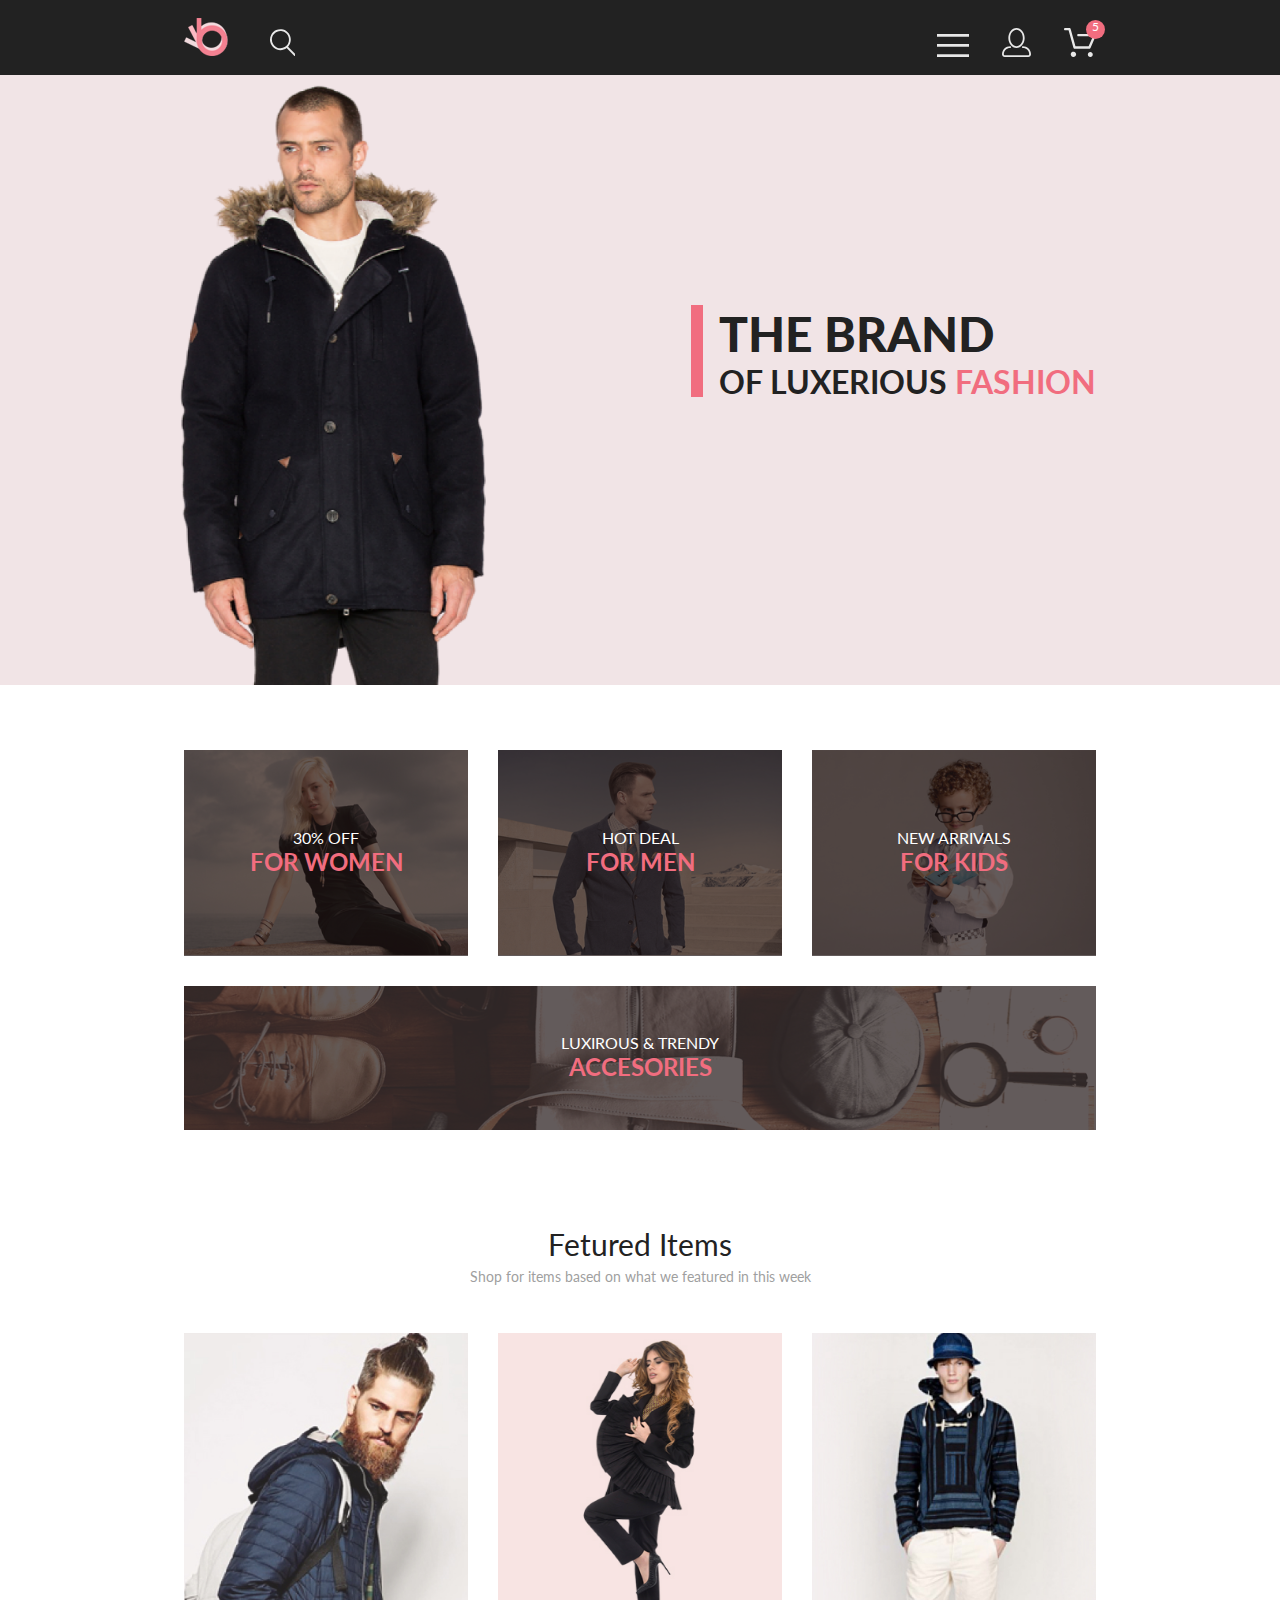
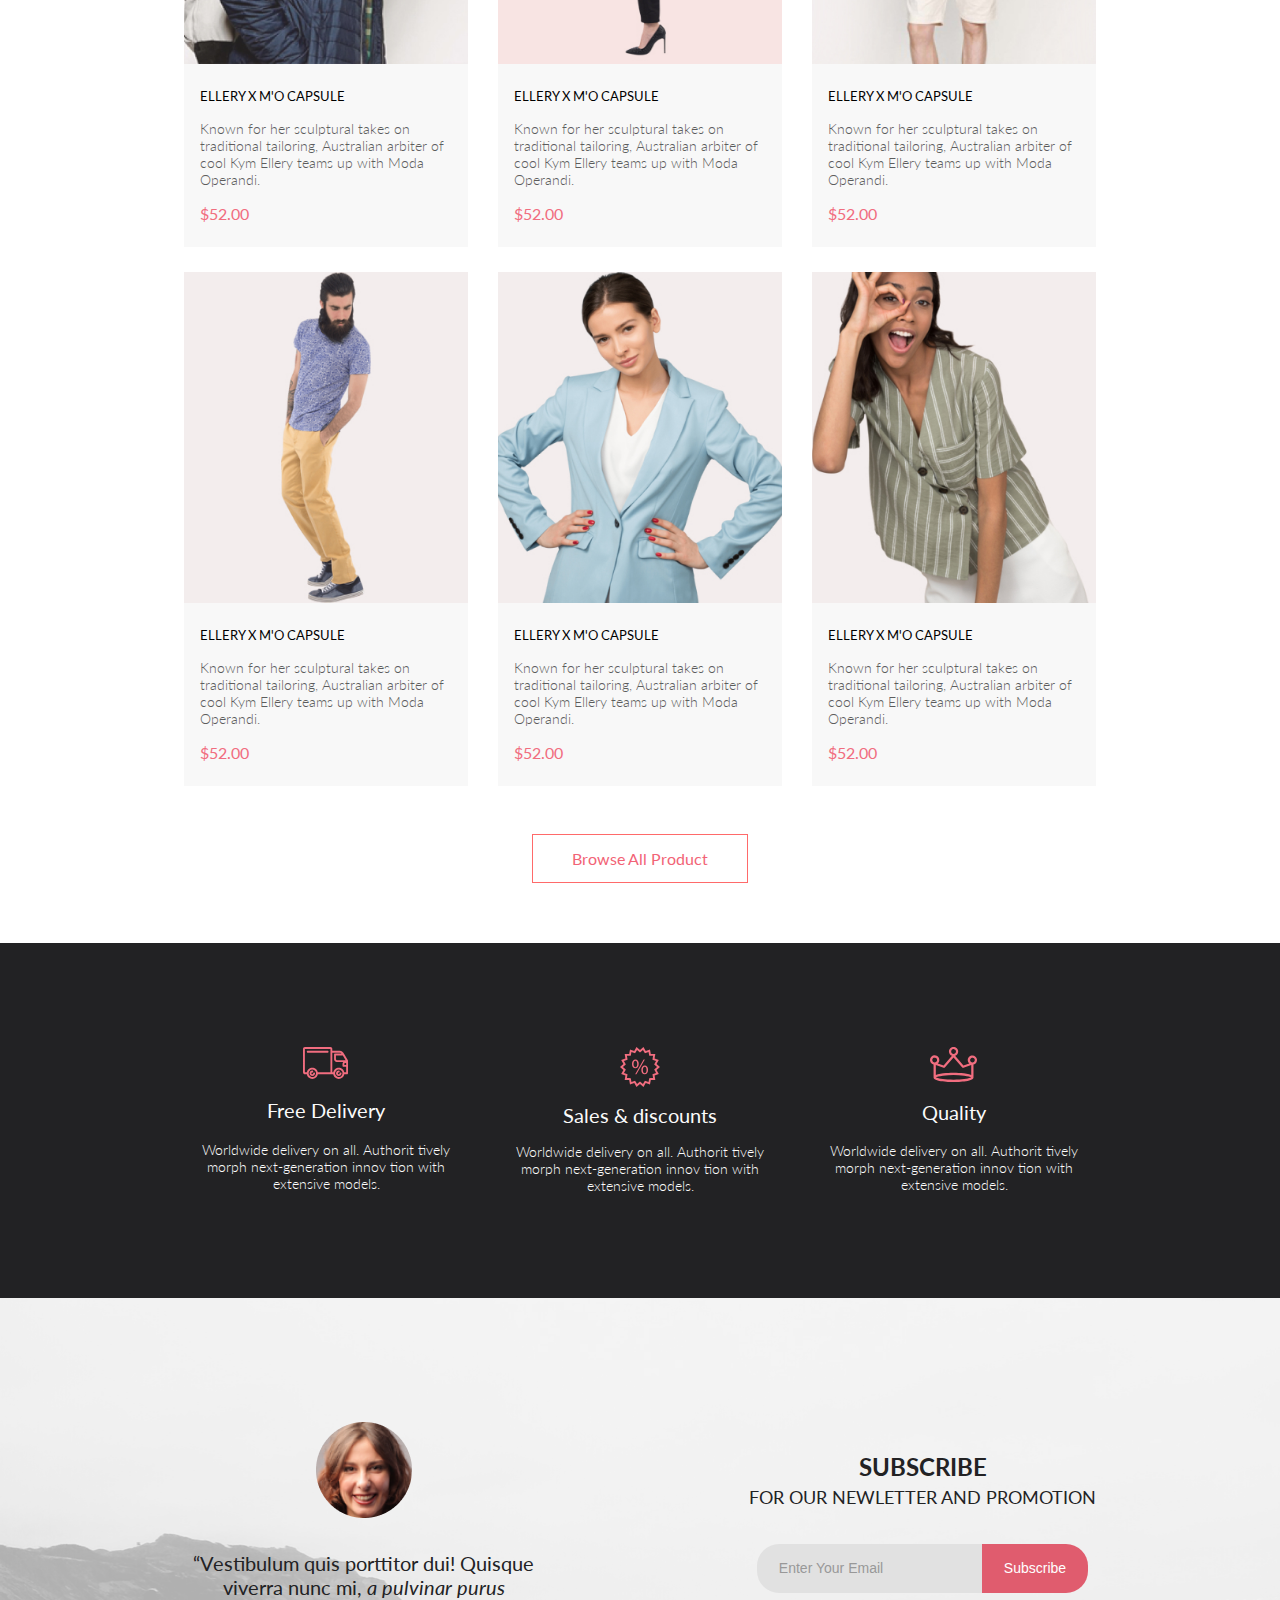
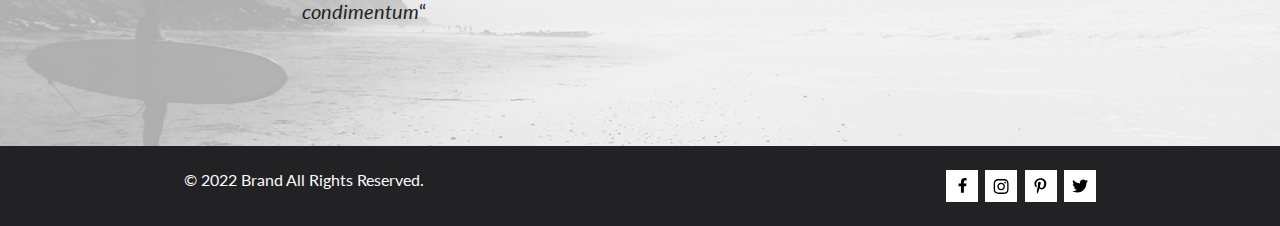
<file: index.html>
<!DOCTYPE html>
<html lang="en">
  <head>
    <meta charset="UTF-8" />
    <meta http-equiv="X-UA-Compatible" content="IE=edge" />
    <meta name="viewport" content="width=device-width, initial-scale=1.0" />
    <title>Document</title>
    <link rel="preconnect" href="https://fonts.googleapis.com" />
    <link rel="preconnect" href="https://fonts.gstatic.com" crossorigin />
    <link
      href="https://fonts.googleapis.com/css2?family=Lato:wght@300;400;700;900&display=swap"
      rel="stylesheet"
    />
    <link rel="stylesheet" href="styles/index-page.css" />
    <script defer src="./scripts/script.js"></script>
  </head>
  <body>
    <header class="header">
      <div class="center header__wrapper">
        <div class="header__left">
          <a href="index.html" class="header__link header__logo"></a>
          <button class="header__link header__search"></button>
        </div>
        <div class="header__right">
          <button
            id="menu-btn"
            class="header__link header__menu"
          ></button>
          <a href="pages/registration.html" class="header__link header__profile"></a>
          <a href="pages/cart.html" class="header__link header__cart cart"> </a>
        </div>
        <div id="menu-list" class="header__menu-list menu-list__container">
          <h3 class="menu-list__header">MENU</h3>
          <menu class="menu-list">
            <li>
              <h4 class="menu-list__section-header">MAN</h4>
              <ul class="menu-list__section">
                <li class="menu-list__section-item">
                  <a class="menu-list__link" href="pages/catalog.html"
                    >Accessories</a
                  >
                </li>
                <li class="menu-list__section-item">
                  <a class="menu-list__link" href="pages/catalog.html">Bags</a>
                </li>
                <li class="menu-list__section-item">
                  <a class="menu-list__link" href="pages/catalog.html">Denim</a>
                </li>
                <li class="menu-list__section-item">
                  <a class="menu-list__link" href="pages/catalog.html"
                    >T-Shirts</a
                  >
                </li>
              </ul>
            </li>
            <li>
              <h4 class="menu-list__section-header">WOMAN</h4>
              <ul class="menu-list__section">
                <li class="menu-list__section-item">
                  <a class="menu-list__link" href="pages/catalog.html"
                    >Accessories</a
                  >
                </li>
                <li class="menu-list__section-item">
                  <a class="menu-list__link" href="pages/catalog.html"
                    >Jackets & Coats</a
                  >
                </li>
                <li class="menu-list__section-item">
                  <a class="menu-list__link" href="pages/catalog.html">Polos</a>
                </li>
                <li class="menu-list__section-item">
                  <a class="menu-list__link" href="pages/catalog.html"
                    >T-Shirts</a
                  >
                </li>
                <li class="menu-list__section-item">
                  <a class="menu-list__link" href="pages/catalog.html"
                    >Shirts</a
                  >
                </li>
              </ul>
            </li>
            <li>
              <h4 class="menu-list__section-header">KIDS</h4>
              <ul class="menu-list__section">
                <li class="menu-list__section-item">
                  <a class="menu-list__link" href="pages/catalog.html"
                    >Accessories</a
                  >
                </li>
                <li class="menu-list__section-item">
                  <a class="menu-list__link" href="pages/catalog.html"
                    >Jackets & Coats</a
                  >
                </li>
                <li class="menu-list__section-item">
                  <a class="menu-list__link" href="pages/catalog.html">Polos</a>
                </li>
                <li class="menu-list__section-item">
                  <a class="menu-list__link" href="pages/catalog.html"
                    >T-Shirts</a
                  >
                </li>
                <li class="menu-list__section-item">
                  <a class="menu-list__link" href="pages/catalog.html"
                    >Shirts</a
                  >
                </li>
                <li class="menu-list__section-item">
                  <a class="menu-list__link" href="pages/catalog.html">Bags</a>
                </li>
              </ul>
            </li>
          </menu>
        </div>
      </div>
    </header>

    <main>
      <section class="top">
        <img class="top__img" src="img/top.png" alt="Top image" />
        <h1 class="top__heading top-heading">
          <div class="top-heading__decoration"></div>
          <div class="top-heading__first-line">THE BRAND</div>
          <div class="top-heading__second-line">
            OF LUXERIOUS
            <span class="top-heading__second-line_accent">FASHION</span>
          </div>
        </h1>
      </section>

      <section class="categories center">
        <a
          href="pages/catalog.html"
          class="categories__category categories__category_women"
        >
          <div class="category">
            <p class="category__subheading">30% OFF</p>
            <h3 class="category__heading">FOR WOMEN</h3>
          </div>
        </a>
        <a
          href="pages/catalog.html"
          class="categories__category categories__category_men"
        >
          <div class="category">
            <p class="category__subheading">HOT DEAL</p>
            <h3 class="category__heading">FOR MEN</h3>
          </div>
        </a>
        <a
          href="pages/catalog.html"
          class="categories__category categories__category_kids"
        >
          <div class="category">
            <p class="category__subheading">NEW ARRIVALS</p>
            <h3 class="category__heading">FOR KIDS</h3>
          </div>
        </a>
        <a
          href="pages/catalog.html"
          class="categories__category categories__category_accessories"
        >
          <div class="category">
            <p class="category__subheading">LUXIROUS & TRENDY</p>
            <h3 class="category__heading">ACCESORIES</h3>
          </div>
        </a>
      </section>

      <section class="items">
        <div class="center items__wrapper">
          <header class="items__header">
            <h2 class="items__heading">Fetured Items</h2>
            <p class="items__subheading">
              Shop for items based on what we featured in this week
            </p>
          </header>

          <div class="items__main">
            <article class="item">
              <div class="item__img-wrapper">
                <img src="img/item1.jpg" alt="Item 1" class="item__img" />
                <button class="item__add-btn">
                  <svg
                    class="item__cart-icon"
                    width="32"
                    height="29"
                    viewBox="0 0 32 29"
                    fill="none"
                    xmlns="http://www.w3.org/2000/svg"
                  >
                    <path
                      class="item__cart-icon-path"
                      d="M26.2009 29C25.5532 28.9738 24.9415 28.6948 24.4972 28.2227C24.0529 27.7506 23.8114 27.1232 23.8245 26.475C23.8376 25.8269 24.1043 25.2097 24.5673 24.7559C25.0303 24.3022 25.6527 24.048 26.301 24.048C26.9493 24.048 27.5717 24.3022 28.0347 24.7559C28.4977 25.2097 28.7644 25.8269 28.7775 26.475C28.7906 27.1232 28.549 27.7506 28.1047 28.2227C27.6604 28.6948 27.0488 28.9738 26.401 29H26.2009ZM6.75293 26.32C6.75293 25.79 6.91011 25.2718 7.20459 24.8311C7.49907 24.3904 7.91764 24.0469 8.40735 23.844C8.89705 23.6412 9.43594 23.5881 9.95581 23.6915C10.4757 23.7949 10.9532 24.0502 11.328 24.425C11.7028 24.7998 11.9581 25.2773 12.0615 25.7972C12.1649 26.317 12.1118 26.8559 11.9089 27.3456C11.7061 27.8353 11.3626 28.2539 10.9219 28.5483C10.4812 28.8428 9.96304 29 9.43298 29C9.08087 29.0003 8.73212 28.9311 8.40674 28.7966C8.08136 28.662 7.78569 28.4646 7.53662 28.2158C7.28755 27.9669 7.09001 27.6713 6.9552 27.3461C6.82039 27.0208 6.75098 26.6721 6.75098 26.32H6.75293ZM10.553 20.686C10.2935 20.6868 10.0409 20.6024 9.83411 20.4457C9.62727 20.2891 9.47758 20.0689 9.40796 19.819L4.57495 2.36401H1.18201C0.868521 2.36401 0.567859 2.23947 0.346191 2.01781C0.124523 1.79614 0 1.49549 0 1.18201C0 0.868519 0.124523 0.567873 0.346191 0.346205C0.567859 0.124537 0.868521 5.81268e-06 1.18201 5.81268e-06H5.46301C5.7225 -0.00080736 5.97504 0.0837201 6.18176 0.240568C6.38848 0.397416 6.53784 0.617884 6.60693 0.868006L11.4399 18.323H24.6179L29.001 8.27501H14.401C14.2428 8.27961 14.0854 8.25242 13.9379 8.19507C13.7904 8.13771 13.6559 8.05134 13.5424 7.94108C13.4288 7.83082 13.3386 7.69891 13.277 7.55315C13.2154 7.40739 13.1836 7.25075 13.1836 7.0925C13.1836 6.93426 13.2154 6.77762 13.277 6.63186C13.3386 6.4861 13.4288 6.35419 13.5424 6.24393C13.6559 6.13367 13.7904 6.0473 13.9379 5.98994C14.0854 5.93259 14.2428 5.90541 14.401 5.91001H30.814C31.0097 5.90996 31.2022 5.95866 31.3744 6.05172C31.5465 6.14478 31.6928 6.27926 31.7999 6.44301C31.9078 6.60729 31.9734 6.79569 31.9908 6.99145C32.0083 7.18721 31.9771 7.38424 31.9 7.565L26.495 19.977C26.4026 20.1876 26.251 20.3668 26.0585 20.4927C25.866 20.6186 25.641 20.6858 25.411 20.686H10.553Z"
                      fill="#E8E8E8"
                    />
                  </svg>
                  <span>Add to Cart</span>
                </button>
              </div>
              <a href="pages/product.html" class="item__link">
                <div class="item__text">
                  <h3 class="item__name">ELLERY X M'O CAPSULE</h3>
                  <p class="item__description">
                    Known for her sculptural takes on traditional tailoring,
                    Australian arbiter of cool Kym Ellery teams up with Moda
                    Operandi.
                  </p>
                  <p class="item__price">$52.00</p>
                </div>
              </a>
            </article>
            <article class="item">
              <div class="item__img-wrapper">
                <img src="img/item2.jpg" alt="Item 2" class="item__img" />
                <button class="item__add-btn">
                  <svg
                    class="item__cart-icon"
                    width="32"
                    height="29"
                    viewBox="0 0 32 29"
                    fill="none"
                    xmlns="http://www.w3.org/2000/svg"
                  >
                    <path
                      class="item__cart-icon-path"
                      d="M26.2009 29C25.5532 28.9738 24.9415 28.6948 24.4972 28.2227C24.0529 27.7506 23.8114 27.1232 23.8245 26.475C23.8376 25.8269 24.1043 25.2097 24.5673 24.7559C25.0303 24.3022 25.6527 24.048 26.301 24.048C26.9493 24.048 27.5717 24.3022 28.0347 24.7559C28.4977 25.2097 28.7644 25.8269 28.7775 26.475C28.7906 27.1232 28.549 27.7506 28.1047 28.2227C27.6604 28.6948 27.0488 28.9738 26.401 29H26.2009ZM6.75293 26.32C6.75293 25.79 6.91011 25.2718 7.20459 24.8311C7.49907 24.3904 7.91764 24.0469 8.40735 23.844C8.89705 23.6412 9.43594 23.5881 9.95581 23.6915C10.4757 23.7949 10.9532 24.0502 11.328 24.425C11.7028 24.7998 11.9581 25.2773 12.0615 25.7972C12.1649 26.317 12.1118 26.8559 11.9089 27.3456C11.7061 27.8353 11.3626 28.2539 10.9219 28.5483C10.4812 28.8428 9.96304 29 9.43298 29C9.08087 29.0003 8.73212 28.9311 8.40674 28.7966C8.08136 28.662 7.78569 28.4646 7.53662 28.2158C7.28755 27.9669 7.09001 27.6713 6.9552 27.3461C6.82039 27.0208 6.75098 26.6721 6.75098 26.32H6.75293ZM10.553 20.686C10.2935 20.6868 10.0409 20.6024 9.83411 20.4457C9.62727 20.2891 9.47758 20.0689 9.40796 19.819L4.57495 2.36401H1.18201C0.868521 2.36401 0.567859 2.23947 0.346191 2.01781C0.124523 1.79614 0 1.49549 0 1.18201C0 0.868519 0.124523 0.567873 0.346191 0.346205C0.567859 0.124537 0.868521 5.81268e-06 1.18201 5.81268e-06H5.46301C5.7225 -0.00080736 5.97504 0.0837201 6.18176 0.240568C6.38848 0.397416 6.53784 0.617884 6.60693 0.868006L11.4399 18.323H24.6179L29.001 8.27501H14.401C14.2428 8.27961 14.0854 8.25242 13.9379 8.19507C13.7904 8.13771 13.6559 8.05134 13.5424 7.94108C13.4288 7.83082 13.3386 7.69891 13.277 7.55315C13.2154 7.40739 13.1836 7.25075 13.1836 7.0925C13.1836 6.93426 13.2154 6.77762 13.277 6.63186C13.3386 6.4861 13.4288 6.35419 13.5424 6.24393C13.6559 6.13367 13.7904 6.0473 13.9379 5.98994C14.0854 5.93259 14.2428 5.90541 14.401 5.91001H30.814C31.0097 5.90996 31.2022 5.95866 31.3744 6.05172C31.5465 6.14478 31.6928 6.27926 31.7999 6.44301C31.9078 6.60729 31.9734 6.79569 31.9908 6.99145C32.0083 7.18721 31.9771 7.38424 31.9 7.565L26.495 19.977C26.4026 20.1876 26.251 20.3668 26.0585 20.4927C25.866 20.6186 25.641 20.6858 25.411 20.686H10.553Z"
                      fill="#E8E8E8"
                    />
                  </svg>
                  <span>Add to Cart</span>
                </button>
              </div>
              <a href="pages/product.html" class="item__link">
                <div class="item__text">
                  <h3 class="item__name">ELLERY X M'O CAPSULE</h3>
                  <p class="item__description">
                    Known for her sculptural takes on traditional tailoring,
                    Australian arbiter of cool Kym Ellery teams up with Moda
                    Operandi.
                  </p>
                  <p class="item__price">$52.00</p>
                </div>
              </a>
            </article>
            <article class="item">
              <div class="item__img-wrapper">
                <img src="img/item3.jpg" alt="Item 3" class="item__img" />
                <button class="item__add-btn">
                  <svg
                    class="item__cart-icon"
                    width="32"
                    height="29"
                    viewBox="0 0 32 29"
                    fill="none"
                    xmlns="http://www.w3.org/2000/svg"
                  >
                    <path
                      class="item__cart-icon-path"
                      d="M26.2009 29C25.5532 28.9738 24.9415 28.6948 24.4972 28.2227C24.0529 27.7506 23.8114 27.1232 23.8245 26.475C23.8376 25.8269 24.1043 25.2097 24.5673 24.7559C25.0303 24.3022 25.6527 24.048 26.301 24.048C26.9493 24.048 27.5717 24.3022 28.0347 24.7559C28.4977 25.2097 28.7644 25.8269 28.7775 26.475C28.7906 27.1232 28.549 27.7506 28.1047 28.2227C27.6604 28.6948 27.0488 28.9738 26.401 29H26.2009ZM6.75293 26.32C6.75293 25.79 6.91011 25.2718 7.20459 24.8311C7.49907 24.3904 7.91764 24.0469 8.40735 23.844C8.89705 23.6412 9.43594 23.5881 9.95581 23.6915C10.4757 23.7949 10.9532 24.0502 11.328 24.425C11.7028 24.7998 11.9581 25.2773 12.0615 25.7972C12.1649 26.317 12.1118 26.8559 11.9089 27.3456C11.7061 27.8353 11.3626 28.2539 10.9219 28.5483C10.4812 28.8428 9.96304 29 9.43298 29C9.08087 29.0003 8.73212 28.9311 8.40674 28.7966C8.08136 28.662 7.78569 28.4646 7.53662 28.2158C7.28755 27.9669 7.09001 27.6713 6.9552 27.3461C6.82039 27.0208 6.75098 26.6721 6.75098 26.32H6.75293ZM10.553 20.686C10.2935 20.6868 10.0409 20.6024 9.83411 20.4457C9.62727 20.2891 9.47758 20.0689 9.40796 19.819L4.57495 2.36401H1.18201C0.868521 2.36401 0.567859 2.23947 0.346191 2.01781C0.124523 1.79614 0 1.49549 0 1.18201C0 0.868519 0.124523 0.567873 0.346191 0.346205C0.567859 0.124537 0.868521 5.81268e-06 1.18201 5.81268e-06H5.46301C5.7225 -0.00080736 5.97504 0.0837201 6.18176 0.240568C6.38848 0.397416 6.53784 0.617884 6.60693 0.868006L11.4399 18.323H24.6179L29.001 8.27501H14.401C14.2428 8.27961 14.0854 8.25242 13.9379 8.19507C13.7904 8.13771 13.6559 8.05134 13.5424 7.94108C13.4288 7.83082 13.3386 7.69891 13.277 7.55315C13.2154 7.40739 13.1836 7.25075 13.1836 7.0925C13.1836 6.93426 13.2154 6.77762 13.277 6.63186C13.3386 6.4861 13.4288 6.35419 13.5424 6.24393C13.6559 6.13367 13.7904 6.0473 13.9379 5.98994C14.0854 5.93259 14.2428 5.90541 14.401 5.91001H30.814C31.0097 5.90996 31.2022 5.95866 31.3744 6.05172C31.5465 6.14478 31.6928 6.27926 31.7999 6.44301C31.9078 6.60729 31.9734 6.79569 31.9908 6.99145C32.0083 7.18721 31.9771 7.38424 31.9 7.565L26.495 19.977C26.4026 20.1876 26.251 20.3668 26.0585 20.4927C25.866 20.6186 25.641 20.6858 25.411 20.686H10.553Z"
                      fill="#E8E8E8"
                    />
                  </svg>
                  <span>Add to Cart</span>
                </button>
              </div>
              <a href="pages/product.html" class="item__link">
                <div class="item__text">
                  <h3 class="item__name">ELLERY X M'O CAPSULE</h3>
                  <p class="item__description">
                    Known for her sculptural takes on traditional tailoring,
                    Australian arbiter of cool Kym Ellery teams up with Moda
                    Operandi.
                  </p>
                  <p class="item__price">$52.00</p>
                </div>
              </a>
            </article>
            <article class="item">
              <div class="item__img-wrapper">
                <img src="img/item4.jpg" alt="Item 4" class="item__img" />
                <button class="item__add-btn">
                  <svg
                    class="item__cart-icon"
                    width="32"
                    height="29"
                    viewBox="0 0 32 29"
                    fill="none"
                    xmlns="http://www.w3.org/2000/svg"
                  >
                    <path
                      class="item__cart-icon-path"
                      d="M26.2009 29C25.5532 28.9738 24.9415 28.6948 24.4972 28.2227C24.0529 27.7506 23.8114 27.1232 23.8245 26.475C23.8376 25.8269 24.1043 25.2097 24.5673 24.7559C25.0303 24.3022 25.6527 24.048 26.301 24.048C26.9493 24.048 27.5717 24.3022 28.0347 24.7559C28.4977 25.2097 28.7644 25.8269 28.7775 26.475C28.7906 27.1232 28.549 27.7506 28.1047 28.2227C27.6604 28.6948 27.0488 28.9738 26.401 29H26.2009ZM6.75293 26.32C6.75293 25.79 6.91011 25.2718 7.20459 24.8311C7.49907 24.3904 7.91764 24.0469 8.40735 23.844C8.89705 23.6412 9.43594 23.5881 9.95581 23.6915C10.4757 23.7949 10.9532 24.0502 11.328 24.425C11.7028 24.7998 11.9581 25.2773 12.0615 25.7972C12.1649 26.317 12.1118 26.8559 11.9089 27.3456C11.7061 27.8353 11.3626 28.2539 10.9219 28.5483C10.4812 28.8428 9.96304 29 9.43298 29C9.08087 29.0003 8.73212 28.9311 8.40674 28.7966C8.08136 28.662 7.78569 28.4646 7.53662 28.2158C7.28755 27.9669 7.09001 27.6713 6.9552 27.3461C6.82039 27.0208 6.75098 26.6721 6.75098 26.32H6.75293ZM10.553 20.686C10.2935 20.6868 10.0409 20.6024 9.83411 20.4457C9.62727 20.2891 9.47758 20.0689 9.40796 19.819L4.57495 2.36401H1.18201C0.868521 2.36401 0.567859 2.23947 0.346191 2.01781C0.124523 1.79614 0 1.49549 0 1.18201C0 0.868519 0.124523 0.567873 0.346191 0.346205C0.567859 0.124537 0.868521 5.81268e-06 1.18201 5.81268e-06H5.46301C5.7225 -0.00080736 5.97504 0.0837201 6.18176 0.240568C6.38848 0.397416 6.53784 0.617884 6.60693 0.868006L11.4399 18.323H24.6179L29.001 8.27501H14.401C14.2428 8.27961 14.0854 8.25242 13.9379 8.19507C13.7904 8.13771 13.6559 8.05134 13.5424 7.94108C13.4288 7.83082 13.3386 7.69891 13.277 7.55315C13.2154 7.40739 13.1836 7.25075 13.1836 7.0925C13.1836 6.93426 13.2154 6.77762 13.277 6.63186C13.3386 6.4861 13.4288 6.35419 13.5424 6.24393C13.6559 6.13367 13.7904 6.0473 13.9379 5.98994C14.0854 5.93259 14.2428 5.90541 14.401 5.91001H30.814C31.0097 5.90996 31.2022 5.95866 31.3744 6.05172C31.5465 6.14478 31.6928 6.27926 31.7999 6.44301C31.9078 6.60729 31.9734 6.79569 31.9908 6.99145C32.0083 7.18721 31.9771 7.38424 31.9 7.565L26.495 19.977C26.4026 20.1876 26.251 20.3668 26.0585 20.4927C25.866 20.6186 25.641 20.6858 25.411 20.686H10.553Z"
                      fill="#E8E8E8"
                    />
                  </svg>
                  <span>Add to Cart</span>
                </button>
              </div>
              <a href="pages/product.html" class="item__link">
                <div class="item__text">
                  <h3 class="item__name">ELLERY X M'O CAPSULE</h3>
                  <p class="item__description">
                    Known for her sculptural takes on traditional tailoring,
                    Australian arbiter of cool Kym Ellery teams up with Moda
                    Operandi.
                  </p>
                  <p class="item__price">$52.00</p>
                </div>
              </a>
            </article>
            <article class="item">
              <div class="item__img-wrapper">
                <img src="img/item5.jpg" alt="Item 5" class="item__img" />
                <button class="item__add-btn">
                  <svg
                    class="item__cart-icon"
                    width="32"
                    height="29"
                    viewBox="0 0 32 29"
                    fill="none"
                    xmlns="http://www.w3.org/2000/svg"
                  >
                    <path
                      class="item__cart-icon-path"
                      d="M26.2009 29C25.5532 28.9738 24.9415 28.6948 24.4972 28.2227C24.0529 27.7506 23.8114 27.1232 23.8245 26.475C23.8376 25.8269 24.1043 25.2097 24.5673 24.7559C25.0303 24.3022 25.6527 24.048 26.301 24.048C26.9493 24.048 27.5717 24.3022 28.0347 24.7559C28.4977 25.2097 28.7644 25.8269 28.7775 26.475C28.7906 27.1232 28.549 27.7506 28.1047 28.2227C27.6604 28.6948 27.0488 28.9738 26.401 29H26.2009ZM6.75293 26.32C6.75293 25.79 6.91011 25.2718 7.20459 24.8311C7.49907 24.3904 7.91764 24.0469 8.40735 23.844C8.89705 23.6412 9.43594 23.5881 9.95581 23.6915C10.4757 23.7949 10.9532 24.0502 11.328 24.425C11.7028 24.7998 11.9581 25.2773 12.0615 25.7972C12.1649 26.317 12.1118 26.8559 11.9089 27.3456C11.7061 27.8353 11.3626 28.2539 10.9219 28.5483C10.4812 28.8428 9.96304 29 9.43298 29C9.08087 29.0003 8.73212 28.9311 8.40674 28.7966C8.08136 28.662 7.78569 28.4646 7.53662 28.2158C7.28755 27.9669 7.09001 27.6713 6.9552 27.3461C6.82039 27.0208 6.75098 26.6721 6.75098 26.32H6.75293ZM10.553 20.686C10.2935 20.6868 10.0409 20.6024 9.83411 20.4457C9.62727 20.2891 9.47758 20.0689 9.40796 19.819L4.57495 2.36401H1.18201C0.868521 2.36401 0.567859 2.23947 0.346191 2.01781C0.124523 1.79614 0 1.49549 0 1.18201C0 0.868519 0.124523 0.567873 0.346191 0.346205C0.567859 0.124537 0.868521 5.81268e-06 1.18201 5.81268e-06H5.46301C5.7225 -0.00080736 5.97504 0.0837201 6.18176 0.240568C6.38848 0.397416 6.53784 0.617884 6.60693 0.868006L11.4399 18.323H24.6179L29.001 8.27501H14.401C14.2428 8.27961 14.0854 8.25242 13.9379 8.19507C13.7904 8.13771 13.6559 8.05134 13.5424 7.94108C13.4288 7.83082 13.3386 7.69891 13.277 7.55315C13.2154 7.40739 13.1836 7.25075 13.1836 7.0925C13.1836 6.93426 13.2154 6.77762 13.277 6.63186C13.3386 6.4861 13.4288 6.35419 13.5424 6.24393C13.6559 6.13367 13.7904 6.0473 13.9379 5.98994C14.0854 5.93259 14.2428 5.90541 14.401 5.91001H30.814C31.0097 5.90996 31.2022 5.95866 31.3744 6.05172C31.5465 6.14478 31.6928 6.27926 31.7999 6.44301C31.9078 6.60729 31.9734 6.79569 31.9908 6.99145C32.0083 7.18721 31.9771 7.38424 31.9 7.565L26.495 19.977C26.4026 20.1876 26.251 20.3668 26.0585 20.4927C25.866 20.6186 25.641 20.6858 25.411 20.686H10.553Z"
                      fill="#E8E8E8"
                    />
                  </svg>
                  <span>Add to Cart</span>
                </button>
              </div>
              <a href="pages/product.html" class="item__link">
                <div class="item__text">
                  <h3 class="item__name">ELLERY X M'O CAPSULE</h3>
                  <p class="item__description">
                    Known for her sculptural takes on traditional tailoring,
                    Australian arbiter of cool Kym Ellery teams up with Moda
                    Operandi.
                  </p>
                  <p class="item__price">$52.00</p>
                </div>
              </a>
            </article>
            <article class="item">
              <div class="item__img-wrapper">
                <img src="img/item6.jpg" alt="Item 6" class="item__img" />
                <button class="item__add-btn">
                  <svg
                    class="item__cart-icon"
                    width="32"
                    height="29"
                    viewBox="0 0 32 29"
                    fill="none"
                    xmlns="http://www.w3.org/2000/svg"
                  >
                    <path
                      class="item__cart-icon-path"
                      d="M26.2009 29C25.5532 28.9738 24.9415 28.6948 24.4972 28.2227C24.0529 27.7506 23.8114 27.1232 23.8245 26.475C23.8376 25.8269 24.1043 25.2097 24.5673 24.7559C25.0303 24.3022 25.6527 24.048 26.301 24.048C26.9493 24.048 27.5717 24.3022 28.0347 24.7559C28.4977 25.2097 28.7644 25.8269 28.7775 26.475C28.7906 27.1232 28.549 27.7506 28.1047 28.2227C27.6604 28.6948 27.0488 28.9738 26.401 29H26.2009ZM6.75293 26.32C6.75293 25.79 6.91011 25.2718 7.20459 24.8311C7.49907 24.3904 7.91764 24.0469 8.40735 23.844C8.89705 23.6412 9.43594 23.5881 9.95581 23.6915C10.4757 23.7949 10.9532 24.0502 11.328 24.425C11.7028 24.7998 11.9581 25.2773 12.0615 25.7972C12.1649 26.317 12.1118 26.8559 11.9089 27.3456C11.7061 27.8353 11.3626 28.2539 10.9219 28.5483C10.4812 28.8428 9.96304 29 9.43298 29C9.08087 29.0003 8.73212 28.9311 8.40674 28.7966C8.08136 28.662 7.78569 28.4646 7.53662 28.2158C7.28755 27.9669 7.09001 27.6713 6.9552 27.3461C6.82039 27.0208 6.75098 26.6721 6.75098 26.32H6.75293ZM10.553 20.686C10.2935 20.6868 10.0409 20.6024 9.83411 20.4457C9.62727 20.2891 9.47758 20.0689 9.40796 19.819L4.57495 2.36401H1.18201C0.868521 2.36401 0.567859 2.23947 0.346191 2.01781C0.124523 1.79614 0 1.49549 0 1.18201C0 0.868519 0.124523 0.567873 0.346191 0.346205C0.567859 0.124537 0.868521 5.81268e-06 1.18201 5.81268e-06H5.46301C5.7225 -0.00080736 5.97504 0.0837201 6.18176 0.240568C6.38848 0.397416 6.53784 0.617884 6.60693 0.868006L11.4399 18.323H24.6179L29.001 8.27501H14.401C14.2428 8.27961 14.0854 8.25242 13.9379 8.19507C13.7904 8.13771 13.6559 8.05134 13.5424 7.94108C13.4288 7.83082 13.3386 7.69891 13.277 7.55315C13.2154 7.40739 13.1836 7.25075 13.1836 7.0925C13.1836 6.93426 13.2154 6.77762 13.277 6.63186C13.3386 6.4861 13.4288 6.35419 13.5424 6.24393C13.6559 6.13367 13.7904 6.0473 13.9379 5.98994C14.0854 5.93259 14.2428 5.90541 14.401 5.91001H30.814C31.0097 5.90996 31.2022 5.95866 31.3744 6.05172C31.5465 6.14478 31.6928 6.27926 31.7999 6.44301C31.9078 6.60729 31.9734 6.79569 31.9908 6.99145C32.0083 7.18721 31.9771 7.38424 31.9 7.565L26.495 19.977C26.4026 20.1876 26.251 20.3668 26.0585 20.4927C25.866 20.6186 25.641 20.6858 25.411 20.686H10.553Z"
                      fill="#E8E8E8"
                    />
                  </svg>
                  <span>Add to Cart</span>
                </button>
              </div>
              <a href="pages/product.html" class="item__link">
                <div class="item__text">
                  <h3 class="item__name">ELLERY X M'O CAPSULE</h3>
                  <p class="item__description">
                    Known for her sculptural takes on traditional tailoring,
                    Australian arbiter of cool Kym Ellery teams up with Moda
                    Operandi.
                  </p>
                  <p class="item__price">$52.00</p>
                </div>
              </a>
            </article>
          </div>

          <a href="pages/catalog.html" class="items__button"
            >Browse All Product</a
          >
        </div>
      </section>
    </main>

    <section class="features">
      <div class="center features__wrapper">
        <div class="features__feature feature">
          <img
            src="./img/delivery.svg"
            alt="Image of a truck"
            class="feature__img"
          />
          <h3 class="feature__heading">Free Delivery</h3>
          <p class="feature__description">
            Worldwide delivery on all. Authorit tively morph next-generation
            innov tion with extensive models.
          </p>
        </div>
        <div class="features__feature feature">
          <img
            src="./img/discount.svg"
            alt="Image of a percent sign"
            class="feature__img"
          />
          <h3 class="feature__heading">Sales & discounts</h3>
          <p class="feature__description">
            Worldwide delivery on all. Authorit tively morph next-generation
            innov tion with extensive models.
          </p>
        </div>
        <div class="features__feature feature">
          <img
            src="./img/quality.svg"
            alt="Image of a crown"
            class="feature__img"
          />
          <h3 class="feature__heading">Quality</h3>
          <p class="feature__description">
            Worldwide delivery on all. Authorit tively morph next-generation
            innov tion with extensive models.
          </p>
        </div>
      </div>
    </section>

    <section class="subscribe">
      <div class="center subscribe__wrapper">
        <figure class="subscribe__left">
          <img
            class="subscribe__img"
            src="./img/subscribe_portrait.png"
            alt="A woman's face"
          />
          <figcaption class="subscribe__img-caption">
            “Vestibulum quis porttitor dui! Quisque viverra nunc mi,
            <span class="subscribe__img-caption_italic"
              >a pulvinar purus condimentum</span
            >“
          </figcaption>
        </figure>
        <div class="subscribe__right">
          <h2 class="subscribe__heading">SUBSCRIBE</h2>
          <p class="subscribe__subheading">FOR OUR NEWLETTER AND PROMOTION</p>
          <form class="subscribe__form" action="#">
            <input
              class="subscribe__input"
              type="email"
              placeholder="Enter Your Email"
              id="email"
              name="email"
              autocomplete="email"
            />
            <button class="subscribe__btn" type="submit">Subscribe</button>
          </form>
        </div>
      </div>
    </section>

    <footer class="footer">
      <div class="center footer__wrapper">
        <p class="footer__copyright">&copy; 2022 Brand All Rights Reserved.</p>
        <div class="footer__socials socials">
          <a href="#" class="socials__link">
            <svg
              width="11"
              height="16"
              viewBox="0 0 11 16"
              fill="none"
              xmlns="http://www.w3.org/2000/svg"
            >
              <path
                class="socials__img-path"
                d="M9.08827 8.28L9.50677 5.61602H6.89013V3.88729C6.89013 3.15847 7.25565 2.44806 8.42756 2.44806H9.61713V0.179975C9.61713 0.179975 8.53763 0 7.50551 0C5.35064 0 3.94211 1.27593 3.94211 3.5857V5.61602H1.54678V8.28H3.94211V14.72H6.89013V8.28H9.08827Z"
              />
            </svg>
          </a>
          <a href="#" class="socials__link">
            <svg
              width="16"
              height="15"
              viewBox="0 0 16 15"
              fill="none"
              xmlns="http://www.w3.org/2000/svg"
            >
              <path
                class="socials__img-path"
                d="M8.13677 3.68162C6.02163 3.68162 4.31555 5.38494 4.31555 7.49666C4.31555 9.60838 6.02163 11.3117 8.13677 11.3117C10.2519 11.3117 11.958 9.60838 11.958 7.49666C11.958 5.38494 10.2519 3.68162 8.13677 3.68162ZM8.13677 9.97693C6.76991 9.97693 5.65248 8.86463 5.65248 7.49666C5.65248 6.12869 6.76658 5.01639 8.13677 5.01639C9.50695 5.01639 10.6211 6.12869 10.6211 7.49666C10.6211 8.86463 9.50363 9.97693 8.13677 9.97693V9.97693ZM13.0056 3.52557C13.0056 4.02029 12.6065 4.41541 12.1143 4.41541C11.6188 4.41541 11.223 4.01697 11.223 3.52557C11.223 3.03416 11.6221 2.63572 12.1143 2.63572C12.6065 2.63572 13.0056 3.03416 13.0056 3.52557ZM15.5364 4.42869C15.4799 3.2367 15.2072 2.18084 14.3325 1.31092C13.4612 0.440997 12.4036 0.168732 11.2097 0.108966C9.9792 0.0392395 6.29101 0.0392395 5.0605 0.108966C3.8699 0.165411 2.81233 0.437677 1.93768 1.3076C1.06302 2.17752 0.793639 3.23338 0.733776 4.42537C0.663937 5.65389 0.663937 9.33611 0.733776 10.5646C0.790313 11.7566 1.06302 12.8125 1.93768 13.6824C2.81233 14.5523 3.86658 14.8246 5.0605 14.8844C6.29101 14.9541 9.9792 14.9541 11.2097 14.8844C12.4036 14.8279 13.4612 14.5556 14.3325 13.6824C15.2039 12.8125 15.4766 11.7566 15.5364 10.5646C15.6063 9.33611 15.6063 5.65721 15.5364 4.42869V4.42869ZM13.9468 11.8828C13.6874 12.5336 13.1852 13.0349 12.53 13.2972C11.5489 13.6857 9.22094 13.5961 8.13677 13.5961C7.05259 13.5961 4.72128 13.6824 3.74353 13.2972C3.09169 13.0383 2.58951 12.5369 2.32678 11.8828C1.93768 10.9033 2.02747 8.57908 2.02747 7.49666C2.02747 6.41424 1.941 4.0867 2.32678 3.11053C2.58619 2.45975 3.08837 1.95838 3.74353 1.69608C4.72461 1.3076 7.05259 1.39725 8.13677 1.39725C9.22094 1.39725 11.5523 1.31092 12.53 1.69608C13.1818 1.95506 13.684 2.45643 13.9468 3.11053C14.3359 4.09002 14.2461 6.41424 14.2461 7.49666C14.2461 8.57908 14.3359 10.9066 13.9468 11.8828Z"
              />
            </svg>
          </a>
          <a href="#" class="socials__link">
            <svg
              width="13"
              height="16"
              viewBox="0 0 13 16"
              fill="none"
              xmlns="http://www.w3.org/2000/svg"
            >
              <path
                class="socials__img-path"
                d="M6.7402 0.203125C3.55552 0.203125 0.408081 2.34063 0.408081 5.8C0.408081 8 1.63726 9.25 2.38221 9.25C2.68951 9.25 2.86643 8.3875 2.86643 8.14375C2.86643 7.85313 2.13079 7.23438 2.13079 6.025C2.13079 3.5125 4.03043 1.73125 6.48878 1.73125C8.60259 1.73125 10.167 2.94062 10.167 5.1625C10.167 6.82187 9.50585 9.93437 7.3641 9.93437C6.59121 9.93437 5.93006 9.37187 5.93006 8.56563C5.93006 7.38438 6.74951 6.24062 6.74951 5.02187C6.74951 2.95312 3.83487 3.32812 3.83487 5.82812C3.83487 6.35313 3.90006 6.93437 4.13286 7.4125C3.70451 9.26875 2.82919 12.0344 2.82919 13.9469C2.82919 14.5375 2.91299 15.1188 2.96886 15.7094C3.0744 15.8281 3.02163 15.8156 3.18304 15.7563C4.74744 13.6 4.69157 13.1781 5.39928 10.3562C5.78107 11.0875 6.76814 11.4812 7.55034 11.4812C10.8468 11.4812 12.3274 8.24688 12.3274 5.33125C12.3274 2.22813 9.66415 0.203125 6.7402 0.203125Z"
              />
            </svg>
          </a>
          <a href="#" class="socials__link">
            <svg
              width="17"
              height="14"
              viewBox="0 0 17 14"
              fill="none"
              xmlns="http://www.w3.org/2000/svg"
            >
              <path
                class="socials__img-path"
                d="M14.4181 3.74107C14.4281 3.88319 14.4281 4.02535 14.4281 4.16747C14.4281 8.50247 11.1509 13.4974 5.16096 13.4974C3.31558 13.4974 1.60132 12.9593 0.159302 12.0253C0.421495 12.0558 0.673569 12.0659 0.94585 12.0659C2.46851 12.0659 3.8702 11.5482 4.98953 10.6649C3.5576 10.6345 2.3576 9.69031 1.94415 8.39081C2.14585 8.42125 2.34751 8.44156 2.5593 8.44156C2.85172 8.44156 3.14418 8.40094 3.41643 8.32991C1.92401 8.02531 0.80465 6.70553 0.80465 5.11163V5.07103C1.23824 5.31469 1.74249 5.46697 2.2769 5.48725C1.39959 4.89841 0.824826 3.89335 0.824826 2.75628C0.824826 2.14716 0.98614 1.58878 1.26851 1.10147C2.87187 3.09131 5.28195 4.39078 7.98443 4.53294C7.93403 4.28928 7.90376 4.0355 7.90376 3.78169C7.90376 1.97457 9.35586 0.502502 11.1609 0.502502C12.0987 0.502502 12.9457 0.89844 13.5407 1.53803C14.2768 1.39591 14.9827 1.12178 15.6079 0.746159C15.3659 1.5076 14.8516 2.14719 14.176 2.55325C14.8315 2.48222 15.4668 2.29944 16.0516 2.04566C15.608 2.69538 15.0533 3.27403 14.4181 3.74107V3.74107Z"
              />
            </svg>
          </a>
        </div>
      </div>
    </footer>
  </body>
</html>
</file>
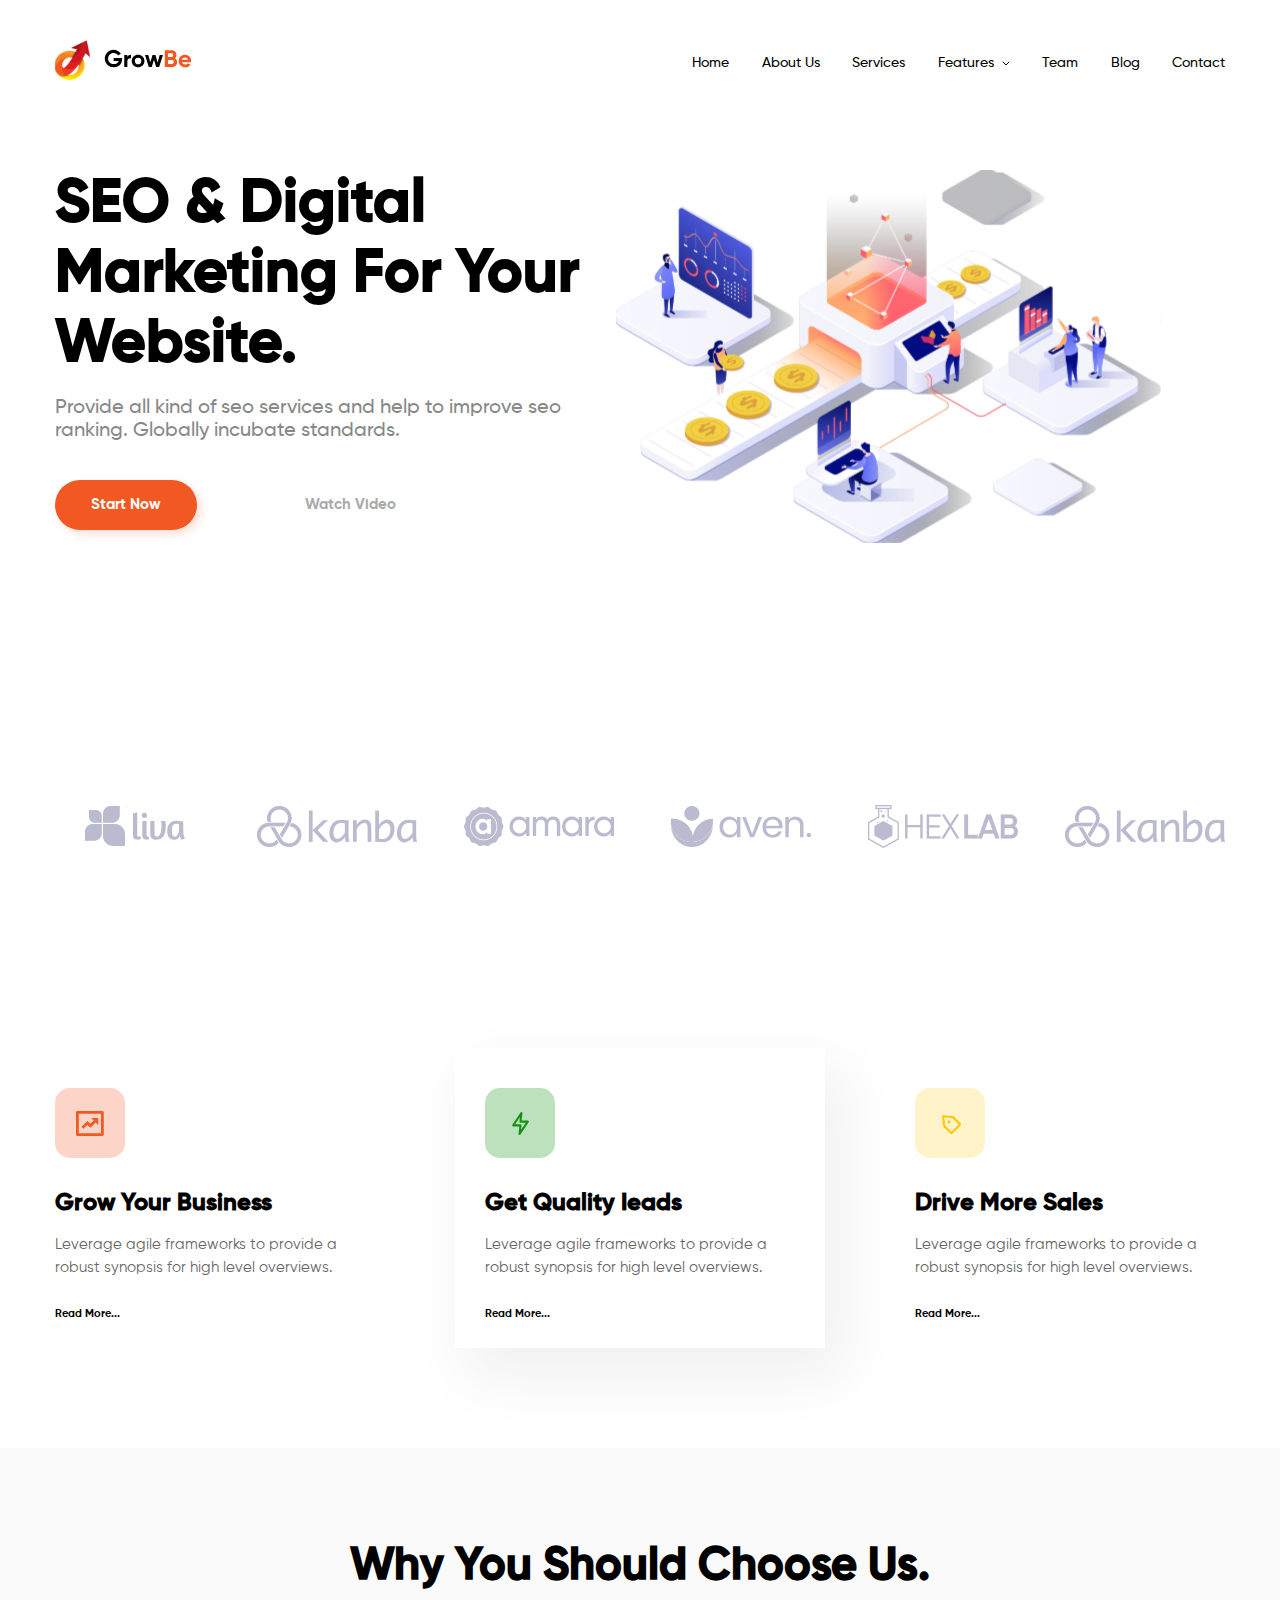
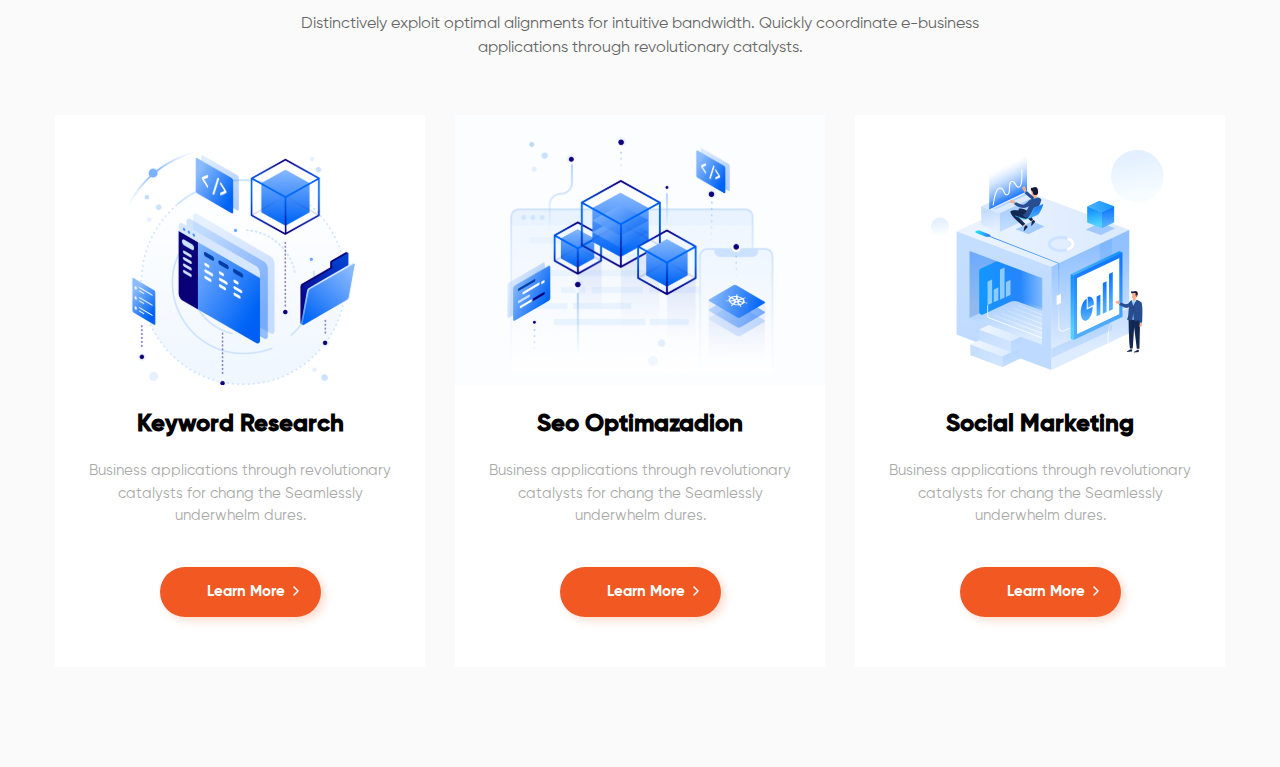
<file: hw5/index.html>
<!DOCTYPE html>
<html lang="en">
  <head>
    <meta charset="UTF-8" />
    <meta http-equiv="X-UA-Compatible" content="IE=edge" />
    <meta name="viewport" content="width=device-width, initial-scale=1.0" />
    <title>GrowBe</title>
    <link rel="stylesheet" href="style.css" />
  </head>
  <body>
    <div class="top container">
      <div class="top__header">
        <a class="top__main-page-link" href="index.html">
          <img
            class="top__header-logo"
            src="img/growbe-logo.svg"
            alt="GrowBe logo"
          />
        </a>
        <ul class="top__nav-list">
          <li>
            <a class="top__nav-link link" href="#">Home</a>
          </li>
          <li>
            <a class="top__nav-link link" href="#">About Us</a>
          </li>
          <li>
            <a class="top__nav-link link" href="#">Services</a>
          </li>
          <li>
            <a class="top__nav-link link" href="#"
              >Features&nbsp;&nbsp;<svg
                width="8"
                height="5"
                viewBox="0 0 8 5"
                fill="none"
                xmlns="http://www.w3.org/2000/svg"
                style="vertical-align: middle"
              >
                <path
                  d="M1 1L4 4L7 1"
                  stroke="black"
                  stroke-linecap="round"
                  stroke-linejoin="round"
                />
              </svg>
            </a>
          </li>
          <li>
            <a class="top__nav-link link" href="#">Team</a>
          </li>
          <li>
            <a class="top__nav-link link" href="#">Blog</a>
          </li>
          <li>
            <a class="top__nav-link link" href="#">Contact</a>
          </li>
        </ul>
      </div>

      <div class="top__main">
        <div class="top__info">
          <h1 class="top__title">SEO & Digital Marketing For Your Website.</h1>
          <p class="top__text">
            Provide all kind of seo services and help to improve seo ranking.
            Globally incubate standards.
          </p>
          <div class="top__buttons">
            <button class="button">Start Now</button>
            <button class="button button_grey">Watch Video</button>
          </div>
        </div>
        <img
          class="top__image"
          src="img/top-background-image.svg"
          alt="Top background image"
        />
      </div>
    </div>

    <div class="logos container">
      <img src="img/liva-logo.svg" alt="Liva logo" class="logos__logo" />
      <img src="img/kanba-logo.svg" alt="Kanba logo" class="logos__logo" />
      <img src="img/amara-logo.svg" alt="Amara logo" class="logos__logo" />
      <img src="img/aven-logo.svg" alt="Aven logo" class="logos__logo" />
      <img src="img/hexlab-logo.svg" alt="HexLab logo" class="logos__logo" />
      <img src="img/kanba-logo.svg" alt="Kanba logo" class="logos__logo" />
    </div>

    <div class="features container">
      <div class="features__feature feature">
        <img
          class="feature__img"
          src="img/feature1.svg"
          alt="Red icon of a graph pointing up"
        />
        <h3 class="feature__title">Grow Your Business</h3>
        <p class="feature__text">
          Leverage agile frameworks to provide a robust synopsis for high level
          overviews.
        </p>
        <a class="feature__link link" href="#">Read More...</a>
      </div>
      <div
        class="features__feature features__feature_middle feature feature_middle"
      >
        <img
          class="feature__img"
          src="img/feature2.svg"
          alt="Green icon of a lightning"
        />
        <h3 class="feature__title">Get Quality Ieads</h3>
        <p class="feature__text">
          Leverage agile frameworks to provide a robust synopsis for high level
          overviews.
        </p>
        <a class="feature__link link" href="#">Read More...</a>
      </div>
      <div class="features__feature feature">
        <img
          class="feature__img"
          src="img/feature3.svg"
          alt="Yellow icon of a price tag"
        />
        <h3 class="feature__title">Drive More Sales</h3>
        <p class="feature__text">
          Leverage agile frameworks to provide a robust synopsis for high level
          overviews.
        </p>
        <a class="feature__link link" href="#">Read More...</a>
      </div>
    </div>

    <div class="services">
      <div class="services__wrapper container">
        <h2 class="services__heading">Why You Should Choose Us.</h2>
        <p class="services__subheading">
          Distinctively exploit optimal alignments for intuitive bandwidth.
          Quickly coordinate e-business applications through revolutionary
          catalysts.
        </p>
        <div class="services__container">
          <div class="services__service service">
            <img
              src="img/services1.svg"
              alt="Abstract blue image"
              class="service__img"
            />
            <h3 class="service__title">Keyword Research</h3>
            <p class="service__text">
              Business applications through revolutionary catalysts for chang
              the Seamlessly underwhelm dures.
            </p>
            <a href="#" class="service__link button button_link"
              >Learn More&nbsp;&nbsp;<svg
                width="6"
                height="10"
                viewBox="0 0 6 10"
                fill="none"
                xmlns="http://www.w3.org/2000/svg"
              >
                <path
                  d="M1 9L5 5L1 1"
                  stroke="white"
                  stroke-width="1.5"
                  stroke-linecap="round"
                  stroke-linejoin="round"
                />
              </svg>
            </a>
          </div>
          <div class="services__service service">
            <img
              src="img/services2.svg"
              alt="Abstract blue image"
              class="service__img"
            />
            <h3 class="service__title">Seo Optimazadion</h3>
            <p class="service__text">
              Business applications through revolutionary catalysts for chang
              the Seamlessly underwhelm dures.
            </p>
            <a href="#" class="service__link button button_link"
              >Learn More&nbsp;&nbsp;<svg
                width="6"
                height="10"
                viewBox="0 0 6 10"
                fill="none"
                xmlns="http://www.w3.org/2000/svg"
              >
                <path
                  d="M1 9L5 5L1 1"
                  stroke="white"
                  stroke-width="1.5"
                  stroke-linecap="round"
                  stroke-linejoin="round"
                />
              </svg>
            </a>
          </div>
          <div class="services__service service">
            <img
              src="img/services3.svg"
              alt="Abstract blue image"
              class="service__img"
            />
            <h3 class="service__title">Social Marketing</h3>
            <p class="service__text">
              Business applications through revolutionary catalysts for chang
              the Seamlessly underwhelm dures.
            </p>
            <a href="#" class="service__link button button_link"
              >Learn More&nbsp;&nbsp;<svg
                width="6"
                height="10"
                viewBox="0 0 6 10"
                fill="none"
                xmlns="http://www.w3.org/2000/svg"
              >
                <path
                  d="M1 9L5 5L1 1"
                  stroke="white"
                  stroke-width="1.5"
                  stroke-linecap="round"
                  stroke-linejoin="round"
                />
              </svg>
            </a>
          </div>
        </div>
      </div>
    </div>
  </body>
</html>
</file>
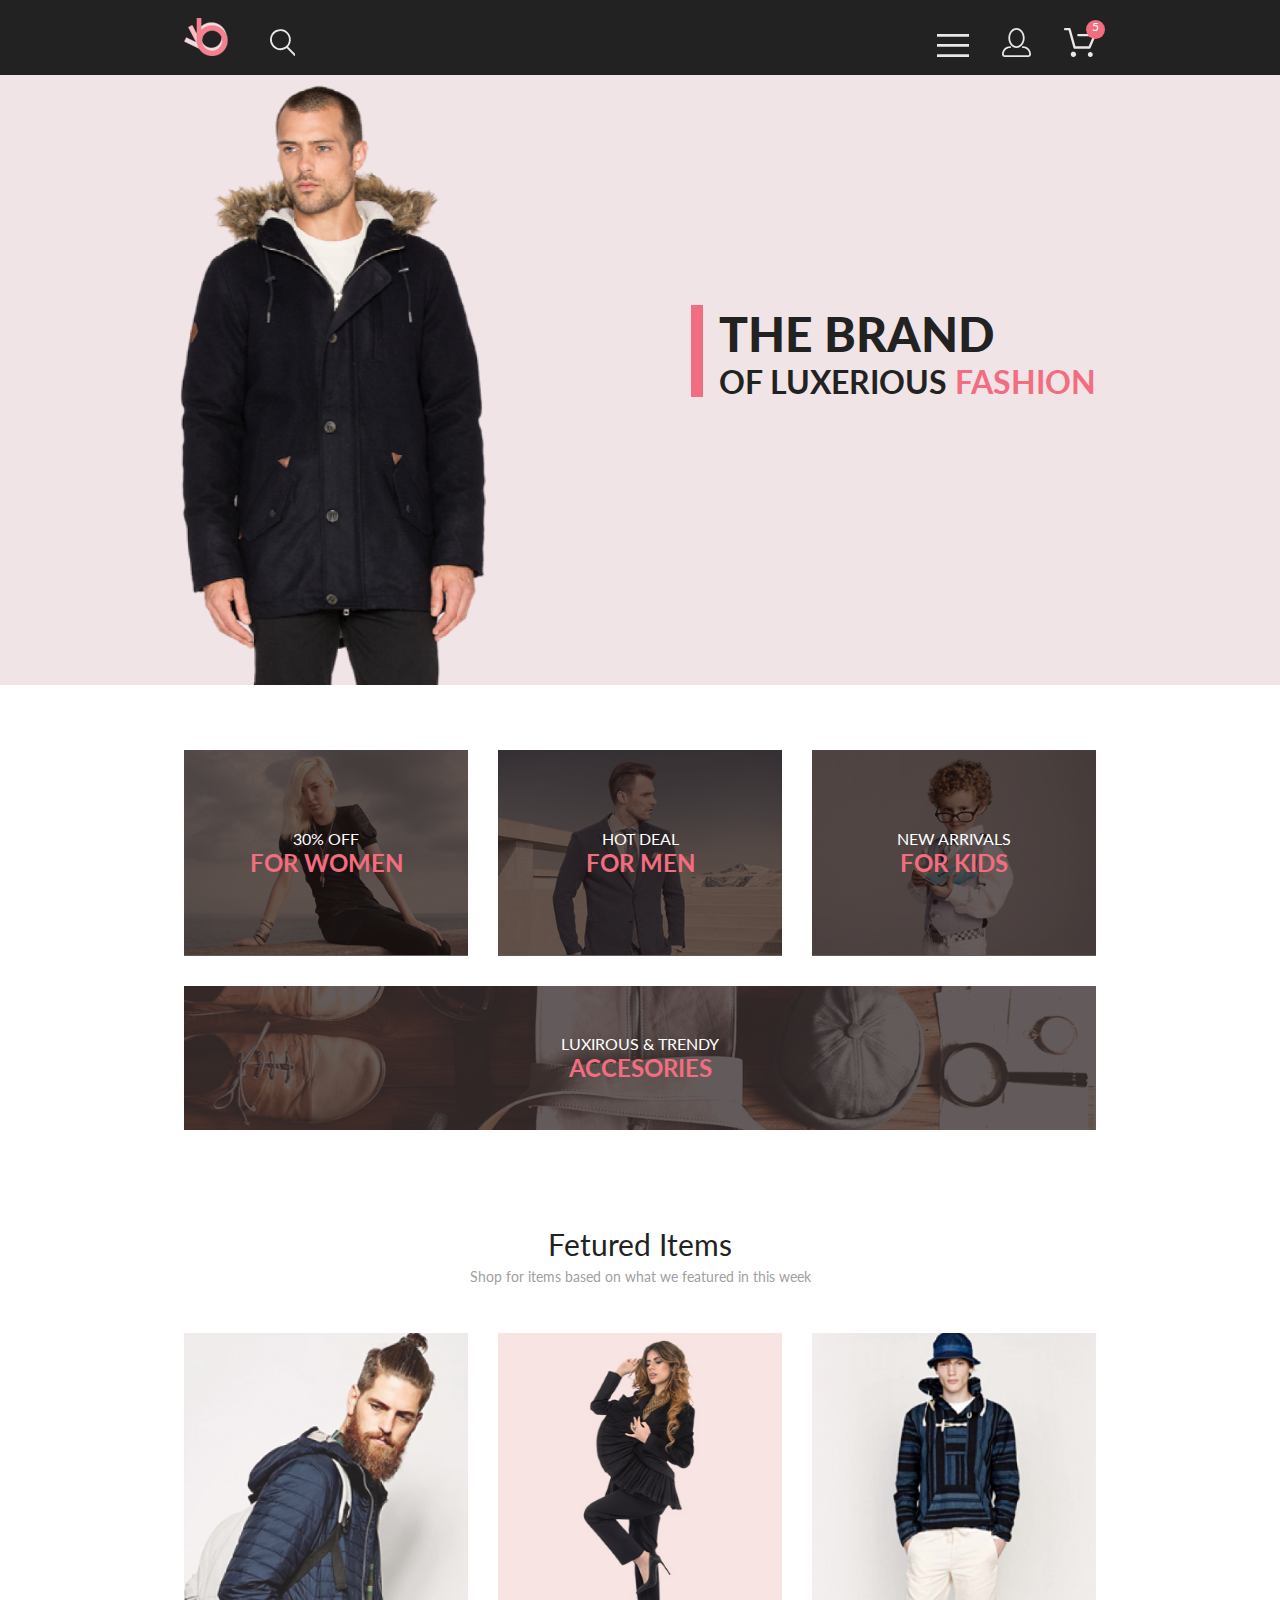
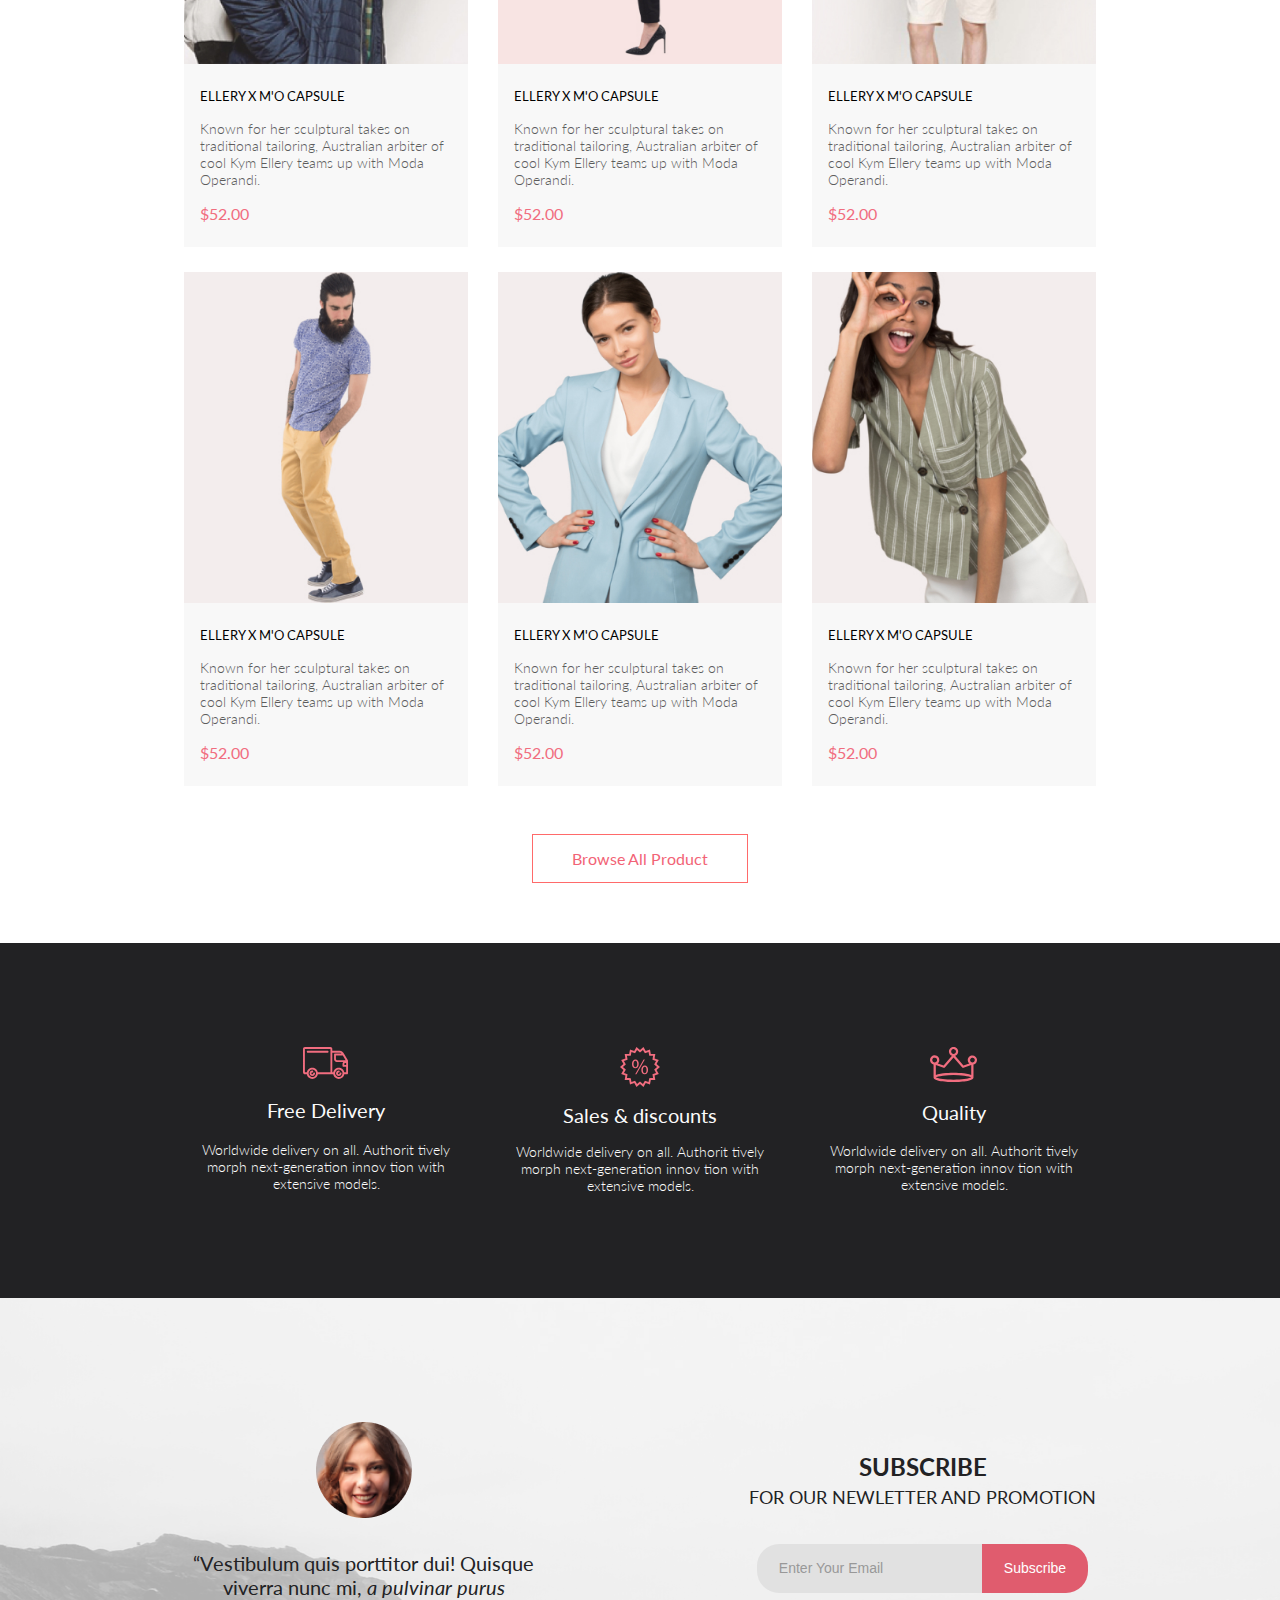
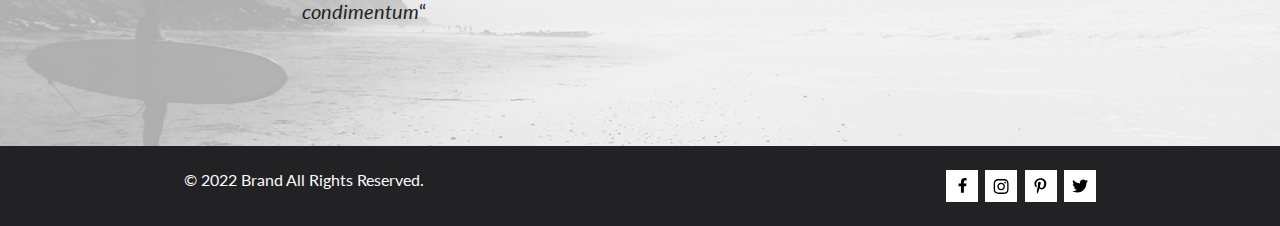
<file: hw7/index.html>
<!DOCTYPE html>
<html lang="en">
  <head>
    <meta charset="UTF-8" />
    <meta http-equiv="X-UA-Compatible" content="IE=edge" />
    <meta name="viewport" content="width=device-width, initial-scale=1.0" />
    <title>Document</title>
    <link rel="preconnect" href="https://fonts.googleapis.com" />
    <link rel="preconnect" href="https://fonts.gstatic.com" crossorigin />
    <link
      href="https://fonts.googleapis.com/css2?family=Lato:wght@300;400;700;900&display=swap"
      rel="stylesheet"
    />
    <link rel="stylesheet" href="style.css" />
    <script defer src="./script.js"></script>
  </head>
  <body>
    <header class="header">
      <div class="center header__wrapper">
        <div class="header__left">
          <a href="index.html" class="header__link header__logo"></a>
          <button href="#" class="header__link header__search"></button>
        </div>
        <div class="header__right">
          <button id="menu-btn" href="#" class="header__link header__menu"></button>
          <a href="#" class="header__link header__profile"></a>
          <a href="#" class="header__link header__cart cart">
            <div class="cart__items-number">5</div>
          </a>
        </div>
        <div id="menu-list" class="header__menu-list menu-list__container">
          <h3 class="menu-list__header">MENU</h3>
          <menu class="menu-list">
            <li>
              <h4 class="menu-list__section-header">MAN</h4>
              <ul class="menu-list__section">
                <li class="menu-list__section-item">
                  <a class="menu-list__link" href="#">Accessories</a>
                </li>
                <li class="menu-list__section-item">
                  <a class="menu-list__link" href="#">Bags</a>
                </li>
                <li class="menu-list__section-item">
                  <a class="menu-list__link" href="#">Denim</a>
                </li>
                <li class="menu-list__section-item">
                  <a class="menu-list__link" href="#">T-Shirts</a>
                </li>
              </ul>
            </li>
            <li>
              <h4 class="menu-list__section-header">WOMAN</h4>
              <ul class="menu-list__section">
                <li class="menu-list__section-item">
                  <a class="menu-list__link" href="#">Accessories</a>
                </li>
                <li class="menu-list__section-item">
                  <a class="menu-list__link" href="#">Jackets & Coats</a>
                </li>
                <li class="menu-list__section-item">
                  <a class="menu-list__link" href="#">Polos</a>
                </li>
                <li class="menu-list__section-item">
                  <a class="menu-list__link" href="#">T-Shirts</a>
                </li>
                <li class="menu-list__section-item">
                  <a class="menu-list__link" href="#">Shirts</a>
                </li>
              </ul>
            </li>
            <li>
              <h4 class="menu-list__section-header">KIDS</h4>
              <ul class="menu-list__section">
                <li class="menu-list__section-item">
                  <a class="menu-list__link" href="#">Accessories</a>
                </li>
                <li class="menu-list__section-item">
                  <a class="menu-list__link" href="#">Jackets & Coats</a>
                </li>
                <li class="menu-list__section-item">
                  <a class="menu-list__link" href="#">Polos</a>
                </li>
                <li class="menu-list__section-item">
                  <a class="menu-list__link" href="#">T-Shirts</a>
                </li>
                <li class="menu-list__section-item">
                  <a class="menu-list__link" href="#">Shirts</a>
                </li>
                <li class="menu-list__section-item">
                  <a class="menu-list__link" href="#">Bags</a>
                </li>
              </ul>
            </li>
          </menu>
        </div>
      </div>
    </header>

    <section class="top">
      <img class="top__img" src="img/top.png" alt="Top image" />
      <h1 class="top__heading top-heading">
        <div class="top-heading__decoration"></div>
        <div class="top-heading__first-line">THE BRAND</div>
        <div class="top-heading__second-line">
          OF LUXERIOUS
          <span class="top-heading__second-line_accent">FASHION</span>
        </div>
      </h1>
    </section>

    <section class="categories center">
      <a href="#" class="categories__category categories__category_women">
        <div class="category">
          <p class="category__subheading">30% OFF</p>
          <h3 class="category__heading">FOR WOMEN</h3>
        </div>
      </a>
      <a href="#" class="categories__category categories__category_men">
        <div class="category">
          <p class="category__subheading">HOT DEAL</p>
          <h3 class="category__heading">FOR MEN</h3>
        </div>
      </a>
      <a href="#" class="categories__category categories__category_kids">
        <div class="category">
          <p class="category__subheading">NEW ARRIVALS</p>
          <h3 class="category__heading">FOR KIDS</h3>
        </div>
      </a>
      <a href="#" class="categories__category categories__category_accessories">
        <div class="category">
          <p class="category__subheading">LUXIROUS & TRENDY</p>
          <h3 class="category__heading">ACCESORIES</h3>
        </div>
      </a>
    </section>

    <section class="items">
      <div class="center items__wrapper">
        <header class="items__header">
          <h2 class="items__heading">Fetured Items</h2>
          <p class="items__subheading">
            Shop for items based on what we featured in this week
          </p>
        </header>

        <div class="items__main">
          <article class="item">
            <div class="item__img-wrapper">
              <img src="img/item1.jpg" alt="Item 1" class="item__img" />
              <button class="item__add-btn">
                <img
                  class="item__cart-icon"
                  src="./img/cart.svg"
                  alt="Cart icon"
                />
                <span>Add to Cart</span>
              </button>
            </div>
            <div class="item__text">
              <h3 class="item__name">ELLERY X M'O CAPSULE</h3>
              <p class="item__description">
                Known for her sculptural takes on traditional tailoring,
                Australian arbiter of cool Kym Ellery teams up with Moda
                Operandi.
              </p>
              <p class="item__price">$52.00</p>
            </div>
          </article>
          <article class="item">
            <div class="item__img-wrapper">
              <img src="img/item2.jpg" alt="Item 2" class="item__img" />
              <button class="item__add-btn">
                <img
                  class="item__cart-icon"
                  src="./img/cart.svg"
                  alt="Cart icon"
                />
                <span>Add to Cart</span>
              </button>
            </div>
            <div class="item__text">
              <h3 class="item__name">ELLERY X M'O CAPSULE</h3>
              <p class="item__description">
                Known for her sculptural takes on traditional tailoring,
                Australian arbiter of cool Kym Ellery teams up with Moda
                Operandi.
              </p>
              <p class="item__price">$52.00</p>
            </div>
          </article>
          <article class="item">
            <div class="item__img-wrapper">
              <img src="img/item3.jpg" alt="Item 3" class="item__img" />
              <button class="item__add-btn">
                <img
                  class="item__cart-icon"
                  src="./img/cart.svg"
                  alt="Cart icon"
                />
                <span>Add to Cart</span>
              </button>
            </div>
            <div class="item__text">
              <h3 class="item__name">ELLERY X M'O CAPSULE</h3>
              <p class="item__description">
                Known for her sculptural takes on traditional tailoring,
                Australian arbiter of cool Kym Ellery teams up with Moda
                Operandi.
              </p>
              <p class="item__price">$52.00</p>
            </div>
          </article>
          <article class="item">
            <div class="item__img-wrapper">
              <img src="img/item4.jpg" alt="Item 4" class="item__img" />
              <button class="item__add-btn">
                <img
                  class="item__cart-icon"
                  src="./img/cart.svg"
                  alt="Cart icon"
                />
                <span>Add to Cart</span>
              </button>
            </div>
            <div class="item__text">
              <h3 class="item__name">ELLERY X M'O CAPSULE</h3>
              <p class="item__description">
                Known for her sculptural takes on traditional tailoring,
                Australian arbiter of cool Kym Ellery teams up with Moda
                Operandi.
              </p>
              <p class="item__price">$52.00</p>
            </div>
          </article>
          <article class="item">
            <div class="item__img-wrapper">
              <img src="img/item5.jpg" alt="Item 5" class="item__img" />
              <button class="item__add-btn">
                <img
                  class="item__cart-icon"
                  src="./img/cart.svg"
                  alt="Cart icon"
                />
                <span>Add to Cart</span>
              </button>
            </div>
            <div class="item__text">
              <h3 class="item__name">ELLERY X M'O CAPSULE</h3>
              <p class="item__description">
                Known for her sculptural takes on traditional tailoring,
                Australian arbiter of cool Kym Ellery teams up with Moda
                Operandi.
              </p>
              <p class="item__price">$52.00</p>
            </div>
          </article>
          <article class="item">
            <div class="item__img-wrapper">
              <img src="img/item6.jpg" alt="Item 6" class="item__img" />
              <button class="item__add-btn">
                <img
                  class="item__cart-icon"
                  src="./img/cart.svg"
                  alt="Cart icon"
                />
                <span>Add to Cart</span>
              </button>
            </div>
            <div class="item__text">
              <h3 class="item__name">ELLERY X M'O CAPSULE</h3>
              <p class="item__description">
                Known for her sculptural takes on traditional tailoring,
                Australian arbiter of cool Kym Ellery teams up with Moda
                Operandi.
              </p>
              <p class="item__price">$52.00</p>
            </div>
          </article>
        </div>

        <a href="#" class="items__button">Browse All Product</a>
      </div>
    </section>

    <section class="features">
      <div class="center features__wrapper">
        <div class="features__feature feature">
          <img
            src="./img/delivery.svg"
            alt="Image of a truck"
            class="feature__img"
          />
          <h3 class="feature__heading">Free Delivery</h3>
          <p class="feature__description">
            Worldwide delivery on all. Authorit tively morph next-generation
            innov tion with extensive models.
          </p>
        </div>
        <div class="features__feature feature">
          <img
            src="./img/discount.svg"
            alt="Image of a percent sign"
            class="feature__img"
          />
          <h3 class="feature__heading">Sales & discounts</h3>
          <p class="feature__description">
            Worldwide delivery on all. Authorit tively morph next-generation
            innov tion with extensive models.
          </p>
        </div>
        <div class="features__feature feature">
          <img
            src="./img/quality.svg"
            alt="Image of a crown"
            class="feature__img"
          />
          <h3 class="feature__heading">Quality</h3>
          <p class="feature__description">
            Worldwide delivery on all. Authorit tively morph next-generation
            innov tion with extensive models.
          </p>
        </div>
      </div>
    </section>

    <section class="subscribe">
      <div class="center subscribe__wrapper">
        <figure class="subscribe__left">
          <img
            class="subscribe__img"
            src="./img/subscribe_portrait.png"
            alt="A woman's face"
          />
          <figcaption class="subscribe__img-caption">
            “Vestibulum quis porttitor dui! Quisque viverra nunc mi,
            <span class="subscribe__img-caption_italic"
              >a pulvinar purus condimentum</span
            >“
          </figcaption>
        </figure>
        <div class="subscribe__right">
          <h2 class="subscribe__heading">SUBSCRIBE</h2>
          <p class="subscribe__subheading">FOR OUR NEWLETTER AND PROMOTION</p>
          <form class="subscribe__form" action="#">
            <input
              class="subscribe__input"
              type="email"
              placeholder="Enter Your Email"
            />
            <button class="subscribe__btn" type="submit">Subscribe</button>
          </form>
        </div>
      </div>
    </section>

    <footer class="footer">
      <div class="center footer__wrapper">
        <p class="footer__copyright">&copy; 2022 Brand All Rights Reserved.</p>
        <div class="footer__socials socials">
          <a href="#" class="socials__link">
            <svg
              width="11"
              height="16"
              viewBox="0 0 11 16"
              fill="none"
              xmlns="http://www.w3.org/2000/svg"
            >
              <path
                class="socials__img-path"
                d="M9.08827 8.28L9.50677 5.61602H6.89013V3.88729C6.89013 3.15847 7.25565 2.44806 8.42756 2.44806H9.61713V0.179975C9.61713 0.179975 8.53763 0 7.50551 0C5.35064 0 3.94211 1.27593 3.94211 3.5857V5.61602H1.54678V8.28H3.94211V14.72H6.89013V8.28H9.08827Z"
              />
            </svg>
          </a>
          <a href="#" class="socials__link">
            <svg
              width="16"
              height="15"
              viewBox="0 0 16 15"
              fill="none"
              xmlns="http://www.w3.org/2000/svg"
            >
              <path
                class="socials__img-path"
                d="M8.13677 3.68162C6.02163 3.68162 4.31555 5.38494 4.31555 7.49666C4.31555 9.60838 6.02163 11.3117 8.13677 11.3117C10.2519 11.3117 11.958 9.60838 11.958 7.49666C11.958 5.38494 10.2519 3.68162 8.13677 3.68162ZM8.13677 9.97693C6.76991 9.97693 5.65248 8.86463 5.65248 7.49666C5.65248 6.12869 6.76658 5.01639 8.13677 5.01639C9.50695 5.01639 10.6211 6.12869 10.6211 7.49666C10.6211 8.86463 9.50363 9.97693 8.13677 9.97693V9.97693ZM13.0056 3.52557C13.0056 4.02029 12.6065 4.41541 12.1143 4.41541C11.6188 4.41541 11.223 4.01697 11.223 3.52557C11.223 3.03416 11.6221 2.63572 12.1143 2.63572C12.6065 2.63572 13.0056 3.03416 13.0056 3.52557ZM15.5364 4.42869C15.4799 3.2367 15.2072 2.18084 14.3325 1.31092C13.4612 0.440997 12.4036 0.168732 11.2097 0.108966C9.9792 0.0392395 6.29101 0.0392395 5.0605 0.108966C3.8699 0.165411 2.81233 0.437677 1.93768 1.3076C1.06302 2.17752 0.793639 3.23338 0.733776 4.42537C0.663937 5.65389 0.663937 9.33611 0.733776 10.5646C0.790313 11.7566 1.06302 12.8125 1.93768 13.6824C2.81233 14.5523 3.86658 14.8246 5.0605 14.8844C6.29101 14.9541 9.9792 14.9541 11.2097 14.8844C12.4036 14.8279 13.4612 14.5556 14.3325 13.6824C15.2039 12.8125 15.4766 11.7566 15.5364 10.5646C15.6063 9.33611 15.6063 5.65721 15.5364 4.42869V4.42869ZM13.9468 11.8828C13.6874 12.5336 13.1852 13.0349 12.53 13.2972C11.5489 13.6857 9.22094 13.5961 8.13677 13.5961C7.05259 13.5961 4.72128 13.6824 3.74353 13.2972C3.09169 13.0383 2.58951 12.5369 2.32678 11.8828C1.93768 10.9033 2.02747 8.57908 2.02747 7.49666C2.02747 6.41424 1.941 4.0867 2.32678 3.11053C2.58619 2.45975 3.08837 1.95838 3.74353 1.69608C4.72461 1.3076 7.05259 1.39725 8.13677 1.39725C9.22094 1.39725 11.5523 1.31092 12.53 1.69608C13.1818 1.95506 13.684 2.45643 13.9468 3.11053C14.3359 4.09002 14.2461 6.41424 14.2461 7.49666C14.2461 8.57908 14.3359 10.9066 13.9468 11.8828Z"
              />
            </svg>
          </a>
          <a href="#" class="socials__link">
            <svg
              width="13"
              height="16"
              viewBox="0 0 13 16"
              fill="none"
              xmlns="http://www.w3.org/2000/svg"
            >
              <path
                class="socials__img-path"
                d="M6.7402 0.203125C3.55552 0.203125 0.408081 2.34063 0.408081 5.8C0.408081 8 1.63726 9.25 2.38221 9.25C2.68951 9.25 2.86643 8.3875 2.86643 8.14375C2.86643 7.85313 2.13079 7.23438 2.13079 6.025C2.13079 3.5125 4.03043 1.73125 6.48878 1.73125C8.60259 1.73125 10.167 2.94062 10.167 5.1625C10.167 6.82187 9.50585 9.93437 7.3641 9.93437C6.59121 9.93437 5.93006 9.37187 5.93006 8.56563C5.93006 7.38438 6.74951 6.24062 6.74951 5.02187C6.74951 2.95312 3.83487 3.32812 3.83487 5.82812C3.83487 6.35313 3.90006 6.93437 4.13286 7.4125C3.70451 9.26875 2.82919 12.0344 2.82919 13.9469C2.82919 14.5375 2.91299 15.1188 2.96886 15.7094C3.0744 15.8281 3.02163 15.8156 3.18304 15.7563C4.74744 13.6 4.69157 13.1781 5.39928 10.3562C5.78107 11.0875 6.76814 11.4812 7.55034 11.4812C10.8468 11.4812 12.3274 8.24688 12.3274 5.33125C12.3274 2.22813 9.66415 0.203125 6.7402 0.203125Z"
              />
            </svg>
          </a>
          <a href="#" class="socials__link">
            <svg
              width="17"
              height="14"
              viewBox="0 0 17 14"
              fill="none"
              xmlns="http://www.w3.org/2000/svg"
            >
              <path
                class="socials__img-path"
                d="M14.4181 3.74107C14.4281 3.88319 14.4281 4.02535 14.4281 4.16747C14.4281 8.50247 11.1509 13.4974 5.16096 13.4974C3.31558 13.4974 1.60132 12.9593 0.159302 12.0253C0.421495 12.0558 0.673569 12.0659 0.94585 12.0659C2.46851 12.0659 3.8702 11.5482 4.98953 10.6649C3.5576 10.6345 2.3576 9.69031 1.94415 8.39081C2.14585 8.42125 2.34751 8.44156 2.5593 8.44156C2.85172 8.44156 3.14418 8.40094 3.41643 8.32991C1.92401 8.02531 0.80465 6.70553 0.80465 5.11163V5.07103C1.23824 5.31469 1.74249 5.46697 2.2769 5.48725C1.39959 4.89841 0.824826 3.89335 0.824826 2.75628C0.824826 2.14716 0.98614 1.58878 1.26851 1.10147C2.87187 3.09131 5.28195 4.39078 7.98443 4.53294C7.93403 4.28928 7.90376 4.0355 7.90376 3.78169C7.90376 1.97457 9.35586 0.502502 11.1609 0.502502C12.0987 0.502502 12.9457 0.89844 13.5407 1.53803C14.2768 1.39591 14.9827 1.12178 15.6079 0.746159C15.3659 1.5076 14.8516 2.14719 14.176 2.55325C14.8315 2.48222 15.4668 2.29944 16.0516 2.04566C15.608 2.69538 15.0533 3.27403 14.4181 3.74107V3.74107Z"
              />
            </svg>
          </a>
        </div>
      </div>
    </footer>
  </body>
</html>
</file>
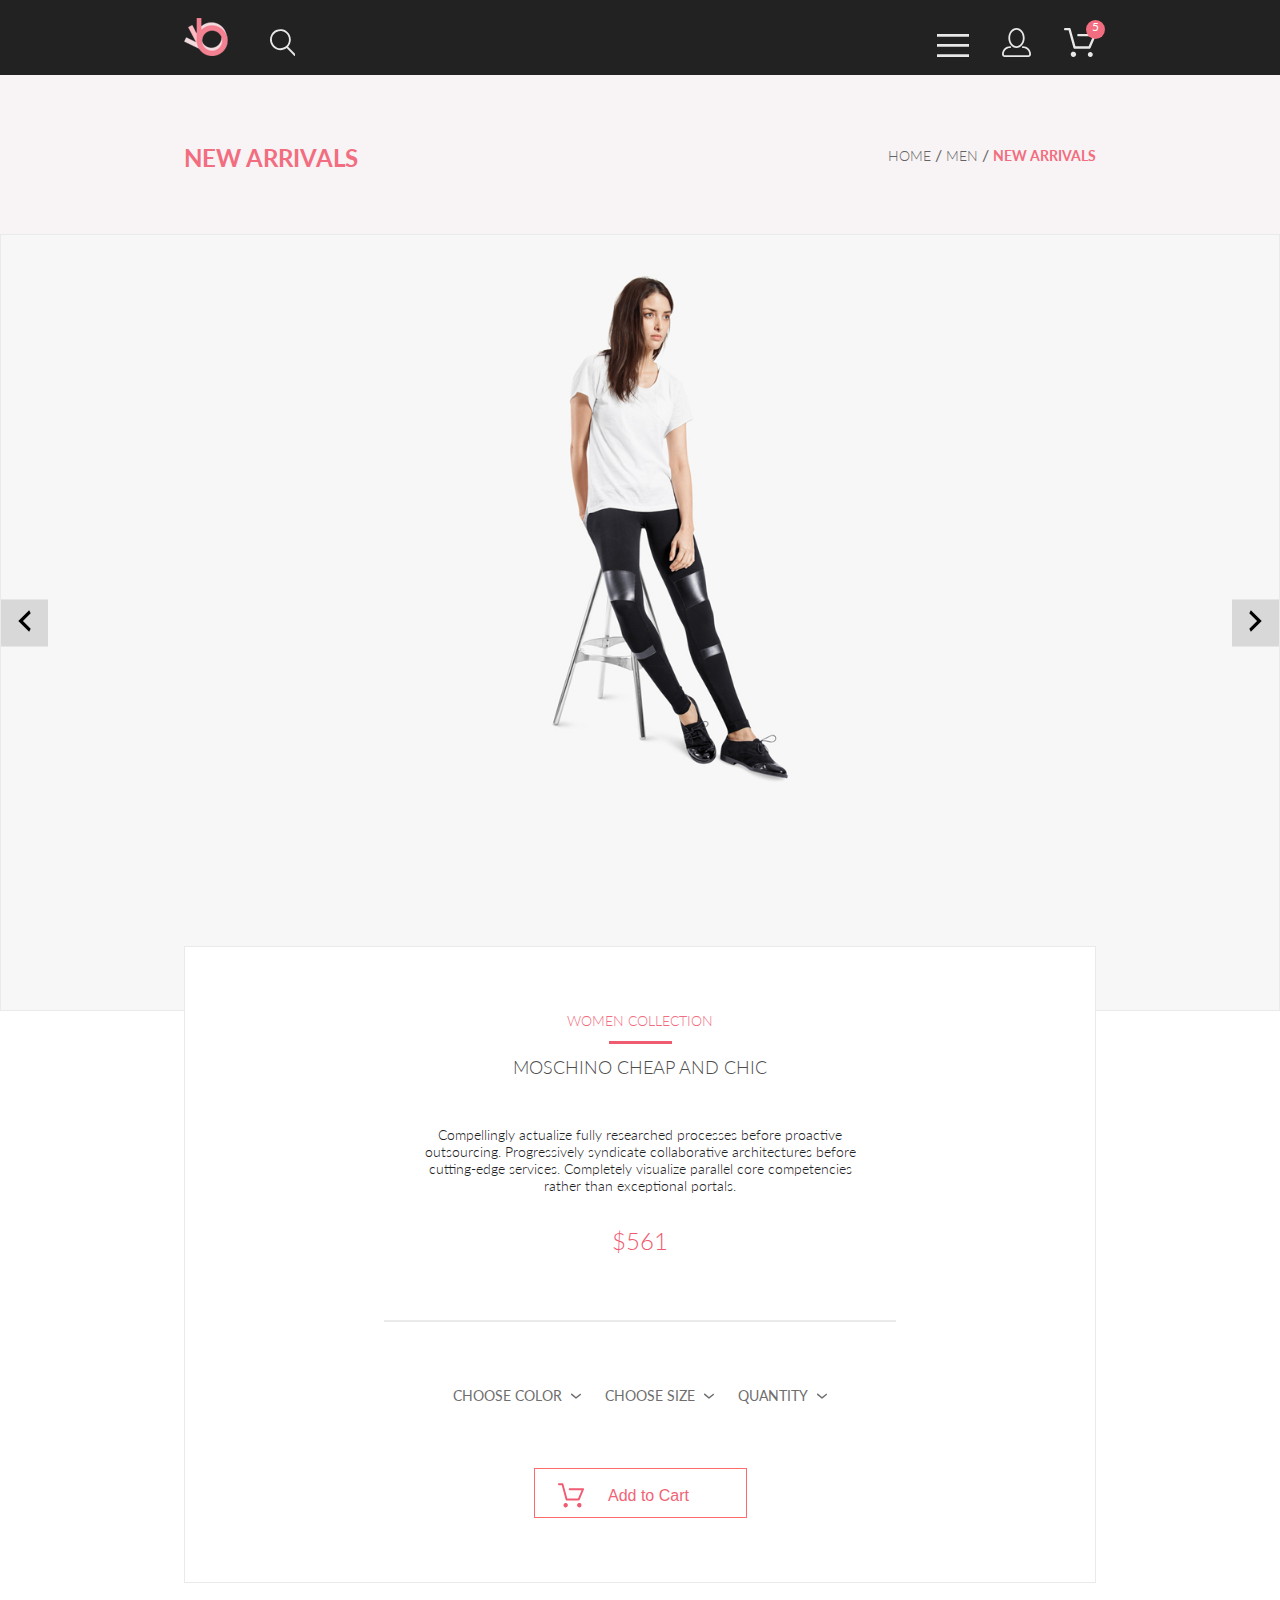
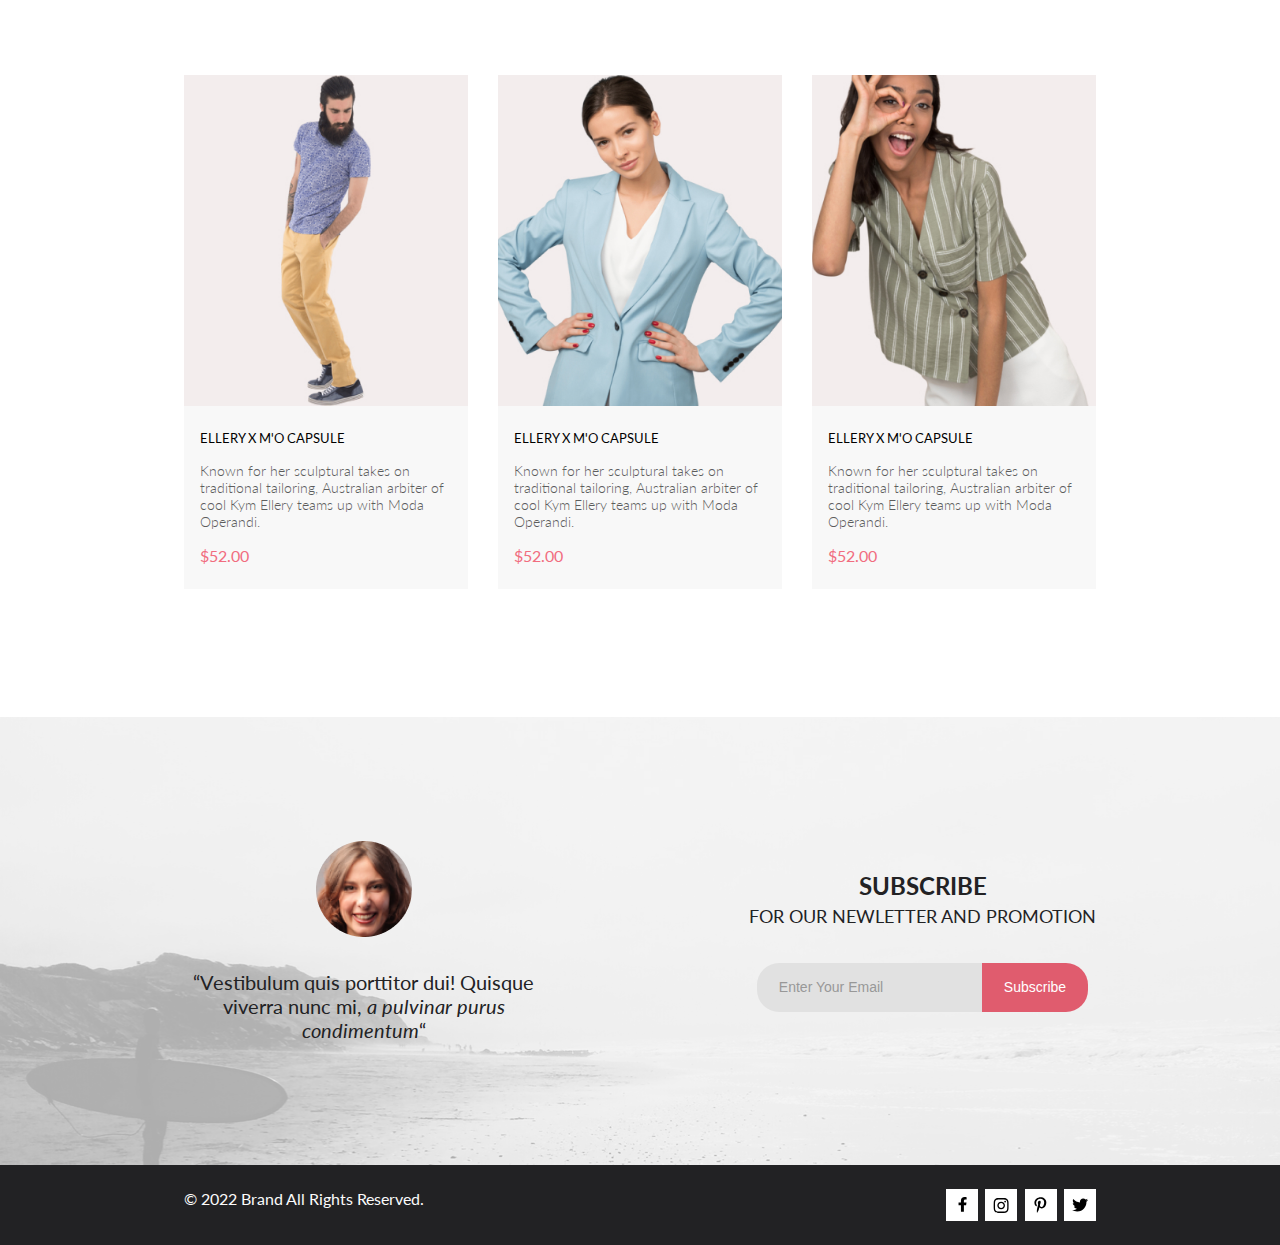
<file: product.html>
<!DOCTYPE html>
<html lang="en">
  <head>
    <meta charset="UTF-8" />
    <meta http-equiv="X-UA-Compatible" content="IE=edge" />
    <meta name="viewport" content="width=device-width, initial-scale=1.0" />
    <title>Document</title>
    <link rel="preconnect" href="https://fonts.googleapis.com" />
    <link rel="preconnect" href="https://fonts.gstatic.com" crossorigin />
    <link
      href="https://fonts.googleapis.com/css2?family=Lato:wght@300;400;700;900&display=swap"
      rel="stylesheet"
    />
    <link rel="stylesheet" href="style.css" />
    <script defer src="./script.js"></script>
  </head>
  <body>
    <header class="header">
      <div class="center header__wrapper">
        <div class="header__left">
          <a href="index.html" class="header__link header__logo"></a>
          <button href="#" class="header__link header__search"></button>
        </div>
        <div class="header__right">
          <button
            id="menu-btn"
            href="#"
            class="header__link header__menu"
          ></button>
          <a href="#" class="header__link header__profile"></a>
          <a href="#" class="header__link header__cart cart">
            <div class="cart__items-number">5</div>
          </a>
        </div>
        <div id="menu-list" class="header__menu-list menu-list__container">
          <h3 class="menu-list__header">MENU</h3>
          <menu class="menu-list">
            <li>
              <h4 class="menu-list__section-header">MAN</h4>
              <ul class="menu-list__section">
                <li class="menu-list__section-item">
                  <a class="menu-list__link" href="#">Accessories</a>
                </li>
                <li class="menu-list__section-item">
                  <a class="menu-list__link" href="#">Bags</a>
                </li>
                <li class="menu-list__section-item">
                  <a class="menu-list__link" href="#">Denim</a>
                </li>
                <li class="menu-list__section-item">
                  <a class="menu-list__link" href="#">T-Shirts</a>
                </li>
              </ul>
            </li>
            <li>
              <h4 class="menu-list__section-header">WOMAN</h4>
              <ul class="menu-list__section">
                <li class="menu-list__section-item">
                  <a class="menu-list__link" href="#">Accessories</a>
                </li>
                <li class="menu-list__section-item">
                  <a class="menu-list__link" href="#">Jackets & Coats</a>
                </li>
                <li class="menu-list__section-item">
                  <a class="menu-list__link" href="#">Polos</a>
                </li>
                <li class="menu-list__section-item">
                  <a class="menu-list__link" href="#">T-Shirts</a>
                </li>
                <li class="menu-list__section-item">
                  <a class="menu-list__link" href="#">Shirts</a>
                </li>
              </ul>
            </li>
            <li>
              <h4 class="menu-list__section-header">KIDS</h4>
              <ul class="menu-list__section">
                <li class="menu-list__section-item">
                  <a class="menu-list__link" href="#">Accessories</a>
                </li>
                <li class="menu-list__section-item">
                  <a class="menu-list__link" href="#">Jackets & Coats</a>
                </li>
                <li class="menu-list__section-item">
                  <a class="menu-list__link" href="#">Polos</a>
                </li>
                <li class="menu-list__section-item">
                  <a class="menu-list__link" href="#">T-Shirts</a>
                </li>
                <li class="menu-list__section-item">
                  <a class="menu-list__link" href="#">Shirts</a>
                </li>
                <li class="menu-list__section-item">
                  <a class="menu-list__link" href="#">Bags</a>
                </li>
              </ul>
            </li>
          </menu>
        </div>
      </div>
    </header>

    <main>
      <section class="breadcrumbs">
        <div class="center breadcrumbs__wrapper">
          <h1 class="breadcrumbs__heading">
            <a class="breadcrumbs__link breadcrumbs__link_main" href=""
              >NEW ARRIVALS</a
            >
          </h1>
          <nav class="breadcrumbs__links">
            <a class="breadcrumbs__link" href="index.html">HOME</a>
            /
            <a class="breadcrumbs__link" href="#">MEN</a>
            /
            <a class="breadcrumbs__link breadcrumbs__link_current" href="#"
              >NEW ARRIVALS</a
            >
          </nav>
        </div>
      </section>

      <section class="product">
        <div class="product__images prod-images">
          <img
            class="prod-images__img"
            src="./img/product.png"
            alt="MOSCHINO CHEAP AND CHIC"
          />

          <button class="prod-images__nav-btn prod-images__nav-btn_prev">
            <svg
              width="31"
              height="31"
              viewBox="0 0 31 31"
              fill="none"
              xmlns="http://www.w3.org/2000/svg"
            >
              <path
                class="prod-images__nav-btn-path"
                d="M21.6998 7.7499L13.9498 15.4999L21.6998 23.2499L20.1498 26.3499L9.2998 15.4999L20.1498 4.6499L21.6998 7.7499Z"
              />
            </svg>
          </button>
          <button class="prod-images__nav-btn prod-images__nav-btn_next">
            <svg
              width="31"
              height="31"
              viewBox="0 0 31 31"
              fill="none"
              xmlns="http://www.w3.org/2000/svg"
            >
              <path
                class="prod-images__nav-btn-path"
                d="M9.2998 23.2499L17.0498 15.4999L9.2998 7.7499L10.8498 4.6499L21.6998 15.4999L10.8498 26.3499L9.2998 23.2499Z"
              />
            </svg>
          </button>
        </div>

        <div class="center prod-info__wrapper">
          <div class="product__info prod-info">
            <a class="prod-info__category" href="#">WOMEN COLLECTION</a>
            <div class="prod-info__decorative-line1"></div>
            <h2 class="prod-info__name">MOSCHINO CHEAP AND CHIC</h2>
            <p class="prod-info__description">
              Compellingly actualize fully researched processes before proactive
              outsourcing. Progressively syndicate collaborative architectures
              before cutting-edge services. Completely visualize parallel core
              competencies rather than exceptional portals.
            </p>
            <p class="prod-info__price">$561</p>
            <div class="prod-info__decorative-line2"></div>
            <div class="prod-info__options">
              <div class="prod-info__option">
                <span>CHOOSE COLOR</span>
                <svg
                  width="11"
                  height="6"
                  viewBox="0 0 11 6"
                  fill="none"
                  xmlns="http://www.w3.org/2000/svg"
                >
                  <path
                    d="M5.00214 5.64846C4.83521 5.64879 4.67343 5.59016 4.54488 5.48275L0.258102 1.88021C0.112196 1.75791 0.0204417 1.58217 0.00302325 1.39165C-0.0143952 1.20112 0.0439493 1.01143 0.165221 0.864289C0.286493 0.717149 0.460759 0.624619 0.649682 0.607053C0.838605 0.589487 1.02671 0.648325 1.17262 0.770623L5.00214 3.9985L8.83167 0.885905C8.90475 0.826055 8.98884 0.781361 9.0791 0.754391C9.16937 0.727421 9.26403 0.718707 9.35764 0.72875C9.45126 0.738794 9.54198 0.767396 9.6246 0.812913C9.70722 0.85843 9.7801 0.919965 9.83906 0.993981C9.90449 1.06806 9.95405 1.15498 9.98462 1.24927C10.0152 1.34357 10.0261 1.44321 10.0167 1.54197C10.0073 1.64073 9.97784 1.73646 9.93005 1.82318C9.88227 1.9099 9.81724 1.98573 9.73904 2.04592L5.45225 5.52598C5.32002 5.61641 5.16154 5.65954 5.00214 5.64846V5.64846Z"
                    fill="#6F6E6E"
                  />
                </svg>
              </div>
              <div class="prod-info__option">
                <span>CHOOSE SIZE</span>
                <svg
                  width="11"
                  height="6"
                  viewBox="0 0 11 6"
                  fill="none"
                  xmlns="http://www.w3.org/2000/svg"
                >
                  <path
                    d="M5.00214 5.64846C4.83521 5.64879 4.67343 5.59016 4.54488 5.48275L0.258102 1.88021C0.112196 1.75791 0.0204417 1.58217 0.00302325 1.39165C-0.0143952 1.20112 0.0439493 1.01143 0.165221 0.864289C0.286493 0.717149 0.460759 0.624619 0.649682 0.607053C0.838605 0.589487 1.02671 0.648325 1.17262 0.770623L5.00214 3.9985L8.83167 0.885905C8.90475 0.826055 8.98884 0.781361 9.0791 0.754391C9.16937 0.727421 9.26403 0.718707 9.35764 0.72875C9.45126 0.738794 9.54198 0.767396 9.6246 0.812913C9.70722 0.85843 9.7801 0.919965 9.83906 0.993981C9.90449 1.06806 9.95405 1.15498 9.98462 1.24927C10.0152 1.34357 10.0261 1.44321 10.0167 1.54197C10.0073 1.64073 9.97784 1.73646 9.93005 1.82318C9.88227 1.9099 9.81724 1.98573 9.73904 2.04592L5.45225 5.52598C5.32002 5.61641 5.16154 5.65954 5.00214 5.64846V5.64846Z"
                    fill="#6F6E6E"
                  />
                </svg>
              </div>
              <div class="prod-info__option">
                <span>QUANTITY</span>
                <svg
                  width="11"
                  height="6"
                  viewBox="0 0 11 6"
                  fill="none"
                  xmlns="http://www.w3.org/2000/svg"
                >
                  <path
                    d="M5.00214 5.64846C4.83521 5.64879 4.67343 5.59016 4.54488 5.48275L0.258102 1.88021C0.112196 1.75791 0.0204417 1.58217 0.00302325 1.39165C-0.0143952 1.20112 0.0439493 1.01143 0.165221 0.864289C0.286493 0.717149 0.460759 0.624619 0.649682 0.607053C0.838605 0.589487 1.02671 0.648325 1.17262 0.770623L5.00214 3.9985L8.83167 0.885905C8.90475 0.826055 8.98884 0.781361 9.0791 0.754391C9.16937 0.727421 9.26403 0.718707 9.35764 0.72875C9.45126 0.738794 9.54198 0.767396 9.6246 0.812913C9.70722 0.85843 9.7801 0.919965 9.83906 0.993981C9.90449 1.06806 9.95405 1.15498 9.98462 1.24927C10.0152 1.34357 10.0261 1.44321 10.0167 1.54197C10.0073 1.64073 9.97784 1.73646 9.93005 1.82318C9.88227 1.9099 9.81724 1.98573 9.73904 2.04592L5.45225 5.52598C5.32002 5.61641 5.16154 5.65954 5.00214 5.64846V5.64846Z"
                    fill="#6F6E6E"
                  />
                </svg>
              </div>
            </div>
            <button class="prod-info__add-btn">
              <svg
                width="27"
                height="25"
                viewBox="0 0 27 25"
                xmlns="http://www.w3.org/2000/svg"
              >
                <path
                  class="prod-info__img-path"
                  d="M5.49847 22.185C5.50635 21.752 5.64091 21.3309 5.88519 20.9748C6.12947 20.6186 6.47261 20.3431 6.87158 20.1828C7.27055 20.0226 7.7076 19.9848 8.12781 20.0741C8.54802 20.1635 8.93269 20.376 9.23358 20.685C9.53447 20.994 9.73817 21.3857 9.81909 21.811C9.90002 22.2363 9.85453 22.6763 9.68842 23.0756C9.52231 23.475 9.24296 23.8161 8.88538 24.0559C8.52779 24.2957 8.10791 24.4237 7.67847 24.4237C7.38956 24.4211 7.10399 24.3611 6.83807 24.2472C6.57216 24.1333 6.3311 23.9676 6.12866 23.7597C5.92623 23.5518 5.76639 23.3057 5.65826 23.0355C5.55013 22.7653 5.49584 22.4763 5.49847 22.185ZM21.3045 24.4237C20.8711 24.4303 20.4453 24.3087 20.0797 24.074C19.7141 23.8393 19.4247 23.5017 19.2471 23.103C19.0696 22.7042 19.0117 22.2618 19.0806 21.8303C19.1496 21.3988 19.3423 20.9971 19.6351 20.6748C19.9278 20.3524 20.3077 20.1236 20.728 20.0165C21.1482 19.9095 21.5903 19.929 21.9997 20.0724C22.4091 20.2159 22.7679 20.4771 23.0317 20.8238C23.2956 21.1706 23.453 21.5877 23.4845 22.0236C23.5269 22.6155 23.3369 23.2004 22.9555 23.6523C22.7706 23.8745 22.5436 24.0574 22.2877 24.1901C22.0319 24.3227 21.7524 24.4025 21.4655 24.4247L21.3045 24.4237ZM8.59351 17.4855C8.38116 17.4851 8.17488 17.414 8.00671 17.2833C7.83855 17.1525 7.71792 16.9694 7.66351 16.7624L3.73651 2.19527H0.978516C0.719001 2.19527 0.470064 2.09128 0.28656 1.90622C0.103056 1.72116 0 1.47018 0 1.20847C0 0.946764 0.103056 0.695782 0.28656 0.510726C0.470064 0.325669 0.719001 0.22168 0.978516 0.22168H4.45752C4.66982 0.222254 4.876 0.293463 5.04413 0.424184C5.21226 0.554905 5.33295 0.737883 5.38751 0.944787L9.31451 15.5119H20.0185L23.5765 7.12665H11.7185C11.459 7.12665 11.2101 7.02266 11.0266 6.83761C10.8431 6.65255 10.74 6.40157 10.74 6.13986C10.74 5.87815 10.8431 5.62717 11.0266 5.44211C11.2101 5.25705 11.459 5.15306 11.7185 5.15306H25.0535C25.2131 5.15352 25.3701 5.19451 25.5099 5.27223C25.6497 5.34995 25.7679 5.46195 25.8535 5.59784C25.9413 5.73569 25.9945 5.89303 26.0084 6.05627C26.0224 6.21951 25.9966 6.38368 25.9335 6.53465L21.5425 16.8935C21.469 17.0684 21.3462 17.2177 21.1895 17.3229C21.0327 17.4281 20.8488 17.4846 20.6605 17.4855H8.59351Z"
                />
              </svg>
              <span>Add to Cart</span>
            </button>
          </div>
        </div>
      </section>

      <section class="items items_product-page">
        <div class="center items__wrapper">
          <div class="items__main items__main_product-page">
            <article class="item">
              <div class="item__img-wrapper">
                <img src="img/item4.jpg" alt="Item 4" class="item__img" />
                <button class="item__add-btn">
                  <img
                    class="item__cart-icon"
                    src="./img/cart.svg"
                    alt="Cart icon"
                  />
                  <span>Add to Cart</span>
                </button>
              </div>
              <div class="item__text">
                <h3 class="item__name">ELLERY X M'O CAPSULE</h3>
                <p class="item__description">
                  Known for her sculptural takes on traditional tailoring,
                  Australian arbiter of cool Kym Ellery teams up with Moda
                  Operandi.
                </p>
                <p class="item__price">$52.00</p>
              </div>
            </article>
            <article class="item">
              <div class="item__img-wrapper">
                <img src="img/item5.jpg" alt="Item 5" class="item__img" />
                <button class="item__add-btn">
                  <img
                    class="item__cart-icon"
                    src="./img/cart.svg"
                    alt="Cart icon"
                  />
                  <span>Add to Cart</span>
                </button>
              </div>
              <div class="item__text">
                <h3 class="item__name">ELLERY X M'O CAPSULE</h3>
                <p class="item__description">
                  Known for her sculptural takes on traditional tailoring,
                  Australian arbiter of cool Kym Ellery teams up with Moda
                  Operandi.
                </p>
                <p class="item__price">$52.00</p>
              </div>
            </article>
            <article class="item">
              <div class="item__img-wrapper">
                <img src="img/item6.jpg" alt="Item 6" class="item__img" />
                <button class="item__add-btn">
                  <img
                    class="item__cart-icon"
                    src="./img/cart.svg"
                    alt="Cart icon"
                  />
                  <span>Add to Cart</span>
                </button>
              </div>
              <div class="item__text">
                <h3 class="item__name">ELLERY X M'O CAPSULE</h3>
                <p class="item__description">
                  Known for her sculptural takes on traditional tailoring,
                  Australian arbiter of cool Kym Ellery teams up with Moda
                  Operandi.
                </p>
                <p class="item__price">$52.00</p>
              </div>
            </article>
          </div>
        </div>
      </section>
    </main>

    <section class="subscribe">
      <div class="center subscribe__wrapper">
        <figure class="subscribe__left">
          <img
            class="subscribe__img"
            src="./img/subscribe_portrait.png"
            alt="A woman's face"
          />
          <figcaption class="subscribe__img-caption">
            “Vestibulum quis porttitor dui! Quisque viverra nunc mi,
            <span class="subscribe__img-caption_italic"
              >a pulvinar purus condimentum</span
            >“
          </figcaption>
        </figure>
        <div class="subscribe__right">
          <h2 class="subscribe__heading">SUBSCRIBE</h2>
          <p class="subscribe__subheading">FOR OUR NEWLETTER AND PROMOTION</p>
          <form class="subscribe__form" action="#">
            <input
              class="subscribe__input"
              type="email"
              placeholder="Enter Your Email"
            />
            <button class="subscribe__btn" type="submit">Subscribe</button>
          </form>
        </div>
      </div>
    </section>

    <footer class="footer">
      <div class="center footer__wrapper">
        <p class="footer__copyright">&copy; 2022 Brand All Rights Reserved.</p>
        <div class="footer__socials socials">
          <a href="#" class="socials__link">
            <svg
              width="11"
              height="16"
              viewBox="0 0 11 16"
              fill="none"
              xmlns="http://www.w3.org/2000/svg"
            >
              <path
                class="socials__img-path"
                d="M9.08827 8.28L9.50677 5.61602H6.89013V3.88729C6.89013 3.15847 7.25565 2.44806 8.42756 2.44806H9.61713V0.179975C9.61713 0.179975 8.53763 0 7.50551 0C5.35064 0 3.94211 1.27593 3.94211 3.5857V5.61602H1.54678V8.28H3.94211V14.72H6.89013V8.28H9.08827Z"
              />
            </svg>
          </a>
          <a href="#" class="socials__link">
            <svg
              width="16"
              height="15"
              viewBox="0 0 16 15"
              fill="none"
              xmlns="http://www.w3.org/2000/svg"
            >
              <path
                class="socials__img-path"
                d="M8.13677 3.68162C6.02163 3.68162 4.31555 5.38494 4.31555 7.49666C4.31555 9.60838 6.02163 11.3117 8.13677 11.3117C10.2519 11.3117 11.958 9.60838 11.958 7.49666C11.958 5.38494 10.2519 3.68162 8.13677 3.68162ZM8.13677 9.97693C6.76991 9.97693 5.65248 8.86463 5.65248 7.49666C5.65248 6.12869 6.76658 5.01639 8.13677 5.01639C9.50695 5.01639 10.6211 6.12869 10.6211 7.49666C10.6211 8.86463 9.50363 9.97693 8.13677 9.97693V9.97693ZM13.0056 3.52557C13.0056 4.02029 12.6065 4.41541 12.1143 4.41541C11.6188 4.41541 11.223 4.01697 11.223 3.52557C11.223 3.03416 11.6221 2.63572 12.1143 2.63572C12.6065 2.63572 13.0056 3.03416 13.0056 3.52557ZM15.5364 4.42869C15.4799 3.2367 15.2072 2.18084 14.3325 1.31092C13.4612 0.440997 12.4036 0.168732 11.2097 0.108966C9.9792 0.0392395 6.29101 0.0392395 5.0605 0.108966C3.8699 0.165411 2.81233 0.437677 1.93768 1.3076C1.06302 2.17752 0.793639 3.23338 0.733776 4.42537C0.663937 5.65389 0.663937 9.33611 0.733776 10.5646C0.790313 11.7566 1.06302 12.8125 1.93768 13.6824C2.81233 14.5523 3.86658 14.8246 5.0605 14.8844C6.29101 14.9541 9.9792 14.9541 11.2097 14.8844C12.4036 14.8279 13.4612 14.5556 14.3325 13.6824C15.2039 12.8125 15.4766 11.7566 15.5364 10.5646C15.6063 9.33611 15.6063 5.65721 15.5364 4.42869V4.42869ZM13.9468 11.8828C13.6874 12.5336 13.1852 13.0349 12.53 13.2972C11.5489 13.6857 9.22094 13.5961 8.13677 13.5961C7.05259 13.5961 4.72128 13.6824 3.74353 13.2972C3.09169 13.0383 2.58951 12.5369 2.32678 11.8828C1.93768 10.9033 2.02747 8.57908 2.02747 7.49666C2.02747 6.41424 1.941 4.0867 2.32678 3.11053C2.58619 2.45975 3.08837 1.95838 3.74353 1.69608C4.72461 1.3076 7.05259 1.39725 8.13677 1.39725C9.22094 1.39725 11.5523 1.31092 12.53 1.69608C13.1818 1.95506 13.684 2.45643 13.9468 3.11053C14.3359 4.09002 14.2461 6.41424 14.2461 7.49666C14.2461 8.57908 14.3359 10.9066 13.9468 11.8828Z"
              />
            </svg>
          </a>
          <a href="#" class="socials__link">
            <svg
              width="13"
              height="16"
              viewBox="0 0 13 16"
              fill="none"
              xmlns="http://www.w3.org/2000/svg"
            >
              <path
                class="socials__img-path"
                d="M6.7402 0.203125C3.55552 0.203125 0.408081 2.34063 0.408081 5.8C0.408081 8 1.63726 9.25 2.38221 9.25C2.68951 9.25 2.86643 8.3875 2.86643 8.14375C2.86643 7.85313 2.13079 7.23438 2.13079 6.025C2.13079 3.5125 4.03043 1.73125 6.48878 1.73125C8.60259 1.73125 10.167 2.94062 10.167 5.1625C10.167 6.82187 9.50585 9.93437 7.3641 9.93437C6.59121 9.93437 5.93006 9.37187 5.93006 8.56563C5.93006 7.38438 6.74951 6.24062 6.74951 5.02187C6.74951 2.95312 3.83487 3.32812 3.83487 5.82812C3.83487 6.35313 3.90006 6.93437 4.13286 7.4125C3.70451 9.26875 2.82919 12.0344 2.82919 13.9469C2.82919 14.5375 2.91299 15.1188 2.96886 15.7094C3.0744 15.8281 3.02163 15.8156 3.18304 15.7563C4.74744 13.6 4.69157 13.1781 5.39928 10.3562C5.78107 11.0875 6.76814 11.4812 7.55034 11.4812C10.8468 11.4812 12.3274 8.24688 12.3274 5.33125C12.3274 2.22813 9.66415 0.203125 6.7402 0.203125Z"
              />
            </svg>
          </a>
          <a href="#" class="socials__link">
            <svg
              width="17"
              height="14"
              viewBox="0 0 17 14"
              fill="none"
              xmlns="http://www.w3.org/2000/svg"
            >
              <path
                class="socials__img-path"
                d="M14.4181 3.74107C14.4281 3.88319 14.4281 4.02535 14.4281 4.16747C14.4281 8.50247 11.1509 13.4974 5.16096 13.4974C3.31558 13.4974 1.60132 12.9593 0.159302 12.0253C0.421495 12.0558 0.673569 12.0659 0.94585 12.0659C2.46851 12.0659 3.8702 11.5482 4.98953 10.6649C3.5576 10.6345 2.3576 9.69031 1.94415 8.39081C2.14585 8.42125 2.34751 8.44156 2.5593 8.44156C2.85172 8.44156 3.14418 8.40094 3.41643 8.32991C1.92401 8.02531 0.80465 6.70553 0.80465 5.11163V5.07103C1.23824 5.31469 1.74249 5.46697 2.2769 5.48725C1.39959 4.89841 0.824826 3.89335 0.824826 2.75628C0.824826 2.14716 0.98614 1.58878 1.26851 1.10147C2.87187 3.09131 5.28195 4.39078 7.98443 4.53294C7.93403 4.28928 7.90376 4.0355 7.90376 3.78169C7.90376 1.97457 9.35586 0.502502 11.1609 0.502502C12.0987 0.502502 12.9457 0.89844 13.5407 1.53803C14.2768 1.39591 14.9827 1.12178 15.6079 0.746159C15.3659 1.5076 14.8516 2.14719 14.176 2.55325C14.8315 2.48222 15.4668 2.29944 16.0516 2.04566C15.608 2.69538 15.0533 3.27403 14.4181 3.74107V3.74107Z"
              />
            </svg>
          </a>
        </div>
      </div>
    </footer>
  </body>
</html>
</file>
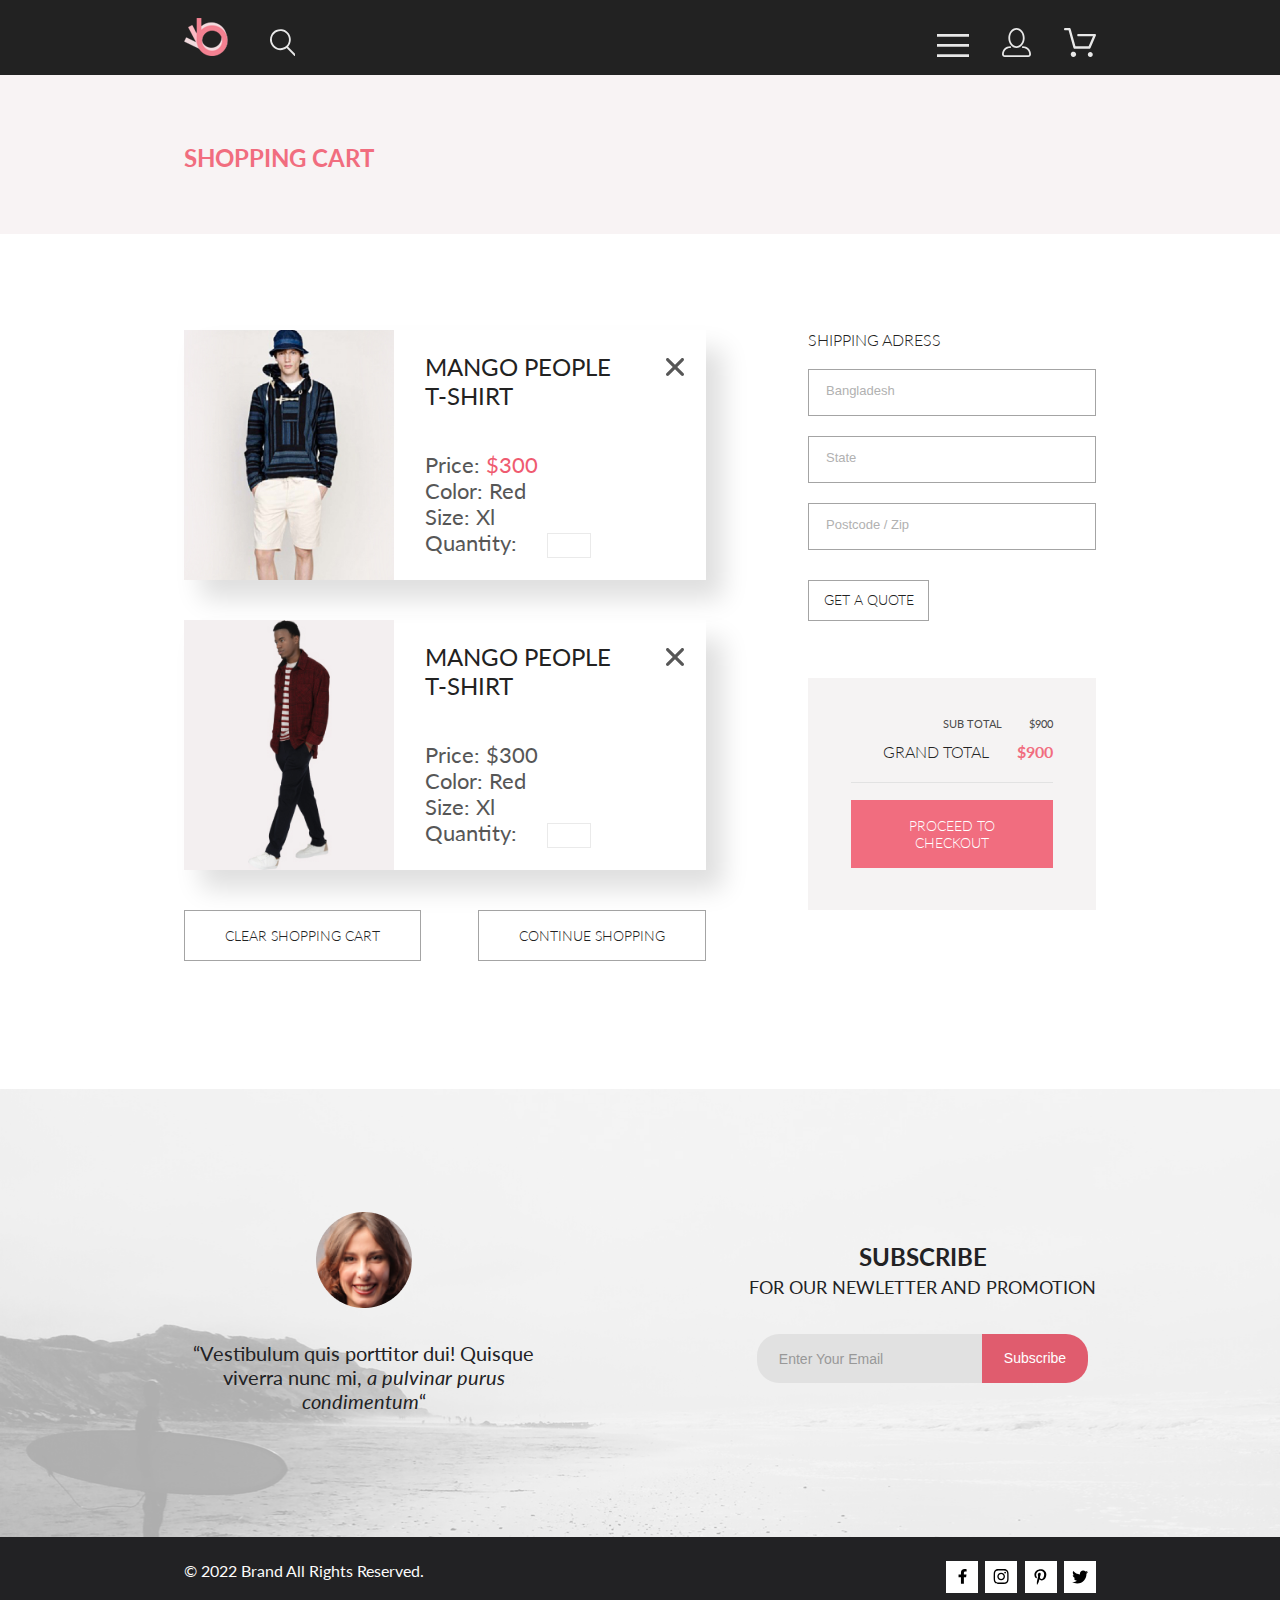
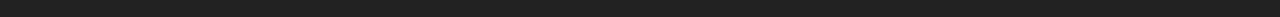
<file: pages/cart.html>
<!DOCTYPE html>
<html lang="en">
  <head>
    <meta charset="UTF-8" />
    <meta http-equiv="X-UA-Compatible" content="IE=edge" />
    <meta name="viewport" content="width=device-width, initial-scale=1.0" />
    <title>Document</title>
    <link rel="preconnect" href="https://fonts.googleapis.com" />
    <link rel="preconnect" href="https://fonts.gstatic.com" crossorigin />
    <link
      href="https://fonts.googleapis.com/css2?family=Lato:wght@300;400;700;900&display=swap"
      rel="stylesheet"
    />
    <link rel="stylesheet" href="../styles/cart-page.css" />
    <script defer src="../scripts/script.js"></script>
  </head>
  <body>
    <header class="header">
      <div class="center header__wrapper">
        <div class="header__left">
          <a href="../index.html" class="header__link header__logo"></a>
          <button class="header__link header__search"></button>
        </div>
        <div class="header__right">
          <button id="menu-btn" class="header__link header__menu"></button>
          <a href="registration.html" class="header__link header__profile"></a>
          <a href="#" class="header__link header__cart cart cart_cart-page">
          </a>
        </div>
        <div id="menu-list" class="header__menu-list menu-list__container">
          <h3 class="menu-list__header">MENU</h3>
          <menu class="menu-list">
            <li>
              <h4 class="menu-list__section-header">MAN</h4>
              <ul class="menu-list__section">
                <li class="menu-list__section-item">
                  <a class="menu-list__link" href="catalog.html">Accessories</a>
                </li>
                <li class="menu-list__section-item">
                  <a class="menu-list__link" href="catalog.html">Bags</a>
                </li>
                <li class="menu-list__section-item">
                  <a class="menu-list__link" href="catalog.html">Denim</a>
                </li>
                <li class="menu-list__section-item">
                  <a class="menu-list__link" href="catalog.html">T-Shirts</a>
                </li>
              </ul>
            </li>
            <li>
              <h4 class="menu-list__section-header">WOMAN</h4>
              <ul class="menu-list__section">
                <li class="menu-list__section-item">
                  <a class="menu-list__link" href="catalog.html">Accessories</a>
                </li>
                <li class="menu-list__section-item">
                  <a class="menu-list__link" href="catalog.html"
                    >Jackets & Coats</a
                  >
                </li>
                <li class="menu-list__section-item">
                  <a class="menu-list__link" href="catalog.html">Polos</a>
                </li>
                <li class="menu-list__section-item">
                  <a class="menu-list__link" href="catalog.html">T-Shirts</a>
                </li>
                <li class="menu-list__section-item">
                  <a class="menu-list__link" href="catalog.html">Shirts</a>
                </li>
              </ul>
            </li>
            <li>
              <h4 class="menu-list__section-header">KIDS</h4>
              <ul class="menu-list__section">
                <li class="menu-list__section-item">
                  <a class="menu-list__link" href="catalog.html">Accessories</a>
                </li>
                <li class="menu-list__section-item">
                  <a class="menu-list__link" href="catalog.html"
                    >Jackets & Coats</a
                  >
                </li>
                <li class="menu-list__section-item">
                  <a class="menu-list__link" href="catalog.html">Polos</a>
                </li>
                <li class="menu-list__section-item">
                  <a class="menu-list__link" href="catalog.html">T-Shirts</a>
                </li>
                <li class="menu-list__section-item">
                  <a class="menu-list__link" href="catalog.html">Shirts</a>
                </li>
                <li class="menu-list__section-item">
                  <a class="menu-list__link" href="catalog.html">Bags</a>
                </li>
              </ul>
            </li>
          </menu>
        </div>
      </div>
    </header>

    <main>
      <section class="breadcrumbs">
        <div class="center breadcrumbs__wrapper">
          <h1 class="breadcrumbs__heading">
            <a class="breadcrumbs__link breadcrumbs__link_main" href="cart.html"
              >SHOPPING CART</a
            >
          </h1>
        </div>
      </section>

      <section class="shopping-cart">
        <div class="center shopping-cart__wrapper">
          <div class="shopping-cart__items">
            <div class="shopping-cart__item cart-item">
              <img src="../img/item3.jpg" alt="Item 3" class="cart-item__img" />
              <div class="cart-item__info">
                <button class="cart-item__delete-btn">
                  <svg
                    width="18"
                    height="18"
                    viewBox="0 0 18 18"
                    fill="none"
                    xmlns="http://www.w3.org/2000/svg"
                  >
                    <path
                      class="cart-item__delete-btn-path"
                      d="M11.2453 9L17.5302 2.71516C17.8285 2.41741 17.9962 2.01336 17.9966 1.59191C17.997 1.17045 17.8299 0.76611 17.5322 0.467832C17.2344 0.169555 16.8304 0.00177586 16.4089 0.00140366C15.9875 0.00103146 15.5831 0.168097 15.2848 0.465848L9 6.75069L2.71516 0.465848C2.41688 0.167571 2.01233 0 1.5905 0C1.16868 0 0.764125 0.167571 0.465848 0.465848C0.167571 0.764125 0 1.16868 0 1.5905C0 2.01233 0.167571 2.41688 0.465848 2.71516L6.75069 9L0.465848 15.2848C0.167571 15.5831 0 15.9877 0 16.4095C0 16.8313 0.167571 17.2359 0.465848 17.5342C0.764125 17.8324 1.16868 18 1.5905 18C2.01233 18 2.41688 17.8324 2.71516 17.5342L9 11.2493L15.2848 17.5342C15.5831 17.8324 15.9877 18 16.4095 18C16.8313 18 17.2359 17.8324 17.5342 17.5342C17.8324 17.2359 18 16.8313 18 16.4095C18 15.9877 17.8324 15.5831 17.5342 15.2848L11.2453 9Z"
                      fill="#575757"
                    />
                  </svg>
                </button>
                <h2 class="cart-item__name">
                  MANGO PEOPLE <span class="nowrap">T-SHIRT</span>
                </h2>
                <p class="cart-item__text">
                  Price:
                  <span class="page-accent-color">$300</span>
                </p>
                <p class="cart-item__text">Color: Red</p>
                <p class="cart-item__text">Size: Xl</p>
                <p class="cart-item__text">
                  Quantity:
                  <input
                    class="cart-item__quantity"
                    id="quantity1"
                    name="quantity1"
                    type="number"
                    min="1"
                  />
                </p>
              </div>
            </div>
            <div class="shopping-cart__item cart-item">
              <img
                src="../img/item2-2.jpg"
                alt="Item 2"
                class="cart-item__img"
              />
              <div class="cart-item__info">
                <button class="cart-item__delete-btn">
                  <svg
                    width="18"
                    height="18"
                    viewBox="0 0 18 18"
                    fill="none"
                    xmlns="http://www.w3.org/2000/svg"
                  >
                    <path
                      class="cart-item__delete-btn-path"
                      d="M11.2453 9L17.5302 2.71516C17.8285 2.41741 17.9962 2.01336 17.9966 1.59191C17.997 1.17045 17.8299 0.76611 17.5322 0.467832C17.2344 0.169555 16.8304 0.00177586 16.4089 0.00140366C15.9875 0.00103146 15.5831 0.168097 15.2848 0.465848L9 6.75069L2.71516 0.465848C2.41688 0.167571 2.01233 0 1.5905 0C1.16868 0 0.764125 0.167571 0.465848 0.465848C0.167571 0.764125 0 1.16868 0 1.5905C0 2.01233 0.167571 2.41688 0.465848 2.71516L6.75069 9L0.465848 15.2848C0.167571 15.5831 0 15.9877 0 16.4095C0 16.8313 0.167571 17.2359 0.465848 17.5342C0.764125 17.8324 1.16868 18 1.5905 18C2.01233 18 2.41688 17.8324 2.71516 17.5342L9 11.2493L15.2848 17.5342C15.5831 17.8324 15.9877 18 16.4095 18C16.8313 18 17.2359 17.8324 17.5342 17.5342C17.8324 17.2359 18 16.8313 18 16.4095C18 15.9877 17.8324 15.5831 17.5342 15.2848L11.2453 9Z"
                      fill="#575757"
                    />
                  </svg>
                </button>
                <h2 class="cart-item__name">
                  MANGO PEOPLE <span class="nowrap">T-SHIRT</span>
                </h2>
                <p class="cart-item__text">
                  Price:
                  <span class="cart-item__text_price">$300</span>
                </p>
                <p class="cart-item__text">Color: Red</p>
                <p class="cart-item__text">Size: Xl</p>
                <p class="cart-item__text">
                  Quantity:
                  <input
                    class="cart-item__quantity"
                    id="quantity2"
                    name="quantity2"
                    type="number"
                    min="1"
                  />
                </p>
              </div>
            </div>
            <div class="shopping-cart__btn-container">
              <button class="shopping-cart__button">CLEAR SHOPPING CART</button>
              <a href="catalog.html" class="shopping-cart__button"
                >CONTINUE SHOPPING</a
              >
            </div>
          </div>
          <form class="shopping-cart__form cart-form">
            <div>
              <h2 class="cart-form__heading">SHIPPING ADRESS</h2>
              <div class="cart-form__inputs">
                <input
                  class="cart-form__input"
                  type="text"
                  name="country"
                  id="country"
                  placeholder="Bangladesh"
                  autocomplete="country-name"
                />
                <input
                  class="cart-form__input"
                  type="text"
                  name="state"
                  id="state"
                  placeholder="State"
                  autocomplete="address-level1"
                />
                <input
                  class="cart-form__input"
                  type="text"
                  name="postcode"
                  id="postcode"
                  placeholder="Postcode / Zip"
                  autocomplete="postal-code"
                />
              </div>
              <button
                type="button"
                class="shopping-cart__button shopping-cart__button_quote"
              >
                GET A QUOTE
              </button>
            </div>
            <div class="cart-form__result cart-form-result">
              <p class="cart-form-result__text cart-form-result__text_sub">
                SUB TOTAL
                <span
                  class="cart-form-result__text cart-form-result__text_price"
                  >$900</span
                >
              </p>
              <p class="cart-form-result__text cart-form-result__text_grand">
                GRAND TOTAL
                <span
                  class="cart-form-result__text cart-form-result__text_price cart-form-result__text_grand-price"
                  >$900</span
                >
              </p>
              <div class="cart-form-result__separator"></div>
              <button
                type="submit"
                class="shopping-cart__button shopping-cart__button_cart-result-form"
              >
                PROCEED TO CHECKOUT
              </button>
            </div>
          </form>
        </div>
      </section>
    </main>

    <section class="subscribe">
      <div class="center subscribe__wrapper">
        <figure class="subscribe__left">
          <img
            class="subscribe__img"
            src="./../img/subscribe_portrait.png"
            alt="A woman's face"
          />
          <figcaption class="subscribe__img-caption">
            “Vestibulum quis porttitor dui! Quisque viverra nunc mi,
            <span class="subscribe__img-caption_italic"
              >a pulvinar purus condimentum</span
            >“
          </figcaption>
        </figure>
        <div class="subscribe__right">
          <h2 class="subscribe__heading">SUBSCRIBE</h2>
          <p class="subscribe__subheading">FOR OUR NEWLETTER AND PROMOTION</p>
          <form class="subscribe__form" action="#">
            <input
              class="subscribe__input"
              type="email"
              placeholder="Enter Your Email"
              id="email"
              name="email"
              autocomplete="email"
            />
            <button class="subscribe__btn" type="submit">Subscribe</button>
          </form>
        </div>
      </div>
    </section>

    <footer class="footer">
      <div class="center footer__wrapper">
        <p class="footer__copyright">&copy; 2022 Brand All Rights Reserved.</p>
        <div class="footer__socials socials">
          <a href="#" class="socials__link">
            <svg
              width="11"
              height="16"
              viewBox="0 0 11 16"
              fill="none"
              xmlns="http://www.w3.org/2000/svg"
            >
              <path
                class="socials__img-path"
                d="M9.08827 8.28L9.50677 5.61602H6.89013V3.88729C6.89013 3.15847 7.25565 2.44806 8.42756 2.44806H9.61713V0.179975C9.61713 0.179975 8.53763 0 7.50551 0C5.35064 0 3.94211 1.27593 3.94211 3.5857V5.61602H1.54678V8.28H3.94211V14.72H6.89013V8.28H9.08827Z"
              />
            </svg>
          </a>
          <a href="#" class="socials__link">
            <svg
              width="16"
              height="15"
              viewBox="0 0 16 15"
              fill="none"
              xmlns="http://www.w3.org/2000/svg"
            >
              <path
                class="socials__img-path"
                d="M8.13677 3.68162C6.02163 3.68162 4.31555 5.38494 4.31555 7.49666C4.31555 9.60838 6.02163 11.3117 8.13677 11.3117C10.2519 11.3117 11.958 9.60838 11.958 7.49666C11.958 5.38494 10.2519 3.68162 8.13677 3.68162ZM8.13677 9.97693C6.76991 9.97693 5.65248 8.86463 5.65248 7.49666C5.65248 6.12869 6.76658 5.01639 8.13677 5.01639C9.50695 5.01639 10.6211 6.12869 10.6211 7.49666C10.6211 8.86463 9.50363 9.97693 8.13677 9.97693V9.97693ZM13.0056 3.52557C13.0056 4.02029 12.6065 4.41541 12.1143 4.41541C11.6188 4.41541 11.223 4.01697 11.223 3.52557C11.223 3.03416 11.6221 2.63572 12.1143 2.63572C12.6065 2.63572 13.0056 3.03416 13.0056 3.52557ZM15.5364 4.42869C15.4799 3.2367 15.2072 2.18084 14.3325 1.31092C13.4612 0.440997 12.4036 0.168732 11.2097 0.108966C9.9792 0.0392395 6.29101 0.0392395 5.0605 0.108966C3.8699 0.165411 2.81233 0.437677 1.93768 1.3076C1.06302 2.17752 0.793639 3.23338 0.733776 4.42537C0.663937 5.65389 0.663937 9.33611 0.733776 10.5646C0.790313 11.7566 1.06302 12.8125 1.93768 13.6824C2.81233 14.5523 3.86658 14.8246 5.0605 14.8844C6.29101 14.9541 9.9792 14.9541 11.2097 14.8844C12.4036 14.8279 13.4612 14.5556 14.3325 13.6824C15.2039 12.8125 15.4766 11.7566 15.5364 10.5646C15.6063 9.33611 15.6063 5.65721 15.5364 4.42869V4.42869ZM13.9468 11.8828C13.6874 12.5336 13.1852 13.0349 12.53 13.2972C11.5489 13.6857 9.22094 13.5961 8.13677 13.5961C7.05259 13.5961 4.72128 13.6824 3.74353 13.2972C3.09169 13.0383 2.58951 12.5369 2.32678 11.8828C1.93768 10.9033 2.02747 8.57908 2.02747 7.49666C2.02747 6.41424 1.941 4.0867 2.32678 3.11053C2.58619 2.45975 3.08837 1.95838 3.74353 1.69608C4.72461 1.3076 7.05259 1.39725 8.13677 1.39725C9.22094 1.39725 11.5523 1.31092 12.53 1.69608C13.1818 1.95506 13.684 2.45643 13.9468 3.11053C14.3359 4.09002 14.2461 6.41424 14.2461 7.49666C14.2461 8.57908 14.3359 10.9066 13.9468 11.8828Z"
              />
            </svg>
          </a>
          <a href="#" class="socials__link">
            <svg
              width="13"
              height="16"
              viewBox="0 0 13 16"
              fill="none"
              xmlns="http://www.w3.org/2000/svg"
            >
              <path
                class="socials__img-path"
                d="M6.7402 0.203125C3.55552 0.203125 0.408081 2.34063 0.408081 5.8C0.408081 8 1.63726 9.25 2.38221 9.25C2.68951 9.25 2.86643 8.3875 2.86643 8.14375C2.86643 7.85313 2.13079 7.23438 2.13079 6.025C2.13079 3.5125 4.03043 1.73125 6.48878 1.73125C8.60259 1.73125 10.167 2.94062 10.167 5.1625C10.167 6.82187 9.50585 9.93437 7.3641 9.93437C6.59121 9.93437 5.93006 9.37187 5.93006 8.56563C5.93006 7.38438 6.74951 6.24062 6.74951 5.02187C6.74951 2.95312 3.83487 3.32812 3.83487 5.82812C3.83487 6.35313 3.90006 6.93437 4.13286 7.4125C3.70451 9.26875 2.82919 12.0344 2.82919 13.9469C2.82919 14.5375 2.91299 15.1188 2.96886 15.7094C3.0744 15.8281 3.02163 15.8156 3.18304 15.7563C4.74744 13.6 4.69157 13.1781 5.39928 10.3562C5.78107 11.0875 6.76814 11.4812 7.55034 11.4812C10.8468 11.4812 12.3274 8.24688 12.3274 5.33125C12.3274 2.22813 9.66415 0.203125 6.7402 0.203125Z"
              />
            </svg>
          </a>
          <a href="#" class="socials__link">
            <svg
              width="17"
              height="14"
              viewBox="0 0 17 14"
              fill="none"
              xmlns="http://www.w3.org/2000/svg"
            >
              <path
                class="socials__img-path"
                d="M14.4181 3.74107C14.4281 3.88319 14.4281 4.02535 14.4281 4.16747C14.4281 8.50247 11.1509 13.4974 5.16096 13.4974C3.31558 13.4974 1.60132 12.9593 0.159302 12.0253C0.421495 12.0558 0.673569 12.0659 0.94585 12.0659C2.46851 12.0659 3.8702 11.5482 4.98953 10.6649C3.5576 10.6345 2.3576 9.69031 1.94415 8.39081C2.14585 8.42125 2.34751 8.44156 2.5593 8.44156C2.85172 8.44156 3.14418 8.40094 3.41643 8.32991C1.92401 8.02531 0.80465 6.70553 0.80465 5.11163V5.07103C1.23824 5.31469 1.74249 5.46697 2.2769 5.48725C1.39959 4.89841 0.824826 3.89335 0.824826 2.75628C0.824826 2.14716 0.98614 1.58878 1.26851 1.10147C2.87187 3.09131 5.28195 4.39078 7.98443 4.53294C7.93403 4.28928 7.90376 4.0355 7.90376 3.78169C7.90376 1.97457 9.35586 0.502502 11.1609 0.502502C12.0987 0.502502 12.9457 0.89844 13.5407 1.53803C14.2768 1.39591 14.9827 1.12178 15.6079 0.746159C15.3659 1.5076 14.8516 2.14719 14.176 2.55325C14.8315 2.48222 15.4668 2.29944 16.0516 2.04566C15.608 2.69538 15.0533 3.27403 14.4181 3.74107V3.74107Z"
              />
            </svg>
          </a>
        </div>
      </div>
    </footer>
  </body>
</html>
</file>
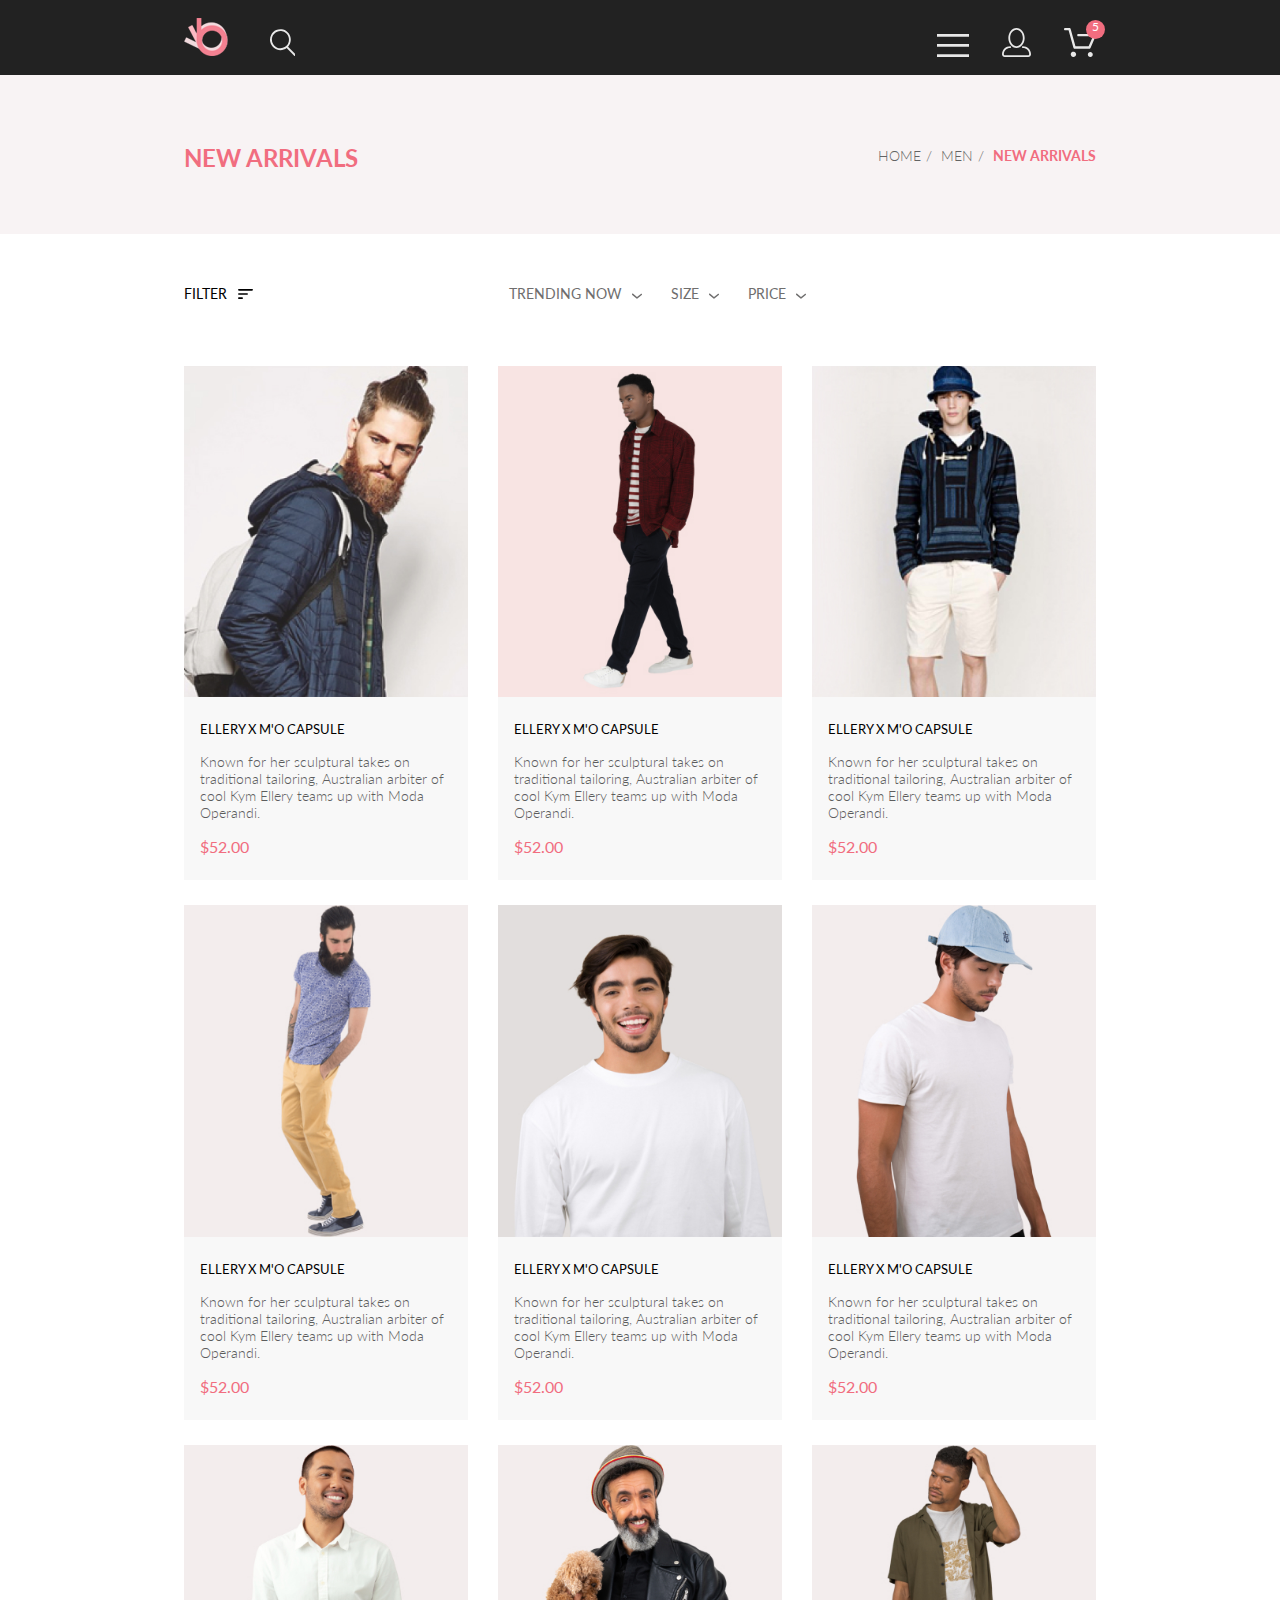
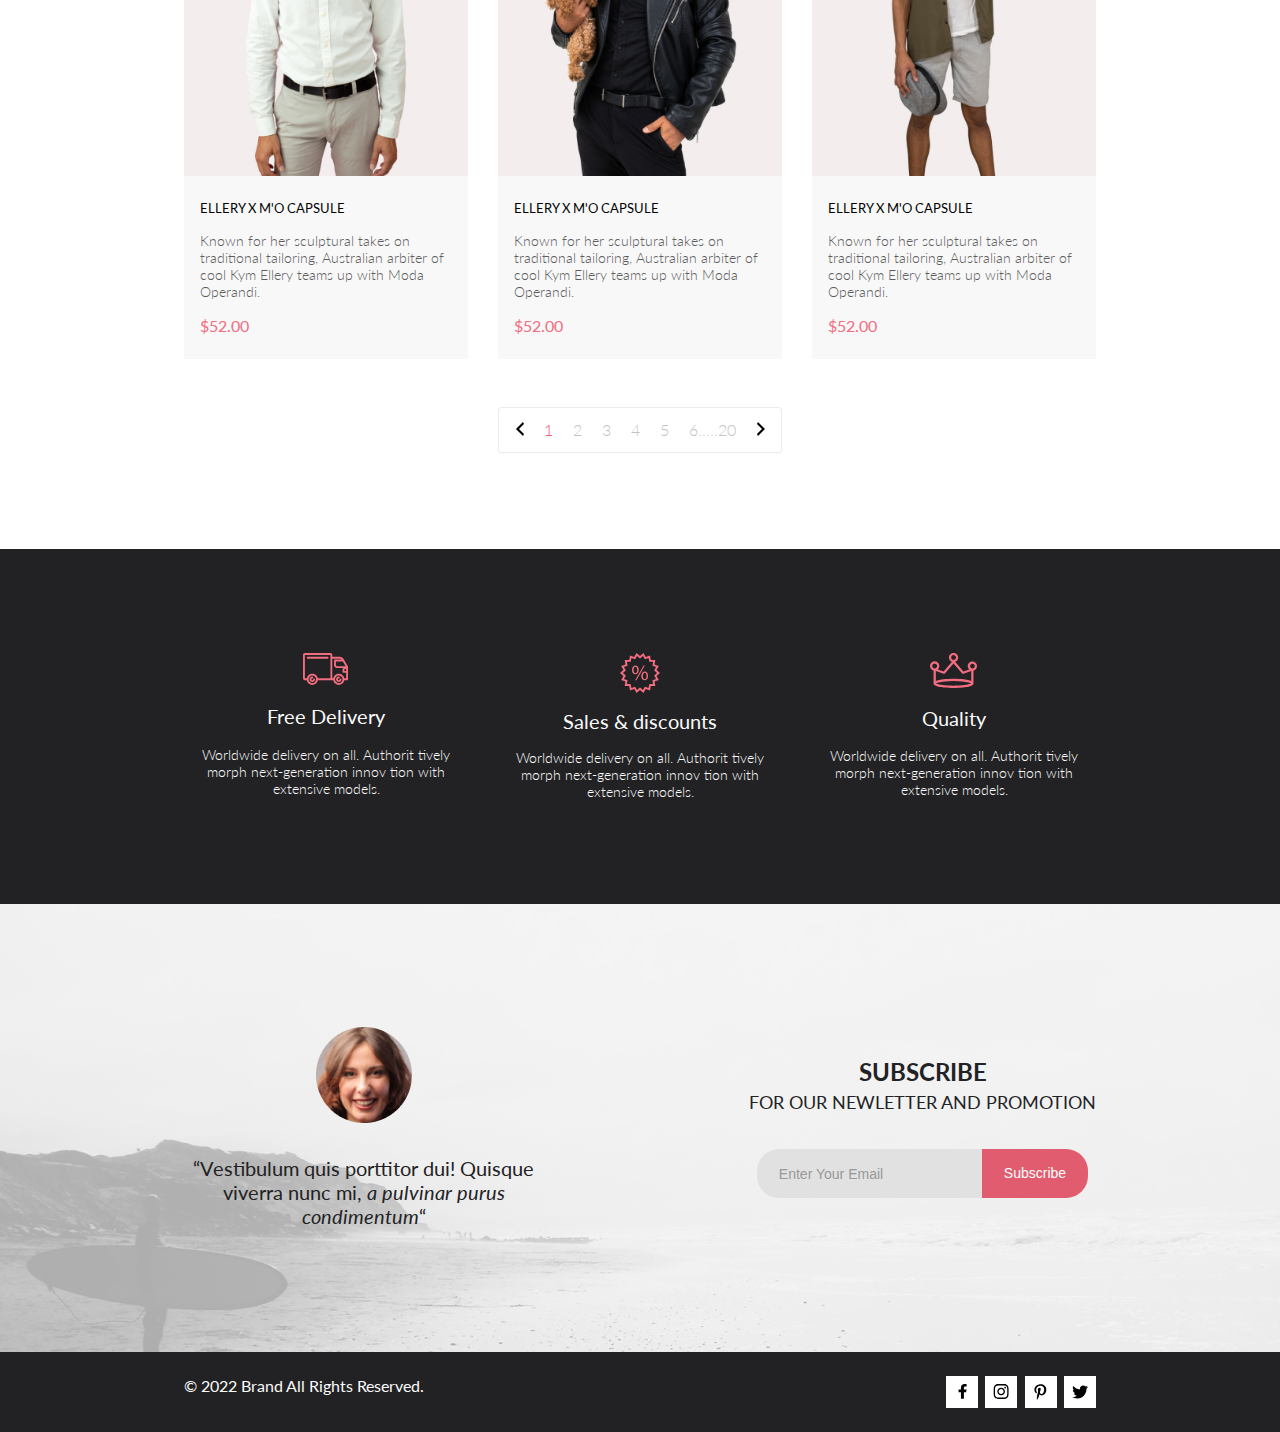
<file: pages/catalog.html>
<!DOCTYPE html>
<html lang="en">
  <head>
    <meta charset="UTF-8" />
    <meta http-equiv="X-UA-Compatible" content="IE=edge" />
    <meta name="viewport" content="width=device-width, initial-scale=1.0" />
    <title>Document</title>
    <link rel="preconnect" href="https://fonts.googleapis.com" />
    <link rel="preconnect" href="https://fonts.gstatic.com" crossorigin />
    <link
      href="https://fonts.googleapis.com/css2?family=Lato:wght@300;400;700;900&display=swap"
      rel="stylesheet"
    />
    <link rel="stylesheet" href="../styles/catalog-page.css" />
    <script defer src="../scripts/script.js"></script>
  </head>
  <body>
    <header class="header">
      <div class="center header__wrapper">
        <div class="header__left">
          <a href="../index.html" class="header__link header__logo"></a>
          <button class="header__link header__search"></button>
        </div>
        <div class="header__right">
          <button
            id="menu-btn"
            class="header__link header__menu"
          ></button>
          <a href="registration.html" class="header__link header__profile"></a>
          <a href="cart.html" class="header__link header__cart cart"> </a>
        </div>
        <div id="menu-list" class="header__menu-list menu-list__container">
          <h3 class="menu-list__header">MENU</h3>
          <menu class="menu-list">
            <li>
              <h4 class="menu-list__section-header">MAN</h4>
              <ul class="menu-list__section">
                <li class="menu-list__section-item">
                  <a class="menu-list__link" href="catalog.html">Accessories</a>
                </li>
                <li class="menu-list__section-item">
                  <a class="menu-list__link" href="catalog.html">Bags</a>
                </li>
                <li class="menu-list__section-item">
                  <a class="menu-list__link" href="catalog.html">Denim</a>
                </li>
                <li class="menu-list__section-item">
                  <a class="menu-list__link" href="catalog.html">T-Shirts</a>
                </li>
              </ul>
            </li>
            <li>
              <h4 class="menu-list__section-header">WOMAN</h4>
              <ul class="menu-list__section">
                <li class="menu-list__section-item">
                  <a class="menu-list__link" href="catalog.html">Accessories</a>
                </li>
                <li class="menu-list__section-item">
                  <a class="menu-list__link" href="catalog.html"
                    >Jackets & Coats</a
                  >
                </li>
                <li class="menu-list__section-item">
                  <a class="menu-list__link" href="catalog.html">Polos</a>
                </li>
                <li class="menu-list__section-item">
                  <a class="menu-list__link" href="catalog.html">T-Shirts</a>
                </li>
                <li class="menu-list__section-item">
                  <a class="menu-list__link" href="catalog.html">Shirts</a>
                </li>
              </ul>
            </li>
            <li>
              <h4 class="menu-list__section-header">KIDS</h4>
              <ul class="menu-list__section">
                <li class="menu-list__section-item">
                  <a class="menu-list__link" href="catalog.html">Accessories</a>
                </li>
                <li class="menu-list__section-item">
                  <a class="menu-list__link" href="catalog.html"
                    >Jackets & Coats</a
                  >
                </li>
                <li class="menu-list__section-item">
                  <a class="menu-list__link" href="catalog.html">Polos</a>
                </li>
                <li class="menu-list__section-item">
                  <a class="menu-list__link" href="catalog.html">T-Shirts</a>
                </li>
                <li class="menu-list__section-item">
                  <a class="menu-list__link" href="catalog.html">Shirts</a>
                </li>
                <li class="menu-list__section-item">
                  <a class="menu-list__link" href="catalog.html">Bags</a>
                </li>
              </ul>
            </li>
          </menu>
        </div>
      </div>
    </header>

    <main>
      <section class="breadcrumbs">
        <div class="center breadcrumbs__wrapper">
          <h1 class="breadcrumbs__heading">
            <a
              class="breadcrumbs__link breadcrumbs__link_main"
              href="catalog.html"
              >NEW ARRIVALS</a
            >
          </h1>
          <nav class="breadcrumbs__links">
            <a class="breadcrumbs__link" href="../index.html">HOME</a>
            <a class="breadcrumbs__link" href="catalog.html">MEN</a>
            <a class="breadcrumbs__link" href="catalog.html">NEW ARRIVALS</a>
          </nav>
        </div>
      </section>

      <section class="filter">
        <div class="center">
          <div class="filter__wrapper">
            <details class="filter__main-filter main-filter">
              <summary class="main-filter__summary">FILTER</summary>
              <div
                class="main-filter__menu-list menu-list menu-list_catalog-page"
              >
                <details open>
                  <summary class="menu-list__summary">
                    <h4
                      class="menu-list__section-header menu-list__section-header_catalog-page"
                    >
                      CATEGORY
                    </h4>
                  </summary>
                  <ul
                    class="menu-list__section menu-list__section_catalog-page"
                  >
                    <li class="menu-list__section-item">
                      <input
                        class="menu-list__checkbox"
                        type="checkbox"
                        id="Accessories"
                      /><label class="menu-list__label" for="Accessories"
                        >Accessories</label
                      >
                    </li>
                    <li class="menu-list__section-item">
                      <input
                        class="menu-list__checkbox"
                        type="checkbox"
                        id="Bags"
                      />
                      <label class="menu-list__label" for="Bags">Bags</label>
                    </li>
                    <li class="menu-list__section-item">
                      <input
                        class="menu-list__checkbox"
                        type="checkbox"
                        id="Denim"
                      />
                      <label class="menu-list__label" for="Denim">Denim</label>
                    </li>
                    <li class="menu-list__section-item">
                      <input
                        class="menu-list__checkbox"
                        type="checkbox"
                        id="Hoodies-Sweatshirts"
                      />
                      <label class="menu-list__label" for="Hoodies-Sweatshirts"
                        >Hoodies & Sweatshirts</label
                      >
                    </li>
                    <li class="menu-list__section-item">
                      <input
                        class="menu-list__checkbox"
                        type="checkbox"
                        id="Jackets-Coats"
                      />
                      <label class="menu-list__label" for="Jackets-Coats"
                        >Jackets & Coats</label
                      >
                    </li>
                    <li class="menu-list__section-item">
                      <input
                        class="menu-list__checkbox"
                        type="checkbox"
                        id="Polos"
                      />
                      <label class="menu-list__label" for="Polos">Polos</label>
                    </li>
                    <li class="menu-list__section-item">
                      <input
                        class="menu-list__checkbox"
                        type="checkbox"
                        id="Shirts"
                      />
                      <label class="menu-list__label" for="Shirts"
                        >Shirts</label
                      >
                    </li>
                    <li class="menu-list__section-item">
                      <input
                        class="menu-list__checkbox"
                        type="checkbox"
                        id="Shoes"
                      />
                      <label class="menu-list__label" for="Shoes">Shoes</label>
                    </li>
                    <li class="menu-list__section-item">
                      <input
                        class="menu-list__checkbox"
                        type="checkbox"
                        id="Sweaters-Knits"
                      />
                      <label class="menu-list__label" for="Sweaters-Knits"
                        >Sweaters & Knits</label
                      >
                    </li>
                    <li class="menu-list__section-item">
                      <input
                        class="menu-list__checkbox"
                        type="checkbox"
                        id="T-Shirts"
                      />
                      <label class="menu-list__label" for="T-Shirts"
                        >T-Shirts</label
                      >
                    </li>
                    <li class="menu-list__section-item">
                      <input
                        class="menu-list__checkbox"
                        type="checkbox"
                        id="Tanks"
                      />
                      <label class="menu-list__label" for="Tanks">Tanks</label>
                    </li>
                  </ul>
                </details>
                <details>
                  <summary class="menu-list__summary">
                    <h4
                      class="menu-list__section-header menu-list__section-header_catalog-page"
                    >
                      BRAND
                    </h4>
                  </summary>
                </details>
                <details>
                  <summary class="menu-list__summary">
                    <h4
                      class="menu-list__section-header menu-list__section-header_catalog-page"
                    >
                      DESIGNER
                    </h4>
                  </summary>
                </details>
              </div>
            </details>
            <div class="filter__filters">
              <details class="filter__filter">
                <summary class="filter__summary">TRENDING NOW</summary>
              </details>
              <details class="filter__filter">
                <summary class="filter__summary">SIZE</summary>
                <ul class="filter__list">
                  <li>
                    <input
                      class="filter__checkbox"
                      type="checkbox"
                      id="sixe-xs"
                    />
                    <label class="filter__label" for="sixe-xs">
                      <svg
                        class="filter__checkbox-svg"
                        width="13"
                        height="13"
                        viewBox="0 0 13 13"
                        fill="none"
                        xmlns="http://www.w3.org/2000/svg"
                      >
                        <path
                          class="filter__checkbox-svg-path"
                          d="M13 0H0V13H13V0Z"
                          fill="white"
                        />
                        <path
                          d="M12.5 0.5H0.5V12.5H12.5V0.5Z"
                          stroke="#EBEBEB"
                          stroke-linejoin="round"
                        />
                      </svg>
                      XS
                    </label>
                  </li>
                  <li>
                    <input
                      class="filter__checkbox"
                      type="checkbox"
                      id="sixe-s"
                    />
                    <label class="filter__label" for="sixe-s">
                      <svg
                        class="filter__checkbox-svg"
                        width="13"
                        height="13"
                        viewBox="0 0 13 13"
                        fill="none"
                        xmlns="http://www.w3.org/2000/svg"
                      >
                        <path
                          class="filter__checkbox-svg-path"
                          d="M13 0H0V13H13V0Z"
                          fill="white"
                        />
                        <path
                          d="M12.5 0.5H0.5V12.5H12.5V0.5Z"
                          stroke="#EBEBEB"
                          stroke-linejoin="round"
                        />
                      </svg>
                      S
                    </label>
                  </li>
                  <li>
                    <input
                      class="filter__checkbox"
                      type="checkbox"
                      id="size-m"
                    />
                    <label class="filter__label" for="size-m">
                      <svg
                        class="filter__checkbox-svg"
                        width="13"
                        height="13"
                        viewBox="0 0 13 13"
                        fill="none"
                        xmlns="http://www.w3.org/2000/svg"
                      >
                        <path
                          class="filter__checkbox-svg-path"
                          d="M13 0H0V13H13V0Z"
                          fill="white"
                        />
                        <path
                          d="M12.5 0.5H0.5V12.5H12.5V0.5Z"
                          stroke="#EBEBEB"
                          stroke-linejoin="round"
                        />
                      </svg>
                      M
                    </label>
                  </li>
                  <li>
                    <input
                      class="filter__checkbox"
                      type="checkbox"
                      id="size-l"
                    />
                    <label class="filter__label" for="size-l">
                      <svg
                        class="filter__checkbox-svg"
                        width="13"
                        height="13"
                        viewBox="0 0 13 13"
                        fill="none"
                        xmlns="http://www.w3.org/2000/svg"
                      >
                        <path
                          class="filter__checkbox-svg-path"
                          d="M13 0H0V13H13V0Z"
                          fill="white"
                        />
                        <path
                          d="M12.5 0.5H0.5V12.5H12.5V0.5Z"
                          stroke="#EBEBEB"
                          stroke-linejoin="round"
                        />
                      </svg>
                      L
                    </label>
                  </li>
                </ul>
              </details>
              <details class="filter__filter">
                <summary class="filter__summary">PRICE</summary>
              </details>
            </div>
          </div>
        </div>
      </section>

      <section class="items items_catalog-page">
        <div class="center items__wrapper">
          <div class="items__main items__main_product-page">
            <article class="item">
              <div class="item__img-wrapper">
                <img src="../img/item1.jpg" alt="Item 1" class="item__img" />
                <button class="item__add-btn">
                  <svg
                    class="item__cart-icon"
                    width="32"
                    height="29"
                    viewBox="0 0 32 29"
                    fill="none"
                    xmlns="http://www.w3.org/2000/svg"
                  >
                    <path
                      class="item__cart-icon-path"
                      d="M26.2009 29C25.5532 28.9738 24.9415 28.6948 24.4972 28.2227C24.0529 27.7506 23.8114 27.1232 23.8245 26.475C23.8376 25.8269 24.1043 25.2097 24.5673 24.7559C25.0303 24.3022 25.6527 24.048 26.301 24.048C26.9493 24.048 27.5717 24.3022 28.0347 24.7559C28.4977 25.2097 28.7644 25.8269 28.7775 26.475C28.7906 27.1232 28.549 27.7506 28.1047 28.2227C27.6604 28.6948 27.0488 28.9738 26.401 29H26.2009ZM6.75293 26.32C6.75293 25.79 6.91011 25.2718 7.20459 24.8311C7.49907 24.3904 7.91764 24.0469 8.40735 23.844C8.89705 23.6412 9.43594 23.5881 9.95581 23.6915C10.4757 23.7949 10.9532 24.0502 11.328 24.425C11.7028 24.7998 11.9581 25.2773 12.0615 25.7972C12.1649 26.317 12.1118 26.8559 11.9089 27.3456C11.7061 27.8353 11.3626 28.2539 10.9219 28.5483C10.4812 28.8428 9.96304 29 9.43298 29C9.08087 29.0003 8.73212 28.9311 8.40674 28.7966C8.08136 28.662 7.78569 28.4646 7.53662 28.2158C7.28755 27.9669 7.09001 27.6713 6.9552 27.3461C6.82039 27.0208 6.75098 26.6721 6.75098 26.32H6.75293ZM10.553 20.686C10.2935 20.6868 10.0409 20.6024 9.83411 20.4457C9.62727 20.2891 9.47758 20.0689 9.40796 19.819L4.57495 2.36401H1.18201C0.868521 2.36401 0.567859 2.23947 0.346191 2.01781C0.124523 1.79614 0 1.49549 0 1.18201C0 0.868519 0.124523 0.567873 0.346191 0.346205C0.567859 0.124537 0.868521 5.81268e-06 1.18201 5.81268e-06H5.46301C5.7225 -0.00080736 5.97504 0.0837201 6.18176 0.240568C6.38848 0.397416 6.53784 0.617884 6.60693 0.868006L11.4399 18.323H24.6179L29.001 8.27501H14.401C14.2428 8.27961 14.0854 8.25242 13.9379 8.19507C13.7904 8.13771 13.6559 8.05134 13.5424 7.94108C13.4288 7.83082 13.3386 7.69891 13.277 7.55315C13.2154 7.40739 13.1836 7.25075 13.1836 7.0925C13.1836 6.93426 13.2154 6.77762 13.277 6.63186C13.3386 6.4861 13.4288 6.35419 13.5424 6.24393C13.6559 6.13367 13.7904 6.0473 13.9379 5.98994C14.0854 5.93259 14.2428 5.90541 14.401 5.91001H30.814C31.0097 5.90996 31.2022 5.95866 31.3744 6.05172C31.5465 6.14478 31.6928 6.27926 31.7999 6.44301C31.9078 6.60729 31.9734 6.79569 31.9908 6.99145C32.0083 7.18721 31.9771 7.38424 31.9 7.565L26.495 19.977C26.4026 20.1876 26.251 20.3668 26.0585 20.4927C25.866 20.6186 25.641 20.6858 25.411 20.686H10.553Z"
                      fill="#E8E8E8"
                    />
                  </svg>
                  <span>Add to Cart</span>
                </button>
              </div>
              <a href="product.html" class="item__link">
                <div class="item__text">
                  <h3 class="item__name">ELLERY X M'O CAPSULE</h3>
                  <p class="item__description">
                    Known for her sculptural takes on traditional tailoring,
                    Australian arbiter of cool Kym Ellery teams up with Moda
                    Operandi.
                  </p>
                  <p class="item__price">$52.00</p>
                </div>
              </a>
            </article>
            <article class="item">
              <div class="item__img-wrapper">
                <img src="../img/item2-1.jpg" alt="Item 2" class="item__img" />
                <button class="item__add-btn">
                  <svg
                    class="item__cart-icon"
                    width="32"
                    height="29"
                    viewBox="0 0 32 29"
                    fill="none"
                    xmlns="http://www.w3.org/2000/svg"
                  >
                    <path
                      class="item__cart-icon-path"
                      d="M26.2009 29C25.5532 28.9738 24.9415 28.6948 24.4972 28.2227C24.0529 27.7506 23.8114 27.1232 23.8245 26.475C23.8376 25.8269 24.1043 25.2097 24.5673 24.7559C25.0303 24.3022 25.6527 24.048 26.301 24.048C26.9493 24.048 27.5717 24.3022 28.0347 24.7559C28.4977 25.2097 28.7644 25.8269 28.7775 26.475C28.7906 27.1232 28.549 27.7506 28.1047 28.2227C27.6604 28.6948 27.0488 28.9738 26.401 29H26.2009ZM6.75293 26.32C6.75293 25.79 6.91011 25.2718 7.20459 24.8311C7.49907 24.3904 7.91764 24.0469 8.40735 23.844C8.89705 23.6412 9.43594 23.5881 9.95581 23.6915C10.4757 23.7949 10.9532 24.0502 11.328 24.425C11.7028 24.7998 11.9581 25.2773 12.0615 25.7972C12.1649 26.317 12.1118 26.8559 11.9089 27.3456C11.7061 27.8353 11.3626 28.2539 10.9219 28.5483C10.4812 28.8428 9.96304 29 9.43298 29C9.08087 29.0003 8.73212 28.9311 8.40674 28.7966C8.08136 28.662 7.78569 28.4646 7.53662 28.2158C7.28755 27.9669 7.09001 27.6713 6.9552 27.3461C6.82039 27.0208 6.75098 26.6721 6.75098 26.32H6.75293ZM10.553 20.686C10.2935 20.6868 10.0409 20.6024 9.83411 20.4457C9.62727 20.2891 9.47758 20.0689 9.40796 19.819L4.57495 2.36401H1.18201C0.868521 2.36401 0.567859 2.23947 0.346191 2.01781C0.124523 1.79614 0 1.49549 0 1.18201C0 0.868519 0.124523 0.567873 0.346191 0.346205C0.567859 0.124537 0.868521 5.81268e-06 1.18201 5.81268e-06H5.46301C5.7225 -0.00080736 5.97504 0.0837201 6.18176 0.240568C6.38848 0.397416 6.53784 0.617884 6.60693 0.868006L11.4399 18.323H24.6179L29.001 8.27501H14.401C14.2428 8.27961 14.0854 8.25242 13.9379 8.19507C13.7904 8.13771 13.6559 8.05134 13.5424 7.94108C13.4288 7.83082 13.3386 7.69891 13.277 7.55315C13.2154 7.40739 13.1836 7.25075 13.1836 7.0925C13.1836 6.93426 13.2154 6.77762 13.277 6.63186C13.3386 6.4861 13.4288 6.35419 13.5424 6.24393C13.6559 6.13367 13.7904 6.0473 13.9379 5.98994C14.0854 5.93259 14.2428 5.90541 14.401 5.91001H30.814C31.0097 5.90996 31.2022 5.95866 31.3744 6.05172C31.5465 6.14478 31.6928 6.27926 31.7999 6.44301C31.9078 6.60729 31.9734 6.79569 31.9908 6.99145C32.0083 7.18721 31.9771 7.38424 31.9 7.565L26.495 19.977C26.4026 20.1876 26.251 20.3668 26.0585 20.4927C25.866 20.6186 25.641 20.6858 25.411 20.686H10.553Z"
                      fill="#E8E8E8"
                    />
                  </svg>
                  <span>Add to Cart</span>
                </button>
              </div>
              <a href="product.html" class="item__link">
                <div class="item__text">
                  <h3 class="item__name">ELLERY X M'O CAPSULE</h3>
                  <p class="item__description">
                    Known for her sculptural takes on traditional tailoring,
                    Australian arbiter of cool Kym Ellery teams up with Moda
                    Operandi.
                  </p>
                  <p class="item__price">$52.00</p>
                </div>
              </a>
            </article>
            <article class="item">
              <div class="item__img-wrapper">
                <img src="../img/item3.jpg" alt="Item 3" class="item__img" />
                <button class="item__add-btn">
                  <svg
                    class="item__cart-icon"
                    width="32"
                    height="29"
                    viewBox="0 0 32 29"
                    fill="none"
                    xmlns="http://www.w3.org/2000/svg"
                  >
                    <path
                      class="item__cart-icon-path"
                      d="M26.2009 29C25.5532 28.9738 24.9415 28.6948 24.4972 28.2227C24.0529 27.7506 23.8114 27.1232 23.8245 26.475C23.8376 25.8269 24.1043 25.2097 24.5673 24.7559C25.0303 24.3022 25.6527 24.048 26.301 24.048C26.9493 24.048 27.5717 24.3022 28.0347 24.7559C28.4977 25.2097 28.7644 25.8269 28.7775 26.475C28.7906 27.1232 28.549 27.7506 28.1047 28.2227C27.6604 28.6948 27.0488 28.9738 26.401 29H26.2009ZM6.75293 26.32C6.75293 25.79 6.91011 25.2718 7.20459 24.8311C7.49907 24.3904 7.91764 24.0469 8.40735 23.844C8.89705 23.6412 9.43594 23.5881 9.95581 23.6915C10.4757 23.7949 10.9532 24.0502 11.328 24.425C11.7028 24.7998 11.9581 25.2773 12.0615 25.7972C12.1649 26.317 12.1118 26.8559 11.9089 27.3456C11.7061 27.8353 11.3626 28.2539 10.9219 28.5483C10.4812 28.8428 9.96304 29 9.43298 29C9.08087 29.0003 8.73212 28.9311 8.40674 28.7966C8.08136 28.662 7.78569 28.4646 7.53662 28.2158C7.28755 27.9669 7.09001 27.6713 6.9552 27.3461C6.82039 27.0208 6.75098 26.6721 6.75098 26.32H6.75293ZM10.553 20.686C10.2935 20.6868 10.0409 20.6024 9.83411 20.4457C9.62727 20.2891 9.47758 20.0689 9.40796 19.819L4.57495 2.36401H1.18201C0.868521 2.36401 0.567859 2.23947 0.346191 2.01781C0.124523 1.79614 0 1.49549 0 1.18201C0 0.868519 0.124523 0.567873 0.346191 0.346205C0.567859 0.124537 0.868521 5.81268e-06 1.18201 5.81268e-06H5.46301C5.7225 -0.00080736 5.97504 0.0837201 6.18176 0.240568C6.38848 0.397416 6.53784 0.617884 6.60693 0.868006L11.4399 18.323H24.6179L29.001 8.27501H14.401C14.2428 8.27961 14.0854 8.25242 13.9379 8.19507C13.7904 8.13771 13.6559 8.05134 13.5424 7.94108C13.4288 7.83082 13.3386 7.69891 13.277 7.55315C13.2154 7.40739 13.1836 7.25075 13.1836 7.0925C13.1836 6.93426 13.2154 6.77762 13.277 6.63186C13.3386 6.4861 13.4288 6.35419 13.5424 6.24393C13.6559 6.13367 13.7904 6.0473 13.9379 5.98994C14.0854 5.93259 14.2428 5.90541 14.401 5.91001H30.814C31.0097 5.90996 31.2022 5.95866 31.3744 6.05172C31.5465 6.14478 31.6928 6.27926 31.7999 6.44301C31.9078 6.60729 31.9734 6.79569 31.9908 6.99145C32.0083 7.18721 31.9771 7.38424 31.9 7.565L26.495 19.977C26.4026 20.1876 26.251 20.3668 26.0585 20.4927C25.866 20.6186 25.641 20.6858 25.411 20.686H10.553Z"
                      fill="#E8E8E8"
                    />
                  </svg>
                  <span>Add to Cart</span>
                </button>
              </div>
              <a href="product.html" class="item__link">
                <div class="item__text">
                  <h3 class="item__name">ELLERY X M'O CAPSULE</h3>
                  <p class="item__description">
                    Known for her sculptural takes on traditional tailoring,
                    Australian arbiter of cool Kym Ellery teams up with Moda
                    Operandi.
                  </p>
                  <p class="item__price">$52.00</p>
                </div>
              </a>
            </article>
            <article class="item">
              <div class="item__img-wrapper">
                <img src="../img/item4.jpg" alt="Item 4" class="item__img" />
                <button class="item__add-btn">
                  <svg
                    class="item__cart-icon"
                    width="32"
                    height="29"
                    viewBox="0 0 32 29"
                    fill="none"
                    xmlns="http://www.w3.org/2000/svg"
                  >
                    <path
                      class="item__cart-icon-path"
                      d="M26.2009 29C25.5532 28.9738 24.9415 28.6948 24.4972 28.2227C24.0529 27.7506 23.8114 27.1232 23.8245 26.475C23.8376 25.8269 24.1043 25.2097 24.5673 24.7559C25.0303 24.3022 25.6527 24.048 26.301 24.048C26.9493 24.048 27.5717 24.3022 28.0347 24.7559C28.4977 25.2097 28.7644 25.8269 28.7775 26.475C28.7906 27.1232 28.549 27.7506 28.1047 28.2227C27.6604 28.6948 27.0488 28.9738 26.401 29H26.2009ZM6.75293 26.32C6.75293 25.79 6.91011 25.2718 7.20459 24.8311C7.49907 24.3904 7.91764 24.0469 8.40735 23.844C8.89705 23.6412 9.43594 23.5881 9.95581 23.6915C10.4757 23.7949 10.9532 24.0502 11.328 24.425C11.7028 24.7998 11.9581 25.2773 12.0615 25.7972C12.1649 26.317 12.1118 26.8559 11.9089 27.3456C11.7061 27.8353 11.3626 28.2539 10.9219 28.5483C10.4812 28.8428 9.96304 29 9.43298 29C9.08087 29.0003 8.73212 28.9311 8.40674 28.7966C8.08136 28.662 7.78569 28.4646 7.53662 28.2158C7.28755 27.9669 7.09001 27.6713 6.9552 27.3461C6.82039 27.0208 6.75098 26.6721 6.75098 26.32H6.75293ZM10.553 20.686C10.2935 20.6868 10.0409 20.6024 9.83411 20.4457C9.62727 20.2891 9.47758 20.0689 9.40796 19.819L4.57495 2.36401H1.18201C0.868521 2.36401 0.567859 2.23947 0.346191 2.01781C0.124523 1.79614 0 1.49549 0 1.18201C0 0.868519 0.124523 0.567873 0.346191 0.346205C0.567859 0.124537 0.868521 5.81268e-06 1.18201 5.81268e-06H5.46301C5.7225 -0.00080736 5.97504 0.0837201 6.18176 0.240568C6.38848 0.397416 6.53784 0.617884 6.60693 0.868006L11.4399 18.323H24.6179L29.001 8.27501H14.401C14.2428 8.27961 14.0854 8.25242 13.9379 8.19507C13.7904 8.13771 13.6559 8.05134 13.5424 7.94108C13.4288 7.83082 13.3386 7.69891 13.277 7.55315C13.2154 7.40739 13.1836 7.25075 13.1836 7.0925C13.1836 6.93426 13.2154 6.77762 13.277 6.63186C13.3386 6.4861 13.4288 6.35419 13.5424 6.24393C13.6559 6.13367 13.7904 6.0473 13.9379 5.98994C14.0854 5.93259 14.2428 5.90541 14.401 5.91001H30.814C31.0097 5.90996 31.2022 5.95866 31.3744 6.05172C31.5465 6.14478 31.6928 6.27926 31.7999 6.44301C31.9078 6.60729 31.9734 6.79569 31.9908 6.99145C32.0083 7.18721 31.9771 7.38424 31.9 7.565L26.495 19.977C26.4026 20.1876 26.251 20.3668 26.0585 20.4927C25.866 20.6186 25.641 20.6858 25.411 20.686H10.553Z"
                      fill="#E8E8E8"
                    />
                  </svg>
                  <span>Add to Cart</span>
                </button>
              </div>
              <a href="product.html" class="item__link">
                <div class="item__text">
                  <h3 class="item__name">ELLERY X M'O CAPSULE</h3>
                  <p class="item__description">
                    Known for her sculptural takes on traditional tailoring,
                    Australian arbiter of cool Kym Ellery teams up with Moda
                    Operandi.
                  </p>
                  <p class="item__price">$52.00</p>
                </div>
              </a>
            </article>
            <article class="item">
              <div class="item__img-wrapper">
                <img src="../img/item7.jpg" alt="Item 7" class="item__img" />
                <button class="item__add-btn">
                  <svg
                    class="item__cart-icon"
                    width="32"
                    height="29"
                    viewBox="0 0 32 29"
                    fill="none"
                    xmlns="http://www.w3.org/2000/svg"
                  >
                    <path
                      class="item__cart-icon-path"
                      d="M26.2009 29C25.5532 28.9738 24.9415 28.6948 24.4972 28.2227C24.0529 27.7506 23.8114 27.1232 23.8245 26.475C23.8376 25.8269 24.1043 25.2097 24.5673 24.7559C25.0303 24.3022 25.6527 24.048 26.301 24.048C26.9493 24.048 27.5717 24.3022 28.0347 24.7559C28.4977 25.2097 28.7644 25.8269 28.7775 26.475C28.7906 27.1232 28.549 27.7506 28.1047 28.2227C27.6604 28.6948 27.0488 28.9738 26.401 29H26.2009ZM6.75293 26.32C6.75293 25.79 6.91011 25.2718 7.20459 24.8311C7.49907 24.3904 7.91764 24.0469 8.40735 23.844C8.89705 23.6412 9.43594 23.5881 9.95581 23.6915C10.4757 23.7949 10.9532 24.0502 11.328 24.425C11.7028 24.7998 11.9581 25.2773 12.0615 25.7972C12.1649 26.317 12.1118 26.8559 11.9089 27.3456C11.7061 27.8353 11.3626 28.2539 10.9219 28.5483C10.4812 28.8428 9.96304 29 9.43298 29C9.08087 29.0003 8.73212 28.9311 8.40674 28.7966C8.08136 28.662 7.78569 28.4646 7.53662 28.2158C7.28755 27.9669 7.09001 27.6713 6.9552 27.3461C6.82039 27.0208 6.75098 26.6721 6.75098 26.32H6.75293ZM10.553 20.686C10.2935 20.6868 10.0409 20.6024 9.83411 20.4457C9.62727 20.2891 9.47758 20.0689 9.40796 19.819L4.57495 2.36401H1.18201C0.868521 2.36401 0.567859 2.23947 0.346191 2.01781C0.124523 1.79614 0 1.49549 0 1.18201C0 0.868519 0.124523 0.567873 0.346191 0.346205C0.567859 0.124537 0.868521 5.81268e-06 1.18201 5.81268e-06H5.46301C5.7225 -0.00080736 5.97504 0.0837201 6.18176 0.240568C6.38848 0.397416 6.53784 0.617884 6.60693 0.868006L11.4399 18.323H24.6179L29.001 8.27501H14.401C14.2428 8.27961 14.0854 8.25242 13.9379 8.19507C13.7904 8.13771 13.6559 8.05134 13.5424 7.94108C13.4288 7.83082 13.3386 7.69891 13.277 7.55315C13.2154 7.40739 13.1836 7.25075 13.1836 7.0925C13.1836 6.93426 13.2154 6.77762 13.277 6.63186C13.3386 6.4861 13.4288 6.35419 13.5424 6.24393C13.6559 6.13367 13.7904 6.0473 13.9379 5.98994C14.0854 5.93259 14.2428 5.90541 14.401 5.91001H30.814C31.0097 5.90996 31.2022 5.95866 31.3744 6.05172C31.5465 6.14478 31.6928 6.27926 31.7999 6.44301C31.9078 6.60729 31.9734 6.79569 31.9908 6.99145C32.0083 7.18721 31.9771 7.38424 31.9 7.565L26.495 19.977C26.4026 20.1876 26.251 20.3668 26.0585 20.4927C25.866 20.6186 25.641 20.6858 25.411 20.686H10.553Z"
                      fill="#E8E8E8"
                    />
                  </svg>
                  <span>Add to Cart</span>
                </button>
              </div>
              <a href="product.html" class="item__link">
                <div class="item__text">
                  <h3 class="item__name">ELLERY X M'O CAPSULE</h3>
                  <p class="item__description">
                    Known for her sculptural takes on traditional tailoring,
                    Australian arbiter of cool Kym Ellery teams up with Moda
                    Operandi.
                  </p>
                  <p class="item__price">$52.00</p>
                </div>
              </a>
            </article>
            <article class="item">
              <div class="item__img-wrapper">
                <img src="../img/item8.jpg" alt="Item 8" class="item__img" />
                <button class="item__add-btn">
                  <svg
                    class="item__cart-icon"
                    width="32"
                    height="29"
                    viewBox="0 0 32 29"
                    fill="none"
                    xmlns="http://www.w3.org/2000/svg"
                  >
                    <path
                      class="item__cart-icon-path"
                      d="M26.2009 29C25.5532 28.9738 24.9415 28.6948 24.4972 28.2227C24.0529 27.7506 23.8114 27.1232 23.8245 26.475C23.8376 25.8269 24.1043 25.2097 24.5673 24.7559C25.0303 24.3022 25.6527 24.048 26.301 24.048C26.9493 24.048 27.5717 24.3022 28.0347 24.7559C28.4977 25.2097 28.7644 25.8269 28.7775 26.475C28.7906 27.1232 28.549 27.7506 28.1047 28.2227C27.6604 28.6948 27.0488 28.9738 26.401 29H26.2009ZM6.75293 26.32C6.75293 25.79 6.91011 25.2718 7.20459 24.8311C7.49907 24.3904 7.91764 24.0469 8.40735 23.844C8.89705 23.6412 9.43594 23.5881 9.95581 23.6915C10.4757 23.7949 10.9532 24.0502 11.328 24.425C11.7028 24.7998 11.9581 25.2773 12.0615 25.7972C12.1649 26.317 12.1118 26.8559 11.9089 27.3456C11.7061 27.8353 11.3626 28.2539 10.9219 28.5483C10.4812 28.8428 9.96304 29 9.43298 29C9.08087 29.0003 8.73212 28.9311 8.40674 28.7966C8.08136 28.662 7.78569 28.4646 7.53662 28.2158C7.28755 27.9669 7.09001 27.6713 6.9552 27.3461C6.82039 27.0208 6.75098 26.6721 6.75098 26.32H6.75293ZM10.553 20.686C10.2935 20.6868 10.0409 20.6024 9.83411 20.4457C9.62727 20.2891 9.47758 20.0689 9.40796 19.819L4.57495 2.36401H1.18201C0.868521 2.36401 0.567859 2.23947 0.346191 2.01781C0.124523 1.79614 0 1.49549 0 1.18201C0 0.868519 0.124523 0.567873 0.346191 0.346205C0.567859 0.124537 0.868521 5.81268e-06 1.18201 5.81268e-06H5.46301C5.7225 -0.00080736 5.97504 0.0837201 6.18176 0.240568C6.38848 0.397416 6.53784 0.617884 6.60693 0.868006L11.4399 18.323H24.6179L29.001 8.27501H14.401C14.2428 8.27961 14.0854 8.25242 13.9379 8.19507C13.7904 8.13771 13.6559 8.05134 13.5424 7.94108C13.4288 7.83082 13.3386 7.69891 13.277 7.55315C13.2154 7.40739 13.1836 7.25075 13.1836 7.0925C13.1836 6.93426 13.2154 6.77762 13.277 6.63186C13.3386 6.4861 13.4288 6.35419 13.5424 6.24393C13.6559 6.13367 13.7904 6.0473 13.9379 5.98994C14.0854 5.93259 14.2428 5.90541 14.401 5.91001H30.814C31.0097 5.90996 31.2022 5.95866 31.3744 6.05172C31.5465 6.14478 31.6928 6.27926 31.7999 6.44301C31.9078 6.60729 31.9734 6.79569 31.9908 6.99145C32.0083 7.18721 31.9771 7.38424 31.9 7.565L26.495 19.977C26.4026 20.1876 26.251 20.3668 26.0585 20.4927C25.866 20.6186 25.641 20.6858 25.411 20.686H10.553Z"
                      fill="#E8E8E8"
                    />
                  </svg>
                  <span>Add to Cart</span>
                </button>
              </div>
              <a href="product.html" class="item__link">
                <div class="item__text">
                  <h3 class="item__name">ELLERY X M'O CAPSULE</h3>
                  <p class="item__description">
                    Known for her sculptural takes on traditional tailoring,
                    Australian arbiter of cool Kym Ellery teams up with Moda
                    Operandi.
                  </p>
                  <p class="item__price">$52.00</p>
                </div>
              </a>
            </article>
            <article class="item">
              <div class="item__img-wrapper">
                <img src="../img/item9.jpg" alt="Item 9" class="item__img" />
                <button class="item__add-btn">
                  <svg
                    class="item__cart-icon"
                    width="32"
                    height="29"
                    viewBox="0 0 32 29"
                    fill="none"
                    xmlns="http://www.w3.org/2000/svg"
                  >
                    <path
                      class="item__cart-icon-path"
                      d="M26.2009 29C25.5532 28.9738 24.9415 28.6948 24.4972 28.2227C24.0529 27.7506 23.8114 27.1232 23.8245 26.475C23.8376 25.8269 24.1043 25.2097 24.5673 24.7559C25.0303 24.3022 25.6527 24.048 26.301 24.048C26.9493 24.048 27.5717 24.3022 28.0347 24.7559C28.4977 25.2097 28.7644 25.8269 28.7775 26.475C28.7906 27.1232 28.549 27.7506 28.1047 28.2227C27.6604 28.6948 27.0488 28.9738 26.401 29H26.2009ZM6.75293 26.32C6.75293 25.79 6.91011 25.2718 7.20459 24.8311C7.49907 24.3904 7.91764 24.0469 8.40735 23.844C8.89705 23.6412 9.43594 23.5881 9.95581 23.6915C10.4757 23.7949 10.9532 24.0502 11.328 24.425C11.7028 24.7998 11.9581 25.2773 12.0615 25.7972C12.1649 26.317 12.1118 26.8559 11.9089 27.3456C11.7061 27.8353 11.3626 28.2539 10.9219 28.5483C10.4812 28.8428 9.96304 29 9.43298 29C9.08087 29.0003 8.73212 28.9311 8.40674 28.7966C8.08136 28.662 7.78569 28.4646 7.53662 28.2158C7.28755 27.9669 7.09001 27.6713 6.9552 27.3461C6.82039 27.0208 6.75098 26.6721 6.75098 26.32H6.75293ZM10.553 20.686C10.2935 20.6868 10.0409 20.6024 9.83411 20.4457C9.62727 20.2891 9.47758 20.0689 9.40796 19.819L4.57495 2.36401H1.18201C0.868521 2.36401 0.567859 2.23947 0.346191 2.01781C0.124523 1.79614 0 1.49549 0 1.18201C0 0.868519 0.124523 0.567873 0.346191 0.346205C0.567859 0.124537 0.868521 5.81268e-06 1.18201 5.81268e-06H5.46301C5.7225 -0.00080736 5.97504 0.0837201 6.18176 0.240568C6.38848 0.397416 6.53784 0.617884 6.60693 0.868006L11.4399 18.323H24.6179L29.001 8.27501H14.401C14.2428 8.27961 14.0854 8.25242 13.9379 8.19507C13.7904 8.13771 13.6559 8.05134 13.5424 7.94108C13.4288 7.83082 13.3386 7.69891 13.277 7.55315C13.2154 7.40739 13.1836 7.25075 13.1836 7.0925C13.1836 6.93426 13.2154 6.77762 13.277 6.63186C13.3386 6.4861 13.4288 6.35419 13.5424 6.24393C13.6559 6.13367 13.7904 6.0473 13.9379 5.98994C14.0854 5.93259 14.2428 5.90541 14.401 5.91001H30.814C31.0097 5.90996 31.2022 5.95866 31.3744 6.05172C31.5465 6.14478 31.6928 6.27926 31.7999 6.44301C31.9078 6.60729 31.9734 6.79569 31.9908 6.99145C32.0083 7.18721 31.9771 7.38424 31.9 7.565L26.495 19.977C26.4026 20.1876 26.251 20.3668 26.0585 20.4927C25.866 20.6186 25.641 20.6858 25.411 20.686H10.553Z"
                      fill="#E8E8E8"
                    />
                  </svg>
                  <span>Add to Cart</span>
                </button>
              </div>
              <a href="product.html" class="item__link">
                <div class="item__text">
                  <h3 class="item__name">ELLERY X M'O CAPSULE</h3>
                  <p class="item__description">
                    Known for her sculptural takes on traditional tailoring,
                    Australian arbiter of cool Kym Ellery teams up with Moda
                    Operandi.
                  </p>
                  <p class="item__price">$52.00</p>
                </div>
              </a>
            </article>
            <article class="item">
              <div class="item__img-wrapper">
                <img src="../img/item10.jpg" alt="Item 10" class="item__img" />
                <button class="item__add-btn">
                  <svg
                    class="item__cart-icon"
                    width="32"
                    height="29"
                    viewBox="0 0 32 29"
                    fill="none"
                    xmlns="http://www.w3.org/2000/svg"
                  >
                    <path
                      class="item__cart-icon-path"
                      d="M26.2009 29C25.5532 28.9738 24.9415 28.6948 24.4972 28.2227C24.0529 27.7506 23.8114 27.1232 23.8245 26.475C23.8376 25.8269 24.1043 25.2097 24.5673 24.7559C25.0303 24.3022 25.6527 24.048 26.301 24.048C26.9493 24.048 27.5717 24.3022 28.0347 24.7559C28.4977 25.2097 28.7644 25.8269 28.7775 26.475C28.7906 27.1232 28.549 27.7506 28.1047 28.2227C27.6604 28.6948 27.0488 28.9738 26.401 29H26.2009ZM6.75293 26.32C6.75293 25.79 6.91011 25.2718 7.20459 24.8311C7.49907 24.3904 7.91764 24.0469 8.40735 23.844C8.89705 23.6412 9.43594 23.5881 9.95581 23.6915C10.4757 23.7949 10.9532 24.0502 11.328 24.425C11.7028 24.7998 11.9581 25.2773 12.0615 25.7972C12.1649 26.317 12.1118 26.8559 11.9089 27.3456C11.7061 27.8353 11.3626 28.2539 10.9219 28.5483C10.4812 28.8428 9.96304 29 9.43298 29C9.08087 29.0003 8.73212 28.9311 8.40674 28.7966C8.08136 28.662 7.78569 28.4646 7.53662 28.2158C7.28755 27.9669 7.09001 27.6713 6.9552 27.3461C6.82039 27.0208 6.75098 26.6721 6.75098 26.32H6.75293ZM10.553 20.686C10.2935 20.6868 10.0409 20.6024 9.83411 20.4457C9.62727 20.2891 9.47758 20.0689 9.40796 19.819L4.57495 2.36401H1.18201C0.868521 2.36401 0.567859 2.23947 0.346191 2.01781C0.124523 1.79614 0 1.49549 0 1.18201C0 0.868519 0.124523 0.567873 0.346191 0.346205C0.567859 0.124537 0.868521 5.81268e-06 1.18201 5.81268e-06H5.46301C5.7225 -0.00080736 5.97504 0.0837201 6.18176 0.240568C6.38848 0.397416 6.53784 0.617884 6.60693 0.868006L11.4399 18.323H24.6179L29.001 8.27501H14.401C14.2428 8.27961 14.0854 8.25242 13.9379 8.19507C13.7904 8.13771 13.6559 8.05134 13.5424 7.94108C13.4288 7.83082 13.3386 7.69891 13.277 7.55315C13.2154 7.40739 13.1836 7.25075 13.1836 7.0925C13.1836 6.93426 13.2154 6.77762 13.277 6.63186C13.3386 6.4861 13.4288 6.35419 13.5424 6.24393C13.6559 6.13367 13.7904 6.0473 13.9379 5.98994C14.0854 5.93259 14.2428 5.90541 14.401 5.91001H30.814C31.0097 5.90996 31.2022 5.95866 31.3744 6.05172C31.5465 6.14478 31.6928 6.27926 31.7999 6.44301C31.9078 6.60729 31.9734 6.79569 31.9908 6.99145C32.0083 7.18721 31.9771 7.38424 31.9 7.565L26.495 19.977C26.4026 20.1876 26.251 20.3668 26.0585 20.4927C25.866 20.6186 25.641 20.6858 25.411 20.686H10.553Z"
                      fill="#E8E8E8"
                    />
                  </svg>
                  <span>Add to Cart</span>
                </button>
              </div>
              <a href="product.html" class="item__link">
                <div class="item__text">
                  <h3 class="item__name">ELLERY X M'O CAPSULE</h3>
                  <p class="item__description">
                    Known for her sculptural takes on traditional tailoring,
                    Australian arbiter of cool Kym Ellery teams up with Moda
                    Operandi.
                  </p>
                  <p class="item__price">$52.00</p>
                </div>
              </a>
            </article>
            <article class="item">
              <div class="item__img-wrapper">
                <img src="../img/item11.jpg" alt="Item 11" class="item__img" />
                <button class="item__add-btn">
                  <svg
                    class="item__cart-icon"
                    width="32"
                    height="29"
                    viewBox="0 0 32 29"
                    fill="none"
                    xmlns="http://www.w3.org/2000/svg"
                  >
                    <path
                      class="item__cart-icon-path"
                      d="M26.2009 29C25.5532 28.9738 24.9415 28.6948 24.4972 28.2227C24.0529 27.7506 23.8114 27.1232 23.8245 26.475C23.8376 25.8269 24.1043 25.2097 24.5673 24.7559C25.0303 24.3022 25.6527 24.048 26.301 24.048C26.9493 24.048 27.5717 24.3022 28.0347 24.7559C28.4977 25.2097 28.7644 25.8269 28.7775 26.475C28.7906 27.1232 28.549 27.7506 28.1047 28.2227C27.6604 28.6948 27.0488 28.9738 26.401 29H26.2009ZM6.75293 26.32C6.75293 25.79 6.91011 25.2718 7.20459 24.8311C7.49907 24.3904 7.91764 24.0469 8.40735 23.844C8.89705 23.6412 9.43594 23.5881 9.95581 23.6915C10.4757 23.7949 10.9532 24.0502 11.328 24.425C11.7028 24.7998 11.9581 25.2773 12.0615 25.7972C12.1649 26.317 12.1118 26.8559 11.9089 27.3456C11.7061 27.8353 11.3626 28.2539 10.9219 28.5483C10.4812 28.8428 9.96304 29 9.43298 29C9.08087 29.0003 8.73212 28.9311 8.40674 28.7966C8.08136 28.662 7.78569 28.4646 7.53662 28.2158C7.28755 27.9669 7.09001 27.6713 6.9552 27.3461C6.82039 27.0208 6.75098 26.6721 6.75098 26.32H6.75293ZM10.553 20.686C10.2935 20.6868 10.0409 20.6024 9.83411 20.4457C9.62727 20.2891 9.47758 20.0689 9.40796 19.819L4.57495 2.36401H1.18201C0.868521 2.36401 0.567859 2.23947 0.346191 2.01781C0.124523 1.79614 0 1.49549 0 1.18201C0 0.868519 0.124523 0.567873 0.346191 0.346205C0.567859 0.124537 0.868521 5.81268e-06 1.18201 5.81268e-06H5.46301C5.7225 -0.00080736 5.97504 0.0837201 6.18176 0.240568C6.38848 0.397416 6.53784 0.617884 6.60693 0.868006L11.4399 18.323H24.6179L29.001 8.27501H14.401C14.2428 8.27961 14.0854 8.25242 13.9379 8.19507C13.7904 8.13771 13.6559 8.05134 13.5424 7.94108C13.4288 7.83082 13.3386 7.69891 13.277 7.55315C13.2154 7.40739 13.1836 7.25075 13.1836 7.0925C13.1836 6.93426 13.2154 6.77762 13.277 6.63186C13.3386 6.4861 13.4288 6.35419 13.5424 6.24393C13.6559 6.13367 13.7904 6.0473 13.9379 5.98994C14.0854 5.93259 14.2428 5.90541 14.401 5.91001H30.814C31.0097 5.90996 31.2022 5.95866 31.3744 6.05172C31.5465 6.14478 31.6928 6.27926 31.7999 6.44301C31.9078 6.60729 31.9734 6.79569 31.9908 6.99145C32.0083 7.18721 31.9771 7.38424 31.9 7.565L26.495 19.977C26.4026 20.1876 26.251 20.3668 26.0585 20.4927C25.866 20.6186 25.641 20.6858 25.411 20.686H10.553Z"
                      fill="#E8E8E8"
                    />
                  </svg>
                  <span>Add to Cart</span>
                </button>
              </div>
              <a href="product.html" class="item__link">
                <div class="item__text">
                  <h3 class="item__name">ELLERY X M'O CAPSULE</h3>
                  <p class="item__description">
                    Known for her sculptural takes on traditional tailoring,
                    Australian arbiter of cool Kym Ellery teams up with Moda
                    Operandi.
                  </p>
                  <p class="item__price">$52.00</p>
                </div>
              </a>
            </article>
          </div>
          <div class="items__pagination pagination">
            <a class="pagination__link" href="catalog.html">
              <svg
                width="9"
                height="14"
                viewBox="0 0 9 14"
                fill="none"
                xmlns="http://www.w3.org/2000/svg"
              >
                <path
                  class="pagination__nav-icon"
                  d="M8.995 2L3.995 7L8.995 12L7.995 14L0.994995 7L7.995 0L8.995 2Z"
                  fill="black"
                />
              </svg>
            </a>
            <span class="pagination__break">.....</span>
            <a
              class="pagination__link pagination__link_active"
              href="catalog.html"
              >1</a
            >
            <span class="pagination__break">.....</span>
            <a class="pagination__link" href="catalog.html">2</a>
            <span class="pagination__break">.....</span>
            <a class="pagination__link" href="catalog.html">3</a>
            <span class="pagination__break">.....</span>
            <a class="pagination__link" href="catalog.html">4</a>
            <span class="pagination__break">.....</span>
            <a class="pagination__link" href="catalog.html">5</a>
            <span class="pagination__break">.....</span>
            <a class="pagination__link" href="catalog.html">6</a>
            <span class="pagination__break pagination__break_visible"
              >.....</span
            >
            <a class="pagination__link" href="catalog.html">20</a>
            <span class="pagination__break">.....</span>
            <a class="pagination__link" href="catalog.html">
              <svg
                width="9"
                height="14"
                viewBox="0 0 9 14"
                fill="none"
                xmlns="http://www.w3.org/2000/svg"
              >
                <path
                  class="pagination__nav-icon"
                  d="M0.994995 12L5.995 7L0.994995 2L1.995 0L8.995 7L1.995 14L0.994995 12Z"
                  fill="black"
                />
              </svg>
            </a>
          </div>
        </div>
      </section>
    </main>

    <section class="features">
      <div class="center features__wrapper">
        <div class="features__feature feature">
          <img
            src="./../img/delivery.svg"
            alt="Image of a truck"
            class="feature__img"
          />
          <h3 class="feature__heading">Free Delivery</h3>
          <p class="feature__description">
            Worldwide delivery on all. Authorit tively morph next-generation
            innov tion with extensive models.
          </p>
        </div>
        <div class="features__feature feature">
          <img
            src="./../img/discount.svg"
            alt="Image of a percent sign"
            class="feature__img"
          />
          <h3 class="feature__heading">Sales & discounts</h3>
          <p class="feature__description">
            Worldwide delivery on all. Authorit tively morph next-generation
            innov tion with extensive models.
          </p>
        </div>
        <div class="features__feature feature">
          <img
            src="./../img/quality.svg"
            alt="Image of a crown"
            class="feature__img"
          />
          <h3 class="feature__heading">Quality</h3>
          <p class="feature__description">
            Worldwide delivery on all. Authorit tively morph next-generation
            innov tion with extensive models.
          </p>
        </div>
      </div>
    </section>

    <section class="subscribe">
      <div class="center subscribe__wrapper">
        <figure class="subscribe__left">
          <img
            class="subscribe__img"
            src="./../img/subscribe_portrait.png"
            alt="A woman's face"
          />
          <figcaption class="subscribe__img-caption">
            “Vestibulum quis porttitor dui! Quisque viverra nunc mi,
            <span class="subscribe__img-caption_italic"
              >a pulvinar purus condimentum</span
            >“
          </figcaption>
        </figure>
        <div class="subscribe__right">
          <h2 class="subscribe__heading">SUBSCRIBE</h2>
          <p class="subscribe__subheading">FOR OUR NEWLETTER AND PROMOTION</p>
          <form class="subscribe__form" action="#">
            <input
              class="subscribe__input"
              type="email"
              placeholder="Enter Your Email"
              id="email"
              name="email"
              autocomplete="email"
            />
            <button class="subscribe__btn" type="submit">Subscribe</button>
          </form>
        </div>
      </div>
    </section>

    <footer class="footer">
      <div class="center footer__wrapper">
        <p class="footer__copyright">&copy; 2022 Brand All Rights Reserved.</p>
        <div class="footer__socials socials">
          <a href="#" class="socials__link">
            <svg
              width="11"
              height="16"
              viewBox="0 0 11 16"
              fill="none"
              xmlns="http://www.w3.org/2000/svg"
            >
              <path
                class="socials__img-path"
                d="M9.08827 8.28L9.50677 5.61602H6.89013V3.88729C6.89013 3.15847 7.25565 2.44806 8.42756 2.44806H9.61713V0.179975C9.61713 0.179975 8.53763 0 7.50551 0C5.35064 0 3.94211 1.27593 3.94211 3.5857V5.61602H1.54678V8.28H3.94211V14.72H6.89013V8.28H9.08827Z"
              />
            </svg>
          </a>
          <a href="#" class="socials__link">
            <svg
              width="16"
              height="15"
              viewBox="0 0 16 15"
              fill="none"
              xmlns="http://www.w3.org/2000/svg"
            >
              <path
                class="socials__img-path"
                d="M8.13677 3.68162C6.02163 3.68162 4.31555 5.38494 4.31555 7.49666C4.31555 9.60838 6.02163 11.3117 8.13677 11.3117C10.2519 11.3117 11.958 9.60838 11.958 7.49666C11.958 5.38494 10.2519 3.68162 8.13677 3.68162ZM8.13677 9.97693C6.76991 9.97693 5.65248 8.86463 5.65248 7.49666C5.65248 6.12869 6.76658 5.01639 8.13677 5.01639C9.50695 5.01639 10.6211 6.12869 10.6211 7.49666C10.6211 8.86463 9.50363 9.97693 8.13677 9.97693V9.97693ZM13.0056 3.52557C13.0056 4.02029 12.6065 4.41541 12.1143 4.41541C11.6188 4.41541 11.223 4.01697 11.223 3.52557C11.223 3.03416 11.6221 2.63572 12.1143 2.63572C12.6065 2.63572 13.0056 3.03416 13.0056 3.52557ZM15.5364 4.42869C15.4799 3.2367 15.2072 2.18084 14.3325 1.31092C13.4612 0.440997 12.4036 0.168732 11.2097 0.108966C9.9792 0.0392395 6.29101 0.0392395 5.0605 0.108966C3.8699 0.165411 2.81233 0.437677 1.93768 1.3076C1.06302 2.17752 0.793639 3.23338 0.733776 4.42537C0.663937 5.65389 0.663937 9.33611 0.733776 10.5646C0.790313 11.7566 1.06302 12.8125 1.93768 13.6824C2.81233 14.5523 3.86658 14.8246 5.0605 14.8844C6.29101 14.9541 9.9792 14.9541 11.2097 14.8844C12.4036 14.8279 13.4612 14.5556 14.3325 13.6824C15.2039 12.8125 15.4766 11.7566 15.5364 10.5646C15.6063 9.33611 15.6063 5.65721 15.5364 4.42869V4.42869ZM13.9468 11.8828C13.6874 12.5336 13.1852 13.0349 12.53 13.2972C11.5489 13.6857 9.22094 13.5961 8.13677 13.5961C7.05259 13.5961 4.72128 13.6824 3.74353 13.2972C3.09169 13.0383 2.58951 12.5369 2.32678 11.8828C1.93768 10.9033 2.02747 8.57908 2.02747 7.49666C2.02747 6.41424 1.941 4.0867 2.32678 3.11053C2.58619 2.45975 3.08837 1.95838 3.74353 1.69608C4.72461 1.3076 7.05259 1.39725 8.13677 1.39725C9.22094 1.39725 11.5523 1.31092 12.53 1.69608C13.1818 1.95506 13.684 2.45643 13.9468 3.11053C14.3359 4.09002 14.2461 6.41424 14.2461 7.49666C14.2461 8.57908 14.3359 10.9066 13.9468 11.8828Z"
              />
            </svg>
          </a>
          <a href="#" class="socials__link">
            <svg
              width="13"
              height="16"
              viewBox="0 0 13 16"
              fill="none"
              xmlns="http://www.w3.org/2000/svg"
            >
              <path
                class="socials__img-path"
                d="M6.7402 0.203125C3.55552 0.203125 0.408081 2.34063 0.408081 5.8C0.408081 8 1.63726 9.25 2.38221 9.25C2.68951 9.25 2.86643 8.3875 2.86643 8.14375C2.86643 7.85313 2.13079 7.23438 2.13079 6.025C2.13079 3.5125 4.03043 1.73125 6.48878 1.73125C8.60259 1.73125 10.167 2.94062 10.167 5.1625C10.167 6.82187 9.50585 9.93437 7.3641 9.93437C6.59121 9.93437 5.93006 9.37187 5.93006 8.56563C5.93006 7.38438 6.74951 6.24062 6.74951 5.02187C6.74951 2.95312 3.83487 3.32812 3.83487 5.82812C3.83487 6.35313 3.90006 6.93437 4.13286 7.4125C3.70451 9.26875 2.82919 12.0344 2.82919 13.9469C2.82919 14.5375 2.91299 15.1188 2.96886 15.7094C3.0744 15.8281 3.02163 15.8156 3.18304 15.7563C4.74744 13.6 4.69157 13.1781 5.39928 10.3562C5.78107 11.0875 6.76814 11.4812 7.55034 11.4812C10.8468 11.4812 12.3274 8.24688 12.3274 5.33125C12.3274 2.22813 9.66415 0.203125 6.7402 0.203125Z"
              />
            </svg>
          </a>
          <a href="#" class="socials__link">
            <svg
              width="17"
              height="14"
              viewBox="0 0 17 14"
              fill="none"
              xmlns="http://www.w3.org/2000/svg"
            >
              <path
                class="socials__img-path"
                d="M14.4181 3.74107C14.4281 3.88319 14.4281 4.02535 14.4281 4.16747C14.4281 8.50247 11.1509 13.4974 5.16096 13.4974C3.31558 13.4974 1.60132 12.9593 0.159302 12.0253C0.421495 12.0558 0.673569 12.0659 0.94585 12.0659C2.46851 12.0659 3.8702 11.5482 4.98953 10.6649C3.5576 10.6345 2.3576 9.69031 1.94415 8.39081C2.14585 8.42125 2.34751 8.44156 2.5593 8.44156C2.85172 8.44156 3.14418 8.40094 3.41643 8.32991C1.92401 8.02531 0.80465 6.70553 0.80465 5.11163V5.07103C1.23824 5.31469 1.74249 5.46697 2.2769 5.48725C1.39959 4.89841 0.824826 3.89335 0.824826 2.75628C0.824826 2.14716 0.98614 1.58878 1.26851 1.10147C2.87187 3.09131 5.28195 4.39078 7.98443 4.53294C7.93403 4.28928 7.90376 4.0355 7.90376 3.78169C7.90376 1.97457 9.35586 0.502502 11.1609 0.502502C12.0987 0.502502 12.9457 0.89844 13.5407 1.53803C14.2768 1.39591 14.9827 1.12178 15.6079 0.746159C15.3659 1.5076 14.8516 2.14719 14.176 2.55325C14.8315 2.48222 15.4668 2.29944 16.0516 2.04566C15.608 2.69538 15.0533 3.27403 14.4181 3.74107V3.74107Z"
              />
            </svg>
          </a>
        </div>
      </div>
    </footer>
  </body>
</html>
</file>
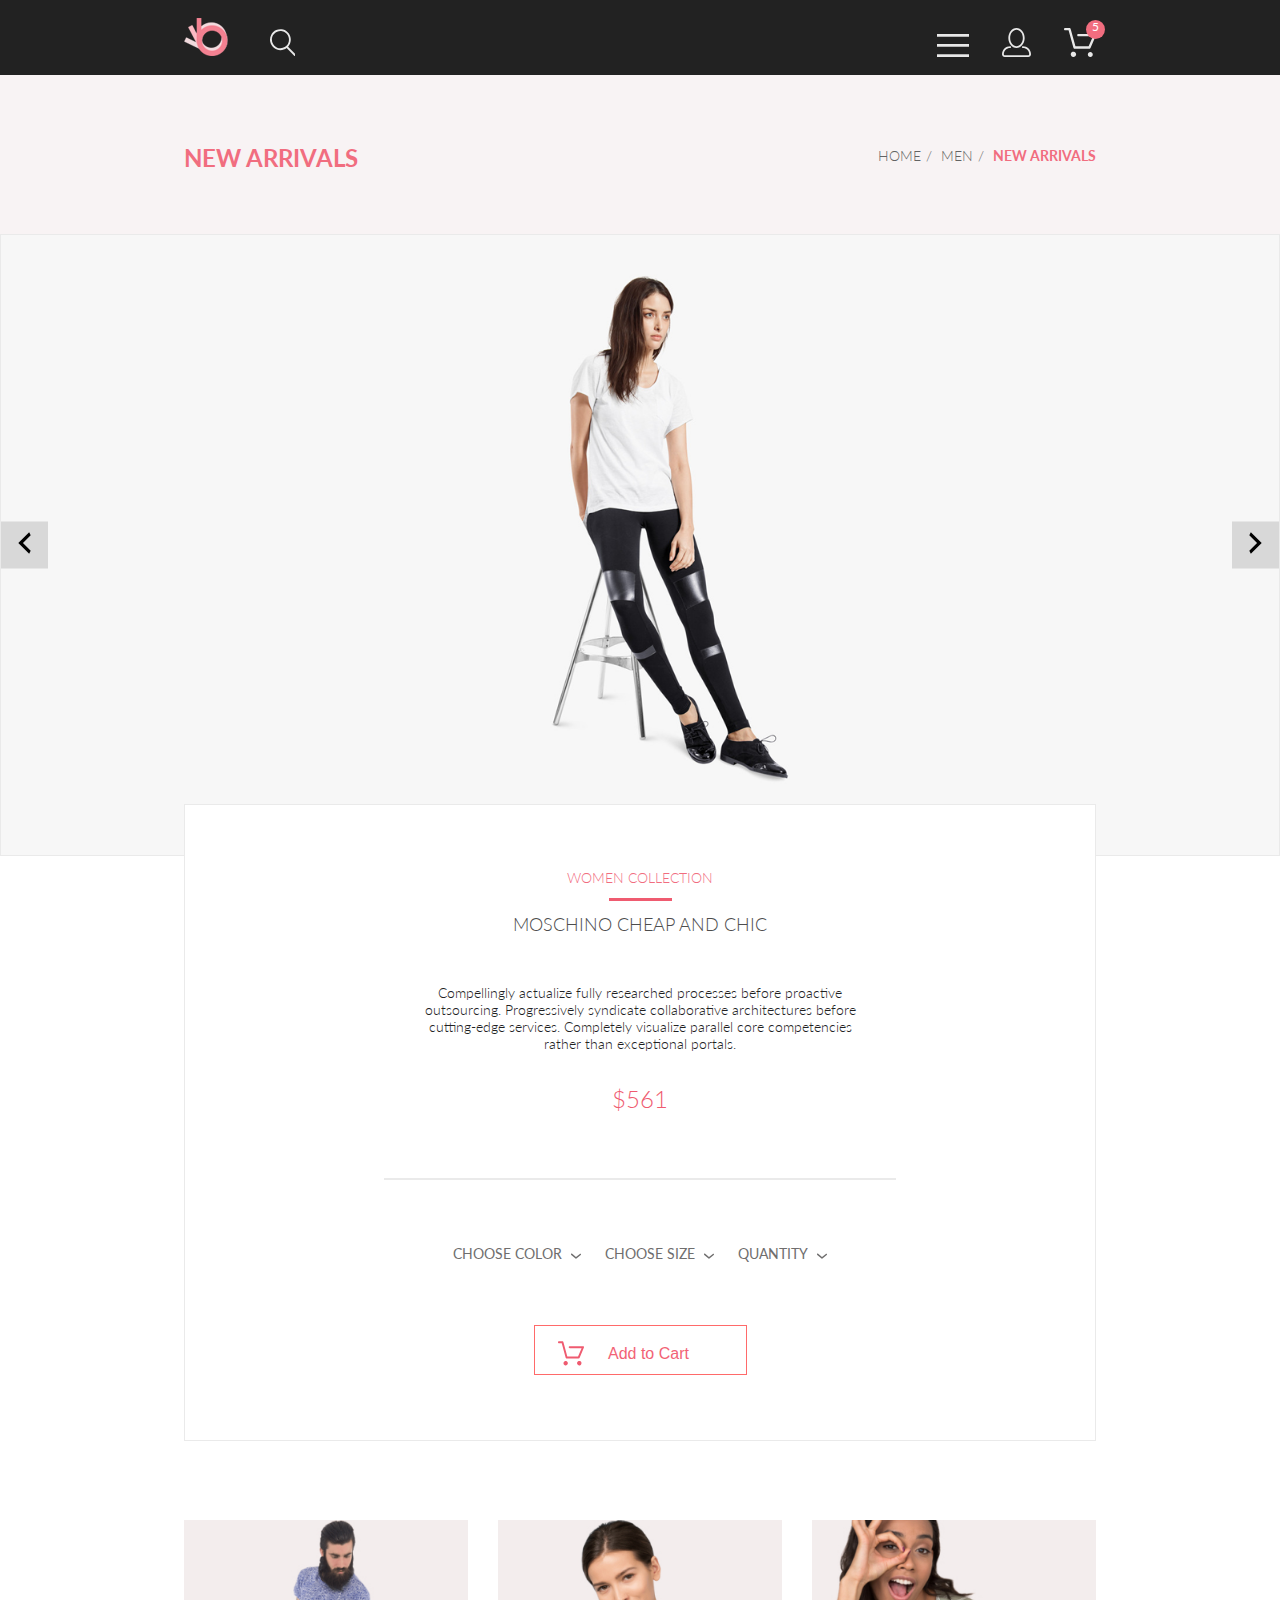
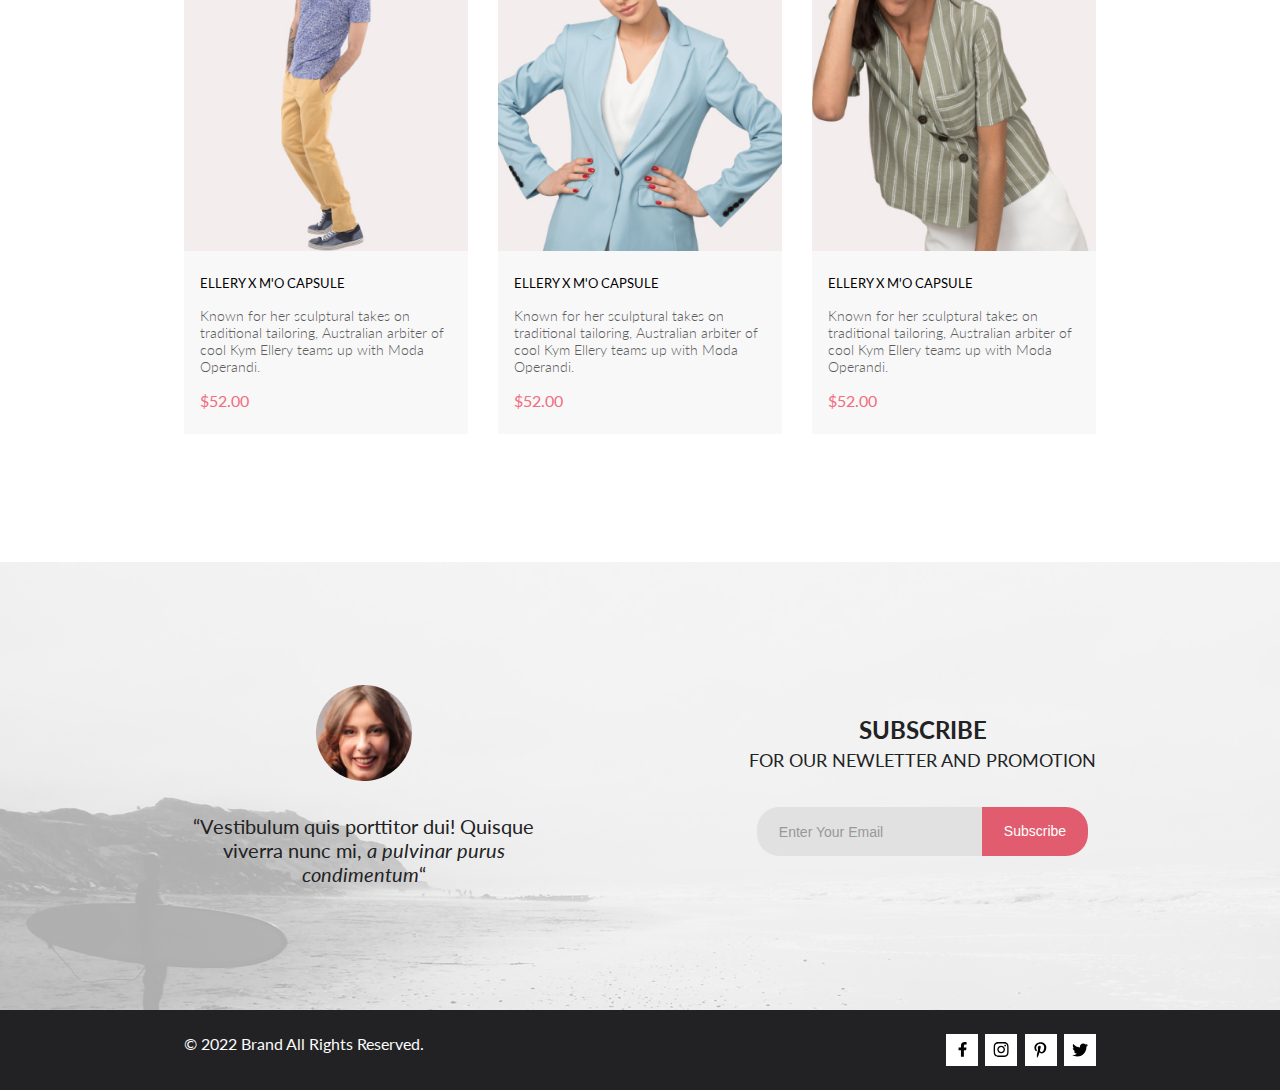
<file: pages/product.html>
<!DOCTYPE html>
<html lang="en">
  <head>
    <meta charset="UTF-8" />
    <meta http-equiv="X-UA-Compatible" content="IE=edge" />
    <meta name="viewport" content="width=device-width, initial-scale=1.0" />
    <title>Document</title>
    <link rel="preconnect" href="https://fonts.googleapis.com" />
    <link rel="preconnect" href="https://fonts.gstatic.com" crossorigin />
    <link
      href="https://fonts.googleapis.com/css2?family=Lato:wght@300;400;700;900&display=swap"
      rel="stylesheet"
    />
    <link rel="stylesheet" href="../styles/product-page.css" />
    <script defer src="../scripts/script.js"></script>
  </head>
  <body>
    <header class="header">
      <div class="center header__wrapper">
        <div class="header__left">
          <a href="../index.html" class="header__link header__logo"></a>
          <button class="header__link header__search"></button>
        </div>
        <div class="header__right">
          <button
            id="menu-btn"
            class="header__link header__menu"
          ></button>
          <a href="registration.html" class="header__link header__profile"></a>
          <a href="cart.html" class="header__link header__cart cart"> </a>
        </div>
        <div id="menu-list" class="header__menu-list menu-list__container">
          <h3 class="menu-list__header">MENU</h3>
          <menu class="menu-list">
            <li>
              <h4 class="menu-list__section-header">MAN</h4>
              <ul class="menu-list__section">
                <li class="menu-list__section-item">
                  <a class="menu-list__link" href="catalog.html">Accessories</a>
                </li>
                <li class="menu-list__section-item">
                  <a class="menu-list__link" href="catalog.html">Bags</a>
                </li>
                <li class="menu-list__section-item">
                  <a class="menu-list__link" href="catalog.html">Denim</a>
                </li>
                <li class="menu-list__section-item">
                  <a class="menu-list__link" href="catalog.html">T-Shirts</a>
                </li>
              </ul>
            </li>
            <li>
              <h4 class="menu-list__section-header">WOMAN</h4>
              <ul class="menu-list__section">
                <li class="menu-list__section-item">
                  <a class="menu-list__link" href="catalog.html">Accessories</a>
                </li>
                <li class="menu-list__section-item">
                  <a class="menu-list__link" href="catalog.html"
                    >Jackets & Coats</a
                  >
                </li>
                <li class="menu-list__section-item">
                  <a class="menu-list__link" href="catalog.html">Polos</a>
                </li>
                <li class="menu-list__section-item">
                  <a class="menu-list__link" href="catalog.html">T-Shirts</a>
                </li>
                <li class="menu-list__section-item">
                  <a class="menu-list__link" href="catalog.html">Shirts</a>
                </li>
              </ul>
            </li>
            <li>
              <h4 class="menu-list__section-header">KIDS</h4>
              <ul class="menu-list__section">
                <li class="menu-list__section-item">
                  <a class="menu-list__link" href="catalog.html">Accessories</a>
                </li>
                <li class="menu-list__section-item">
                  <a class="menu-list__link" href="catalog.html"
                    >Jackets & Coats</a
                  >
                </li>
                <li class="menu-list__section-item">
                  <a class="menu-list__link" href="catalog.html">Polos</a>
                </li>
                <li class="menu-list__section-item">
                  <a class="menu-list__link" href="catalog.html">T-Shirts</a>
                </li>
                <li class="menu-list__section-item">
                  <a class="menu-list__link" href="catalog.html">Shirts</a>
                </li>
                <li class="menu-list__section-item">
                  <a class="menu-list__link" href="catalog.html">Bags</a>
                </li>
              </ul>
            </li>
          </menu>
        </div>
      </div>
    </header>

    <main>
      <section class="breadcrumbs">
        <div class="center breadcrumbs__wrapper">
          <h1 class="breadcrumbs__heading">
            <a
              class="breadcrumbs__link breadcrumbs__link_main"
              href="catalog.html"
              >NEW ARRIVALS</a
            >
          </h1>
          <nav class="breadcrumbs__links">
            <a class="breadcrumbs__link" href="../index.html">HOME</a>
            <a class="breadcrumbs__link" href="catalog.html">MEN</a>
            <a class="breadcrumbs__link" href="catalog.html">NEW ARRIVALS</a>
          </nav>
        </div>
      </section>

      <section class="product">
        <div class="product__images prod-images">
          <img
            class="prod-images__img"
            src="./../img/product.png"
            alt="MOSCHINO CHEAP AND CHIC"
          />

          <button class="prod-images__nav-btn prod-images__nav-btn_prev">
            <svg
              width="31"
              height="31"
              viewBox="0 0 31 31"
              fill="none"
              xmlns="http://www.w3.org/2000/svg"
            >
              <path
                class="prod-images__nav-btn-path"
                d="M21.6998 7.7499L13.9498 15.4999L21.6998 23.2499L20.1498 26.3499L9.2998 15.4999L20.1498 4.6499L21.6998 7.7499Z"
              />
            </svg>
          </button>
          <button class="prod-images__nav-btn prod-images__nav-btn_next">
            <svg
              width="31"
              height="31"
              viewBox="0 0 31 31"
              fill="none"
              xmlns="http://www.w3.org/2000/svg"
            >
              <path
                class="prod-images__nav-btn-path"
                d="M9.2998 23.2499L17.0498 15.4999L9.2998 7.7499L10.8498 4.6499L21.6998 15.4999L10.8498 26.3499L9.2998 23.2499Z"
              />
            </svg>
          </button>
        </div>

        <div class="center prod-info__wrapper">
          <div class="product__info prod-info">
            <a class="prod-info__category" href="#">WOMEN COLLECTION</a>
            <div class="prod-info__decorative-line1"></div>
            <h2 class="prod-info__name">MOSCHINO CHEAP AND CHIC</h2>
            <p class="prod-info__description">
              Compellingly actualize fully researched processes before proactive
              outsourcing. Progressively syndicate collaborative architectures
              before cutting-edge services. Completely visualize parallel core
              competencies rather than exceptional portals.
            </p>
            <p class="prod-info__price">$561</p>
            <div class="prod-info__decorative-line2"></div>
            <div class="prod-info__options">
              <details class="prod-info__option">
                <summary class="prod-info__option-summary">
                  CHOOSE COLOR
                </summary>
              </details>
              <details class="prod-info__option">
                <summary class="prod-info__option-summary">CHOOSE SIZE</summary>
              </details>
              <details class="prod-info__option">
                <summary class="prod-info__option-summary">QUANTITY</summary>
              </details>
            </div>
            <button class="prod-info__add-btn">
              <svg
                width="27"
                height="25"
                viewBox="0 0 27 25"
                xmlns="http://www.w3.org/2000/svg"
              >
                <path
                  class="prod-info__img-path"
                  d="M5.49847 22.185C5.50635 21.752 5.64091 21.3309 5.88519 20.9748C6.12947 20.6186 6.47261 20.3431 6.87158 20.1828C7.27055 20.0226 7.7076 19.9848 8.12781 20.0741C8.54802 20.1635 8.93269 20.376 9.23358 20.685C9.53447 20.994 9.73817 21.3857 9.81909 21.811C9.90002 22.2363 9.85453 22.6763 9.68842 23.0756C9.52231 23.475 9.24296 23.8161 8.88538 24.0559C8.52779 24.2957 8.10791 24.4237 7.67847 24.4237C7.38956 24.4211 7.10399 24.3611 6.83807 24.2472C6.57216 24.1333 6.3311 23.9676 6.12866 23.7597C5.92623 23.5518 5.76639 23.3057 5.65826 23.0355C5.55013 22.7653 5.49584 22.4763 5.49847 22.185ZM21.3045 24.4237C20.8711 24.4303 20.4453 24.3087 20.0797 24.074C19.7141 23.8393 19.4247 23.5017 19.2471 23.103C19.0696 22.7042 19.0117 22.2618 19.0806 21.8303C19.1496 21.3988 19.3423 20.9971 19.6351 20.6748C19.9278 20.3524 20.3077 20.1236 20.728 20.0165C21.1482 19.9095 21.5903 19.929 21.9997 20.0724C22.4091 20.2159 22.7679 20.4771 23.0317 20.8238C23.2956 21.1706 23.453 21.5877 23.4845 22.0236C23.5269 22.6155 23.3369 23.2004 22.9555 23.6523C22.7706 23.8745 22.5436 24.0574 22.2877 24.1901C22.0319 24.3227 21.7524 24.4025 21.4655 24.4247L21.3045 24.4237ZM8.59351 17.4855C8.38116 17.4851 8.17488 17.414 8.00671 17.2833C7.83855 17.1525 7.71792 16.9694 7.66351 16.7624L3.73651 2.19527H0.978516C0.719001 2.19527 0.470064 2.09128 0.28656 1.90622C0.103056 1.72116 0 1.47018 0 1.20847C0 0.946764 0.103056 0.695782 0.28656 0.510726C0.470064 0.325669 0.719001 0.22168 0.978516 0.22168H4.45752C4.66982 0.222254 4.876 0.293463 5.04413 0.424184C5.21226 0.554905 5.33295 0.737883 5.38751 0.944787L9.31451 15.5119H20.0185L23.5765 7.12665H11.7185C11.459 7.12665 11.2101 7.02266 11.0266 6.83761C10.8431 6.65255 10.74 6.40157 10.74 6.13986C10.74 5.87815 10.8431 5.62717 11.0266 5.44211C11.2101 5.25705 11.459 5.15306 11.7185 5.15306H25.0535C25.2131 5.15352 25.3701 5.19451 25.5099 5.27223C25.6497 5.34995 25.7679 5.46195 25.8535 5.59784C25.9413 5.73569 25.9945 5.89303 26.0084 6.05627C26.0224 6.21951 25.9966 6.38368 25.9335 6.53465L21.5425 16.8935C21.469 17.0684 21.3462 17.2177 21.1895 17.3229C21.0327 17.4281 20.8488 17.4846 20.6605 17.4855H8.59351Z"
                />
              </svg>
              <span>Add to Cart</span>
            </button>
          </div>
        </div>
      </section>

      <section class="items items_product-page">
        <div class="center items__wrapper">
          <div class="items__main items__main_product-page">
            <article class="item">
              <div class="item__img-wrapper">
                <img src="../img/item4.jpg" alt="Item 4" class="item__img" />
                <button class="item__add-btn">
                  <svg
                    class="item__cart-icon"
                    width="32"
                    height="29"
                    viewBox="0 0 32 29"
                    fill="none"
                    xmlns="http://www.w3.org/2000/svg"
                  >
                    <path
                      class="item__cart-icon-path"
                      d="M26.2009 29C25.5532 28.9738 24.9415 28.6948 24.4972 28.2227C24.0529 27.7506 23.8114 27.1232 23.8245 26.475C23.8376 25.8269 24.1043 25.2097 24.5673 24.7559C25.0303 24.3022 25.6527 24.048 26.301 24.048C26.9493 24.048 27.5717 24.3022 28.0347 24.7559C28.4977 25.2097 28.7644 25.8269 28.7775 26.475C28.7906 27.1232 28.549 27.7506 28.1047 28.2227C27.6604 28.6948 27.0488 28.9738 26.401 29H26.2009ZM6.75293 26.32C6.75293 25.79 6.91011 25.2718 7.20459 24.8311C7.49907 24.3904 7.91764 24.0469 8.40735 23.844C8.89705 23.6412 9.43594 23.5881 9.95581 23.6915C10.4757 23.7949 10.9532 24.0502 11.328 24.425C11.7028 24.7998 11.9581 25.2773 12.0615 25.7972C12.1649 26.317 12.1118 26.8559 11.9089 27.3456C11.7061 27.8353 11.3626 28.2539 10.9219 28.5483C10.4812 28.8428 9.96304 29 9.43298 29C9.08087 29.0003 8.73212 28.9311 8.40674 28.7966C8.08136 28.662 7.78569 28.4646 7.53662 28.2158C7.28755 27.9669 7.09001 27.6713 6.9552 27.3461C6.82039 27.0208 6.75098 26.6721 6.75098 26.32H6.75293ZM10.553 20.686C10.2935 20.6868 10.0409 20.6024 9.83411 20.4457C9.62727 20.2891 9.47758 20.0689 9.40796 19.819L4.57495 2.36401H1.18201C0.868521 2.36401 0.567859 2.23947 0.346191 2.01781C0.124523 1.79614 0 1.49549 0 1.18201C0 0.868519 0.124523 0.567873 0.346191 0.346205C0.567859 0.124537 0.868521 5.81268e-06 1.18201 5.81268e-06H5.46301C5.7225 -0.00080736 5.97504 0.0837201 6.18176 0.240568C6.38848 0.397416 6.53784 0.617884 6.60693 0.868006L11.4399 18.323H24.6179L29.001 8.27501H14.401C14.2428 8.27961 14.0854 8.25242 13.9379 8.19507C13.7904 8.13771 13.6559 8.05134 13.5424 7.94108C13.4288 7.83082 13.3386 7.69891 13.277 7.55315C13.2154 7.40739 13.1836 7.25075 13.1836 7.0925C13.1836 6.93426 13.2154 6.77762 13.277 6.63186C13.3386 6.4861 13.4288 6.35419 13.5424 6.24393C13.6559 6.13367 13.7904 6.0473 13.9379 5.98994C14.0854 5.93259 14.2428 5.90541 14.401 5.91001H30.814C31.0097 5.90996 31.2022 5.95866 31.3744 6.05172C31.5465 6.14478 31.6928 6.27926 31.7999 6.44301C31.9078 6.60729 31.9734 6.79569 31.9908 6.99145C32.0083 7.18721 31.9771 7.38424 31.9 7.565L26.495 19.977C26.4026 20.1876 26.251 20.3668 26.0585 20.4927C25.866 20.6186 25.641 20.6858 25.411 20.686H10.553Z"
                      fill="#E8E8E8"
                    />
                  </svg>
                  <span>Add to Cart</span>
                </button>
              </div>
              <a href="product.html" class="item__link">
                <div class="item__text">
                  <h3 class="item__name">ELLERY X M'O CAPSULE</h3>
                  <p class="item__description">
                    Known for her sculptural takes on traditional tailoring,
                    Australian arbiter of cool Kym Ellery teams up with Moda
                    Operandi.
                  </p>
                  <p class="item__price">$52.00</p>
                </div>
              </a>
            </article>
            <article class="item">
              <div class="item__img-wrapper">
                <img src="../img/item5.jpg" alt="Item 5" class="item__img" />
                <button class="item__add-btn">
                  <svg
                    class="item__cart-icon"
                    width="32"
                    height="29"
                    viewBox="0 0 32 29"
                    fill="none"
                    xmlns="http://www.w3.org/2000/svg"
                  >
                    <path
                      class="item__cart-icon-path"
                      d="M26.2009 29C25.5532 28.9738 24.9415 28.6948 24.4972 28.2227C24.0529 27.7506 23.8114 27.1232 23.8245 26.475C23.8376 25.8269 24.1043 25.2097 24.5673 24.7559C25.0303 24.3022 25.6527 24.048 26.301 24.048C26.9493 24.048 27.5717 24.3022 28.0347 24.7559C28.4977 25.2097 28.7644 25.8269 28.7775 26.475C28.7906 27.1232 28.549 27.7506 28.1047 28.2227C27.6604 28.6948 27.0488 28.9738 26.401 29H26.2009ZM6.75293 26.32C6.75293 25.79 6.91011 25.2718 7.20459 24.8311C7.49907 24.3904 7.91764 24.0469 8.40735 23.844C8.89705 23.6412 9.43594 23.5881 9.95581 23.6915C10.4757 23.7949 10.9532 24.0502 11.328 24.425C11.7028 24.7998 11.9581 25.2773 12.0615 25.7972C12.1649 26.317 12.1118 26.8559 11.9089 27.3456C11.7061 27.8353 11.3626 28.2539 10.9219 28.5483C10.4812 28.8428 9.96304 29 9.43298 29C9.08087 29.0003 8.73212 28.9311 8.40674 28.7966C8.08136 28.662 7.78569 28.4646 7.53662 28.2158C7.28755 27.9669 7.09001 27.6713 6.9552 27.3461C6.82039 27.0208 6.75098 26.6721 6.75098 26.32H6.75293ZM10.553 20.686C10.2935 20.6868 10.0409 20.6024 9.83411 20.4457C9.62727 20.2891 9.47758 20.0689 9.40796 19.819L4.57495 2.36401H1.18201C0.868521 2.36401 0.567859 2.23947 0.346191 2.01781C0.124523 1.79614 0 1.49549 0 1.18201C0 0.868519 0.124523 0.567873 0.346191 0.346205C0.567859 0.124537 0.868521 5.81268e-06 1.18201 5.81268e-06H5.46301C5.7225 -0.00080736 5.97504 0.0837201 6.18176 0.240568C6.38848 0.397416 6.53784 0.617884 6.60693 0.868006L11.4399 18.323H24.6179L29.001 8.27501H14.401C14.2428 8.27961 14.0854 8.25242 13.9379 8.19507C13.7904 8.13771 13.6559 8.05134 13.5424 7.94108C13.4288 7.83082 13.3386 7.69891 13.277 7.55315C13.2154 7.40739 13.1836 7.25075 13.1836 7.0925C13.1836 6.93426 13.2154 6.77762 13.277 6.63186C13.3386 6.4861 13.4288 6.35419 13.5424 6.24393C13.6559 6.13367 13.7904 6.0473 13.9379 5.98994C14.0854 5.93259 14.2428 5.90541 14.401 5.91001H30.814C31.0097 5.90996 31.2022 5.95866 31.3744 6.05172C31.5465 6.14478 31.6928 6.27926 31.7999 6.44301C31.9078 6.60729 31.9734 6.79569 31.9908 6.99145C32.0083 7.18721 31.9771 7.38424 31.9 7.565L26.495 19.977C26.4026 20.1876 26.251 20.3668 26.0585 20.4927C25.866 20.6186 25.641 20.6858 25.411 20.686H10.553Z"
                      fill="#E8E8E8"
                    />
                  </svg>
                  <span>Add to Cart</span>
                </button>
              </div>
              <a href="product.html" class="item__link">
                <div class="item__text">
                  <h3 class="item__name">ELLERY X M'O CAPSULE</h3>
                  <p class="item__description">
                    Known for her sculptural takes on traditional tailoring,
                    Australian arbiter of cool Kym Ellery teams up with Moda
                    Operandi.
                  </p>
                  <p class="item__price">$52.00</p>
                </div>
              </a>
            </article>
            <article class="item">
              <div class="item__img-wrapper">
                <img src="../img/item6.jpg" alt="Item 6" class="item__img" />
                <button class="item__add-btn">
                  <svg
                    class="item__cart-icon"
                    width="32"
                    height="29"
                    viewBox="0 0 32 29"
                    fill="none"
                    xmlns="http://www.w3.org/2000/svg"
                  >
                    <path
                      class="item__cart-icon-path"
                      d="M26.2009 29C25.5532 28.9738 24.9415 28.6948 24.4972 28.2227C24.0529 27.7506 23.8114 27.1232 23.8245 26.475C23.8376 25.8269 24.1043 25.2097 24.5673 24.7559C25.0303 24.3022 25.6527 24.048 26.301 24.048C26.9493 24.048 27.5717 24.3022 28.0347 24.7559C28.4977 25.2097 28.7644 25.8269 28.7775 26.475C28.7906 27.1232 28.549 27.7506 28.1047 28.2227C27.6604 28.6948 27.0488 28.9738 26.401 29H26.2009ZM6.75293 26.32C6.75293 25.79 6.91011 25.2718 7.20459 24.8311C7.49907 24.3904 7.91764 24.0469 8.40735 23.844C8.89705 23.6412 9.43594 23.5881 9.95581 23.6915C10.4757 23.7949 10.9532 24.0502 11.328 24.425C11.7028 24.7998 11.9581 25.2773 12.0615 25.7972C12.1649 26.317 12.1118 26.8559 11.9089 27.3456C11.7061 27.8353 11.3626 28.2539 10.9219 28.5483C10.4812 28.8428 9.96304 29 9.43298 29C9.08087 29.0003 8.73212 28.9311 8.40674 28.7966C8.08136 28.662 7.78569 28.4646 7.53662 28.2158C7.28755 27.9669 7.09001 27.6713 6.9552 27.3461C6.82039 27.0208 6.75098 26.6721 6.75098 26.32H6.75293ZM10.553 20.686C10.2935 20.6868 10.0409 20.6024 9.83411 20.4457C9.62727 20.2891 9.47758 20.0689 9.40796 19.819L4.57495 2.36401H1.18201C0.868521 2.36401 0.567859 2.23947 0.346191 2.01781C0.124523 1.79614 0 1.49549 0 1.18201C0 0.868519 0.124523 0.567873 0.346191 0.346205C0.567859 0.124537 0.868521 5.81268e-06 1.18201 5.81268e-06H5.46301C5.7225 -0.00080736 5.97504 0.0837201 6.18176 0.240568C6.38848 0.397416 6.53784 0.617884 6.60693 0.868006L11.4399 18.323H24.6179L29.001 8.27501H14.401C14.2428 8.27961 14.0854 8.25242 13.9379 8.19507C13.7904 8.13771 13.6559 8.05134 13.5424 7.94108C13.4288 7.83082 13.3386 7.69891 13.277 7.55315C13.2154 7.40739 13.1836 7.25075 13.1836 7.0925C13.1836 6.93426 13.2154 6.77762 13.277 6.63186C13.3386 6.4861 13.4288 6.35419 13.5424 6.24393C13.6559 6.13367 13.7904 6.0473 13.9379 5.98994C14.0854 5.93259 14.2428 5.90541 14.401 5.91001H30.814C31.0097 5.90996 31.2022 5.95866 31.3744 6.05172C31.5465 6.14478 31.6928 6.27926 31.7999 6.44301C31.9078 6.60729 31.9734 6.79569 31.9908 6.99145C32.0083 7.18721 31.9771 7.38424 31.9 7.565L26.495 19.977C26.4026 20.1876 26.251 20.3668 26.0585 20.4927C25.866 20.6186 25.641 20.6858 25.411 20.686H10.553Z"
                      fill="#E8E8E8"
                    />
                  </svg>
                  <span>Add to Cart</span>
                </button>
              </div>
              <a href="product.html" class="item__link">
                <div class="item__text">
                  <h3 class="item__name">ELLERY X M'O CAPSULE</h3>
                  <p class="item__description">
                    Known for her sculptural takes on traditional tailoring,
                    Australian arbiter of cool Kym Ellery teams up with Moda
                    Operandi.
                  </p>
                  <p class="item__price">$52.00</p>
                </div>
              </a>
            </article>
          </div>
        </div>
      </section>
    </main>

    <section class="subscribe">
      <div class="center subscribe__wrapper">
        <figure class="subscribe__left">
          <img
            class="subscribe__img"
            src="./../img/subscribe_portrait.png"
            alt="A woman's face"
          />
          <figcaption class="subscribe__img-caption">
            “Vestibulum quis porttitor dui! Quisque viverra nunc mi,
            <span class="subscribe__img-caption_italic"
              >a pulvinar purus condimentum</span
            >“
          </figcaption>
        </figure>
        <div class="subscribe__right">
          <h2 class="subscribe__heading">SUBSCRIBE</h2>
          <p class="subscribe__subheading">FOR OUR NEWLETTER AND PROMOTION</p>
          <form class="subscribe__form" action="#">
            <input
              class="subscribe__input"
              type="email"
              placeholder="Enter Your Email"
              id="email"
              name="email"
              autocomplete="email"
            />
            <button class="subscribe__btn" type="submit">Subscribe</button>
          </form>
        </div>
      </div>
    </section>

    <footer class="footer">
      <div class="center footer__wrapper">
        <p class="footer__copyright">&copy; 2022 Brand All Rights Reserved.</p>
        <div class="footer__socials socials">
          <a href="#" class="socials__link">
            <svg
              width="11"
              height="16"
              viewBox="0 0 11 16"
              fill="none"
              xmlns="http://www.w3.org/2000/svg"
            >
              <path
                class="socials__img-path"
                d="M9.08827 8.28L9.50677 5.61602H6.89013V3.88729C6.89013 3.15847 7.25565 2.44806 8.42756 2.44806H9.61713V0.179975C9.61713 0.179975 8.53763 0 7.50551 0C5.35064 0 3.94211 1.27593 3.94211 3.5857V5.61602H1.54678V8.28H3.94211V14.72H6.89013V8.28H9.08827Z"
              />
            </svg>
          </a>
          <a href="#" class="socials__link">
            <svg
              width="16"
              height="15"
              viewBox="0 0 16 15"
              fill="none"
              xmlns="http://www.w3.org/2000/svg"
            >
              <path
                class="socials__img-path"
                d="M8.13677 3.68162C6.02163 3.68162 4.31555 5.38494 4.31555 7.49666C4.31555 9.60838 6.02163 11.3117 8.13677 11.3117C10.2519 11.3117 11.958 9.60838 11.958 7.49666C11.958 5.38494 10.2519 3.68162 8.13677 3.68162ZM8.13677 9.97693C6.76991 9.97693 5.65248 8.86463 5.65248 7.49666C5.65248 6.12869 6.76658 5.01639 8.13677 5.01639C9.50695 5.01639 10.6211 6.12869 10.6211 7.49666C10.6211 8.86463 9.50363 9.97693 8.13677 9.97693V9.97693ZM13.0056 3.52557C13.0056 4.02029 12.6065 4.41541 12.1143 4.41541C11.6188 4.41541 11.223 4.01697 11.223 3.52557C11.223 3.03416 11.6221 2.63572 12.1143 2.63572C12.6065 2.63572 13.0056 3.03416 13.0056 3.52557ZM15.5364 4.42869C15.4799 3.2367 15.2072 2.18084 14.3325 1.31092C13.4612 0.440997 12.4036 0.168732 11.2097 0.108966C9.9792 0.0392395 6.29101 0.0392395 5.0605 0.108966C3.8699 0.165411 2.81233 0.437677 1.93768 1.3076C1.06302 2.17752 0.793639 3.23338 0.733776 4.42537C0.663937 5.65389 0.663937 9.33611 0.733776 10.5646C0.790313 11.7566 1.06302 12.8125 1.93768 13.6824C2.81233 14.5523 3.86658 14.8246 5.0605 14.8844C6.29101 14.9541 9.9792 14.9541 11.2097 14.8844C12.4036 14.8279 13.4612 14.5556 14.3325 13.6824C15.2039 12.8125 15.4766 11.7566 15.5364 10.5646C15.6063 9.33611 15.6063 5.65721 15.5364 4.42869V4.42869ZM13.9468 11.8828C13.6874 12.5336 13.1852 13.0349 12.53 13.2972C11.5489 13.6857 9.22094 13.5961 8.13677 13.5961C7.05259 13.5961 4.72128 13.6824 3.74353 13.2972C3.09169 13.0383 2.58951 12.5369 2.32678 11.8828C1.93768 10.9033 2.02747 8.57908 2.02747 7.49666C2.02747 6.41424 1.941 4.0867 2.32678 3.11053C2.58619 2.45975 3.08837 1.95838 3.74353 1.69608C4.72461 1.3076 7.05259 1.39725 8.13677 1.39725C9.22094 1.39725 11.5523 1.31092 12.53 1.69608C13.1818 1.95506 13.684 2.45643 13.9468 3.11053C14.3359 4.09002 14.2461 6.41424 14.2461 7.49666C14.2461 8.57908 14.3359 10.9066 13.9468 11.8828Z"
              />
            </svg>
          </a>
          <a href="#" class="socials__link">
            <svg
              width="13"
              height="16"
              viewBox="0 0 13 16"
              fill="none"
              xmlns="http://www.w3.org/2000/svg"
            >
              <path
                class="socials__img-path"
                d="M6.7402 0.203125C3.55552 0.203125 0.408081 2.34063 0.408081 5.8C0.408081 8 1.63726 9.25 2.38221 9.25C2.68951 9.25 2.86643 8.3875 2.86643 8.14375C2.86643 7.85313 2.13079 7.23438 2.13079 6.025C2.13079 3.5125 4.03043 1.73125 6.48878 1.73125C8.60259 1.73125 10.167 2.94062 10.167 5.1625C10.167 6.82187 9.50585 9.93437 7.3641 9.93437C6.59121 9.93437 5.93006 9.37187 5.93006 8.56563C5.93006 7.38438 6.74951 6.24062 6.74951 5.02187C6.74951 2.95312 3.83487 3.32812 3.83487 5.82812C3.83487 6.35313 3.90006 6.93437 4.13286 7.4125C3.70451 9.26875 2.82919 12.0344 2.82919 13.9469C2.82919 14.5375 2.91299 15.1188 2.96886 15.7094C3.0744 15.8281 3.02163 15.8156 3.18304 15.7563C4.74744 13.6 4.69157 13.1781 5.39928 10.3562C5.78107 11.0875 6.76814 11.4812 7.55034 11.4812C10.8468 11.4812 12.3274 8.24688 12.3274 5.33125C12.3274 2.22813 9.66415 0.203125 6.7402 0.203125Z"
              />
            </svg>
          </a>
          <a href="#" class="socials__link">
            <svg
              width="17"
              height="14"
              viewBox="0 0 17 14"
              fill="none"
              xmlns="http://www.w3.org/2000/svg"
            >
              <path
                class="socials__img-path"
                d="M14.4181 3.74107C14.4281 3.88319 14.4281 4.02535 14.4281 4.16747C14.4281 8.50247 11.1509 13.4974 5.16096 13.4974C3.31558 13.4974 1.60132 12.9593 0.159302 12.0253C0.421495 12.0558 0.673569 12.0659 0.94585 12.0659C2.46851 12.0659 3.8702 11.5482 4.98953 10.6649C3.5576 10.6345 2.3576 9.69031 1.94415 8.39081C2.14585 8.42125 2.34751 8.44156 2.5593 8.44156C2.85172 8.44156 3.14418 8.40094 3.41643 8.32991C1.92401 8.02531 0.80465 6.70553 0.80465 5.11163V5.07103C1.23824 5.31469 1.74249 5.46697 2.2769 5.48725C1.39959 4.89841 0.824826 3.89335 0.824826 2.75628C0.824826 2.14716 0.98614 1.58878 1.26851 1.10147C2.87187 3.09131 5.28195 4.39078 7.98443 4.53294C7.93403 4.28928 7.90376 4.0355 7.90376 3.78169C7.90376 1.97457 9.35586 0.502502 11.1609 0.502502C12.0987 0.502502 12.9457 0.89844 13.5407 1.53803C14.2768 1.39591 14.9827 1.12178 15.6079 0.746159C15.3659 1.5076 14.8516 2.14719 14.176 2.55325C14.8315 2.48222 15.4668 2.29944 16.0516 2.04566C15.608 2.69538 15.0533 3.27403 14.4181 3.74107V3.74107Z"
              />
            </svg>
          </a>
        </div>
      </div>
    </footer>
  </body>
</html>
</file>
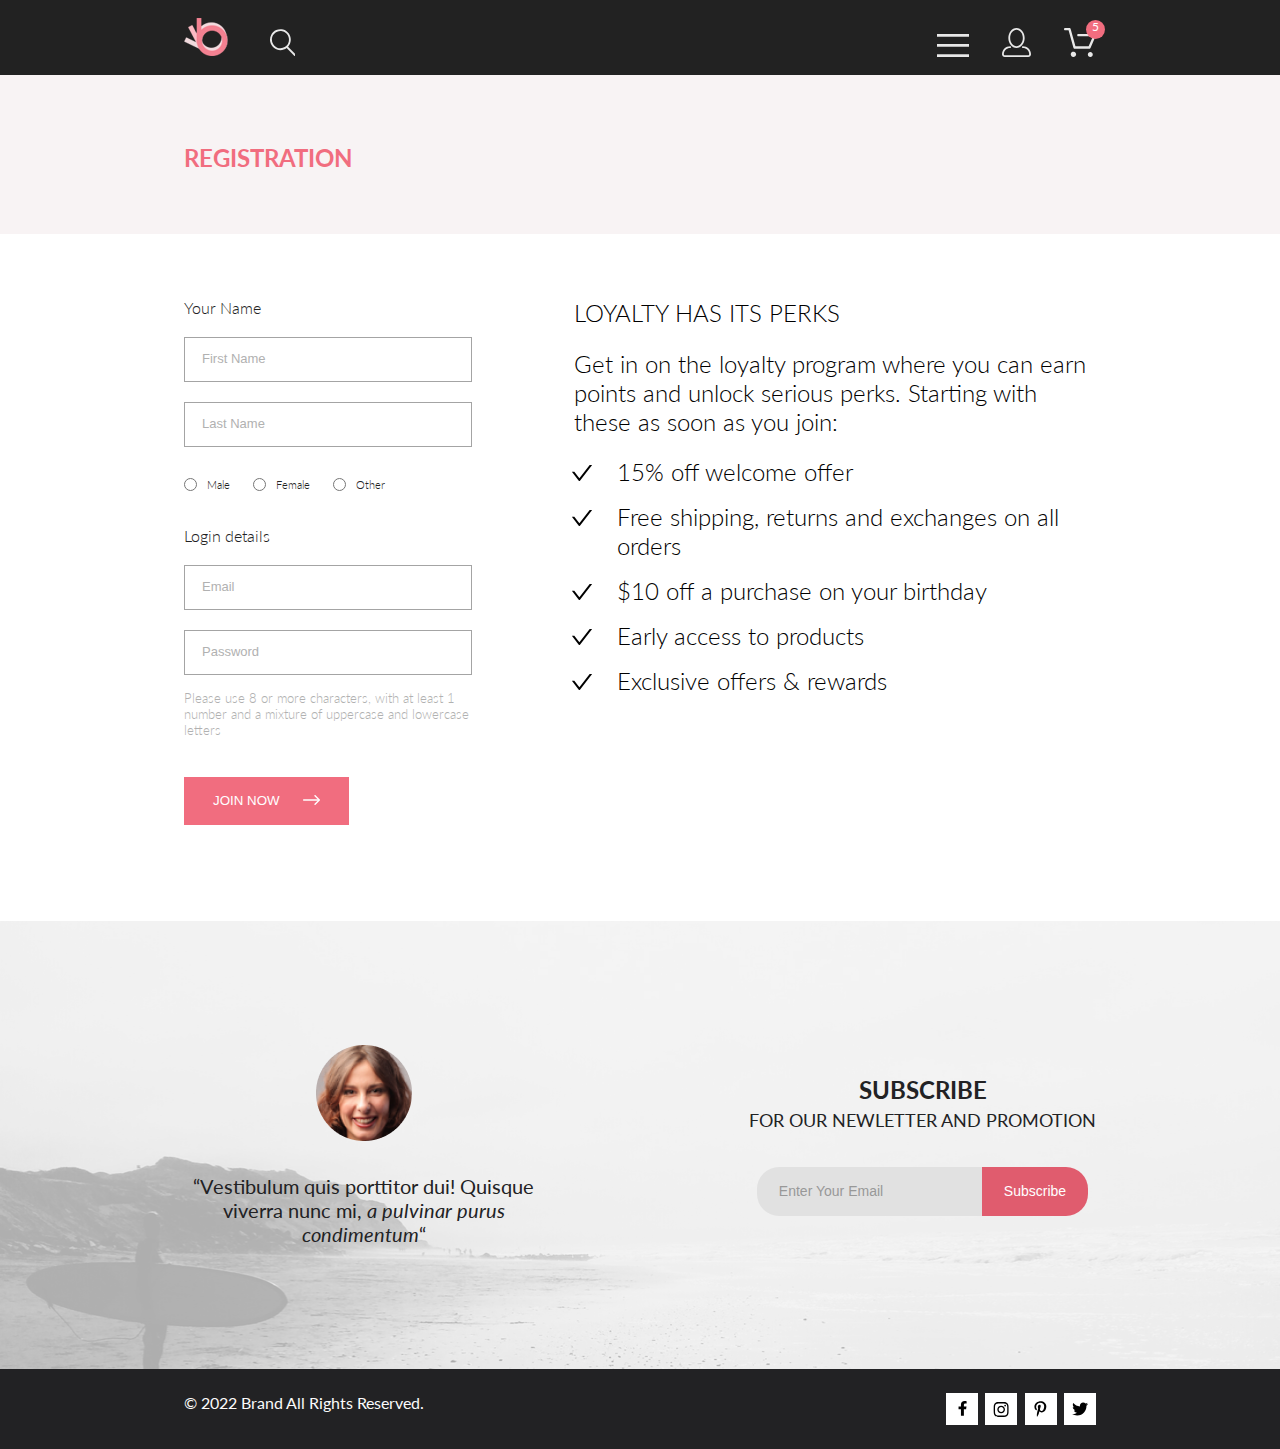
<file: pages/registration.html>
<!DOCTYPE html>
<html lang="en">
  <head>
    <meta charset="UTF-8" />
    <meta http-equiv="X-UA-Compatible" content="IE=edge" />
    <meta name="viewport" content="width=device-width, initial-scale=1.0" />
    <title>Document</title>
    <link rel="preconnect" href="https://fonts.googleapis.com" />
    <link rel="preconnect" href="https://fonts.gstatic.com" crossorigin />
    <link
      href="https://fonts.googleapis.com/css2?family=Lato:wght@300;400;700;900&display=swap"
      rel="stylesheet"
    />
    <link rel="stylesheet" href="../styles/registration-page.css" />
    <script defer src="../scripts/script.js"></script>
  </head>
  <body>
    <header class="header">
      <div class="center header__wrapper">
        <div class="header__left">
          <a href="../index.html" class="header__link header__logo"></a>
          <button class="header__link header__search"></button>
        </div>
        <div class="header__right">
          <button id="menu-btn" class="header__link header__menu"></button>
          <a href="#" class="header__link header__profile"></a>
          <a href="cart.html" class="header__link header__cart cart"> </a>
        </div>
        <div id="menu-list" class="header__menu-list menu-list__container">
          <h3 class="menu-list__header">MENU</h3>
          <menu class="menu-list">
            <li>
              <h4 class="menu-list__section-header">MAN</h4>
              <ul class="menu-list__section">
                <li class="menu-list__section-item">
                  <a class="menu-list__link" href="catalog.html">Accessories</a>
                </li>
                <li class="menu-list__section-item">
                  <a class="menu-list__link" href="catalog.html">Bags</a>
                </li>
                <li class="menu-list__section-item">
                  <a class="menu-list__link" href="catalog.html">Denim</a>
                </li>
                <li class="menu-list__section-item">
                  <a class="menu-list__link" href="catalog.html">T-Shirts</a>
                </li>
              </ul>
            </li>
            <li>
              <h4 class="menu-list__section-header">WOMAN</h4>
              <ul class="menu-list__section">
                <li class="menu-list__section-item">
                  <a class="menu-list__link" href="catalog.html">Accessories</a>
                </li>
                <li class="menu-list__section-item">
                  <a class="menu-list__link" href="catalog.html"
                    >Jackets & Coats</a
                  >
                </li>
                <li class="menu-list__section-item">
                  <a class="menu-list__link" href="catalog.html">Polos</a>
                </li>
                <li class="menu-list__section-item">
                  <a class="menu-list__link" href="catalog.html">T-Shirts</a>
                </li>
                <li class="menu-list__section-item">
                  <a class="menu-list__link" href="catalog.html">Shirts</a>
                </li>
              </ul>
            </li>
            <li>
              <h4 class="menu-list__section-header">KIDS</h4>
              <ul class="menu-list__section">
                <li class="menu-list__section-item">
                  <a class="menu-list__link" href="catalog.html">Accessories</a>
                </li>
                <li class="menu-list__section-item">
                  <a class="menu-list__link" href="catalog.html"
                    >Jackets & Coats</a
                  >
                </li>
                <li class="menu-list__section-item">
                  <a class="menu-list__link" href="catalog.html">Polos</a>
                </li>
                <li class="menu-list__section-item">
                  <a class="menu-list__link" href="catalog.html">T-Shirts</a>
                </li>
                <li class="menu-list__section-item">
                  <a class="menu-list__link" href="catalog.html">Shirts</a>
                </li>
                <li class="menu-list__section-item">
                  <a class="menu-list__link" href="catalog.html">Bags</a>
                </li>
              </ul>
            </li>
          </menu>
        </div>
      </div>
    </header>

    <main>
      <section class="breadcrumbs">
        <div class="center breadcrumbs__wrapper">
          <h1 class="breadcrumbs__heading">
            <a
              class="breadcrumbs__link breadcrumbs__link_main"
              href="#"
              >REGISTRATION</a
            >
          </h1>
        </div>
      </section>

      <section class="registration">
        <div class="center registration__wrapper">
          <form class="registration__form registration-form">
            <div class="registration-form__section">
              <h3 class="registration-form__section-title">Your Name</h3>
              <input
                class="registration-form__input"
                type="text"
                name="first-name"
                id="first-name"
                autocomplete="given-name"
                placeholder="First Name"
              />
              <input
                class="registration-form__input"
                type="text"
                name="last-name"
                id="last-name"
                autocomplete="family-name"
                placeholder="Last Name"
              />
            </div>
            <div class="radio-btn__wrapper">
              <label class="radio-btn" for="male">
                <input type="radio" name="gender" id="male" value="male" />
                <span class="radio-btn__text">Male</span>
              </label>
              <label class="radio-btn" for="female">
                <input type="radio" name="gender" id="female" value="female" />
                <span class="radio-btn__text">Female</span>
              </label>
              <label class="radio-btn" for="other">
                <input type="radio" name="gender" id="other" value="other" />
                <span class="radio-btn__text">Other</span>
              </label>
            </div>
            <div class="registration-form__section">
              <h3 class="registration-form__section-title">Login details</h3>
              <input
                class="registration-form__input"
                type="email"
                name="email"
                id="email"
                autocomplete="email"
                placeholder="Email"
              />
              <input
                class="registration-form__input"
                type="password"
                name="password"
                id="password"
                placeholder="Password"
              />
            </div>
            <p class="registration-form__tip">
              Please use 8 or more characters, with at least 1 number and a
              mixture of uppercase and lowercase letters
            </p>
            <button class="registration-form__submit-btn" type="submit">
              JOIN NOW
              <svg
                class="registration-form__submit-btn-icon"
                width="17"
                height="10"
                viewBox="0 0 17 10"
                fill="none"
                xmlns="http://www.w3.org/2000/svg"
              >
                <path
                  class="registration-form__submit-btn-icon-path"
                  fill-rule="evenodd"
                  clip-rule="evenodd"
                  d="M11.54 0.208095C11.6058 0.142131 11.684 0.0897967 11.77 0.0540883C11.8561 0.01838 11.9483 0 12.0415 0C12.1347 0 12.2269 0.01838 12.313 0.0540883C12.399 0.0897967 12.4772 0.142131 12.543 0.208095L16.7929 4.458C16.8589 4.5238 16.9112 4.60196 16.9469 4.68802C16.9826 4.77407 17.001 4.86632 17.001 4.95949C17.001 5.05266 16.9826 5.14491 16.9469 5.23097C16.9112 5.31702 16.8589 5.39518 16.7929 5.46098L12.543 9.71089C12.41 9.84389 12.2296 9.91861 12.0415 9.91861C11.8534 9.91861 11.673 9.84389 11.54 9.71089C11.407 9.57788 11.3323 9.39749 11.3323 9.2094C11.3323 9.0213 11.407 8.84091 11.54 8.70791L15.2898 4.95949L11.54 1.21107C11.474 1.14528 11.4217 1.06711 11.386 0.981059C11.3503 0.895005 11.3319 0.802752 11.3319 0.709584C11.3319 0.616415 11.3503 0.524162 11.386 0.438109C11.4217 0.352055 11.474 0.273891 11.54 0.208095V0.208095Z"
                  fill="white"
                />
                <path
                  class="registration-form__submit-btn-icon-path"
                  fill-rule="evenodd"
                  clip-rule="evenodd"
                  d="M0 4.95948C0 4.77162 0.0746263 4.59146 0.207462 4.45862C0.340297 4.32579 0.52046 4.25116 0.708318 4.25116H15.583C15.7708 4.25116 15.951 4.32579 16.0838 4.45862C16.2167 4.59146 16.2913 4.77162 16.2913 4.95948C16.2913 5.14734 16.2167 5.3275 16.0838 5.46033C15.951 5.59317 15.7708 5.6678 15.583 5.6678H0.708318C0.52046 5.6678 0.340297 5.59317 0.207462 5.46033C0.0746263 5.3275 0 5.14734 0 4.95948Z"
                  fill="white"
                />
              </svg>
            </button>
          </form>
          <div class="registration__info">
            <h2 class="registration__text registration__heading">
              LOYALTY HAS ITS PERKS
            </h2>
            <div class="registration__text registration__paragraph">
              Get in on the loyalty program where you can earn points and unlock
              serious perks. Starting with these as soon as you join:
            </div>
            <ul class="registration__list">
              <li class="registration__text registration__li">
                15% off welcome offer
              </li>
              <li class="registration__text registration__li">
                Free shipping, returns and exchanges on all orders
              </li>
              <li class="registration__text registration__li">
                $10 off a purchase on your birthday
              </li>
              <li class="registration__text registration__li">
                Early access to products
              </li>
              <li class="registration__text registration__li">
                Exclusive offers & rewards
              </li>
            </ul>
          </div>
        </div>
      </section>
    </main>

    <section class="subscribe">
      <div class="center subscribe__wrapper">
        <figure class="subscribe__left">
          <img
            class="subscribe__img"
            src="./../img/subscribe_portrait.png"
            alt="A woman's face"
          />
          <figcaption class="subscribe__img-caption">
            “Vestibulum quis porttitor dui! Quisque viverra nunc mi,
            <span class="subscribe__img-caption_italic"
              >a pulvinar purus condimentum</span
            >“
          </figcaption>
        </figure>
        <div class="subscribe__right">
          <h2 class="subscribe__heading">SUBSCRIBE</h2>
          <p class="subscribe__subheading">FOR OUR NEWLETTER AND PROMOTION</p>
          <form class="subscribe__form" action="#">
            <input
              class="subscribe__input"
              type="email"
              placeholder="Enter Your Email"
              id="email"
              name="email"
              autocomplete="email"
            />
            <button class="subscribe__btn" type="submit">Subscribe</button>
          </form>
        </div>
      </div>
    </section>

    <footer class="footer">
      <div class="center footer__wrapper">
        <p class="footer__copyright">&copy; 2022 Brand All Rights Reserved.</p>
        <div class="footer__socials socials">
          <a href="#" class="socials__link">
            <svg
              width="11"
              height="16"
              viewBox="0 0 11 16"
              fill="none"
              xmlns="http://www.w3.org/2000/svg"
            >
              <path
                class="socials__img-path"
                d="M9.08827 8.28L9.50677 5.61602H6.89013V3.88729C6.89013 3.15847 7.25565 2.44806 8.42756 2.44806H9.61713V0.179975C9.61713 0.179975 8.53763 0 7.50551 0C5.35064 0 3.94211 1.27593 3.94211 3.5857V5.61602H1.54678V8.28H3.94211V14.72H6.89013V8.28H9.08827Z"
              />
            </svg>
          </a>
          <a href="#" class="socials__link">
            <svg
              width="16"
              height="15"
              viewBox="0 0 16 15"
              fill="none"
              xmlns="http://www.w3.org/2000/svg"
            >
              <path
                class="socials__img-path"
                d="M8.13677 3.68162C6.02163 3.68162 4.31555 5.38494 4.31555 7.49666C4.31555 9.60838 6.02163 11.3117 8.13677 11.3117C10.2519 11.3117 11.958 9.60838 11.958 7.49666C11.958 5.38494 10.2519 3.68162 8.13677 3.68162ZM8.13677 9.97693C6.76991 9.97693 5.65248 8.86463 5.65248 7.49666C5.65248 6.12869 6.76658 5.01639 8.13677 5.01639C9.50695 5.01639 10.6211 6.12869 10.6211 7.49666C10.6211 8.86463 9.50363 9.97693 8.13677 9.97693V9.97693ZM13.0056 3.52557C13.0056 4.02029 12.6065 4.41541 12.1143 4.41541C11.6188 4.41541 11.223 4.01697 11.223 3.52557C11.223 3.03416 11.6221 2.63572 12.1143 2.63572C12.6065 2.63572 13.0056 3.03416 13.0056 3.52557ZM15.5364 4.42869C15.4799 3.2367 15.2072 2.18084 14.3325 1.31092C13.4612 0.440997 12.4036 0.168732 11.2097 0.108966C9.9792 0.0392395 6.29101 0.0392395 5.0605 0.108966C3.8699 0.165411 2.81233 0.437677 1.93768 1.3076C1.06302 2.17752 0.793639 3.23338 0.733776 4.42537C0.663937 5.65389 0.663937 9.33611 0.733776 10.5646C0.790313 11.7566 1.06302 12.8125 1.93768 13.6824C2.81233 14.5523 3.86658 14.8246 5.0605 14.8844C6.29101 14.9541 9.9792 14.9541 11.2097 14.8844C12.4036 14.8279 13.4612 14.5556 14.3325 13.6824C15.2039 12.8125 15.4766 11.7566 15.5364 10.5646C15.6063 9.33611 15.6063 5.65721 15.5364 4.42869V4.42869ZM13.9468 11.8828C13.6874 12.5336 13.1852 13.0349 12.53 13.2972C11.5489 13.6857 9.22094 13.5961 8.13677 13.5961C7.05259 13.5961 4.72128 13.6824 3.74353 13.2972C3.09169 13.0383 2.58951 12.5369 2.32678 11.8828C1.93768 10.9033 2.02747 8.57908 2.02747 7.49666C2.02747 6.41424 1.941 4.0867 2.32678 3.11053C2.58619 2.45975 3.08837 1.95838 3.74353 1.69608C4.72461 1.3076 7.05259 1.39725 8.13677 1.39725C9.22094 1.39725 11.5523 1.31092 12.53 1.69608C13.1818 1.95506 13.684 2.45643 13.9468 3.11053C14.3359 4.09002 14.2461 6.41424 14.2461 7.49666C14.2461 8.57908 14.3359 10.9066 13.9468 11.8828Z"
              />
            </svg>
          </a>
          <a href="#" class="socials__link">
            <svg
              width="13"
              height="16"
              viewBox="0 0 13 16"
              fill="none"
              xmlns="http://www.w3.org/2000/svg"
            >
              <path
                class="socials__img-path"
                d="M6.7402 0.203125C3.55552 0.203125 0.408081 2.34063 0.408081 5.8C0.408081 8 1.63726 9.25 2.38221 9.25C2.68951 9.25 2.86643 8.3875 2.86643 8.14375C2.86643 7.85313 2.13079 7.23438 2.13079 6.025C2.13079 3.5125 4.03043 1.73125 6.48878 1.73125C8.60259 1.73125 10.167 2.94062 10.167 5.1625C10.167 6.82187 9.50585 9.93437 7.3641 9.93437C6.59121 9.93437 5.93006 9.37187 5.93006 8.56563C5.93006 7.38438 6.74951 6.24062 6.74951 5.02187C6.74951 2.95312 3.83487 3.32812 3.83487 5.82812C3.83487 6.35313 3.90006 6.93437 4.13286 7.4125C3.70451 9.26875 2.82919 12.0344 2.82919 13.9469C2.82919 14.5375 2.91299 15.1188 2.96886 15.7094C3.0744 15.8281 3.02163 15.8156 3.18304 15.7563C4.74744 13.6 4.69157 13.1781 5.39928 10.3562C5.78107 11.0875 6.76814 11.4812 7.55034 11.4812C10.8468 11.4812 12.3274 8.24688 12.3274 5.33125C12.3274 2.22813 9.66415 0.203125 6.7402 0.203125Z"
              />
            </svg>
          </a>
          <a href="#" class="socials__link">
            <svg
              width="17"
              height="14"
              viewBox="0 0 17 14"
              fill="none"
              xmlns="http://www.w3.org/2000/svg"
            >
              <path
                class="socials__img-path"
                d="M14.4181 3.74107C14.4281 3.88319 14.4281 4.02535 14.4281 4.16747C14.4281 8.50247 11.1509 13.4974 5.16096 13.4974C3.31558 13.4974 1.60132 12.9593 0.159302 12.0253C0.421495 12.0558 0.673569 12.0659 0.94585 12.0659C2.46851 12.0659 3.8702 11.5482 4.98953 10.6649C3.5576 10.6345 2.3576 9.69031 1.94415 8.39081C2.14585 8.42125 2.34751 8.44156 2.5593 8.44156C2.85172 8.44156 3.14418 8.40094 3.41643 8.32991C1.92401 8.02531 0.80465 6.70553 0.80465 5.11163V5.07103C1.23824 5.31469 1.74249 5.46697 2.2769 5.48725C1.39959 4.89841 0.824826 3.89335 0.824826 2.75628C0.824826 2.14716 0.98614 1.58878 1.26851 1.10147C2.87187 3.09131 5.28195 4.39078 7.98443 4.53294C7.93403 4.28928 7.90376 4.0355 7.90376 3.78169C7.90376 1.97457 9.35586 0.502502 11.1609 0.502502C12.0987 0.502502 12.9457 0.89844 13.5407 1.53803C14.2768 1.39591 14.9827 1.12178 15.6079 0.746159C15.3659 1.5076 14.8516 2.14719 14.176 2.55325C14.8315 2.48222 15.4668 2.29944 16.0516 2.04566C15.608 2.69538 15.0533 3.27403 14.4181 3.74107V3.74107Z"
              />
            </svg>
          </a>
        </div>
      </div>
    </footer>
  </body>
</html>
</file>
<file: styles/index-page.css>
* {
  margin: 0;
  padding: 0;
  box-sizing: border-box;
}

body {
  font-family: "Lato", sans-serif;
  font-style: normal;
  color: #222222;
}

label:hover {
  cursor: pointer;
}

.center {
  max-width: 71.25vw;
  margin: 0 auto;
}

.nowrap {
  white-space: nowrap;
}

.page-accent-color {
  color: #ef5b70;
}

.header {
  position: relative;
  height: 75px;
  background-color: #222222;
}
.header__wrapper {
  display: flex;
  justify-content: space-between;
  height: 100%;
}
.header__left, .header__right {
  display: flex;
  align-items: end;
}
.header__left {
  gap: 41px;
  margin: 18px 0 19px;
}
.header__right {
  gap: 33px;
  margin: 18px 0 18px;
}
.header__link {
  transition-property: transform;
  transition-duration: 0.1s;
  transition-timing-function: ease-in-out;
  display: block;
  border: none;
  background-color: transparent;
  text-decoration: none;
  cursor: pointer;
  transform: scale(1);
}
.header__link:hover {
  transform: scale(1.1);
}
.header__logo {
  background-image: url("../img/logo.svg");
  height: 38px;
  width: 44px;
}
.header__search {
  background-image: url("../img/search.svg");
  height: 26.79px;
  width: 26px;
}
.header__menu {
  background-image: url("../img/menu.svg");
  height: 23px;
  width: 32px;
}
.header__profile {
  background-image: url("../img/profile.svg");
  height: 29px;
  width: 29px;
}
.header__cart {
  background-image: url("../img/cart.svg");
  height: 29px;
  width: 32px;
}
.header__menu-list {
  display: none;
  position: absolute;
  right: 0;
  top: 100%;
}

.cart {
  position: relative;
}
.cart::after {
  display: block;
  content: "5";
  font-weight: 400;
  font-size: 12px;
  line-height: 14px;
  position: absolute;
  top: -8px;
  right: -9px;
  border-radius: 50%;
  width: 19px;
  height: 19px;
  color: #ffffff;
  background-color: #f16d7f;
  text-align: center;
}
.cart_cart-page::after {
  display: none;
}

.menu-list {
  display: grid;
  gap: 20px;
}
.menu-list_catalog-page {
  gap: 18.5px;
  padding: 46px 17px 16px;
  margin-top: -30px;
  margin-left: -17px;
}
.menu-list, .menu-list__section {
  list-style-type: none;
}
.menu-list__container {
  padding: 32px 33px;
  width: 232px;
  background-color: #ffffff;
  box-shadow: 6px 4px 35px rgba(0, 0, 0, 0.21);
  z-index: 10;
}
.menu-list__header {
  font-weight: 700;
  font-size: 14px;
  line-height: 17px;
  margin-bottom: 24px;
}
.menu-list__summary {
  display: block;
}
.menu-list__summary::-webkit-details-marker {
  display: none;
}
.menu-list__section {
  display: grid;
  gap: 11px;
}
.menu-list__section_catalog-page {
  margin-top: 24.5px;
}
.menu-list__section-header {
  font-weight: 400;
  font-size: 14px;
  line-height: 17px;
  margin-bottom: 12px;
  color: #f16d7f;
}
.menu-list__section-header_catalog-page {
  border-left: 5px solid #ef5b70;
  border-bottom: 1px solid #ebebeb;
  margin-bottom: 0;
  padding: 11.5px 11px;
  cursor: pointer;
}
.menu-list__section-item {
  transition-property: transform;
  transition-duration: 0.1s;
  transition-timing-function: ease-in-out;
  font-weight: 400;
  font-size: 14px;
  line-height: 17px;
  color: #6f6e6e;
  padding-left: 23px;
  transform: translateX(0) scale(1);
}
.menu-list__section-item:hover {
  transform: translateX(5%) scale(1.1);
}
.menu-list__link {
  font-weight: 400;
  font-size: 14px;
  line-height: 17px;
  color: #6f6e6e;
  text-decoration: none;
}
.menu-list__section-item:hover .menu-list__link {
  text-decoration: underline;
}
.menu-list__checkbox {
  position: absolute;
  visibility: hidden;
  left: -999999px;
}
.menu-list__checkbox:checked + .menu-list__label {
  color: #ef5b70;
}

.show-menu-list {
  display: block;
}

.subscribe {
  background-image: url("../img/subscribe_background.png");
  background-position: center center;
  background-size: cover;
  color: #222224;
  text-align: center;
}
.subscribe__wrapper {
  display: flex;
  align-items: center;
  justify-content: space-between;
  height: 448px;
}
.subscribe__left {
  max-width: 359.45px;
}
.subscribe__img {
  transition-property: transform;
  transition-duration: 0.3s;
  transition-timing-function: ease-in-out;
  width: 96px;
  transform: scale(1);
}
.subscribe__left:hover .subscribe__img {
  transform: scale(1.1);
}
.subscribe__img-caption {
  font-weight: 400;
  font-size: 20px;
  line-height: 24px;
  margin-top: 30px;
}
.subscribe__img-caption_italic {
  font-style: italic;
}
.subscribe__right {
  display: flex;
  flex-direction: column;
  align-items: center;
}
.subscribe__heading {
  font-weight: 700;
  font-size: 24px;
  line-height: 30px;
}
.subscribe__subheading {
  font-weight: 400;
  font-size: 18px;
  line-height: 30px;
  text-align: center;
}
.subscribe__form {
  display: flex;
  margin-top: 32px;
}
.subscribe__input, .subscribe__btn {
  font-weight: 400;
  font-size: 14px;
  line-height: 17px;
  flex: 1;
  border: none;
  height: 49px;
}
.subscribe__input {
  transition-property: background-color;
  transition-duration: 0.1s;
  transition-timing-function: ease-in-out;
  padding: 0 22px;
  border-radius: 22px 0 0 22px;
  background-color: #e1e1e1;
  color: #222224;
}
.subscribe__input:hover {
  background-color: #f1f1f1;
}
.subscribe__btn {
  border-radius: 0 22px 22px 0;
  padding: 0 22px;
  background-color: #e05c6e;
  color: #ffffff;
  cursor: pointer;
  animation-duration: 0.5s;
  animation-name: subscribe;
  animation-iteration-count: infinite;
  animation-direction: alternate;
  animation-timing-function: ease-in-out;
}
@keyframes subscribe {
  from {
    background-color: #e05c6e;
    color: #ffffff;
  }
  to {
    background-color: #905991;
    color: #ffffff;
  }
}
.subscribe__btn:hover {
  background-color: #905991;
  color: #ffffff;
  animation: none;
}
.subscribe__input::placeholder {
  opacity: 0.67;
}
.subscribe__input:hover + .subscribe__btn {
  animation: none;
}

.footer {
  padding: 24px 0;
  background-color: #222224;
  color: #fbfbfb;
}
.footer__wrapper {
  display: flex;
  justify-content: space-between;
}

.socials {
  display: flex;
  gap: 7.29px;
}
.socials__img-path {
  fill: #000;
}
.socials__link:hover .socials__img-path {
  fill: #ffffff;
}
.socials__link {
  transition-property: background-color;
  transition-duration: 0.1s;
  transition-timing-function: ease-in-out;
  display: grid;
  align-content: center;
  justify-content: center;
  height: 32px;
  width: 32px;
  background-color: #ffffff;
  text-decoration: none;
}
.socials__link:hover {
  background-color: #f16d7f;
}
.socials__img-path {
  transition-property: fill;
  transition-duration: 0.1s;
  transition-timing-function: ease-in-out;
}

.top {
  display: flex;
  align-items: start;
  height: fit-content;
  background-color: #f1e4e6;
}
.top__img {
  transition-property: transform;
  transition-duration: 0.3s;
  transition-timing-function: ease-in-out;
  display: block;
  width: 50%;
  margin-right: 4vw;
  transform: translateX(0);
}
.top__img:hover {
  transform: translateX(-2%);
}
.top__heading {
  margin-top: 18vw;
}

.top-heading {
  transition-property: transform;
  transition-duration: 0.3s;
  transition-timing-function: ease-in-out;
  display: grid;
  column-gap: 16px;
  grid-template-areas: "decoration first-line" "decoration second-line";
  transform: translateX(0);
}
.top-heading:hover {
  transform: translateX(2%);
}
.top-heading__decoration {
  grid-area: decoration;
  height: 92px;
  width: 12px;
  background-color: #f16d7f;
}
.top-heading__first-line {
  font-weight: 900;
  font-size: 48px;
  line-height: 58px;
  grid-area: first-line;
}
.top-heading__second-line {
  font-weight: 700;
  font-size: 32px;
  line-height: 38px;
  grid-area: second-line;
}
.top-heading__second-line_accent {
  color: #f16d7f;
}

.categories {
  display: grid;
  grid-template-columns: repeat(3, 1fr);
  gap: 30px;
  padding: 65px 0 96px;
}
.categories__category {
  display: grid;
  aspect-ratio: 18/13;
  background-size: contain;
  background-repeat: no-repeat;
  text-decoration: none;
}
.categories__category_women {
  background-image: url("../img/women.jpg");
}
.categories__category_men {
  background-image: url("../img/men.jpg");
}
.categories__category_kids {
  background-image: url("../img/kids.jpg");
}
.categories__category_accessories {
  grid-column: span 3;
  aspect-ratio: 57/9;
  background-image: url("../img/accessories.jpg");
}

.category {
  transition-property: background-color;
  transition-duration: 0.1s;
  transition-timing-function: ease-in-out;
  display: grid;
  justify-items: center;
  align-content: center;
  background-color: rgba(33, 22, 22, 0.7);
}
.category:hover {
  background-color: rgba(33, 22, 22, 0.5);
}
.category__subheading {
  font-weight: 400;
  font-size: 16px;
  line-height: 19px;
  color: #ffffff;
}
.category__heading {
  font-weight: 700;
  font-size: 24px;
  line-height: 30px;
  color: #f16d7f;
}

.features {
  padding: 104px 0;
  background-color: #222224;
  color: #fbfbfb;
}
.features__wrapper {
  display: flex;
  justify-content: space-between;
  gap: 30px;
}

.feature {
  display: grid;
  justify-items: center;
  gap: 16px;
}
.feature__img {
  transition-property: transform;
  transition-duration: 0.1s;
  transition-timing-function: ease-in-out;
  transform: scale(1);
}
.feature:hover .feature__img {
  transform: scale(1.1);
}
.feature__heading {
  font-weight: 400;
  font-size: 20px;
  line-height: 24px;
}
.feature__description {
  font-weight: 300;
  font-size: 14px;
  line-height: 17px;
  text-align: center;
}

.items {
  padding-bottom: 60px;
}
.items_product-page {
  padding: 128px 0;
}
.items_catalog-page {
  padding: 13px 0 96px;
}
.items__wrapper {
  display: grid;
  justify-items: center;
}
.items__header {
  display: grid;
  justify-items: center;
  align-content: center;
  margin-bottom: 48px;
}
.items__heading {
  font-weight: 400;
  font-size: 30px;
  line-height: 36px;
  margin-bottom: 6px;
}
.items__subheading {
  font-weight: 400;
  font-size: 14px;
  line-height: 17px;
  color: #9f9f9f;
}
.items__main {
  display: grid;
  grid-template-columns: repeat(3, 1fr);
  column-gap: 30px;
  row-gap: 25px;
  margin-bottom: 48px;
}
.items__main_product-page {
  margin: 0;
}
.items__button {
  font-weight: 400;
  font-size: 16px;
  line-height: 19px;
  transition-property: "background-color, color";
  transition-duration: 0.1s;
  transition-timing-function: ease-in-out;
  display: block;
  border: 1px solid #ff6a6a;
  color: #f26376;
  background-color: #ffffff;
  padding: 14px 39px 14px;
  text-decoration: none;
}
.items__button:hover {
  color: #ffffff;
  background-color: #f26376;
}
.items__pagination {
  margin-top: 48px;
}

.item {
  background-color: #f8f8f8;
}
.item__img-wrapper {
  position: relative;
}
.item .item__img-wrapper::after {
  transition-property: "background-color, opacity";
  transition-duration: 0.2s;
  transition-timing-function: ease-in-out;
  display: block;
  content: "";
  position: absolute;
  top: 0;
  left: 0;
  width: 100%;
  height: 100%;
  background-color: rgba(58, 56, 56, 0.86);
  opacity: 0;
}
.item:hover .item__img-wrapper::after {
  opacity: 1;
}
.item__add-btn {
  font-weight: 400;
  font-size: 14px;
  line-height: 17px;
  transition-property: "opacity, background-color, color";
  transition-duration: 0.2s;
  transition-timing-function: ease-in-out;
  display: flex;
  align-items: center;
  justify-content: center;
  gap: 11px;
  position: absolute;
  top: 50%;
  left: 50%;
  z-index: 10;
  border: 1px solid #ffffff;
  width: 139px;
  height: 44px;
  background-color: transparent;
  vertical-align: top;
  color: #ffffff;
  transform: translate(-50%, -50%);
  cursor: pointer;
  opacity: 0;
}
.item__add-btn:hover {
  background-color: #ffffff;
  color: rgba(58, 56, 56, 0.86);
}
.item:hover .item__add-btn {
  opacity: 1;
}
.item__cart-icon {
  height: 24px;
  width: 26px;
}
.item__cart-icon-path {
  transition-property: fill;
  transition-duration: 0.2s;
  transition-timing-function: ease-in-out;
}
.item__cart-icon-path {
  fill: #e8e8e8;
}
.item__add-btn:hover .item__cart-icon-path {
  fill: rgba(58, 56, 56, 0.86);
}
.item__img {
  display: block;
  width: 100%;
}
.item__link {
  display: block;
  text-decoration: none;
}
.item__text {
  display: grid;
  gap: 16px;
  padding: 24px 16px;
}
.item__name {
  font-weight: 400;
  font-size: 13px;
  line-height: 16px;
  color: #000;
}
.item__description {
  font-weight: 300;
  font-size: 14px;
  line-height: 17px;
  color: #5d5d5d;
}
.item__price {
  font-weight: 400;
  font-size: 16px;
  line-height: 19px;
  color: #f16d7f;
}

.pagination {
  font-weight: 300;
  font-size: 16px;
  line-height: 19px;
  display: flex;
  align-items: center;
  border: 1px solid #ebebeb;
  border-radius: 3px;
  padding: 12px 16px 13px;
  color: #c4c4c4;
}
.pagination__link {
  text-decoration: none;
  color: #c4c4c4;
}
.pagination__link:hover, .pagination__link_active {
  color: #ef5b70;
}
.pagination__link:hover .pagination__nav-icon {
  fill: #ef5b70;
}
.pagination__break {
  visibility: hidden;
}
.pagination__break_visible {
  visibility: visible;
}

@media (min-width: 768px) and (max-width: 1024px) {
  .header__wrapper {
    padding: 0 17px;
  }
  .header__left {
    gap: 25px;
  }
  .header__cart {
    margin-left: 17px;
  }
  .center {
    max-width: 95.64vw;
  }
  .breadcrumbs__link_main {
    font-weight: 400;
    font-size: 24px;
    line-height: 29px;
  }
  .registration__wrapper {
    flex-direction: row;
    gap: 22px;
  }
  .registration__info {
    flex-basis: 354px;
  }
  .registration__text {
    font-weight: 300;
    font-size: 16px;
    line-height: 19px;
  }
  .filter__wrapper {
    justify-content: space-between;
    margin: 24px 0;
  }
  .top-heading__decoration {
    left: 425px;
    height: 92px;
    width: 12px;
  }
  .top-heading__first-line {
    font-weight: 900;
    font-size: 44px;
    line-height: 53px;
  }
  .top-heading__second-line {
    font-weight: 700;
    font-size: 24px;
    line-height: 30px;
  }
  .product {
    border-top: 1px #eaeaea solid;
    border-bottom: 1px #eaeaea solid;
  }
  .prod-info {
    border: none;
  }
  .prod-info, .prod-info * {
    position: static;
  }
  .prod-info, .prod-info__wrapper {
    height: fit-content;
  }
  .prod-info__description {
    width: 72.2vw;
  }
  .shopping-cart {
    padding-top: 59px;
  }
  .shopping-cart__items {
    display: flex;
    flex-direction: column;
  }
  .shopping-cart__btn-container {
    align-self: center;
    gap: 48px;
  }
  .shopping-cart__button_quote {
    font-weight: 300;
    font-size: 11px;
    line-height: 13px;
  }
  .shopping-cart__button_cart-result-form {
    font-weight: 300;
    font-size: 16px;
    line-height: 19px;
  }
  .shopping-cart__wrapper {
    flex-direction: column;
  }
  .cart-item__info {
    width: 100%;
  }
  .cart-item__img, .cart-item__name {
    width: 34.11458vw;
  }
  .cart-form {
    margin-top: 64px;
    width: auto;
    display: grid;
    grid-template-columns: repeat(2, 1fr);
    gap: 15px;
    align-items: start;
  }
  .cart-form__inputs {
    margin-bottom: 23.5px;
  }
  .cart-form__result {
    margin-top: 39px;
  }
  .categories {
    gap: 19px;
    padding-bottom: 110px;
  }
  .items__heading {
    margin-bottom: 3.3px;
  }
  .items__header {
    margin-bottom: 72.74px;
  }
  .items__main {
    grid-template-columns: repeat(2, 1fr);
    gap: 16px;
    margin-bottom: 32.48px;
  }
  .items__main > :last-child {
    display: none;
  }
  .items__pagination {
    margin-top: 7.52px;
  }
  .items_catalog-page {
    padding: 16px 0 63px;
  }
  .features {
    padding: 48.16px 0 64px;
  }
  .features__wrapper {
    flex-direction: column;
    align-items: center;
    gap: 48.47px;
  }
  .feature {
    width: 46.875vw;
  }
  .subscribe {
    padding: 64px 0 140px;
  }
  .subscribe__wrapper {
    flex-direction: column;
    gap: 48px;
  }
  .subscribe__heading {
    line-height: 39px;
  }
  .subscribe__subheading {
    line-height: 29px;
  }
  .subscribe__form {
    margin-top: 22.15px;
  }
  .footer__wrapper {
    padding: 0 14px;
  }
}
@media (max-width: 767px) {
  .header__wrapper {
    padding: 0 8px;
  }
  .header__left {
    align-items: baseline;
  }
  .header__right {
    align-items: center;
  }
  .header__left {
    gap: 41px;
  }
  .header__profile, .header__cart {
    display: none;
  }
  .center {
    max-width: 95.73vw;
  }
  .top {
    justify-content: center;
    align-items: center;
    height: 96.8vw;
  }
  .top__img {
    display: none;
  }
  .top__heading {
    margin-top: 0;
  }
  .top-heading {
    align-items: center;
  }
  .top-heading__decoration {
    height: 61px;
    width: 12px;
  }
  .top-heading__first-line {
    font-weight: 900;
    font-size: 38px;
    line-height: 46px;
  }
  .top-heading__second-line {
    font-weight: 700;
    font-size: 20px;
    line-height: 24px;
    margin-top: -4px;
  }
  .categories {
    grid-template-columns: repeat(1, 1fr);
    gap: 32px;
    padding-bottom: 64px;
  }
  .categories__category_accessories {
    grid-column: 1;
    height: 111px;
    aspect-ratio: initial;
    background-size: cover;
    background-position: center center;
  }
  .items__heading {
    margin-bottom: 3.3px;
  }
  .items__header {
    margin-bottom: 64.7px;
  }
  .items__main {
    grid-template-columns: repeat(1, 1fr);
    gap: 16px;
    margin-bottom: 40.61pxpx;
  }
  .item__text {
    gap: 12.62px;
  }
  .item__price {
    margin-top: 5.33px;
  }
  .features {
    padding: 48px 0 81px;
  }
  .features__wrapper {
    flex-direction: column;
    align-items: center;
    gap: 46.75px;
  }
  .feature {
    width: initial;
  }
  .subscribe {
    padding: 64px 0 110px;
  }
  .subscribe__wrapper {
    flex-direction: column;
    gap: 48px;
  }
  .subscribe__img {
    width: 91.73px;
  }
  .subscribe__heading {
    line-height: 37px;
  }
  .subscribe__subheading {
    line-height: 21px;
  }
  .subscribe__form {
    margin-top: 22.15px;
  }
  .subscribe__input, .subscribe__btn {
    padding: 0 18px;
    height: 47px;
  }
  .footer {
    padding: 43px 0 9px;
  }
  .footer__wrapper {
    flex-direction: column-reverse;
    align-items: center;
    gap: 40px;
  }
}

/*# sourceMappingURL=index-page.css.map */
</file>
<file: hw5/style.css>
/* CONTENT:
General
Top
Logos
Features
Services
*/

/* General */

@font-face {
  font-family: "Gilroy-Regular";
  src: url(fonts/Gilroy-Regular.ttf);
}

@font-face {
  font-family: "Gilroy-Medium";
  src: url(fonts/Gilroy-Medium.ttf);
}

@font-face {
  font-family: "Gilroy-Bold";
  src: url(fonts/Gilroy-Bold.ttf);
}

* {
  margin: 0;
  padding: 0;
  box-sizing: border-box;
}

body {
  font-family: "Gilroy-Medium";
  color: #000000;
}

.container {
  max-width: 1170px;
  margin: 0 auto;
}

.link {
  text-decoration: none;
  color: #000000;
}

.link:hover {
  color: #f25822;
}

.button {
  border: 1px solid transparent;
  border-radius: 50px;
  padding: 15px 35px;
  background: #f25822;
  color: #ffffff;
  font-family: "Gilroy-Bold";
  font-size: 15px;
  line-height: 18px;
  box-shadow: 4px 4px 8px rgba(242, 88, 34, 0.2);
  cursor: pointer;
}

.button_grey {
  background: transparent;
  color: #aaaaaa;
  box-shadow: none;
}

.button_link {
  text-decoration: none;
}

.button:hover {
  border: 1px solid #f25822;
  background: #ffffff;
  color: #f25822;
  box-shadow: 4px 4px 8px rgba(242, 88, 34, 0.2);
}

/* Top */

.top {
  padding: 40px 0 162px;
}

.top__header {
  display: flex;
  justify-content: space-between;
  align-items: center;
}

.top__nav-list {
  display: flex;
  justify-content: space-between;
  align-items: center;
  list-style: none;
  min-width: 533px;
}

.top__nav-link {
  font-size: 14px;
  line-height: 16px;
}

.top__main {
  display: flex;
  justify-content: space-between;
  margin-top: 84px;
}

.top__title {
  font-family: "Gilroy-Bold";
  font-size: 60px;
  line-height: 70px;
  margin-bottom: 17px;
}

.top__text {
  font-size: 20px;
  line-height: 23px;
  color: #888888;
}

.top__buttons {
  display: flex;
  margin-top: 37px;
}

.top__buttons > :first-child {
  margin-right: 72px;
}

/* Logos */

.logos {
  display: flex;
  justify-content: space-between;
  padding: 97px 0 96px;
}

/* Features */

.features {
  display: flex;
  justify-content: space-between;
  align-items: baseline;
  gap: 60px;
  padding: 100px 0;
}

.features__feature {
  flex-basis: 310px;
}

.features__feature_middle {
  flex-basis: 370px;
}

.feature_middle {
  padding: 40px 30px 25px;
  box-shadow: 15px 25px 56px 6px rgba(0, 0, 0, 0.06);
}

.feature__img {
  width: 70px;
  height: 70px;
  margin-bottom: 25px;
}

.feature__title {
  font-family: "Gilroy-Bold";
  font-size: 24px;
  line-height: 28px;
  margin-bottom: 17px;
}

.feature__text {
  font-family: "Gilroy-Regular";
  font-size: 15px;
  line-height: 150%;
  color: #666666;
  margin-bottom: 25px;
}

.feature__link {
  font-family: "Gilroy-Bold";
  font-size: 11px;
  line-height: 150%;
}

/* Services */

.services {
  background: #fafafa;
  padding: 92px 0 100px;
}

.services__wrapper {
  display: grid;
  justify-items: center;
}

.services__heading {
  font-family: "Gilroy-Bold";
  font-size: 45px;
  line-height: 53px;
  margin-bottom: 19px;
}

.services__subheading {
  max-width: 682px;
  font-family: "Gilroy-Regular";
  font-size: 16px;
  line-height: 150%;
  text-align: center;
  color: #666666;
}

.services__container {
  display: grid;
  grid-template-columns: repeat(3, 1fr);
  gap: 30px;
  margin-top: 55px;
}

.service {
  display: grid;
  justify-items: center;
  background: #ffffff;
  padding-bottom: 50px;
}

.service__img {
  height: 270px;
  margin-bottom: 25px;
}

.service__title {
  font-family: "Gilroy-Bold";
  font-size: 24px;
  line-height: 28px;
  margin-bottom: 22px;
}

.service__text {
  font-family: "Gilroy-Regular";
  font-size: 15px;
  line-height: 150%;
  text-align: center;
  color: #aaaaaa;
  margin-bottom: 39px;
  padding: 0 30px;
}

.service__link {
  padding-left: 46px;
  padding-right: 21px;
}
</file>
<file: hw7/style.css>
/* CONTENT:
Header
Top
Categories
Items
Features
Subscribe
Footer

Media queries
Tablets
Mobile
*/

* {
  margin: 0;
  padding: 0;
  box-sizing: border-box;
}

body {
  font-family: "Lato", sans-serif;
  font-style: normal;
  color: #222222;
}

.center {
  max-width: 71.25vw;
  margin: 0 auto;
}

/* Header */
.header {
  position: relative;
  height: 75px;
  background: #222222;
}

.header__wrapper {
  height: 100%;
  display: flex;
  justify-content: space-between;
}

.header__left,
.header__right {
  display: flex;
  align-items: end;
}

.header__left {
  gap: 41px;
  margin: 18px 0 19px;
}

.header__right {
  gap: 33px;
  margin: 18px 0 18px;
}

.header__link {
  display: block;
  text-decoration: none;
  border: none;
  background-color: transparent;
  cursor: pointer;
}

.header__logo {
  background-image: url("./img/logo.svg");
  height: 38px;
  width: 44px;
}
.header__search {
  background-image: url("./img/search.svg");
  height: 26.79px;
  width: 26px;
}
.header__menu {
  background-image: url("./img/menu.svg");
  height: 23px;
  width: 32px;
}
.header__profile {
  background-image: url("./img/profile.svg");
  height: 29px;
  width: 29px;
}
.header__cart {
  background-image: url("./img/cart.svg");
  height: 29px;
  width: 32px;
}

.cart {
  position: relative;
}

.cart__items-number {
  position: absolute;
  top: -8px;
  right: -9px;
  border-radius: 50%;
  width: 19px;
  height: 19px;
  font-weight: 400;
  font-size: 12px;
  line-height: 14px;
  text-align: center;
  color: #ffffff;
  background-color: #f16d7f;
}

.header__menu-list {
  display: none;
  position: absolute;
  right: 0;
  top: 100%;
}

.show-menu-list {
  display: block;
}

.menu-list,
.menu-list__section {
  list-style-type: none;
}

.menu-list {
  display: grid;
  gap: 20px;
}

.menu-list__container {
  padding: 32px 33px;
  width: 232px;
  background: #ffffff;
  box-shadow: 6px 4px 35px rgba(0, 0, 0, 0.21);
}

.menu-list__header {
  margin-bottom: 24px;
  font-weight: 700;
  font-size: 14px;
  line-height: 17px;
}

.menu-list__section {
  display: grid;
  gap: 11px;
}

.menu-list__section-header {
  margin-bottom: 12px;
  font-weight: 400;
  font-size: 14px;
  line-height: 17px;
  color: #f16d7f;
}

.menu-list__section-item {
  padding-left: 23px;
}

.menu-list__link {
  font-weight: 400;
  font-size: 14px;
  line-height: 17px;
  color: #6f6e6e;
  text-decoration: none;
}

.menu-list__link:hover {
  text-decoration: underline;
}

/* Top */
.top {
  display: flex;
  align-items: start;
  height: fit-content;
  background: #f1e4e6;
}

.top__img {
  display: block;
  width: 50%;
  margin-right: 4vw;
}

.top__heading {
  margin-top: 18vw;
}

.top-heading {
  display: grid;
  column-gap: 16px;
  grid-template-areas:
    "decoration first-line"
    "decoration second-line";
}

.top-heading__decoration {
  grid-area: decoration;
  height: 92px;
  width: 12px;
  background: #f16d7f;
}

.top-heading__first-line {
  grid-area: first-line;
  font-weight: 900;
  font-size: 48px;
  line-height: 58px;
}

.top-heading__second-line {
  grid-area: second-line;
  font-weight: 700;
  font-size: 32px;
  line-height: 38px;
}

.top-heading__second-line_accent {
  color: #f16d7f;
}

/* Categories */
.categories {
  display: grid;
  grid-template-columns: repeat(3, 1fr);
  gap: 30px;
  padding: 65px 0 96px;
}

.categories__category {
  display: grid;
  aspect-ratio: 18 / 13;
  text-decoration: none;
  background-size: contain;
  background-repeat: no-repeat;
}

.categories__category_women {
  background-image: url("img/women.jpg");
}

.categories__category_men {
  background-image: url("img/men.jpg");
}

.categories__category_kids {
  background-image: url("img/kids.jpg");
}

.categories__category_accessories {
  grid-column: span 3;
  aspect-ratio: 57 / 9;
  background-image: url("img/accessories.jpg");
}

.category {
  display: grid;
  justify-items: center;
  align-content: center;
  background: rgba(33, 22, 22, 0.7);
}

.category:hover {
  background: transparent;
}

.category__subheading {
  font-weight: 400;
  font-size: 16px;
  line-height: 19px;
  color: #ffffff;
}

.category__heading {
  font-weight: 700;
  font-size: 24px;
  line-height: 29px;
  color: #f16d7f;
}

/* Items */
.items {
  padding-bottom: 60px;
}

.items__wrapper {
  display: grid;
  justify-items: center;
}

.items__header {
  display: grid;
  justify-items: center;
  align-content: center;
  margin-bottom: 48px;
}

.items__heading {
  font-weight: 400;
  font-size: 30px;
  line-height: 36px;
  margin-bottom: 6px;
}

.items__subheading {
  font-weight: 400;
  font-size: 14px;
  line-height: 17px;
  color: #9f9f9f;
}

.items__main {
  display: grid;
  grid-template-columns: repeat(3, 1fr);
  column-gap: 30px;
  row-gap: 25px;
  margin-bottom: 48px;
}

.item {
  background: #f8f8f8;
}

.item__img-wrapper {
  position: relative;
}

.item:hover .item__img-wrapper::after {
  display: block;
  content: "";
  position: absolute;
  top: 0;
  left: 0;
  width: 100%;
  height: 100%;
  background: rgba(58, 56, 56, 0.86);
}

.item__add-btn {
  display: none;

  position: absolute;
  top: 50%;
  left: 50%;
  z-index: 10;

  border: 1px solid #ffffff;
  width: 139px;
  height: 44px;
  background-color: transparent;

  font-weight: 400;
  font-size: 14px;
  line-height: 17px;
  vertical-align: top;
  color: #ffffff;

  transform: translate(-50%, -50%);
  cursor: pointer;
}

.item:hover .item__add-btn {
  display: flex;
  align-items: center;
  justify-content: center;
  gap: 11px;
}

.item__cart-icon {
  height: 24px;
  width: 26px;
}

.item__img {
  display: block;
  width: 100%;
}

.item__text {
  display: grid;
  gap: 16px;
  padding: 24px 16px;
}

.item__name {
  font-weight: 400;
  font-size: 13px;
  line-height: 16px;
  color: #000000;
}

.item__description {
  font-weight: 300;
  font-size: 14px;
  line-height: 17px;
  color: #5d5d5d;
}

.item__price {
  font-weight: 400;
  font-size: 16px;
  line-height: 19px;
  color: #f16d7f;
}

.items__button {
  display: block;
  border: 1px solid #ff6a6a;
  padding: 14px 39px 14px;
  font-weight: 400;
  font-size: 16px;
  line-height: 19px;
  color: #f26376;
  text-decoration: none;
  background: #ffffff;
}

.items__button:hover {
  color: #ffffff;
  background: #f26376;
}

/* Features */
.features {
  padding: 104px 0;
  background: #222224;
  color: #fbfbfb;
}

.features__wrapper {
  display: flex;
  justify-content: space-between;
  gap: 30px;
}

.feature {
  display: grid;
  justify-items: center;
  gap: 16px;
}

.feature__heading {
  font-weight: 400;
  font-size: 19.96px;
  line-height: 24px;
}

.feature__description {
  font-weight: 300;
  font-size: 13.972px;
  line-height: 17px;
  text-align: center;
}

/* Subscribe */
.subscribe {
  background-image: url("./img/subscribe_background.png");
  background-position: center center;
  background-size: cover;
  text-align: center;
  color: #222224;
}

.subscribe__wrapper {
  display: flex;
  align-items: center;
  justify-content: space-between;
  height: 448px;
}

.subscribe__left {
  max-width: 359.45px;
}

.subscribe__img {
  width: 96px;
}

.subscribe__img-caption {
  margin-top: 30px;
  font-weight: 400;
  font-size: 20px;
  line-height: 24px;
}

.subscribe__img-caption_italic {
  font-style: italic;
}

.subscribe__right {
  display: flex;
  flex-direction: column;
  align-items: center;
}

.subscribe__heading {
  font-weight: 700;
  font-size: 24px;
  line-height: 30px;
}

.subscribe__subheading {
  font-weight: 400;
  font-size: 18px;
  line-height: 30px;
  text-align: center;
}

.subscribe__form {
  display: flex;
  margin-top: 32px;
}

.subscribe__input,
.subscribe__btn {
  flex: 1;
  border: none;
  height: 49px;
  font-weight: 400;
  font-size: 14px;
  line-height: 17px;
}

.subscribe__input {
  padding: 0 22px;
  border-radius: 22px 0 0 22px;
  background: #e1e1e1;
  color: #222224;
}

.subscribe__btn {
  padding: 0 22px;
  border-radius: 0 22px 22px 0;
  background: #e05c6e;
  color: #ffffff;
  cursor: pointer;
}

.subscribe__input::placeholder {
  opacity: 0.67;
}

/* Footer */
.footer {
  padding: 24px 0;
  background: #222224;
  color: #fbfbfb;
}

.footer__wrapper {
  display: flex;
  justify-content: space-between;
}

.socials {
  display: flex;
  gap: 7.29px;
}

.socials__link {
  display: grid;
  align-content: center;
  justify-content: center;
  height: 32px;
  width: 32px;
  background: #ffffff;
  text-decoration: none;
}

.socials__link:hover {
  background: #f16d7f;
}

.socials__link:hover .socials__img-path {
  fill: white;
}

.socials__img-path {
  fill: black;
}

/* Media queries */
/* Tablets */
@media (min-width: 768px) and (max-width: 1024px) {
  .header__wrapper {
    padding: 0 17px;
  }

  .header__left {
    gap: 25px;
  }

  .header__cart {
    margin-left: 17px;
  }

  .center {
    max-width: 95.64vw;
  }

  .top-heading__decoration {
    height: 92px;
    width: 12px;
    left: 425px;
  }

  .top-heading__first-line {
    font-weight: 900;
    font-size: 44px;
    line-height: 53px;
  }

  .top-heading__second-line {
    font-weight: 700;
    font-size: 24px;
    line-height: 29px;
  }

  .categories {
    gap: 19px;
    padding-bottom: 110px;
  }

  .items__heading {
    margin-bottom: 3.3px;
  }

  .items__header {
    margin-bottom: 72.74px;
  }

  .items__main {
    grid-template-columns: repeat(2, 1fr);
    gap: 16px;
    margin-bottom: 32.48px;
  }

  .features {
    padding: 48.16px 0 64px;
  }

  .features__wrapper {
    flex-direction: column;
    align-items: center;
    gap: 48.47px;
  }

  .feature {
    width: 46.875vw;
  }

  .subscribe {
    padding: 64px 0 140px;
  }

  .subscribe__wrapper {
    flex-direction: column;
    gap: 48px;
  }

  .subscribe__heading {
    line-height: 39px;
  }

  .subscribe__subheading {
    line-height: 29px;
  }

  .subscribe__form {
    margin-top: 22.15px;
  }

  .footer__wrapper {
    padding: 0 14px;
  }
}

/* Mobile */
@media (max-width: 767px) {
  .header__wrapper {
    padding: 0 8px;
  }

  .header__left {
    align-items: baseline;
  }

  .header__right {
    align-items: center;
  }

  .header__left {
    gap: 41px;
  }

  .header__profile,
  .header__cart {
    display: none;
  }

  .center {
    max-width: 95.73vw;
  }

  .top {
    justify-content: center;
    align-items: center;
    height: 96.8vw;
  }

  .top__img {
    display: none;
  }

  .top__heading {
    margin-top: 0;
  }

  .top-heading {
    align-items: center;
  }

  .top-heading__decoration {
    height: 61px;
    width: 12px;
  }

  .top-heading__first-line {
    font-weight: 900;
    font-size: 38px;
    line-height: 46px;
  }

  .top-heading__second-line {
    font-weight: 700;
    font-size: 20px;
    line-height: 24px;
    margin-top: -4px;
  }

  .categories {
    grid-template-columns: repeat(1, 1fr);
    gap: 32px;
    padding-bottom: 64px;
  }

  .categories__category_accessories {
    grid-column: 1;
    height: 111px;
    aspect-ratio: initial;
    background-size: cover;
    background-position: center center;
  }

  .items__heading {
    margin-bottom: 3.3px;
  }

  .items__header {
    margin-bottom: 64.7px;
  }

  .items__main {
    grid-template-columns: repeat(1, 1fr);
    gap: 16px;
    margin-bottom: 40.61pxpx;
  }

  .item__text {
    gap: 12.62px;
  }

  .item__price {
    margin-top: 5.33px;
  }

  .features {
    padding: 48px 0 81px;
  }

  .features__wrapper {
    flex-direction: column;
    align-items: center;
    gap: 46.75px;
  }

  .feature {
    width: initial;
  }

  .subscribe {
    padding: 64px 0 110px;
  }

  .subscribe__wrapper {
    flex-direction: column;
    gap: 48px;
  }

  .subscribe__img {
    width: 91.73px;
  }

  .subscribe__heading {
    line-height: 37px;
  }

  .subscribe__subheading {
    line-height: 21px;
  }

  .subscribe__form {
    margin-top: 22.15px;
  }

  .subscribe__input,
  .subscribe__btn {
    padding: 0 18px;
    height: 47px;
  }

  .footer {
    padding: 43px 0 9px;
  }

  .footer__wrapper {
    flex-direction: column-reverse;
    align-items: center;
    gap: 40px;
  }
}
</file>
<file: style.css>
* {
  margin: 0;
  padding: 0;
  box-sizing: border-box;
}

body {
  font-family: "Lato", sans-serif;
  font-style: normal;
  color: #222222;
}

.center {
  max-width: 71.25vw;
  margin: 0 auto;
}

.header {
  position: relative;
  height: 75px;
  background-color: #222222;
}
.header__wrapper {
  display: flex;
  justify-content: space-between;
  height: 100%;
}
.header__left, .header__right {
  display: flex;
  align-items: end;
}
.header__left {
  gap: 41px;
  margin: 18px 0 19px;
}
.header__right {
  gap: 33px;
  margin: 18px 0 18px;
}
.header__link {
  transition-property: transform;
  transition-duration: 0.1s;
  transition-timing-function: ease-in-out;
  display: block;
  border: none;
  background-color: transparent;
  text-decoration: none;
  cursor: pointer;
  transform: scale(1);
}
.header__link:hover {
  transform: scale(1.1);
}
.header__logo {
  background-image: url("./img/logo.svg");
  height: 38px;
  width: 44px;
}
.header__search {
  background-image: url("./img/search.svg");
  height: 26.79px;
  width: 26px;
}
.header__menu {
  background-image: url("./img/menu.svg");
  height: 23px;
  width: 32px;
}
.header__profile {
  background-image: url("./img/profile.svg");
  height: 29px;
  width: 29px;
}
.header__cart {
  background-image: url("./img/cart.svg");
  height: 29px;
  width: 32px;
}
.header__menu-list {
  display: none;
  position: absolute;
  right: 0;
  top: 100%;
}

.cart {
  position: relative;
}
.cart__items-number {
  font-weight: 400;
  font-size: 12px;
  line-height: 14px;
  position: absolute;
  top: -8px;
  right: -9px;
  border-radius: 50%;
  width: 19px;
  height: 19px;
  color: #ffffff;
  background-color: #f16d7f;
  text-align: center;
}

.show-menu-list {
  display: block;
}

.menu-list {
  display: grid;
  gap: 20px;
}
.menu-list, .menu-list__section {
  list-style-type: none;
}
.menu-list__container {
  padding: 32px 33px;
  width: 232px;
  background-color: #ffffff;
  box-shadow: 6px 4px 35px rgba(0, 0, 0, 0.21);
  z-index: 10;
}
.menu-list__header {
  font-weight: 700;
  font-size: 14px;
  line-height: 17px;
  margin-bottom: 24px;
}
.menu-list__section {
  display: grid;
  gap: 11px;
}
.menu-list__section-header {
  font-weight: 400;
  font-size: 14px;
  line-height: 17px;
  margin-bottom: 12px;
  color: #f16d7f;
}
.menu-list__section-item {
  transition-property: transform;
  transition-duration: 0.1s;
  transition-timing-function: ease-in-out;
  padding-left: 23px;
  transform: translateX(0) scale(1);
}
.menu-list__section-item:hover {
  transform: translateX(5%) scale(1.1);
}
.menu-list__link {
  font-weight: 400;
  font-size: 14px;
  line-height: 17px;
  color: #6f6e6e;
  text-decoration: none;
}
.menu-list__section-item:hover .menu-list__link {
  text-decoration: underline;
}

.breadcrumbs {
  background-color: #f8f3f4;
}
.breadcrumbs__wrapper {
  display: flex;
  justify-content: space-between;
  align-items: center;
}
.breadcrumbs__heading {
  margin: 60px 0;
}
.breadcrumbs__links, .breadcrumbs__link {
  color: #636363;
}
.breadcrumbs__link {
  font-weight: 300;
  font-size: 14px;
  line-height: 17px;
  text-decoration: none;
}
.breadcrumbs__link:hover {
  text-decoration: underline;
}
.breadcrumbs__link_main, .breadcrumbs__link_current {
  color: #f16d7f;
}
.breadcrumbs__link_main {
  font-weight: 700;
  font-size: 24px;
  line-height: 30px;
}
.breadcrumbs__link_current {
  font-weight: bold;
}

.prod-images {
  position: relative;
  border: 1px #eaeaea solid;
  height: 777px;
  background-color: #f7f7f7;
}
.prod-images__nav-btn-path {
  fill: black;
}
.prod-images__nav-btn:hover .prod-images__nav-btn-path {
  fill: #f16d7f;
}
.prod-images__img {
  transition-property: scale;
  transition-duration: 0.3s;
  transition-timing-function: ease-in-out;
  position: absolute;
  top: 11px;
  left: calc(50% - 18.65vw);
  width: 37.3vw;
  scale: 1;
}
.prod-images__img:hover {
  scale: 1.05;
}
.prod-images__nav-btn {
  position: absolute;
  top: 50%;
  border: none;
  width: 47px;
  height: 47px;
  background-color: rgba(42, 42, 42, 0.149);
  transform: translateY(-50%);
  cursor: pointer;
}
.prod-images__nav-btn_prev {
  left: 0;
}
.prod-images__nav-btn_next {
  right: 0;
}

.prod-info {
  display: flex;
  flex-direction: column;
  align-items: center;
  position: absolute;
  top: -65px;
  border: 1px #eaeaea solid;
  padding: 64.5px 0;
  width: 100%;
  background-color: #ffffff;
}
.prod-info__img-path {
  fill: #ef5b70;
}
.prod-info__add-btn:hover .prod-info__img-path {
  fill: #ffffff;
}
.prod-info__wrapper {
  position: relative;
  height: 536px;
}
.prod-info__decorative-line1 {
  margin: 12px 0;
  height: 3px;
  width: 63px;
  background-color: #ef5b70;
}
.prod-info__decorative-line2 {
  margin: 65px 0;
  height: 2px;
  width: 40vw;
  background-color: #eaeaea;
}
.prod-info__category {
  font-weight: 300;
  font-size: 14px;
  line-height: 17px;
  color: #f16d7f;
  text-decoration: none;
}
.prod-info__category:hover {
  text-decoration: underline;
}
.prod-info__name {
  font-weight: 300;
  font-size: 18px;
  line-height: 22px;
  margin-bottom: 48.5px;
  color: #4d4d4d;
}
.prod-info__description {
  font-weight: 300;
  font-size: 14px;
  line-height: 17px;
  width: 34.5vw;
  text-align: center;
}
.prod-info__price {
  font-weight: 300;
  font-size: 24px;
  line-height: 29px;
  margin-top: 32px;
  color: #ef5b70;
}
.prod-info__options {
  font-weight: 400;
  font-size: 14px;
  line-height: 17px;
  display: flex;
  justify-content: space-between;
  gap: 23px;
  color: #6f6e6e;
}
.prod-info__option {
  display: flex;
  align-items: center;
  gap: 9px;
  cursor: pointer;
}
.prod-info__add-btn {
  font-weight: 400;
  font-size: 16px;
  line-height: 19px;
  transition-property: "background-color, color";
  transition-duration: 0.1s;
  transition-timing-function: ease-in-out;
  display: block;
  border: 1px solid #ff6a6a;
  color: #f26376;
  background-color: #ffffff;
  display: flex;
  align-items: center;
  justify-content: center;
  gap: 23px;
  margin-top: 63.5px;
  padding: 14.5px 56.57px 8.5px 23.5px;
  cursor: pointer;
}
.prod-info__add-btn:hover {
  color: #ffffff;
  background-color: #f26376;
}

.top {
  display: flex;
  align-items: start;
  height: fit-content;
  background-color: #f1e4e6;
}
.top__img {
  transition-property: transform;
  transition-duration: 0.3s;
  transition-timing-function: ease-in-out;
  display: block;
  width: 50%;
  margin-right: 4vw;
  transform: translateX(0);
}
.top__img:hover {
  transform: translateX(-2%);
}
.top__heading {
  margin-top: 18vw;
}

.top-heading {
  transition-property: transform;
  transition-duration: 0.3s;
  transition-timing-function: ease-in-out;
  display: grid;
  column-gap: 16px;
  grid-template-areas: "decoration first-line" "decoration second-line";
  transform: translateX(0);
}
.top-heading:hover {
  transform: translateX(2%);
}
.top-heading__decoration {
  grid-area: decoration;
  height: 92px;
  width: 12px;
  background-color: #f16d7f;
}
.top-heading__first-line {
  font-weight: 900;
  font-size: 48px;
  line-height: 58px;
  grid-area: first-line;
}
.top-heading__second-line {
  font-weight: 700;
  font-size: 32px;
  line-height: 38px;
  grid-area: second-line;
}
.top-heading__second-line_accent {
  color: #f16d7f;
}

.categories {
  display: grid;
  grid-template-columns: repeat(3, 1fr);
  gap: 30px;
  padding: 65px 0 96px;
}
.categories__category {
  display: grid;
  aspect-ratio: 18/13;
  background-size: contain;
  background-repeat: no-repeat;
  text-decoration: none;
}
.categories__category_women {
  background-image: url("./img/women.jpg");
}
.categories__category_men {
  background-image: url("./img/men.jpg");
}
.categories__category_kids {
  background-image: url("./img/kids.jpg");
}
.categories__category_accessories {
  grid-column: span 3;
  aspect-ratio: 57/9;
  background-image: url("./img/accessories.jpg");
}

.category {
  transition-property: background-color;
  transition-duration: 0.1s;
  transition-timing-function: ease-in-out;
  display: grid;
  justify-items: center;
  align-content: center;
  background-color: rgba(33, 22, 22, 0.7);
}
.category:hover {
  background-color: rgba(33, 22, 22, 0.5);
}
.category__subheading {
  font-weight: 400;
  font-size: 16px;
  line-height: 19px;
  color: #ffffff;
}
.category__heading {
  font-weight: 700;
  font-size: 24px;
  line-height: 30px;
  color: #f16d7f;
}

.items {
  padding-bottom: 60px;
}
.items_product-page {
  padding: 128px 0;
}
.items__wrapper {
  display: grid;
  justify-items: center;
}
.items__header {
  display: grid;
  justify-items: center;
  align-content: center;
  margin-bottom: 48px;
}
.items__heading {
  font-weight: 400;
  font-size: 30px;
  line-height: 36px;
  margin-bottom: 6px;
}
.items__subheading {
  font-weight: 400;
  font-size: 14px;
  line-height: 17px;
  color: #9f9f9f;
}
.items__main {
  display: grid;
  grid-template-columns: repeat(3, 1fr);
  column-gap: 30px;
  row-gap: 25px;
  margin-bottom: 48px;
}
.items__main_product-page {
  margin: 0;
}
.items__button {
  font-weight: 400;
  font-size: 16px;
  line-height: 19px;
  transition-property: "background-color, color";
  transition-duration: 0.1s;
  transition-timing-function: ease-in-out;
  display: block;
  border: 1px solid #ff6a6a;
  color: #f26376;
  background-color: #ffffff;
  padding: 14px 39px 14px;
  text-decoration: none;
}
.items__button:hover {
  color: #ffffff;
  background-color: #f26376;
}

.item {
  background-color: #f8f8f8;
}
.item__img-wrapper {
  position: relative;
}
.item .item__img-wrapper::after {
  transition-property: "background-color, opacity";
  transition-duration: 0.2s;
  transition-timing-function: ease-in-out;
  display: block;
  content: "";
  position: absolute;
  top: 0;
  left: 0;
  width: 100%;
  height: 100%;
  background-color: rgba(58, 56, 56, 0.86);
  opacity: 0;
}
.item:hover .item__img-wrapper::after {
  opacity: 1;
}
.item__add-btn {
  font-weight: 400;
  font-size: 14px;
  line-height: 17px;
  transition-property: opacity;
  transition-duration: 0.2s;
  transition-timing-function: ease-in-out;
  display: flex;
  align-items: center;
  justify-content: center;
  gap: 11px;
  position: absolute;
  top: 50%;
  left: 50%;
  z-index: 10;
  border: 1px solid #ffffff;
  width: 139px;
  height: 44px;
  background-color: transparent;
  vertical-align: top;
  color: #ffffff;
  transform: translate(-50%, -50%);
  cursor: pointer;
  opacity: 0;
}
.item:hover .item__add-btn {
  opacity: 1;
}
.item__cart-icon {
  height: 24px;
  width: 26px;
}
.item__img {
  display: block;
  width: 100%;
}
.item__text {
  display: grid;
  gap: 16px;
  padding: 24px 16px;
}
.item__name {
  font-weight: 400;
  font-size: 13px;
  line-height: 16px;
  color: #000000;
}
.item__description {
  font-weight: 300;
  font-size: 14px;
  line-height: 17px;
  color: #5d5d5d;
}
.item__price {
  font-weight: 400;
  font-size: 16px;
  line-height: 19px;
  color: #f16d7f;
}

.features {
  padding: 104px 0;
  background-color: #222224;
  color: #fbfbfb;
}
.features__wrapper {
  display: flex;
  justify-content: space-between;
  gap: 30px;
}

.feature {
  display: grid;
  justify-items: center;
  gap: 16px;
}
.feature__img {
  transition-property: transform;
  transition-duration: 0.1s;
  transition-timing-function: ease-in-out;
  transform: scale(1);
}
.feature:hover .feature__img {
  transform: scale(1.1);
}
.feature__heading {
  font-weight: 400;
  font-size: 20px;
  line-height: 24px;
}
.feature__description {
  font-weight: 300;
  font-size: 14px;
  line-height: 17px;
  text-align: center;
}

.subscribe {
  background-image: url("./img/subscribe_background.png");
  background-position: center center;
  background-size: cover;
  color: #222224;
  text-align: center;
}
.subscribe__wrapper {
  display: flex;
  align-items: center;
  justify-content: space-between;
  height: 448px;
}
.subscribe__left {
  max-width: 359.45px;
}
.subscribe__img {
  transition-property: transform;
  transition-duration: 0.3s;
  transition-timing-function: ease-in-out;
  width: 96px;
  transform: scale(1);
}
.subscribe__left:hover .subscribe__img {
  transform: scale(1.1);
}
.subscribe__img-caption {
  font-weight: 400;
  font-size: 20px;
  line-height: 24px;
  margin-top: 30px;
}
.subscribe__img-caption_italic {
  font-style: italic;
}
.subscribe__right {
  display: flex;
  flex-direction: column;
  align-items: center;
}
.subscribe__heading {
  font-weight: 700;
  font-size: 24px;
  line-height: 30px;
}
.subscribe__subheading {
  font-weight: 400;
  font-size: 18px;
  line-height: 30px;
  text-align: center;
}
.subscribe__form {
  display: flex;
  margin-top: 32px;
}
.subscribe__input, .subscribe__btn {
  font-weight: 400;
  font-size: 14px;
  line-height: 17px;
  flex: 1;
  border: none;
  height: 49px;
}
.subscribe__input {
  transition-property: background-color;
  transition-duration: 0.1s;
  transition-timing-function: ease-in-out;
  padding: 0 22px;
  border-radius: 22px 0 0 22px;
  background-color: #e1e1e1;
  color: #222224;
}
.subscribe__input:hover {
  background-color: #f1f1f1;
}
.subscribe__btn {
  border-radius: 0 22px 22px 0;
  padding: 0 22px;
  background-color: #e05c6e;
  color: #ffffff;
  cursor: pointer;
  animation-duration: 0.5s;
  animation-name: subscribe;
  animation-iteration-count: infinite;
  animation-direction: alternate;
  animation-timing-function: ease-in-out;
}
.subscribe__btn:hover {
  background-color: #905991;
  color: #ffffff;
  animation: none;
}
.subscribe__input::placeholder {
  opacity: 0.67;
}
.subscribe__input:hover + .subscribe__btn {
  animation: none;
}

.footer {
  padding: 24px 0;
  background-color: #222224;
  color: #fbfbfb;
}
.footer__wrapper {
  display: flex;
  justify-content: space-between;
}

.socials {
  display: flex;
  gap: 7.29px;
}
.socials__img-path {
  fill: black;
}
.socials__link:hover .socials__img-path {
  fill: #ffffff;
}
.socials__link {
  transition-property: background-color;
  transition-duration: 0.1s;
  transition-timing-function: ease-in-out;
  display: grid;
  align-content: center;
  justify-content: center;
  height: 32px;
  width: 32px;
  background-color: #ffffff;
  text-decoration: none;
}
.socials__link:hover {
  background-color: #f16d7f;
}

@keyframes subscribe {
  from {
    background-color: #e05c6e;
    color: #ffffff;
  }
  to {
    background-color: #905991;
    color: #ffffff;
  }
}
@media (min-width: 768px) and (max-width: 1024px) {
  .header__wrapper {
    padding: 0 17px;
  }
  .header__left {
    gap: 25px;
  }
  .header__cart {
    margin-left: 17px;
  }
  .center {
    max-width: 95.64vw;
  }
  .top-heading__decoration {
    left: 425px;
    height: 92px;
    width: 12px;
  }
  .top-heading__first-line {
    font-weight: 900;
    font-size: 44px;
    line-height: 53px;
  }
  .top-heading__second-line {
    font-weight: 700;
    font-size: 24px;
    line-height: 30px;
  }
  .categories {
    gap: 19px;
    padding-bottom: 110px;
  }
  .items__heading {
    margin-bottom: 3.3px;
  }
  .items__header {
    margin-bottom: 72.74px;
  }
  .items__main {
    grid-template-columns: repeat(2, 1fr);
    gap: 16px;
    margin-bottom: 32.48px;
  }
  .features {
    padding: 48.16px 0 64px;
  }
  .features__wrapper {
    flex-direction: column;
    align-items: center;
    gap: 48.47px;
  }
  .feature {
    width: 46.875vw;
  }
  .subscribe {
    padding: 64px 0 140px;
  }
  .subscribe__wrapper {
    flex-direction: column;
    gap: 48px;
  }
  .subscribe__heading {
    line-height: 39px;
  }
  .subscribe__subheading {
    line-height: 29px;
  }
  .subscribe__form {
    margin-top: 22.15px;
  }
  .footer__wrapper {
    padding: 0 14px;
  }
}
@media (max-width: 767px) {
  .header__wrapper {
    padding: 0 8px;
  }
  .header__left {
    align-items: baseline;
  }
  .header__right {
    align-items: center;
  }
  .header__left {
    gap: 41px;
  }
  .header__profile, .header__cart {
    display: none;
  }
  .center {
    max-width: 95.73vw;
  }
  .top {
    justify-content: center;
    align-items: center;
    height: 96.8vw;
  }
  .top__img {
    display: none;
  }
  .top__heading {
    margin-top: 0;
  }
  .top-heading {
    align-items: center;
  }
  .top-heading__decoration {
    height: 61px;
    width: 12px;
  }
  .top-heading__first-line {
    font-weight: 900;
    font-size: 38px;
    line-height: 46px;
  }
  .top-heading__second-line {
    font-weight: 700;
    font-size: 20px;
    line-height: 24px;
    margin-top: -4px;
  }
  .categories {
    grid-template-columns: repeat(1, 1fr);
    gap: 32px;
    padding-bottom: 64px;
  }
  .categories__category_accessories {
    grid-column: 1;
    height: 111px;
    aspect-ratio: initial;
    background-size: cover;
    background-position: center center;
  }
  .items__heading {
    margin-bottom: 3.3px;
  }
  .items__header {
    margin-bottom: 64.7px;
  }
  .items__main {
    grid-template-columns: repeat(1, 1fr);
    gap: 16px;
    margin-bottom: 40.61pxpx;
  }
  .item__text {
    gap: 12.62px;
  }
  .item__price {
    margin-top: 5.33px;
  }
  .features {
    padding: 48px 0 81px;
  }
  .features__wrapper {
    flex-direction: column;
    align-items: center;
    gap: 46.75px;
  }
  .feature {
    width: initial;
  }
  .subscribe {
    padding: 64px 0 110px;
  }
  .subscribe__wrapper {
    flex-direction: column;
    gap: 48px;
  }
  .subscribe__img {
    width: 91.73px;
  }
  .subscribe__heading {
    line-height: 37px;
  }
  .subscribe__subheading {
    line-height: 21px;
  }
  .subscribe__form {
    margin-top: 22.15px;
  }
  .subscribe__input, .subscribe__btn {
    padding: 0 18px;
    height: 47px;
  }
  .footer {
    padding: 43px 0 9px;
  }
  .footer__wrapper {
    flex-direction: column-reverse;
    align-items: center;
    gap: 40px;
  }
}

/*# sourceMappingURL=style.css.map */
</file>
<file: styles/cart-page.css>
* {
  margin: 0;
  padding: 0;
  box-sizing: border-box;
}

body {
  font-family: "Lato", sans-serif;
  font-style: normal;
  color: #222222;
}

label:hover {
  cursor: pointer;
}

.center {
  max-width: 71.25vw;
  margin: 0 auto;
}

.nowrap {
  white-space: nowrap;
}

.page-accent-color {
  color: #ef5b70;
}

.header {
  position: relative;
  height: 75px;
  background-color: #222222;
}
.header__wrapper {
  display: flex;
  justify-content: space-between;
  height: 100%;
}
.header__left, .header__right {
  display: flex;
  align-items: end;
}
.header__left {
  gap: 41px;
  margin: 18px 0 19px;
}
.header__right {
  gap: 33px;
  margin: 18px 0 18px;
}
.header__link {
  transition-property: transform;
  transition-duration: 0.1s;
  transition-timing-function: ease-in-out;
  display: block;
  border: none;
  background-color: transparent;
  text-decoration: none;
  cursor: pointer;
  transform: scale(1);
}
.header__link:hover {
  transform: scale(1.1);
}
.header__logo {
  background-image: url("../img/logo.svg");
  height: 38px;
  width: 44px;
}
.header__search {
  background-image: url("../img/search.svg");
  height: 26.79px;
  width: 26px;
}
.header__menu {
  background-image: url("../img/menu.svg");
  height: 23px;
  width: 32px;
}
.header__profile {
  background-image: url("../img/profile.svg");
  height: 29px;
  width: 29px;
}
.header__cart {
  background-image: url("../img/cart.svg");
  height: 29px;
  width: 32px;
}
.header__menu-list {
  display: none;
  position: absolute;
  right: 0;
  top: 100%;
}

.cart {
  position: relative;
}
.cart::after {
  display: block;
  content: "5";
  font-weight: 400;
  font-size: 12px;
  line-height: 14px;
  position: absolute;
  top: -8px;
  right: -9px;
  border-radius: 50%;
  width: 19px;
  height: 19px;
  color: #ffffff;
  background-color: #f16d7f;
  text-align: center;
}
.cart_cart-page::after {
  display: none;
}

.menu-list {
  display: grid;
  gap: 20px;
}
.menu-list_catalog-page {
  gap: 18.5px;
  padding: 46px 17px 16px;
  margin-top: -30px;
  margin-left: -17px;
}
.menu-list, .menu-list__section {
  list-style-type: none;
}
.menu-list__container {
  padding: 32px 33px;
  width: 232px;
  background-color: #ffffff;
  box-shadow: 6px 4px 35px rgba(0, 0, 0, 0.21);
  z-index: 10;
}
.menu-list__header {
  font-weight: 700;
  font-size: 14px;
  line-height: 17px;
  margin-bottom: 24px;
}
.menu-list__summary {
  display: block;
}
.menu-list__summary::-webkit-details-marker {
  display: none;
}
.menu-list__section {
  display: grid;
  gap: 11px;
}
.menu-list__section_catalog-page {
  margin-top: 24.5px;
}
.menu-list__section-header {
  font-weight: 400;
  font-size: 14px;
  line-height: 17px;
  margin-bottom: 12px;
  color: #f16d7f;
}
.menu-list__section-header_catalog-page {
  border-left: 5px solid #ef5b70;
  border-bottom: 1px solid #ebebeb;
  margin-bottom: 0;
  padding: 11.5px 11px;
  cursor: pointer;
}
.menu-list__section-item {
  transition-property: transform;
  transition-duration: 0.1s;
  transition-timing-function: ease-in-out;
  font-weight: 400;
  font-size: 14px;
  line-height: 17px;
  color: #6f6e6e;
  padding-left: 23px;
  transform: translateX(0) scale(1);
}
.menu-list__section-item:hover {
  transform: translateX(5%) scale(1.1);
}
.menu-list__link {
  font-weight: 400;
  font-size: 14px;
  line-height: 17px;
  color: #6f6e6e;
  text-decoration: none;
}
.menu-list__section-item:hover .menu-list__link {
  text-decoration: underline;
}
.menu-list__checkbox {
  position: absolute;
  visibility: hidden;
  left: -999999px;
}
.menu-list__checkbox:checked + .menu-list__label {
  color: #ef5b70;
}

.show-menu-list {
  display: block;
}

.subscribe {
  background-image: url("../img/subscribe_background.png");
  background-position: center center;
  background-size: cover;
  color: #222224;
  text-align: center;
}
.subscribe__wrapper {
  display: flex;
  align-items: center;
  justify-content: space-between;
  height: 448px;
}
.subscribe__left {
  max-width: 359.45px;
}
.subscribe__img {
  transition-property: transform;
  transition-duration: 0.3s;
  transition-timing-function: ease-in-out;
  width: 96px;
  transform: scale(1);
}
.subscribe__left:hover .subscribe__img {
  transform: scale(1.1);
}
.subscribe__img-caption {
  font-weight: 400;
  font-size: 20px;
  line-height: 24px;
  margin-top: 30px;
}
.subscribe__img-caption_italic {
  font-style: italic;
}
.subscribe__right {
  display: flex;
  flex-direction: column;
  align-items: center;
}
.subscribe__heading {
  font-weight: 700;
  font-size: 24px;
  line-height: 30px;
}
.subscribe__subheading {
  font-weight: 400;
  font-size: 18px;
  line-height: 30px;
  text-align: center;
}
.subscribe__form {
  display: flex;
  margin-top: 32px;
}
.subscribe__input, .subscribe__btn {
  font-weight: 400;
  font-size: 14px;
  line-height: 17px;
  flex: 1;
  border: none;
  height: 49px;
}
.subscribe__input {
  transition-property: background-color;
  transition-duration: 0.1s;
  transition-timing-function: ease-in-out;
  padding: 0 22px;
  border-radius: 22px 0 0 22px;
  background-color: #e1e1e1;
  color: #222224;
}
.subscribe__input:hover {
  background-color: #f1f1f1;
}
.subscribe__btn {
  border-radius: 0 22px 22px 0;
  padding: 0 22px;
  background-color: #e05c6e;
  color: #ffffff;
  cursor: pointer;
  animation-duration: 0.5s;
  animation-name: subscribe;
  animation-iteration-count: infinite;
  animation-direction: alternate;
  animation-timing-function: ease-in-out;
}
@keyframes subscribe {
  from {
    background-color: #e05c6e;
    color: #ffffff;
  }
  to {
    background-color: #905991;
    color: #ffffff;
  }
}
.subscribe__btn:hover {
  background-color: #905991;
  color: #ffffff;
  animation: none;
}
.subscribe__input::placeholder {
  opacity: 0.67;
}
.subscribe__input:hover + .subscribe__btn {
  animation: none;
}

.footer {
  padding: 24px 0;
  background-color: #222224;
  color: #fbfbfb;
}
.footer__wrapper {
  display: flex;
  justify-content: space-between;
}

.socials {
  display: flex;
  gap: 7.29px;
}
.socials__img-path {
  fill: #000;
}
.socials__link:hover .socials__img-path {
  fill: #ffffff;
}
.socials__link {
  transition-property: background-color;
  transition-duration: 0.1s;
  transition-timing-function: ease-in-out;
  display: grid;
  align-content: center;
  justify-content: center;
  height: 32px;
  width: 32px;
  background-color: #ffffff;
  text-decoration: none;
}
.socials__link:hover {
  background-color: #f16d7f;
}
.socials__img-path {
  transition-property: fill;
  transition-duration: 0.1s;
  transition-timing-function: ease-in-out;
}

.breadcrumbs {
  background-color: #f8f3f4;
}
.breadcrumbs__wrapper {
  display: flex;
  justify-content: space-between;
  align-items: center;
}
.breadcrumbs__heading {
  margin: 60px 0;
}
.breadcrumbs__links, .breadcrumbs__link {
  color: #636363;
}
.breadcrumbs__link {
  font-weight: 300;
  font-size: 14px;
  line-height: 17px;
  text-decoration: none;
}
.breadcrumbs__link:hover {
  text-decoration: underline;
}
.breadcrumbs__link_main {
  font-weight: 700;
  font-size: 24px;
  line-height: 30px;
  color: #f16d7f;
}
.breadcrumbs__links > .breadcrumbs__link:not(:last-child)::after {
  display: inline-block;
  content: "/";
  margin: 0 5px;
}
.breadcrumbs__links > .breadcrumbs__link:last-child {
  color: #f16d7f;
  font-weight: bold;
}

.shopping-cart {
  padding: 96px 0 128px;
}
.shopping-cart__wrapper {
  display: flex;
  justify-content: space-between;
}
.shopping-cart__btn-container {
  display: flex;
  justify-content: space-between;
}
.shopping-cart__form {
  width: 22.5vw;
}
.shopping-cart__button {
  font-weight: 300;
  font-size: 14px;
  line-height: 17px;
  transition-property: "border-color, background-color, color";
  transition-duration: 0.1s;
  transition-timing-function: ease-in-out;
  display: block;
  padding: 16px 40px;
  width: fit-content;
  border: 1px solid #a4a4a4;
  background-color: #ffffff;
  font-family: inherit;
  color: #222222;
  text-decoration: none;
  cursor: pointer;
}
.shopping-cart__button:hover {
  border-color: #f16d7f;
  background-color: #f16d7f;
  color: #ffffff;
}
.shopping-cart__button_quote {
  padding: 10px 14.2px 12px 15.2px;
}
.shopping-cart__button_cart-result-form {
  border-color: #f16d7f;
  background-color: #f16d7f;
  color: #ffffff;
}
.shopping-cart__button_cart-result-form:hover {
  background-color: #ffffff;
  color: #f16d7f;
}

.cart-item {
  display: flex;
  margin-bottom: 40px;
  box-shadow: 17px 19px 24px rgba(0, 0, 0, 0.13);
  transform: scale(1);
  transition-property: transform;
  transition-duration: 0.3s;
  transition-timing-function: ease-in-out;
}
.cart-item:hover {
  transform: scale(1.01);
}
.cart-item__img {
  display: block;
  width: 16.375vw;
}
.cart-item__info {
  position: relative;
  padding: 22px 31px;
  width: 24.375vw;
}
.cart-item__delete-btn {
  position: absolute;
  top: 28px;
  right: 22px;
  background-color: transparent;
  border: none;
  cursor: pointer;
}
.cart-item__delete-btn-path {
  fill: #575757;
}
.cart-item__delete-btn:hover .cart-item__delete-btn-path {
  fill: #f16d7f;
}
.cart-item__name {
  font-weight: 400;
  font-size: 24px;
  line-height: 29px;
  width: 16.375vw;
  margin-bottom: 42px;
}
.cart-item__text {
  font-weight: 400;
  font-size: 22px;
  line-height: 26px;
  color: #575757;
}
.cart-item__quantity {
  border: 1px #eaeaea solid;
  margin-left: 24px;
  width: 44px;
  height: 24.949px;
  vertical-align: middle;
  text-align: center;
  color: #656565;
}
.cart-item__delete-btn {
  position: absolute;
}

.cart-form__heading {
  font-weight: 300;
  font-size: 16px;
  line-height: 19px;
  margin-bottom: 20px;
}
.cart-form__inputs {
  display: flex;
  flex-direction: column;
  gap: 20px;
  margin-bottom: 30px;
}
.cart-form__input {
  font-weight: 300;
  font-size: 13px;
  line-height: 16px;
  padding: 13px 17px 16px;
  border: 1px #a4a4a4 solid;
  color: #222222;
}
.cart-form__input::placeholder {
  color: #b1b1b1;
}
.cart-form__result {
  margin-top: 57px;
}

.cart-form-result {
  padding: 39px 43px 42px;
  background-color: #f5f3f3;
}
.cart-form-result__text {
  text-align: right;
}
.cart-form-result__text_sub {
  font-weight: 400;
  font-size: 11px;
  line-height: 13px;
  margin-bottom: 12px;
  color: #4a4a4a;
}
.cart-form-result__text_grand {
  font-weight: 300;
  font-size: 16px;
  line-height: 19px;
}
.cart-form-result__text_grand-price {
  color: #f16d7f;
  font-weight: bold;
}
.cart-form-result__text_price {
  display: inline-block;
  margin-left: 24px;
}
.cart-form-result__separator {
  margin: 21px 0 17px;
  height: 1px;
  background-color: #e2e2e2;
}

@media (min-width: 768px) and (max-width: 1024px) {
  .header__wrapper {
    padding: 0 17px;
  }
  .header__left {
    gap: 25px;
  }
  .header__cart {
    margin-left: 17px;
  }
  .center {
    max-width: 95.64vw;
  }
  .breadcrumbs__link_main {
    font-weight: 400;
    font-size: 24px;
    line-height: 29px;
  }
  .registration__wrapper {
    flex-direction: row;
    gap: 22px;
  }
  .registration__info {
    flex-basis: 354px;
  }
  .registration__text {
    font-weight: 300;
    font-size: 16px;
    line-height: 19px;
  }
  .filter__wrapper {
    justify-content: space-between;
    margin: 24px 0;
  }
  .top-heading__decoration {
    left: 425px;
    height: 92px;
    width: 12px;
  }
  .top-heading__first-line {
    font-weight: 900;
    font-size: 44px;
    line-height: 53px;
  }
  .top-heading__second-line {
    font-weight: 700;
    font-size: 24px;
    line-height: 30px;
  }
  .product {
    border-top: 1px #eaeaea solid;
    border-bottom: 1px #eaeaea solid;
  }
  .prod-info {
    border: none;
  }
  .prod-info, .prod-info * {
    position: static;
  }
  .prod-info, .prod-info__wrapper {
    height: fit-content;
  }
  .prod-info__description {
    width: 72.2vw;
  }
  .shopping-cart {
    padding-top: 59px;
  }
  .shopping-cart__items {
    display: flex;
    flex-direction: column;
  }
  .shopping-cart__btn-container {
    align-self: center;
    gap: 48px;
  }
  .shopping-cart__button_quote {
    font-weight: 300;
    font-size: 11px;
    line-height: 13px;
  }
  .shopping-cart__button_cart-result-form {
    font-weight: 300;
    font-size: 16px;
    line-height: 19px;
  }
  .shopping-cart__wrapper {
    flex-direction: column;
  }
  .cart-item__info {
    width: 100%;
  }
  .cart-item__img, .cart-item__name {
    width: 34.11458vw;
  }
  .cart-form {
    margin-top: 64px;
    width: auto;
    display: grid;
    grid-template-columns: repeat(2, 1fr);
    gap: 15px;
    align-items: start;
  }
  .cart-form__inputs {
    margin-bottom: 23.5px;
  }
  .cart-form__result {
    margin-top: 39px;
  }
  .categories {
    gap: 19px;
    padding-bottom: 110px;
  }
  .items__heading {
    margin-bottom: 3.3px;
  }
  .items__header {
    margin-bottom: 72.74px;
  }
  .items__main {
    grid-template-columns: repeat(2, 1fr);
    gap: 16px;
    margin-bottom: 32.48px;
  }
  .items__main > :last-child {
    display: none;
  }
  .items__pagination {
    margin-top: 7.52px;
  }
  .items_catalog-page {
    padding: 16px 0 63px;
  }
  .features {
    padding: 48.16px 0 64px;
  }
  .features__wrapper {
    flex-direction: column;
    align-items: center;
    gap: 48.47px;
  }
  .feature {
    width: 46.875vw;
  }
  .subscribe {
    padding: 64px 0 140px;
  }
  .subscribe__wrapper {
    flex-direction: column;
    gap: 48px;
  }
  .subscribe__heading {
    line-height: 39px;
  }
  .subscribe__subheading {
    line-height: 29px;
  }
  .subscribe__form {
    margin-top: 22.15px;
  }
  .footer__wrapper {
    padding: 0 14px;
  }
}
@media (max-width: 767px) {
  .header__wrapper {
    padding: 0 8px;
  }
  .header__left {
    align-items: baseline;
  }
  .header__right {
    align-items: center;
  }
  .header__left {
    gap: 41px;
  }
  .header__profile, .header__cart {
    display: none;
  }
  .center {
    max-width: 95.73vw;
  }
  .top {
    justify-content: center;
    align-items: center;
    height: 96.8vw;
  }
  .top__img {
    display: none;
  }
  .top__heading {
    margin-top: 0;
  }
  .top-heading {
    align-items: center;
  }
  .top-heading__decoration {
    height: 61px;
    width: 12px;
  }
  .top-heading__first-line {
    font-weight: 900;
    font-size: 38px;
    line-height: 46px;
  }
  .top-heading__second-line {
    font-weight: 700;
    font-size: 20px;
    line-height: 24px;
    margin-top: -4px;
  }
  .categories {
    grid-template-columns: repeat(1, 1fr);
    gap: 32px;
    padding-bottom: 64px;
  }
  .categories__category_accessories {
    grid-column: 1;
    height: 111px;
    aspect-ratio: initial;
    background-size: cover;
    background-position: center center;
  }
  .items__heading {
    margin-bottom: 3.3px;
  }
  .items__header {
    margin-bottom: 64.7px;
  }
  .items__main {
    grid-template-columns: repeat(1, 1fr);
    gap: 16px;
    margin-bottom: 40.61pxpx;
  }
  .item__text {
    gap: 12.62px;
  }
  .item__price {
    margin-top: 5.33px;
  }
  .features {
    padding: 48px 0 81px;
  }
  .features__wrapper {
    flex-direction: column;
    align-items: center;
    gap: 46.75px;
  }
  .feature {
    width: initial;
  }
  .subscribe {
    padding: 64px 0 110px;
  }
  .subscribe__wrapper {
    flex-direction: column;
    gap: 48px;
  }
  .subscribe__img {
    width: 91.73px;
  }
  .subscribe__heading {
    line-height: 37px;
  }
  .subscribe__subheading {
    line-height: 21px;
  }
  .subscribe__form {
    margin-top: 22.15px;
  }
  .subscribe__input, .subscribe__btn {
    padding: 0 18px;
    height: 47px;
  }
  .footer {
    padding: 43px 0 9px;
  }
  .footer__wrapper {
    flex-direction: column-reverse;
    align-items: center;
    gap: 40px;
  }
}

/*# sourceMappingURL=cart-page.css.map */
</file>
<file: styles/catalog-page.css>
* {
  margin: 0;
  padding: 0;
  box-sizing: border-box;
}

body {
  font-family: "Lato", sans-serif;
  font-style: normal;
  color: #222222;
}

label:hover {
  cursor: pointer;
}

.center {
  max-width: 71.25vw;
  margin: 0 auto;
}

.nowrap {
  white-space: nowrap;
}

.page-accent-color {
  color: #ef5b70;
}

.header {
  position: relative;
  height: 75px;
  background-color: #222222;
}
.header__wrapper {
  display: flex;
  justify-content: space-between;
  height: 100%;
}
.header__left, .header__right {
  display: flex;
  align-items: end;
}
.header__left {
  gap: 41px;
  margin: 18px 0 19px;
}
.header__right {
  gap: 33px;
  margin: 18px 0 18px;
}
.header__link {
  transition-property: transform;
  transition-duration: 0.1s;
  transition-timing-function: ease-in-out;
  display: block;
  border: none;
  background-color: transparent;
  text-decoration: none;
  cursor: pointer;
  transform: scale(1);
}
.header__link:hover {
  transform: scale(1.1);
}
.header__logo {
  background-image: url("../img/logo.svg");
  height: 38px;
  width: 44px;
}
.header__search {
  background-image: url("../img/search.svg");
  height: 26.79px;
  width: 26px;
}
.header__menu {
  background-image: url("../img/menu.svg");
  height: 23px;
  width: 32px;
}
.header__profile {
  background-image: url("../img/profile.svg");
  height: 29px;
  width: 29px;
}
.header__cart {
  background-image: url("../img/cart.svg");
  height: 29px;
  width: 32px;
}
.header__menu-list {
  display: none;
  position: absolute;
  right: 0;
  top: 100%;
}

.cart {
  position: relative;
}
.cart::after {
  display: block;
  content: "5";
  font-weight: 400;
  font-size: 12px;
  line-height: 14px;
  position: absolute;
  top: -8px;
  right: -9px;
  border-radius: 50%;
  width: 19px;
  height: 19px;
  color: #ffffff;
  background-color: #f16d7f;
  text-align: center;
}
.cart_cart-page::after {
  display: none;
}

.menu-list {
  display: grid;
  gap: 20px;
}
.menu-list_catalog-page {
  gap: 18.5px;
  padding: 46px 17px 16px;
  margin-top: -30px;
  margin-left: -17px;
}
.menu-list, .menu-list__section {
  list-style-type: none;
}
.menu-list__container {
  padding: 32px 33px;
  width: 232px;
  background-color: #ffffff;
  box-shadow: 6px 4px 35px rgba(0, 0, 0, 0.21);
  z-index: 10;
}
.menu-list__header {
  font-weight: 700;
  font-size: 14px;
  line-height: 17px;
  margin-bottom: 24px;
}
.menu-list__summary {
  display: block;
}
.menu-list__summary::-webkit-details-marker {
  display: none;
}
.menu-list__section {
  display: grid;
  gap: 11px;
}
.menu-list__section_catalog-page {
  margin-top: 24.5px;
}
.menu-list__section-header {
  font-weight: 400;
  font-size: 14px;
  line-height: 17px;
  margin-bottom: 12px;
  color: #f16d7f;
}
.menu-list__section-header_catalog-page {
  border-left: 5px solid #ef5b70;
  border-bottom: 1px solid #ebebeb;
  margin-bottom: 0;
  padding: 11.5px 11px;
  cursor: pointer;
}
.menu-list__section-item {
  transition-property: transform;
  transition-duration: 0.1s;
  transition-timing-function: ease-in-out;
  font-weight: 400;
  font-size: 14px;
  line-height: 17px;
  color: #6f6e6e;
  padding-left: 23px;
  transform: translateX(0) scale(1);
}
.menu-list__section-item:hover {
  transform: translateX(5%) scale(1.1);
}
.menu-list__link {
  font-weight: 400;
  font-size: 14px;
  line-height: 17px;
  color: #6f6e6e;
  text-decoration: none;
}
.menu-list__section-item:hover .menu-list__link {
  text-decoration: underline;
}
.menu-list__checkbox {
  position: absolute;
  visibility: hidden;
  left: -999999px;
}
.menu-list__checkbox:checked + .menu-list__label {
  color: #ef5b70;
}

.show-menu-list {
  display: block;
}

.subscribe {
  background-image: url("../img/subscribe_background.png");
  background-position: center center;
  background-size: cover;
  color: #222224;
  text-align: center;
}
.subscribe__wrapper {
  display: flex;
  align-items: center;
  justify-content: space-between;
  height: 448px;
}
.subscribe__left {
  max-width: 359.45px;
}
.subscribe__img {
  transition-property: transform;
  transition-duration: 0.3s;
  transition-timing-function: ease-in-out;
  width: 96px;
  transform: scale(1);
}
.subscribe__left:hover .subscribe__img {
  transform: scale(1.1);
}
.subscribe__img-caption {
  font-weight: 400;
  font-size: 20px;
  line-height: 24px;
  margin-top: 30px;
}
.subscribe__img-caption_italic {
  font-style: italic;
}
.subscribe__right {
  display: flex;
  flex-direction: column;
  align-items: center;
}
.subscribe__heading {
  font-weight: 700;
  font-size: 24px;
  line-height: 30px;
}
.subscribe__subheading {
  font-weight: 400;
  font-size: 18px;
  line-height: 30px;
  text-align: center;
}
.subscribe__form {
  display: flex;
  margin-top: 32px;
}
.subscribe__input, .subscribe__btn {
  font-weight: 400;
  font-size: 14px;
  line-height: 17px;
  flex: 1;
  border: none;
  height: 49px;
}
.subscribe__input {
  transition-property: background-color;
  transition-duration: 0.1s;
  transition-timing-function: ease-in-out;
  padding: 0 22px;
  border-radius: 22px 0 0 22px;
  background-color: #e1e1e1;
  color: #222224;
}
.subscribe__input:hover {
  background-color: #f1f1f1;
}
.subscribe__btn {
  border-radius: 0 22px 22px 0;
  padding: 0 22px;
  background-color: #e05c6e;
  color: #ffffff;
  cursor: pointer;
  animation-duration: 0.5s;
  animation-name: subscribe;
  animation-iteration-count: infinite;
  animation-direction: alternate;
  animation-timing-function: ease-in-out;
}
@keyframes subscribe {
  from {
    background-color: #e05c6e;
    color: #ffffff;
  }
  to {
    background-color: #905991;
    color: #ffffff;
  }
}
.subscribe__btn:hover {
  background-color: #905991;
  color: #ffffff;
  animation: none;
}
.subscribe__input::placeholder {
  opacity: 0.67;
}
.subscribe__input:hover + .subscribe__btn {
  animation: none;
}

.footer {
  padding: 24px 0;
  background-color: #222224;
  color: #fbfbfb;
}
.footer__wrapper {
  display: flex;
  justify-content: space-between;
}

.socials {
  display: flex;
  gap: 7.29px;
}
.socials__img-path {
  fill: #000;
}
.socials__link:hover .socials__img-path {
  fill: #ffffff;
}
.socials__link {
  transition-property: background-color;
  transition-duration: 0.1s;
  transition-timing-function: ease-in-out;
  display: grid;
  align-content: center;
  justify-content: center;
  height: 32px;
  width: 32px;
  background-color: #ffffff;
  text-decoration: none;
}
.socials__link:hover {
  background-color: #f16d7f;
}
.socials__img-path {
  transition-property: fill;
  transition-duration: 0.1s;
  transition-timing-function: ease-in-out;
}

.breadcrumbs {
  background-color: #f8f3f4;
}
.breadcrumbs__wrapper {
  display: flex;
  justify-content: space-between;
  align-items: center;
}
.breadcrumbs__heading {
  margin: 60px 0;
}
.breadcrumbs__links, .breadcrumbs__link {
  color: #636363;
}
.breadcrumbs__link {
  font-weight: 300;
  font-size: 14px;
  line-height: 17px;
  text-decoration: none;
}
.breadcrumbs__link:hover {
  text-decoration: underline;
}
.breadcrumbs__link_main {
  font-weight: 700;
  font-size: 24px;
  line-height: 30px;
  color: #f16d7f;
}
.breadcrumbs__links > .breadcrumbs__link:not(:last-child)::after {
  display: inline-block;
  content: "/";
  margin: 0 5px;
}
.breadcrumbs__links > .breadcrumbs__link:last-child {
  color: #f16d7f;
  font-weight: bold;
}

.filter__wrapper {
  display: flex;
  gap: 20vw;
  margin: 51px 0;
}
.filter__main-filter {
  justify-self: start;
}
.filter__filters {
  font-weight: 400;
  font-size: 14px;
  line-height: 17px;
  display: flex;
  justify-content: space-between;
  color: #6f6e6e;
  gap: 28px;
}
.filter__filter {
  position: relative;
}
.filter__summary {
  display: flex;
  align-items: center;
  cursor: pointer;
  gap: 10px;
}
.filter__summary::-webkit-details-marker {
  display: none;
}
.filter__summary::after {
  content: url("../img/dropdown.svg");
}
.filter__list {
  position: absolute;
  display: flex;
  flex-direction: column;
  gap: 6px;
  margin-top: 5px;
  padding: 9px 9px 12px;
  width: 79px;
  z-index: 10;
  list-style: none;
  background-color: #ffffff;
  box-shadow: 6px 4px 35px 0px rgba(0, 0, 0, 0.21);
}
.filter__checkbox {
  position: absolute;
  visibility: hidden;
  left: -999999px;
}
.filter__checkbox-svg {
  margin-right: 9px;
}
.filter__checkbox:checked + .filter__label .filter__checkbox-svg-path {
  fill: #ef5b70;
}

.main-filter {
  font-weight: 400;
  font-size: 14px;
  line-height: 17px;
  display: flex;
  justify-content: space-between;
  color: #6f6e6e;
  position: relative;
  color: #000;
}
.main-filter[open] {
  color: #ef5b70;
}
.main-filter__summary {
  display: flex;
  align-items: center;
  cursor: pointer;
  gap: 11px;
  z-index: 30;
}
.main-filter__summary::-webkit-details-marker {
  display: none;
}
.main-filter__summary::after {
  content: url("../img/main-filter.svg");
}
.main-filter[open] .main-filter__summary {
  display: flex;
  align-items: center;
  cursor: pointer;
}
.main-filter[open] .main-filter__summary::-webkit-details-marker {
  display: none;
}
.main-filter[open] .main-filter__summary::after {
  content: url("../img/main-filter-open.svg");
}
.main-filter__menu-list {
  position: absolute;
  width: 360px;
  z-index: 20;
  background: #ffffff;
  box-shadow: 6px 4px 35px 0px rgba(0, 0, 0, 0.21);
}

.features {
  padding: 104px 0;
  background-color: #222224;
  color: #fbfbfb;
}
.features__wrapper {
  display: flex;
  justify-content: space-between;
  gap: 30px;
}

.feature {
  display: grid;
  justify-items: center;
  gap: 16px;
}
.feature__img {
  transition-property: transform;
  transition-duration: 0.1s;
  transition-timing-function: ease-in-out;
  transform: scale(1);
}
.feature:hover .feature__img {
  transform: scale(1.1);
}
.feature__heading {
  font-weight: 400;
  font-size: 20px;
  line-height: 24px;
}
.feature__description {
  font-weight: 300;
  font-size: 14px;
  line-height: 17px;
  text-align: center;
}

.items {
  padding-bottom: 60px;
}
.items_product-page {
  padding: 128px 0;
}
.items_catalog-page {
  padding: 13px 0 96px;
}
.items__wrapper {
  display: grid;
  justify-items: center;
}
.items__header {
  display: grid;
  justify-items: center;
  align-content: center;
  margin-bottom: 48px;
}
.items__heading {
  font-weight: 400;
  font-size: 30px;
  line-height: 36px;
  margin-bottom: 6px;
}
.items__subheading {
  font-weight: 400;
  font-size: 14px;
  line-height: 17px;
  color: #9f9f9f;
}
.items__main {
  display: grid;
  grid-template-columns: repeat(3, 1fr);
  column-gap: 30px;
  row-gap: 25px;
  margin-bottom: 48px;
}
.items__main_product-page {
  margin: 0;
}
.items__button {
  font-weight: 400;
  font-size: 16px;
  line-height: 19px;
  transition-property: "background-color, color";
  transition-duration: 0.1s;
  transition-timing-function: ease-in-out;
  display: block;
  border: 1px solid #ff6a6a;
  color: #f26376;
  background-color: #ffffff;
  padding: 14px 39px 14px;
  text-decoration: none;
}
.items__button:hover {
  color: #ffffff;
  background-color: #f26376;
}
.items__pagination {
  margin-top: 48px;
}

.item {
  background-color: #f8f8f8;
}
.item__img-wrapper {
  position: relative;
}
.item .item__img-wrapper::after {
  transition-property: "background-color, opacity";
  transition-duration: 0.2s;
  transition-timing-function: ease-in-out;
  display: block;
  content: "";
  position: absolute;
  top: 0;
  left: 0;
  width: 100%;
  height: 100%;
  background-color: rgba(58, 56, 56, 0.86);
  opacity: 0;
}
.item:hover .item__img-wrapper::after {
  opacity: 1;
}
.item__add-btn {
  font-weight: 400;
  font-size: 14px;
  line-height: 17px;
  transition-property: "opacity, background-color, color";
  transition-duration: 0.2s;
  transition-timing-function: ease-in-out;
  display: flex;
  align-items: center;
  justify-content: center;
  gap: 11px;
  position: absolute;
  top: 50%;
  left: 50%;
  z-index: 10;
  border: 1px solid #ffffff;
  width: 139px;
  height: 44px;
  background-color: transparent;
  vertical-align: top;
  color: #ffffff;
  transform: translate(-50%, -50%);
  cursor: pointer;
  opacity: 0;
}
.item__add-btn:hover {
  background-color: #ffffff;
  color: rgba(58, 56, 56, 0.86);
}
.item:hover .item__add-btn {
  opacity: 1;
}
.item__cart-icon {
  height: 24px;
  width: 26px;
}
.item__cart-icon-path {
  transition-property: fill;
  transition-duration: 0.2s;
  transition-timing-function: ease-in-out;
}
.item__cart-icon-path {
  fill: #e8e8e8;
}
.item__add-btn:hover .item__cart-icon-path {
  fill: rgba(58, 56, 56, 0.86);
}
.item__img {
  display: block;
  width: 100%;
}
.item__link {
  display: block;
  text-decoration: none;
}
.item__text {
  display: grid;
  gap: 16px;
  padding: 24px 16px;
}
.item__name {
  font-weight: 400;
  font-size: 13px;
  line-height: 16px;
  color: #000;
}
.item__description {
  font-weight: 300;
  font-size: 14px;
  line-height: 17px;
  color: #5d5d5d;
}
.item__price {
  font-weight: 400;
  font-size: 16px;
  line-height: 19px;
  color: #f16d7f;
}

.pagination {
  font-weight: 300;
  font-size: 16px;
  line-height: 19px;
  display: flex;
  align-items: center;
  border: 1px solid #ebebeb;
  border-radius: 3px;
  padding: 12px 16px 13px;
  color: #c4c4c4;
}
.pagination__link {
  text-decoration: none;
  color: #c4c4c4;
}
.pagination__link:hover, .pagination__link_active {
  color: #ef5b70;
}
.pagination__link:hover .pagination__nav-icon {
  fill: #ef5b70;
}
.pagination__break {
  visibility: hidden;
}
.pagination__break_visible {
  visibility: visible;
}

@media (min-width: 768px) and (max-width: 1024px) {
  .header__wrapper {
    padding: 0 17px;
  }
  .header__left {
    gap: 25px;
  }
  .header__cart {
    margin-left: 17px;
  }
  .center {
    max-width: 95.64vw;
  }
  .breadcrumbs__link_main {
    font-weight: 400;
    font-size: 24px;
    line-height: 29px;
  }
  .registration__wrapper {
    flex-direction: row;
    gap: 22px;
  }
  .registration__info {
    flex-basis: 354px;
  }
  .registration__text {
    font-weight: 300;
    font-size: 16px;
    line-height: 19px;
  }
  .filter__wrapper {
    justify-content: space-between;
    margin: 24px 0;
  }
  .top-heading__decoration {
    left: 425px;
    height: 92px;
    width: 12px;
  }
  .top-heading__first-line {
    font-weight: 900;
    font-size: 44px;
    line-height: 53px;
  }
  .top-heading__second-line {
    font-weight: 700;
    font-size: 24px;
    line-height: 30px;
  }
  .product {
    border-top: 1px #eaeaea solid;
    border-bottom: 1px #eaeaea solid;
  }
  .prod-info {
    border: none;
  }
  .prod-info, .prod-info * {
    position: static;
  }
  .prod-info, .prod-info__wrapper {
    height: fit-content;
  }
  .prod-info__description {
    width: 72.2vw;
  }
  .shopping-cart {
    padding-top: 59px;
  }
  .shopping-cart__items {
    display: flex;
    flex-direction: column;
  }
  .shopping-cart__btn-container {
    align-self: center;
    gap: 48px;
  }
  .shopping-cart__button_quote {
    font-weight: 300;
    font-size: 11px;
    line-height: 13px;
  }
  .shopping-cart__button_cart-result-form {
    font-weight: 300;
    font-size: 16px;
    line-height: 19px;
  }
  .shopping-cart__wrapper {
    flex-direction: column;
  }
  .cart-item__info {
    width: 100%;
  }
  .cart-item__img, .cart-item__name {
    width: 34.11458vw;
  }
  .cart-form {
    margin-top: 64px;
    width: auto;
    display: grid;
    grid-template-columns: repeat(2, 1fr);
    gap: 15px;
    align-items: start;
  }
  .cart-form__inputs {
    margin-bottom: 23.5px;
  }
  .cart-form__result {
    margin-top: 39px;
  }
  .categories {
    gap: 19px;
    padding-bottom: 110px;
  }
  .items__heading {
    margin-bottom: 3.3px;
  }
  .items__header {
    margin-bottom: 72.74px;
  }
  .items__main {
    grid-template-columns: repeat(2, 1fr);
    gap: 16px;
    margin-bottom: 32.48px;
  }
  .items__main > :last-child {
    display: none;
  }
  .items__pagination {
    margin-top: 7.52px;
  }
  .items_catalog-page {
    padding: 16px 0 63px;
  }
  .features {
    padding: 48.16px 0 64px;
  }
  .features__wrapper {
    flex-direction: column;
    align-items: center;
    gap: 48.47px;
  }
  .feature {
    width: 46.875vw;
  }
  .subscribe {
    padding: 64px 0 140px;
  }
  .subscribe__wrapper {
    flex-direction: column;
    gap: 48px;
  }
  .subscribe__heading {
    line-height: 39px;
  }
  .subscribe__subheading {
    line-height: 29px;
  }
  .subscribe__form {
    margin-top: 22.15px;
  }
  .footer__wrapper {
    padding: 0 14px;
  }
}
@media (max-width: 767px) {
  .header__wrapper {
    padding: 0 8px;
  }
  .header__left {
    align-items: baseline;
  }
  .header__right {
    align-items: center;
  }
  .header__left {
    gap: 41px;
  }
  .header__profile, .header__cart {
    display: none;
  }
  .center {
    max-width: 95.73vw;
  }
  .top {
    justify-content: center;
    align-items: center;
    height: 96.8vw;
  }
  .top__img {
    display: none;
  }
  .top__heading {
    margin-top: 0;
  }
  .top-heading {
    align-items: center;
  }
  .top-heading__decoration {
    height: 61px;
    width: 12px;
  }
  .top-heading__first-line {
    font-weight: 900;
    font-size: 38px;
    line-height: 46px;
  }
  .top-heading__second-line {
    font-weight: 700;
    font-size: 20px;
    line-height: 24px;
    margin-top: -4px;
  }
  .categories {
    grid-template-columns: repeat(1, 1fr);
    gap: 32px;
    padding-bottom: 64px;
  }
  .categories__category_accessories {
    grid-column: 1;
    height: 111px;
    aspect-ratio: initial;
    background-size: cover;
    background-position: center center;
  }
  .items__heading {
    margin-bottom: 3.3px;
  }
  .items__header {
    margin-bottom: 64.7px;
  }
  .items__main {
    grid-template-columns: repeat(1, 1fr);
    gap: 16px;
    margin-bottom: 40.61pxpx;
  }
  .item__text {
    gap: 12.62px;
  }
  .item__price {
    margin-top: 5.33px;
  }
  .features {
    padding: 48px 0 81px;
  }
  .features__wrapper {
    flex-direction: column;
    align-items: center;
    gap: 46.75px;
  }
  .feature {
    width: initial;
  }
  .subscribe {
    padding: 64px 0 110px;
  }
  .subscribe__wrapper {
    flex-direction: column;
    gap: 48px;
  }
  .subscribe__img {
    width: 91.73px;
  }
  .subscribe__heading {
    line-height: 37px;
  }
  .subscribe__subheading {
    line-height: 21px;
  }
  .subscribe__form {
    margin-top: 22.15px;
  }
  .subscribe__input, .subscribe__btn {
    padding: 0 18px;
    height: 47px;
  }
  .footer {
    padding: 43px 0 9px;
  }
  .footer__wrapper {
    flex-direction: column-reverse;
    align-items: center;
    gap: 40px;
  }
}

/*# sourceMappingURL=catalog-page.css.map */
</file>
<file: styles/product-page.css>
* {
  margin: 0;
  padding: 0;
  box-sizing: border-box;
}

body {
  font-family: "Lato", sans-serif;
  font-style: normal;
  color: #222222;
}

label:hover {
  cursor: pointer;
}

.center {
  max-width: 71.25vw;
  margin: 0 auto;
}

.nowrap {
  white-space: nowrap;
}

.page-accent-color {
  color: #ef5b70;
}

.header {
  position: relative;
  height: 75px;
  background-color: #222222;
}
.header__wrapper {
  display: flex;
  justify-content: space-between;
  height: 100%;
}
.header__left, .header__right {
  display: flex;
  align-items: end;
}
.header__left {
  gap: 41px;
  margin: 18px 0 19px;
}
.header__right {
  gap: 33px;
  margin: 18px 0 18px;
}
.header__link {
  transition-property: transform;
  transition-duration: 0.1s;
  transition-timing-function: ease-in-out;
  display: block;
  border: none;
  background-color: transparent;
  text-decoration: none;
  cursor: pointer;
  transform: scale(1);
}
.header__link:hover {
  transform: scale(1.1);
}
.header__logo {
  background-image: url("../img/logo.svg");
  height: 38px;
  width: 44px;
}
.header__search {
  background-image: url("../img/search.svg");
  height: 26.79px;
  width: 26px;
}
.header__menu {
  background-image: url("../img/menu.svg");
  height: 23px;
  width: 32px;
}
.header__profile {
  background-image: url("../img/profile.svg");
  height: 29px;
  width: 29px;
}
.header__cart {
  background-image: url("../img/cart.svg");
  height: 29px;
  width: 32px;
}
.header__menu-list {
  display: none;
  position: absolute;
  right: 0;
  top: 100%;
}

.cart {
  position: relative;
}
.cart::after {
  display: block;
  content: "5";
  font-weight: 400;
  font-size: 12px;
  line-height: 14px;
  position: absolute;
  top: -8px;
  right: -9px;
  border-radius: 50%;
  width: 19px;
  height: 19px;
  color: #ffffff;
  background-color: #f16d7f;
  text-align: center;
}
.cart_cart-page::after {
  display: none;
}

.menu-list {
  display: grid;
  gap: 20px;
}
.menu-list_catalog-page {
  gap: 18.5px;
  padding: 46px 17px 16px;
  margin-top: -30px;
  margin-left: -17px;
}
.menu-list, .menu-list__section {
  list-style-type: none;
}
.menu-list__container {
  padding: 32px 33px;
  width: 232px;
  background-color: #ffffff;
  box-shadow: 6px 4px 35px rgba(0, 0, 0, 0.21);
  z-index: 10;
}
.menu-list__header {
  font-weight: 700;
  font-size: 14px;
  line-height: 17px;
  margin-bottom: 24px;
}
.menu-list__summary {
  display: block;
}
.menu-list__summary::-webkit-details-marker {
  display: none;
}
.menu-list__section {
  display: grid;
  gap: 11px;
}
.menu-list__section_catalog-page {
  margin-top: 24.5px;
}
.menu-list__section-header {
  font-weight: 400;
  font-size: 14px;
  line-height: 17px;
  margin-bottom: 12px;
  color: #f16d7f;
}
.menu-list__section-header_catalog-page {
  border-left: 5px solid #ef5b70;
  border-bottom: 1px solid #ebebeb;
  margin-bottom: 0;
  padding: 11.5px 11px;
  cursor: pointer;
}
.menu-list__section-item {
  transition-property: transform;
  transition-duration: 0.1s;
  transition-timing-function: ease-in-out;
  font-weight: 400;
  font-size: 14px;
  line-height: 17px;
  color: #6f6e6e;
  padding-left: 23px;
  transform: translateX(0) scale(1);
}
.menu-list__section-item:hover {
  transform: translateX(5%) scale(1.1);
}
.menu-list__link {
  font-weight: 400;
  font-size: 14px;
  line-height: 17px;
  color: #6f6e6e;
  text-decoration: none;
}
.menu-list__section-item:hover .menu-list__link {
  text-decoration: underline;
}
.menu-list__checkbox {
  position: absolute;
  visibility: hidden;
  left: -999999px;
}
.menu-list__checkbox:checked + .menu-list__label {
  color: #ef5b70;
}

.show-menu-list {
  display: block;
}

.subscribe {
  background-image: url("../img/subscribe_background.png");
  background-position: center center;
  background-size: cover;
  color: #222224;
  text-align: center;
}
.subscribe__wrapper {
  display: flex;
  align-items: center;
  justify-content: space-between;
  height: 448px;
}
.subscribe__left {
  max-width: 359.45px;
}
.subscribe__img {
  transition-property: transform;
  transition-duration: 0.3s;
  transition-timing-function: ease-in-out;
  width: 96px;
  transform: scale(1);
}
.subscribe__left:hover .subscribe__img {
  transform: scale(1.1);
}
.subscribe__img-caption {
  font-weight: 400;
  font-size: 20px;
  line-height: 24px;
  margin-top: 30px;
}
.subscribe__img-caption_italic {
  font-style: italic;
}
.subscribe__right {
  display: flex;
  flex-direction: column;
  align-items: center;
}
.subscribe__heading {
  font-weight: 700;
  font-size: 24px;
  line-height: 30px;
}
.subscribe__subheading {
  font-weight: 400;
  font-size: 18px;
  line-height: 30px;
  text-align: center;
}
.subscribe__form {
  display: flex;
  margin-top: 32px;
}
.subscribe__input, .subscribe__btn {
  font-weight: 400;
  font-size: 14px;
  line-height: 17px;
  flex: 1;
  border: none;
  height: 49px;
}
.subscribe__input {
  transition-property: background-color;
  transition-duration: 0.1s;
  transition-timing-function: ease-in-out;
  padding: 0 22px;
  border-radius: 22px 0 0 22px;
  background-color: #e1e1e1;
  color: #222224;
}
.subscribe__input:hover {
  background-color: #f1f1f1;
}
.subscribe__btn {
  border-radius: 0 22px 22px 0;
  padding: 0 22px;
  background-color: #e05c6e;
  color: #ffffff;
  cursor: pointer;
  animation-duration: 0.5s;
  animation-name: subscribe;
  animation-iteration-count: infinite;
  animation-direction: alternate;
  animation-timing-function: ease-in-out;
}
@keyframes subscribe {
  from {
    background-color: #e05c6e;
    color: #ffffff;
  }
  to {
    background-color: #905991;
    color: #ffffff;
  }
}
.subscribe__btn:hover {
  background-color: #905991;
  color: #ffffff;
  animation: none;
}
.subscribe__input::placeholder {
  opacity: 0.67;
}
.subscribe__input:hover + .subscribe__btn {
  animation: none;
}

.footer {
  padding: 24px 0;
  background-color: #222224;
  color: #fbfbfb;
}
.footer__wrapper {
  display: flex;
  justify-content: space-between;
}

.socials {
  display: flex;
  gap: 7.29px;
}
.socials__img-path {
  fill: #000;
}
.socials__link:hover .socials__img-path {
  fill: #ffffff;
}
.socials__link {
  transition-property: background-color;
  transition-duration: 0.1s;
  transition-timing-function: ease-in-out;
  display: grid;
  align-content: center;
  justify-content: center;
  height: 32px;
  width: 32px;
  background-color: #ffffff;
  text-decoration: none;
}
.socials__link:hover {
  background-color: #f16d7f;
}
.socials__img-path {
  transition-property: fill;
  transition-duration: 0.1s;
  transition-timing-function: ease-in-out;
}

.breadcrumbs {
  background-color: #f8f3f4;
}
.breadcrumbs__wrapper {
  display: flex;
  justify-content: space-between;
  align-items: center;
}
.breadcrumbs__heading {
  margin: 60px 0;
}
.breadcrumbs__links, .breadcrumbs__link {
  color: #636363;
}
.breadcrumbs__link {
  font-weight: 300;
  font-size: 14px;
  line-height: 17px;
  text-decoration: none;
}
.breadcrumbs__link:hover {
  text-decoration: underline;
}
.breadcrumbs__link_main {
  font-weight: 700;
  font-size: 24px;
  line-height: 30px;
  color: #f16d7f;
}
.breadcrumbs__links > .breadcrumbs__link:not(:last-child)::after {
  display: inline-block;
  content: "/";
  margin: 0 5px;
}
.breadcrumbs__links > .breadcrumbs__link:last-child {
  color: #f16d7f;
  font-weight: bold;
}

.prod-images {
  position: relative;
  border: 1px #eaeaea solid;
  height: 48.5625vw;
  background-color: #f7f7f7;
}
.prod-images__nav-btn-path {
  fill: #000;
}
.prod-images__nav-btn:hover .prod-images__nav-btn-path {
  fill: #f16d7f;
}
.prod-images__img {
  transition-property: scale;
  transition-duration: 0.3s;
  transition-timing-function: ease-in-out;
  position: absolute;
  top: 11px;
  left: calc(50% - 18.65vw);
  width: 37.3vw;
  scale: 1;
}
.prod-images__img:hover {
  scale: 1.05;
}
.prod-images__nav-btn {
  position: absolute;
  top: 50%;
  border: none;
  width: 47px;
  height: 47px;
  background-color: rgba(42, 42, 42, 0.149);
  transform: translateY(-50%);
  cursor: pointer;
}
.prod-images__nav-btn_prev {
  left: 0;
}
.prod-images__nav-btn_next {
  right: 0;
}

.prod-info {
  display: flex;
  flex-direction: column;
  align-items: center;
  position: absolute;
  top: -4.0625vw;
  border: 1px #eaeaea solid;
  padding: 64.5px 0;
  width: 100%;
  background-color: #ffffff;
}
.prod-info__img-path {
  fill: #ef5b70;
}
.prod-info__add-btn:hover .prod-info__img-path {
  fill: #ffffff;
}
.prod-info__wrapper {
  position: relative;
  height: 536px;
}
.prod-info__decorative-line1 {
  margin: 12px 0;
  height: 3px;
  width: 63px;
  background-color: #ef5b70;
}
.prod-info__decorative-line2 {
  margin: 65px 0;
  height: 2px;
  width: 40vw;
  background-color: #eaeaea;
}
.prod-info__category {
  font-weight: 300;
  font-size: 14px;
  line-height: 17px;
  color: #f16d7f;
  text-decoration: none;
}
.prod-info__category:hover {
  text-decoration: underline;
}
.prod-info__name {
  font-weight: 300;
  font-size: 18px;
  line-height: 22px;
  margin-bottom: 48.5px;
  color: #4d4d4d;
}
.prod-info__description {
  font-weight: 300;
  font-size: 14px;
  line-height: 17px;
  width: 34.5vw;
  text-align: center;
}
.prod-info__price {
  font-weight: 300;
  font-size: 24px;
  line-height: 29px;
  margin-top: 32px;
  color: #ef5b70;
}
.prod-info__options {
  font-weight: 400;
  font-size: 14px;
  line-height: 17px;
  display: flex;
  justify-content: space-between;
  color: #6f6e6e;
  gap: 23px;
}
.prod-info__option-summary {
  display: flex;
  align-items: center;
  cursor: pointer;
  gap: 9px;
}
.prod-info__option-summary::-webkit-details-marker {
  display: none;
}
.prod-info__option-summary::after {
  content: url("../img/dropdown.svg");
}
.prod-info__add-btn {
  font-weight: 400;
  font-size: 16px;
  line-height: 19px;
  transition-property: "background-color, color";
  transition-duration: 0.1s;
  transition-timing-function: ease-in-out;
  display: block;
  border: 1px solid #ff6a6a;
  color: #f26376;
  background-color: #ffffff;
  display: flex;
  align-items: center;
  justify-content: center;
  gap: 23px;
  margin-top: 63.5px;
  padding: 14.5px 56.57px 8.5px 23.5px;
  cursor: pointer;
}
.prod-info__add-btn:hover {
  color: #ffffff;
  background-color: #f26376;
}
.prod-info__img-path {
  transition-property: fill;
  transition-duration: 0.1s;
  transition-timing-function: ease-in-out;
}

.items {
  padding-bottom: 60px;
}
.items_product-page {
  padding: 128px 0;
}
.items_catalog-page {
  padding: 13px 0 96px;
}
.items__wrapper {
  display: grid;
  justify-items: center;
}
.items__header {
  display: grid;
  justify-items: center;
  align-content: center;
  margin-bottom: 48px;
}
.items__heading {
  font-weight: 400;
  font-size: 30px;
  line-height: 36px;
  margin-bottom: 6px;
}
.items__subheading {
  font-weight: 400;
  font-size: 14px;
  line-height: 17px;
  color: #9f9f9f;
}
.items__main {
  display: grid;
  grid-template-columns: repeat(3, 1fr);
  column-gap: 30px;
  row-gap: 25px;
  margin-bottom: 48px;
}
.items__main_product-page {
  margin: 0;
}
.items__button {
  font-weight: 400;
  font-size: 16px;
  line-height: 19px;
  transition-property: "background-color, color";
  transition-duration: 0.1s;
  transition-timing-function: ease-in-out;
  display: block;
  border: 1px solid #ff6a6a;
  color: #f26376;
  background-color: #ffffff;
  padding: 14px 39px 14px;
  text-decoration: none;
}
.items__button:hover {
  color: #ffffff;
  background-color: #f26376;
}
.items__pagination {
  margin-top: 48px;
}

.item {
  background-color: #f8f8f8;
}
.item__img-wrapper {
  position: relative;
}
.item .item__img-wrapper::after {
  transition-property: "background-color, opacity";
  transition-duration: 0.2s;
  transition-timing-function: ease-in-out;
  display: block;
  content: "";
  position: absolute;
  top: 0;
  left: 0;
  width: 100%;
  height: 100%;
  background-color: rgba(58, 56, 56, 0.86);
  opacity: 0;
}
.item:hover .item__img-wrapper::after {
  opacity: 1;
}
.item__add-btn {
  font-weight: 400;
  font-size: 14px;
  line-height: 17px;
  transition-property: "opacity, background-color, color";
  transition-duration: 0.2s;
  transition-timing-function: ease-in-out;
  display: flex;
  align-items: center;
  justify-content: center;
  gap: 11px;
  position: absolute;
  top: 50%;
  left: 50%;
  z-index: 10;
  border: 1px solid #ffffff;
  width: 139px;
  height: 44px;
  background-color: transparent;
  vertical-align: top;
  color: #ffffff;
  transform: translate(-50%, -50%);
  cursor: pointer;
  opacity: 0;
}
.item__add-btn:hover {
  background-color: #ffffff;
  color: rgba(58, 56, 56, 0.86);
}
.item:hover .item__add-btn {
  opacity: 1;
}
.item__cart-icon {
  height: 24px;
  width: 26px;
}
.item__cart-icon-path {
  transition-property: fill;
  transition-duration: 0.2s;
  transition-timing-function: ease-in-out;
}
.item__cart-icon-path {
  fill: #e8e8e8;
}
.item__add-btn:hover .item__cart-icon-path {
  fill: rgba(58, 56, 56, 0.86);
}
.item__img {
  display: block;
  width: 100%;
}
.item__link {
  display: block;
  text-decoration: none;
}
.item__text {
  display: grid;
  gap: 16px;
  padding: 24px 16px;
}
.item__name {
  font-weight: 400;
  font-size: 13px;
  line-height: 16px;
  color: #000;
}
.item__description {
  font-weight: 300;
  font-size: 14px;
  line-height: 17px;
  color: #5d5d5d;
}
.item__price {
  font-weight: 400;
  font-size: 16px;
  line-height: 19px;
  color: #f16d7f;
}

.pagination {
  font-weight: 300;
  font-size: 16px;
  line-height: 19px;
  display: flex;
  align-items: center;
  border: 1px solid #ebebeb;
  border-radius: 3px;
  padding: 12px 16px 13px;
  color: #c4c4c4;
}
.pagination__link {
  text-decoration: none;
  color: #c4c4c4;
}
.pagination__link:hover, .pagination__link_active {
  color: #ef5b70;
}
.pagination__link:hover .pagination__nav-icon {
  fill: #ef5b70;
}
.pagination__break {
  visibility: hidden;
}
.pagination__break_visible {
  visibility: visible;
}

@media (min-width: 768px) and (max-width: 1024px) {
  .header__wrapper {
    padding: 0 17px;
  }
  .header__left {
    gap: 25px;
  }
  .header__cart {
    margin-left: 17px;
  }
  .center {
    max-width: 95.64vw;
  }
  .breadcrumbs__link_main {
    font-weight: 400;
    font-size: 24px;
    line-height: 29px;
  }
  .registration__wrapper {
    flex-direction: row;
    gap: 22px;
  }
  .registration__info {
    flex-basis: 354px;
  }
  .registration__text {
    font-weight: 300;
    font-size: 16px;
    line-height: 19px;
  }
  .filter__wrapper {
    justify-content: space-between;
    margin: 24px 0;
  }
  .top-heading__decoration {
    left: 425px;
    height: 92px;
    width: 12px;
  }
  .top-heading__first-line {
    font-weight: 900;
    font-size: 44px;
    line-height: 53px;
  }
  .top-heading__second-line {
    font-weight: 700;
    font-size: 24px;
    line-height: 30px;
  }
  .product {
    border-top: 1px #eaeaea solid;
    border-bottom: 1px #eaeaea solid;
  }
  .prod-info {
    border: none;
  }
  .prod-info, .prod-info * {
    position: static;
  }
  .prod-info, .prod-info__wrapper {
    height: fit-content;
  }
  .prod-info__description {
    width: 72.2vw;
  }
  .shopping-cart {
    padding-top: 59px;
  }
  .shopping-cart__items {
    display: flex;
    flex-direction: column;
  }
  .shopping-cart__btn-container {
    align-self: center;
    gap: 48px;
  }
  .shopping-cart__button_quote {
    font-weight: 300;
    font-size: 11px;
    line-height: 13px;
  }
  .shopping-cart__button_cart-result-form {
    font-weight: 300;
    font-size: 16px;
    line-height: 19px;
  }
  .shopping-cart__wrapper {
    flex-direction: column;
  }
  .cart-item__info {
    width: 100%;
  }
  .cart-item__img, .cart-item__name {
    width: 34.11458vw;
  }
  .cart-form {
    margin-top: 64px;
    width: auto;
    display: grid;
    grid-template-columns: repeat(2, 1fr);
    gap: 15px;
    align-items: start;
  }
  .cart-form__inputs {
    margin-bottom: 23.5px;
  }
  .cart-form__result {
    margin-top: 39px;
  }
  .categories {
    gap: 19px;
    padding-bottom: 110px;
  }
  .items__heading {
    margin-bottom: 3.3px;
  }
  .items__header {
    margin-bottom: 72.74px;
  }
  .items__main {
    grid-template-columns: repeat(2, 1fr);
    gap: 16px;
    margin-bottom: 32.48px;
  }
  .items__main > :last-child {
    display: none;
  }
  .items__pagination {
    margin-top: 7.52px;
  }
  .items_catalog-page {
    padding: 16px 0 63px;
  }
  .features {
    padding: 48.16px 0 64px;
  }
  .features__wrapper {
    flex-direction: column;
    align-items: center;
    gap: 48.47px;
  }
  .feature {
    width: 46.875vw;
  }
  .subscribe {
    padding: 64px 0 140px;
  }
  .subscribe__wrapper {
    flex-direction: column;
    gap: 48px;
  }
  .subscribe__heading {
    line-height: 39px;
  }
  .subscribe__subheading {
    line-height: 29px;
  }
  .subscribe__form {
    margin-top: 22.15px;
  }
  .footer__wrapper {
    padding: 0 14px;
  }
}
@media (max-width: 767px) {
  .header__wrapper {
    padding: 0 8px;
  }
  .header__left {
    align-items: baseline;
  }
  .header__right {
    align-items: center;
  }
  .header__left {
    gap: 41px;
  }
  .header__profile, .header__cart {
    display: none;
  }
  .center {
    max-width: 95.73vw;
  }
  .top {
    justify-content: center;
    align-items: center;
    height: 96.8vw;
  }
  .top__img {
    display: none;
  }
  .top__heading {
    margin-top: 0;
  }
  .top-heading {
    align-items: center;
  }
  .top-heading__decoration {
    height: 61px;
    width: 12px;
  }
  .top-heading__first-line {
    font-weight: 900;
    font-size: 38px;
    line-height: 46px;
  }
  .top-heading__second-line {
    font-weight: 700;
    font-size: 20px;
    line-height: 24px;
    margin-top: -4px;
  }
  .categories {
    grid-template-columns: repeat(1, 1fr);
    gap: 32px;
    padding-bottom: 64px;
  }
  .categories__category_accessories {
    grid-column: 1;
    height: 111px;
    aspect-ratio: initial;
    background-size: cover;
    background-position: center center;
  }
  .items__heading {
    margin-bottom: 3.3px;
  }
  .items__header {
    margin-bottom: 64.7px;
  }
  .items__main {
    grid-template-columns: repeat(1, 1fr);
    gap: 16px;
    margin-bottom: 40.61pxpx;
  }
  .item__text {
    gap: 12.62px;
  }
  .item__price {
    margin-top: 5.33px;
  }
  .features {
    padding: 48px 0 81px;
  }
  .features__wrapper {
    flex-direction: column;
    align-items: center;
    gap: 46.75px;
  }
  .feature {
    width: initial;
  }
  .subscribe {
    padding: 64px 0 110px;
  }
  .subscribe__wrapper {
    flex-direction: column;
    gap: 48px;
  }
  .subscribe__img {
    width: 91.73px;
  }
  .subscribe__heading {
    line-height: 37px;
  }
  .subscribe__subheading {
    line-height: 21px;
  }
  .subscribe__form {
    margin-top: 22.15px;
  }
  .subscribe__input, .subscribe__btn {
    padding: 0 18px;
    height: 47px;
  }
  .footer {
    padding: 43px 0 9px;
  }
  .footer__wrapper {
    flex-direction: column-reverse;
    align-items: center;
    gap: 40px;
  }
}

/*# sourceMappingURL=product-page.css.map */
</file>
<file: styles/registration-page.css>
* {
  margin: 0;
  padding: 0;
  box-sizing: border-box;
}

body {
  font-family: "Lato", sans-serif;
  font-style: normal;
  color: #222222;
}

label:hover {
  cursor: pointer;
}

.center {
  max-width: 71.25vw;
  margin: 0 auto;
}

.nowrap {
  white-space: nowrap;
}

.page-accent-color {
  color: #ef5b70;
}

.header {
  position: relative;
  height: 75px;
  background-color: #222222;
}
.header__wrapper {
  display: flex;
  justify-content: space-between;
  height: 100%;
}
.header__left, .header__right {
  display: flex;
  align-items: end;
}
.header__left {
  gap: 41px;
  margin: 18px 0 19px;
}
.header__right {
  gap: 33px;
  margin: 18px 0 18px;
}
.header__link {
  transition-property: transform;
  transition-duration: 0.1s;
  transition-timing-function: ease-in-out;
  display: block;
  border: none;
  background-color: transparent;
  text-decoration: none;
  cursor: pointer;
  transform: scale(1);
}
.header__link:hover {
  transform: scale(1.1);
}
.header__logo {
  background-image: url("../img/logo.svg");
  height: 38px;
  width: 44px;
}
.header__search {
  background-image: url("../img/search.svg");
  height: 26.79px;
  width: 26px;
}
.header__menu {
  background-image: url("../img/menu.svg");
  height: 23px;
  width: 32px;
}
.header__profile {
  background-image: url("../img/profile.svg");
  height: 29px;
  width: 29px;
}
.header__cart {
  background-image: url("../img/cart.svg");
  height: 29px;
  width: 32px;
}
.header__menu-list {
  display: none;
  position: absolute;
  right: 0;
  top: 100%;
}

.cart {
  position: relative;
}
.cart::after {
  display: block;
  content: "5";
  font-weight: 400;
  font-size: 12px;
  line-height: 14px;
  position: absolute;
  top: -8px;
  right: -9px;
  border-radius: 50%;
  width: 19px;
  height: 19px;
  color: #ffffff;
  background-color: #f16d7f;
  text-align: center;
}
.cart_cart-page::after {
  display: none;
}

.menu-list {
  display: grid;
  gap: 20px;
}
.menu-list_catalog-page {
  gap: 18.5px;
  padding: 46px 17px 16px;
  margin-top: -30px;
  margin-left: -17px;
}
.menu-list, .menu-list__section {
  list-style-type: none;
}
.menu-list__container {
  padding: 32px 33px;
  width: 232px;
  background-color: #ffffff;
  box-shadow: 6px 4px 35px rgba(0, 0, 0, 0.21);
  z-index: 10;
}
.menu-list__header {
  font-weight: 700;
  font-size: 14px;
  line-height: 17px;
  margin-bottom: 24px;
}
.menu-list__summary {
  display: block;
}
.menu-list__summary::-webkit-details-marker {
  display: none;
}
.menu-list__section {
  display: grid;
  gap: 11px;
}
.menu-list__section_catalog-page {
  margin-top: 24.5px;
}
.menu-list__section-header {
  font-weight: 400;
  font-size: 14px;
  line-height: 17px;
  margin-bottom: 12px;
  color: #f16d7f;
}
.menu-list__section-header_catalog-page {
  border-left: 5px solid #ef5b70;
  border-bottom: 1px solid #ebebeb;
  margin-bottom: 0;
  padding: 11.5px 11px;
  cursor: pointer;
}
.menu-list__section-item {
  transition-property: transform;
  transition-duration: 0.1s;
  transition-timing-function: ease-in-out;
  font-weight: 400;
  font-size: 14px;
  line-height: 17px;
  color: #6f6e6e;
  padding-left: 23px;
  transform: translateX(0) scale(1);
}
.menu-list__section-item:hover {
  transform: translateX(5%) scale(1.1);
}
.menu-list__link {
  font-weight: 400;
  font-size: 14px;
  line-height: 17px;
  color: #6f6e6e;
  text-decoration: none;
}
.menu-list__section-item:hover .menu-list__link {
  text-decoration: underline;
}
.menu-list__checkbox {
  position: absolute;
  visibility: hidden;
  left: -999999px;
}
.menu-list__checkbox:checked + .menu-list__label {
  color: #ef5b70;
}

.show-menu-list {
  display: block;
}

.subscribe {
  background-image: url("../img/subscribe_background.png");
  background-position: center center;
  background-size: cover;
  color: #222224;
  text-align: center;
}
.subscribe__wrapper {
  display: flex;
  align-items: center;
  justify-content: space-between;
  height: 448px;
}
.subscribe__left {
  max-width: 359.45px;
}
.subscribe__img {
  transition-property: transform;
  transition-duration: 0.3s;
  transition-timing-function: ease-in-out;
  width: 96px;
  transform: scale(1);
}
.subscribe__left:hover .subscribe__img {
  transform: scale(1.1);
}
.subscribe__img-caption {
  font-weight: 400;
  font-size: 20px;
  line-height: 24px;
  margin-top: 30px;
}
.subscribe__img-caption_italic {
  font-style: italic;
}
.subscribe__right {
  display: flex;
  flex-direction: column;
  align-items: center;
}
.subscribe__heading {
  font-weight: 700;
  font-size: 24px;
  line-height: 30px;
}
.subscribe__subheading {
  font-weight: 400;
  font-size: 18px;
  line-height: 30px;
  text-align: center;
}
.subscribe__form {
  display: flex;
  margin-top: 32px;
}
.subscribe__input, .subscribe__btn {
  font-weight: 400;
  font-size: 14px;
  line-height: 17px;
  flex: 1;
  border: none;
  height: 49px;
}
.subscribe__input {
  transition-property: background-color;
  transition-duration: 0.1s;
  transition-timing-function: ease-in-out;
  padding: 0 22px;
  border-radius: 22px 0 0 22px;
  background-color: #e1e1e1;
  color: #222224;
}
.subscribe__input:hover {
  background-color: #f1f1f1;
}
.subscribe__btn {
  border-radius: 0 22px 22px 0;
  padding: 0 22px;
  background-color: #e05c6e;
  color: #ffffff;
  cursor: pointer;
  animation-duration: 0.5s;
  animation-name: subscribe;
  animation-iteration-count: infinite;
  animation-direction: alternate;
  animation-timing-function: ease-in-out;
}
@keyframes subscribe {
  from {
    background-color: #e05c6e;
    color: #ffffff;
  }
  to {
    background-color: #905991;
    color: #ffffff;
  }
}
.subscribe__btn:hover {
  background-color: #905991;
  color: #ffffff;
  animation: none;
}
.subscribe__input::placeholder {
  opacity: 0.67;
}
.subscribe__input:hover + .subscribe__btn {
  animation: none;
}

.footer {
  padding: 24px 0;
  background-color: #222224;
  color: #fbfbfb;
}
.footer__wrapper {
  display: flex;
  justify-content: space-between;
}

.socials {
  display: flex;
  gap: 7.29px;
}
.socials__img-path {
  fill: #000;
}
.socials__link:hover .socials__img-path {
  fill: #ffffff;
}
.socials__link {
  transition-property: background-color;
  transition-duration: 0.1s;
  transition-timing-function: ease-in-out;
  display: grid;
  align-content: center;
  justify-content: center;
  height: 32px;
  width: 32px;
  background-color: #ffffff;
  text-decoration: none;
}
.socials__link:hover {
  background-color: #f16d7f;
}
.socials__img-path {
  transition-property: fill;
  transition-duration: 0.1s;
  transition-timing-function: ease-in-out;
}

.breadcrumbs {
  background-color: #f8f3f4;
}
.breadcrumbs__wrapper {
  display: flex;
  justify-content: space-between;
  align-items: center;
}
.breadcrumbs__heading {
  margin: 60px 0;
}
.breadcrumbs__links, .breadcrumbs__link {
  color: #636363;
}
.breadcrumbs__link {
  font-weight: 300;
  font-size: 14px;
  line-height: 17px;
  text-decoration: none;
}
.breadcrumbs__link:hover {
  text-decoration: underline;
}
.breadcrumbs__link_main {
  font-weight: 700;
  font-size: 24px;
  line-height: 30px;
  color: #f16d7f;
}
.breadcrumbs__links > .breadcrumbs__link:not(:last-child)::after {
  display: inline-block;
  content: "/";
  margin: 0 5px;
}
.breadcrumbs__links > .breadcrumbs__link:last-child {
  color: #f16d7f;
  font-weight: bold;
}

.registration {
  padding: 64px 0 96px;
}
.registration__wrapper {
  display: flex;
  gap: 8vw;
}
.registration__form {
  flex-basis: 360px;
}
.registration__info {
  flex-basis: 652px;
  color: #000000;
}
.registration__text {
  font-weight: 300;
  font-size: 24px;
  line-height: 29px;
}
.registration__heading {
  margin-bottom: 22px;
}
.registration__paragraph {
  margin-bottom: 21px;
}
.registration__list {
  display: flex;
  flex-direction: column;
  gap: 16px;
}
.registration__li {
  margin-left: 25px;
  padding-left: 18px;
  list-style: url("../img/registration-li.svg") outside;
}

.registration-form__section {
  display: flex;
  flex-direction: column;
  gap: 20px;
}
.registration-form__section-title {
  font-weight: 300;
  font-size: 16px;
  line-height: 19px;
}
.registration-form__input {
  font-weight: 300;
  font-size: 13px;
  line-height: 16px;
  display: block;
  border: 1px solid #a4a4a4;
  padding: 13px 17px 16px;
  width: 100%;
  height: 45px;
  color: inherit;
}
.registration-form__input::placeholder {
  color: #b1b1b1;
}
.registration-form__tip {
  font-weight: 300;
  font-size: 13px;
  line-height: 16px;
  margin-top: 15px;
  color: #b1b1b1;
}
.registration-form__submit-btn {
  transition-property: "color, background-color";
  transition-duration: 0.1s;
  transition-timing-function: ease-in-out;
  border: 1px solid #f16d7f;
  margin-top: 39px;
  padding: 15px 28px 16px;
  background-color: #f16d7f;
  color: #ffffff;
  cursor: pointer;
}
.registration-form__submit-btn-icon-path {
  fill: #ffffff;
}
.registration-form__submit-btn:hover .registration-form__submit-btn-icon-path {
  fill: #f16d7f;
}
.registration-form__submit-btn:hover {
  background-color: #ffffff;
  color: #f16d7f;
}
.registration-form__submit-btn-icon {
  margin-left: 20px;
}
.registration-form__submit-btn-icon-path {
  transition-property: fill;
  transition-duration: 0.1s;
  transition-timing-function: ease-in-out;
}

.radio-btn {
  display: inline-flex;
  align-items: center;
}
.radio-btn__wrapper {
  font-weight: 300;
  font-size: 11px;
  line-height: 13px;
  margin: 31px 0 33px;
}
.radio-btn__wrapper > :not(:first-child) {
  margin-left: 20px;
}
.radio-btn__text {
  margin-left: 10px;
}

@media (min-width: 768px) and (max-width: 1024px) {
  .header__wrapper {
    padding: 0 17px;
  }
  .header__left {
    gap: 25px;
  }
  .header__cart {
    margin-left: 17px;
  }
  .center {
    max-width: 95.64vw;
  }
  .breadcrumbs__link_main {
    font-weight: 400;
    font-size: 24px;
    line-height: 29px;
  }
  .registration__wrapper {
    flex-direction: row;
    gap: 22px;
  }
  .registration__info {
    flex-basis: 354px;
  }
  .registration__text {
    font-weight: 300;
    font-size: 16px;
    line-height: 19px;
  }
  .filter__wrapper {
    justify-content: space-between;
    margin: 24px 0;
  }
  .top-heading__decoration {
    left: 425px;
    height: 92px;
    width: 12px;
  }
  .top-heading__first-line {
    font-weight: 900;
    font-size: 44px;
    line-height: 53px;
  }
  .top-heading__second-line {
    font-weight: 700;
    font-size: 24px;
    line-height: 30px;
  }
  .product {
    border-top: 1px #eaeaea solid;
    border-bottom: 1px #eaeaea solid;
  }
  .prod-info {
    border: none;
  }
  .prod-info, .prod-info * {
    position: static;
  }
  .prod-info, .prod-info__wrapper {
    height: fit-content;
  }
  .prod-info__description {
    width: 72.2vw;
  }
  .shopping-cart {
    padding-top: 59px;
  }
  .shopping-cart__items {
    display: flex;
    flex-direction: column;
  }
  .shopping-cart__btn-container {
    align-self: center;
    gap: 48px;
  }
  .shopping-cart__button_quote {
    font-weight: 300;
    font-size: 11px;
    line-height: 13px;
  }
  .shopping-cart__button_cart-result-form {
    font-weight: 300;
    font-size: 16px;
    line-height: 19px;
  }
  .shopping-cart__wrapper {
    flex-direction: column;
  }
  .cart-item__info {
    width: 100%;
  }
  .cart-item__img, .cart-item__name {
    width: 34.11458vw;
  }
  .cart-form {
    margin-top: 64px;
    width: auto;
    display: grid;
    grid-template-columns: repeat(2, 1fr);
    gap: 15px;
    align-items: start;
  }
  .cart-form__inputs {
    margin-bottom: 23.5px;
  }
  .cart-form__result {
    margin-top: 39px;
  }
  .categories {
    gap: 19px;
    padding-bottom: 110px;
  }
  .items__heading {
    margin-bottom: 3.3px;
  }
  .items__header {
    margin-bottom: 72.74px;
  }
  .items__main {
    grid-template-columns: repeat(2, 1fr);
    gap: 16px;
    margin-bottom: 32.48px;
  }
  .items__main > :last-child {
    display: none;
  }
  .items__pagination {
    margin-top: 7.52px;
  }
  .items_catalog-page {
    padding: 16px 0 63px;
  }
  .features {
    padding: 48.16px 0 64px;
  }
  .features__wrapper {
    flex-direction: column;
    align-items: center;
    gap: 48.47px;
  }
  .feature {
    width: 46.875vw;
  }
  .subscribe {
    padding: 64px 0 140px;
  }
  .subscribe__wrapper {
    flex-direction: column;
    gap: 48px;
  }
  .subscribe__heading {
    line-height: 39px;
  }
  .subscribe__subheading {
    line-height: 29px;
  }
  .subscribe__form {
    margin-top: 22.15px;
  }
  .footer__wrapper {
    padding: 0 14px;
  }
}
@media (max-width: 767px) {
  .header__wrapper {
    padding: 0 8px;
  }
  .header__left {
    align-items: baseline;
  }
  .header__right {
    align-items: center;
  }
  .header__left {
    gap: 41px;
  }
  .header__profile, .header__cart {
    display: none;
  }
  .center {
    max-width: 95.73vw;
  }
  .top {
    justify-content: center;
    align-items: center;
    height: 96.8vw;
  }
  .top__img {
    display: none;
  }
  .top__heading {
    margin-top: 0;
  }
  .top-heading {
    align-items: center;
  }
  .top-heading__decoration {
    height: 61px;
    width: 12px;
  }
  .top-heading__first-line {
    font-weight: 900;
    font-size: 38px;
    line-height: 46px;
  }
  .top-heading__second-line {
    font-weight: 700;
    font-size: 20px;
    line-height: 24px;
    margin-top: -4px;
  }
  .categories {
    grid-template-columns: repeat(1, 1fr);
    gap: 32px;
    padding-bottom: 64px;
  }
  .categories__category_accessories {
    grid-column: 1;
    height: 111px;
    aspect-ratio: initial;
    background-size: cover;
    background-position: center center;
  }
  .items__heading {
    margin-bottom: 3.3px;
  }
  .items__header {
    margin-bottom: 64.7px;
  }
  .items__main {
    grid-template-columns: repeat(1, 1fr);
    gap: 16px;
    margin-bottom: 40.61pxpx;
  }
  .item__text {
    gap: 12.62px;
  }
  .item__price {
    margin-top: 5.33px;
  }
  .features {
    padding: 48px 0 81px;
  }
  .features__wrapper {
    flex-direction: column;
    align-items: center;
    gap: 46.75px;
  }
  .feature {
    width: initial;
  }
  .subscribe {
    padding: 64px 0 110px;
  }
  .subscribe__wrapper {
    flex-direction: column;
    gap: 48px;
  }
  .subscribe__img {
    width: 91.73px;
  }
  .subscribe__heading {
    line-height: 37px;
  }
  .subscribe__subheading {
    line-height: 21px;
  }
  .subscribe__form {
    margin-top: 22.15px;
  }
  .subscribe__input, .subscribe__btn {
    padding: 0 18px;
    height: 47px;
  }
  .footer {
    padding: 43px 0 9px;
  }
  .footer__wrapper {
    flex-direction: column-reverse;
    align-items: center;
    gap: 40px;
  }
}

/*# sourceMappingURL=registration-page.css.map */
</file>
